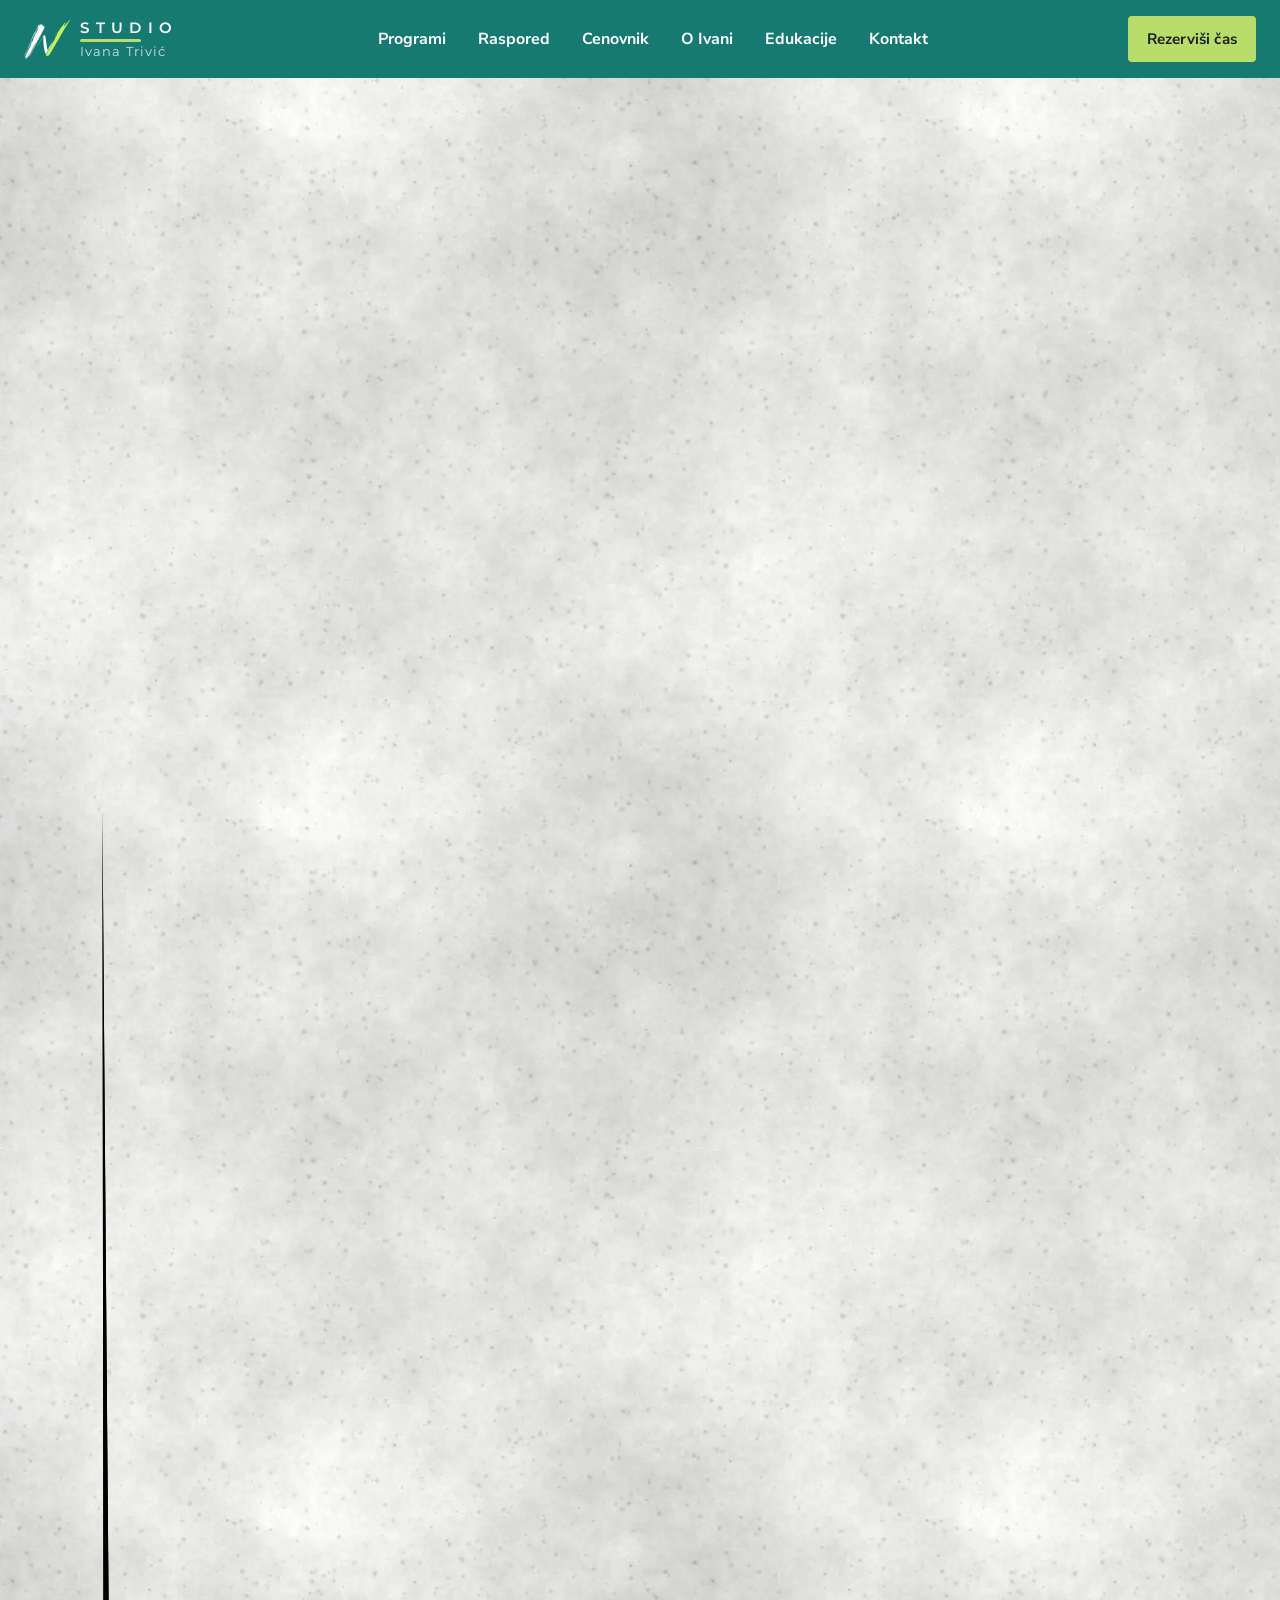
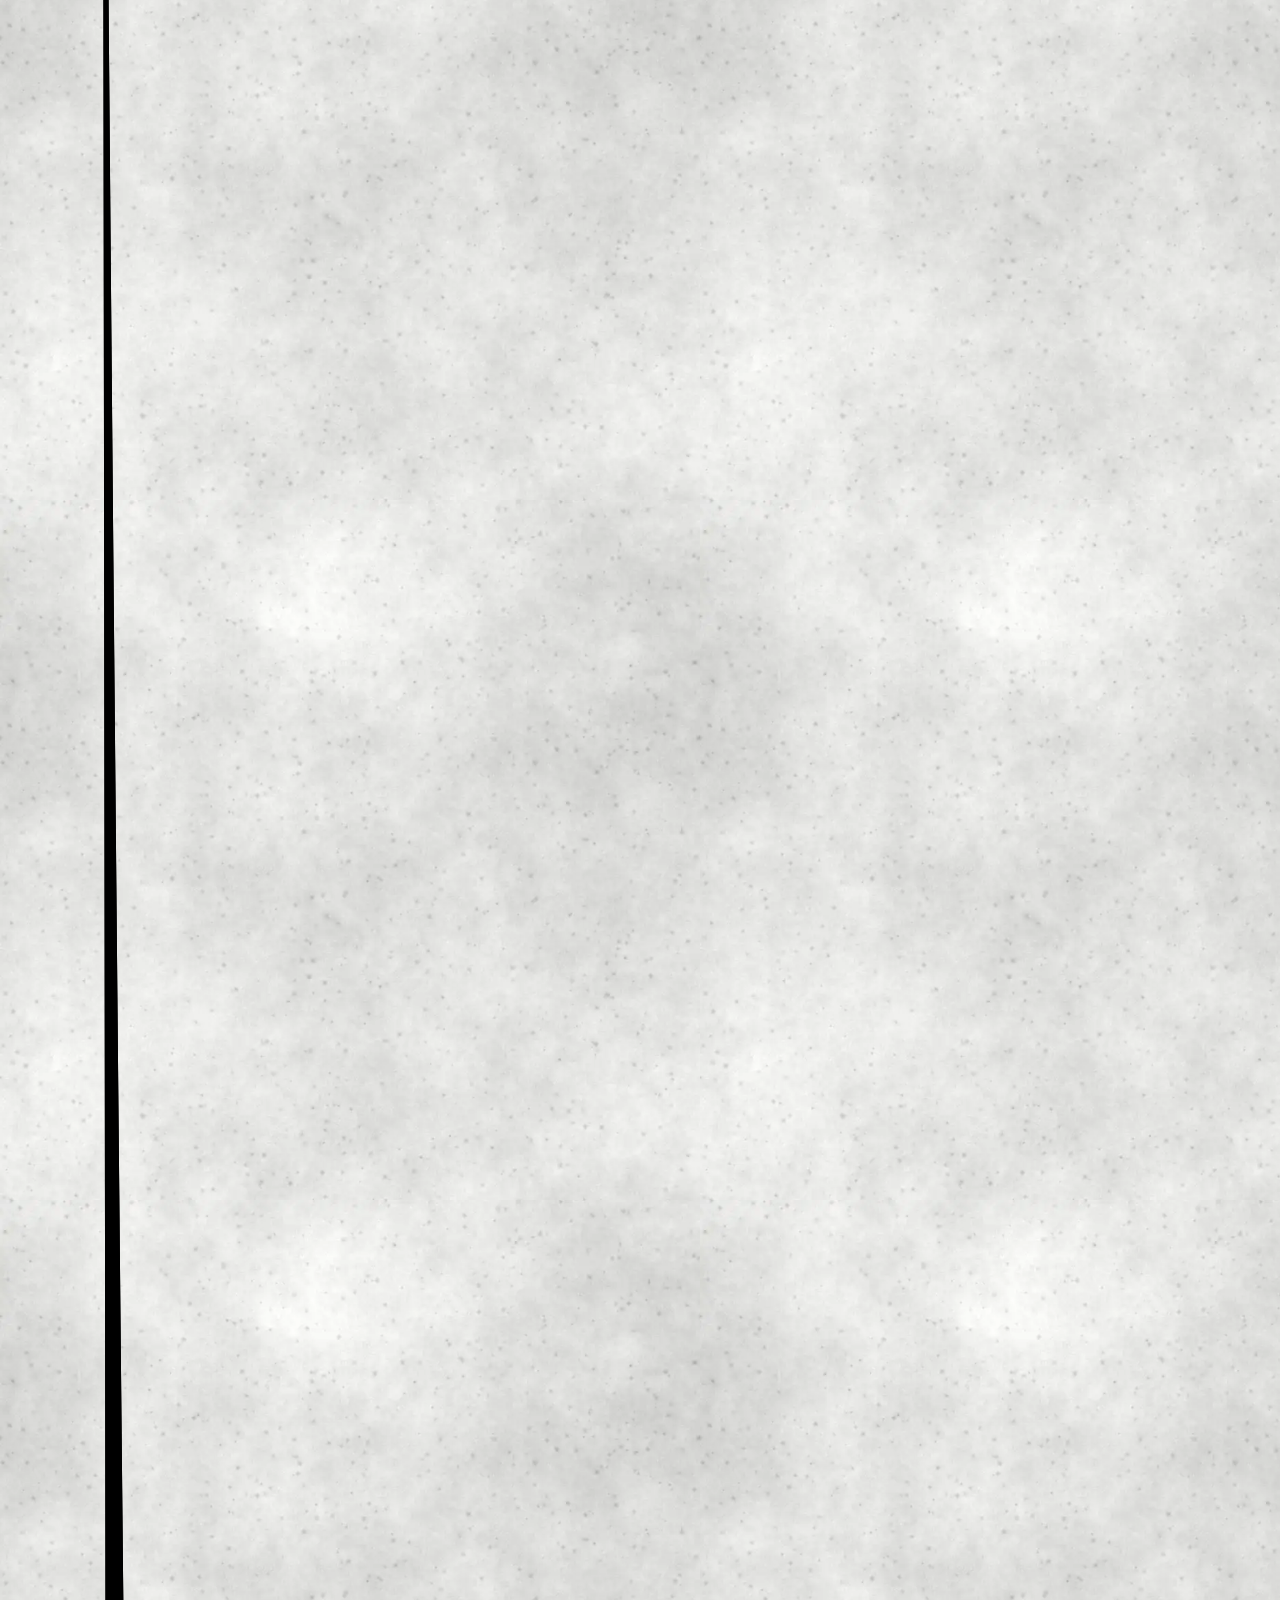
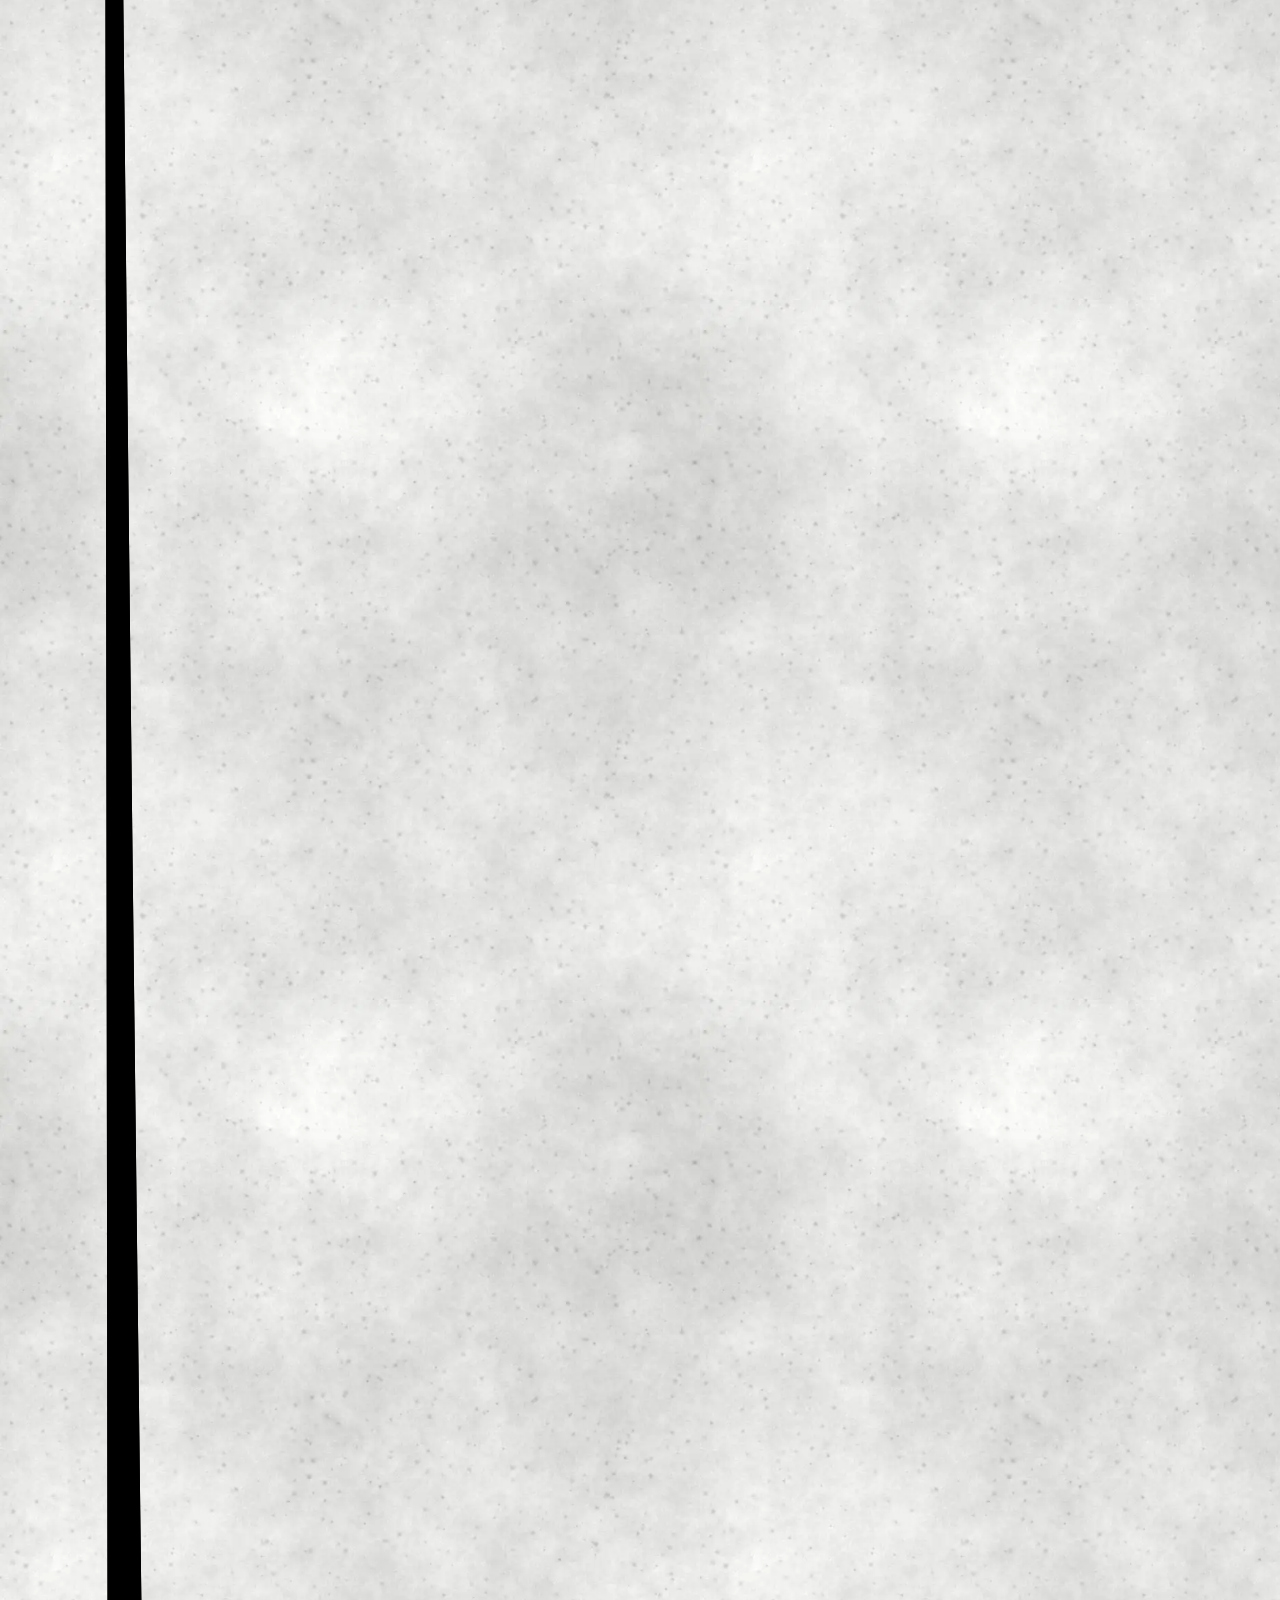
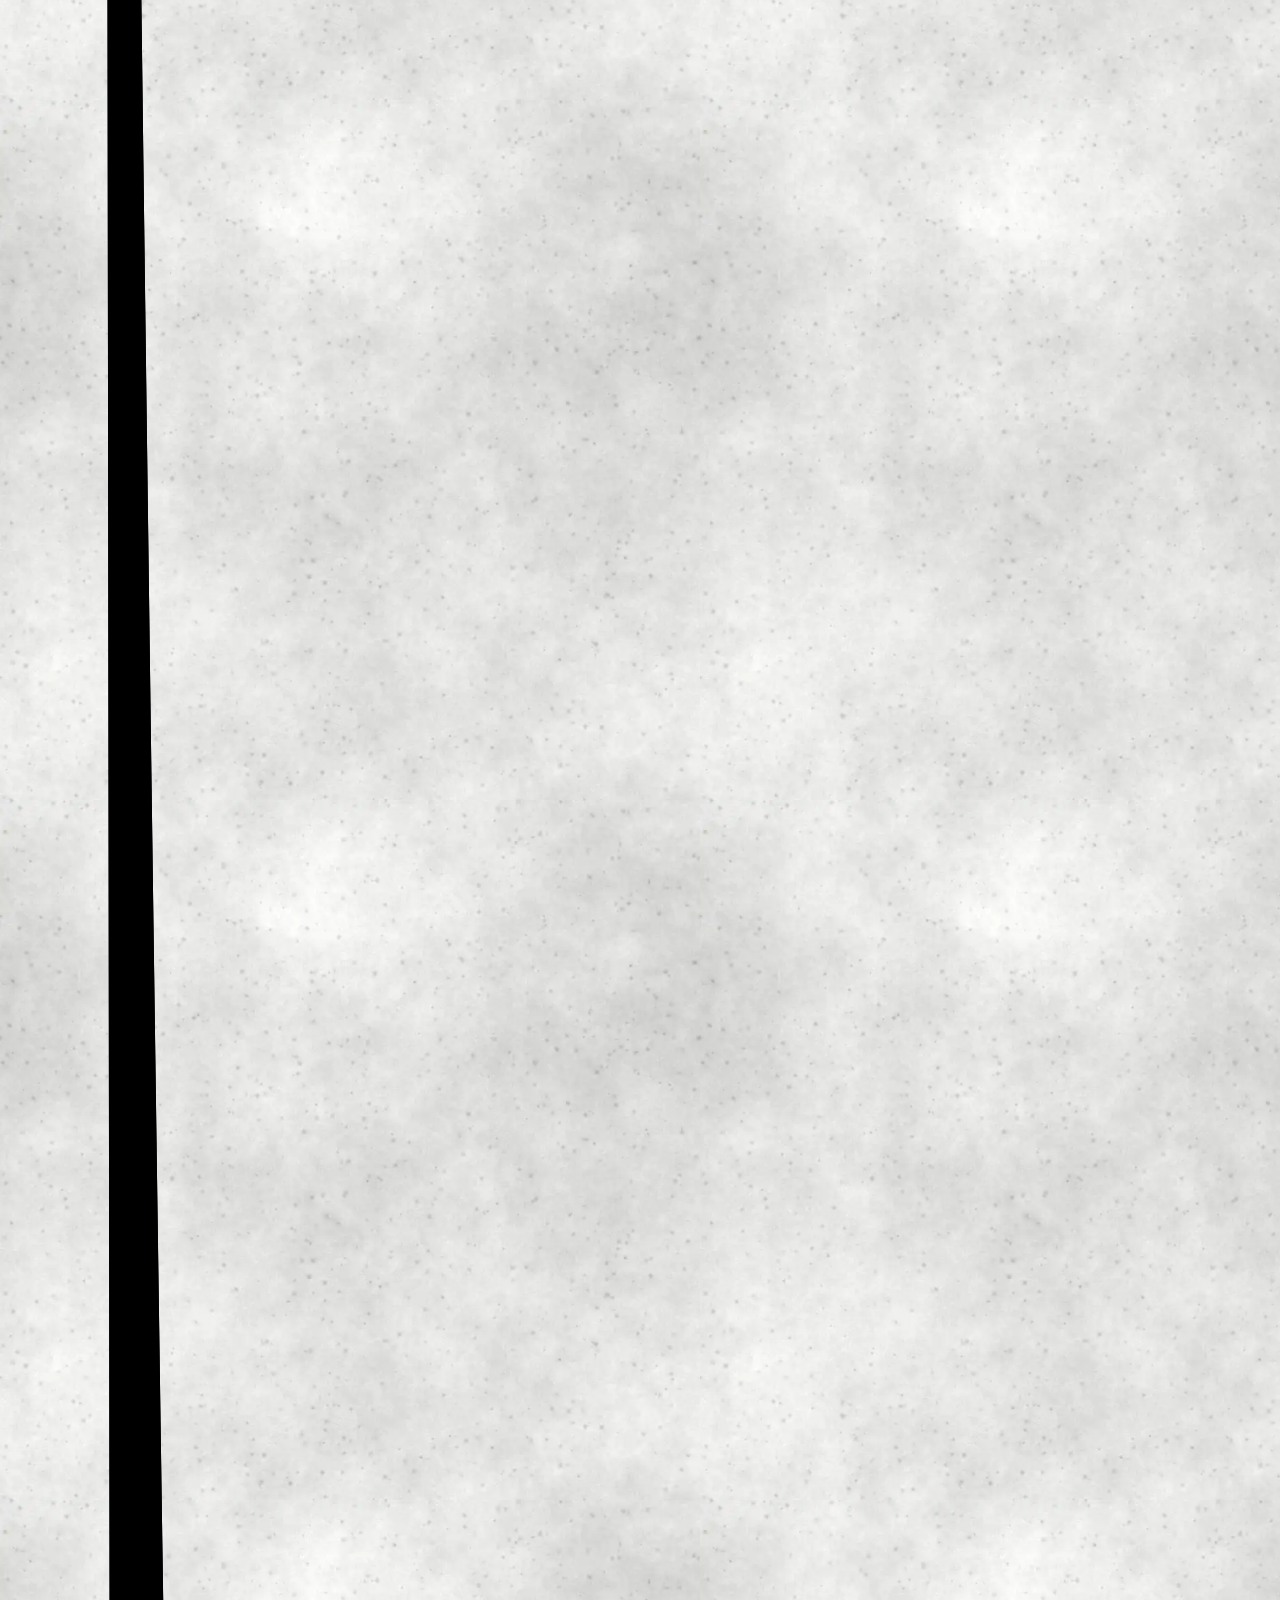
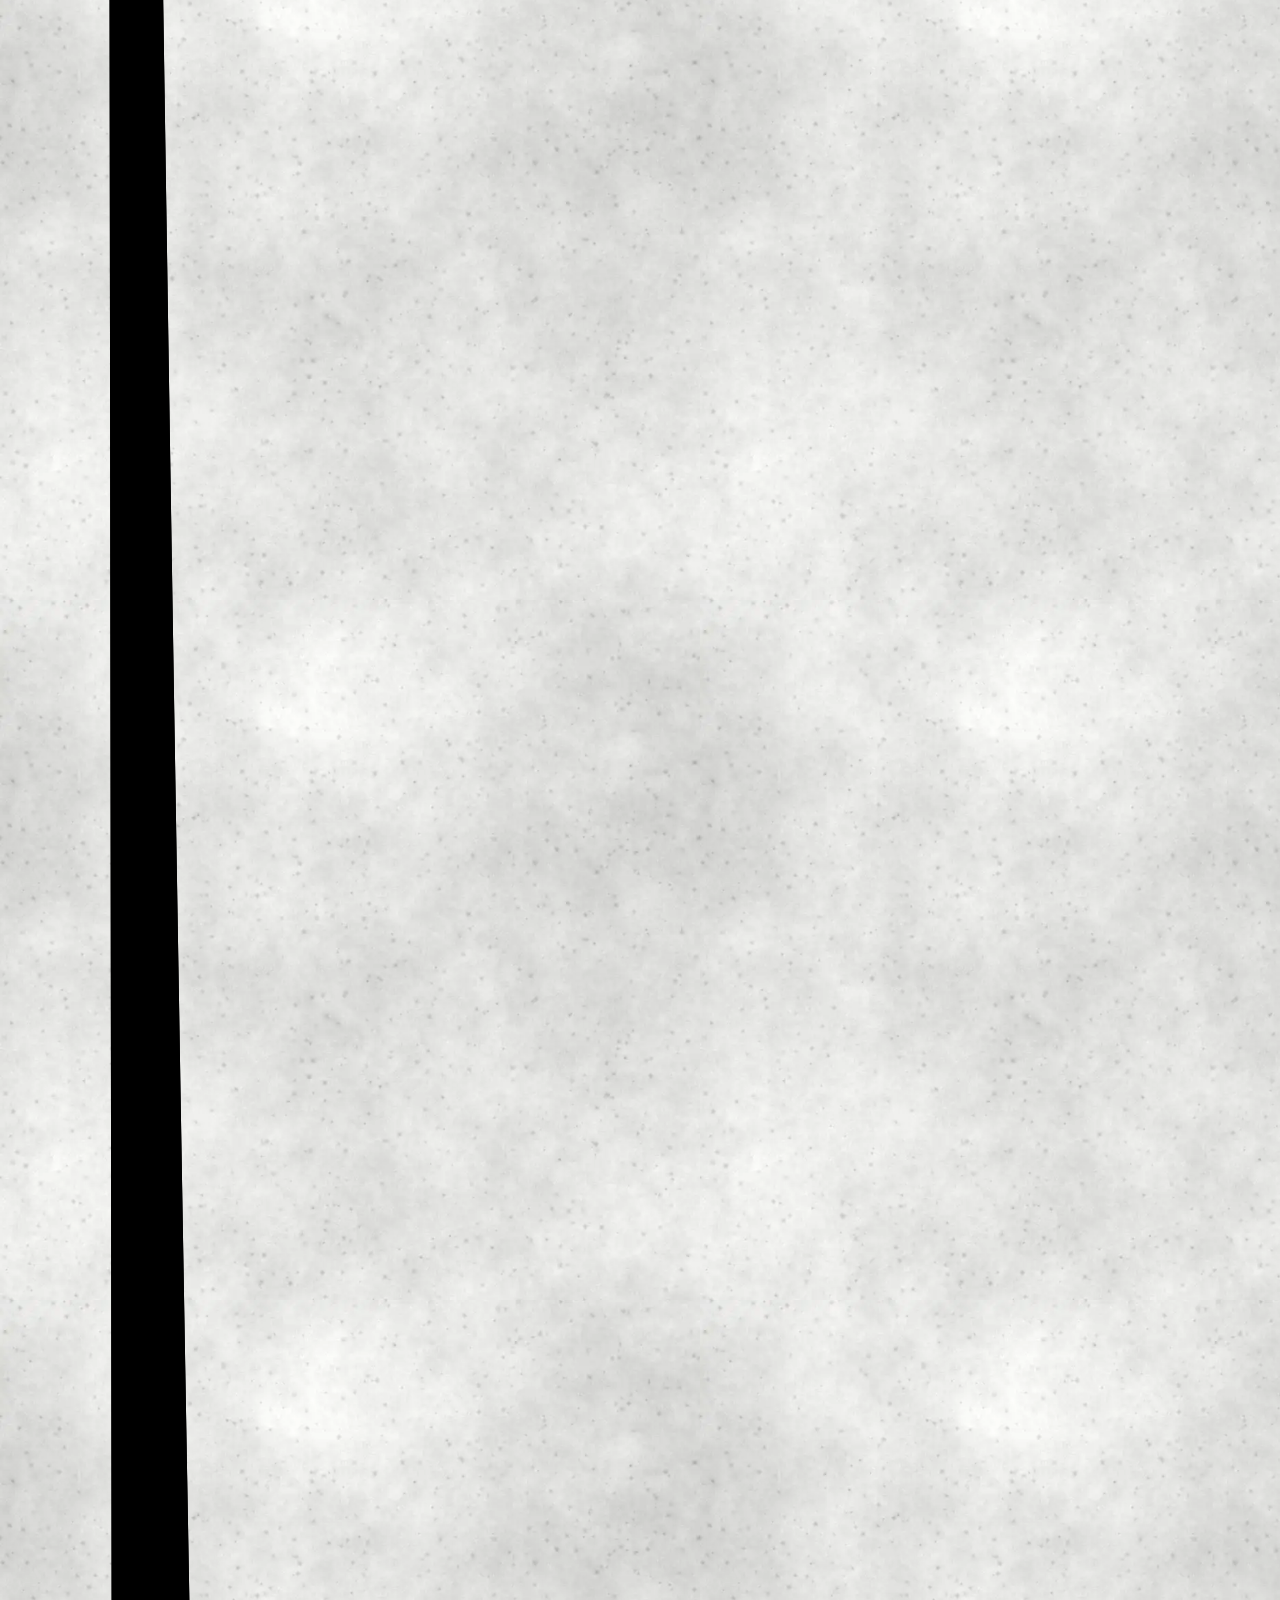
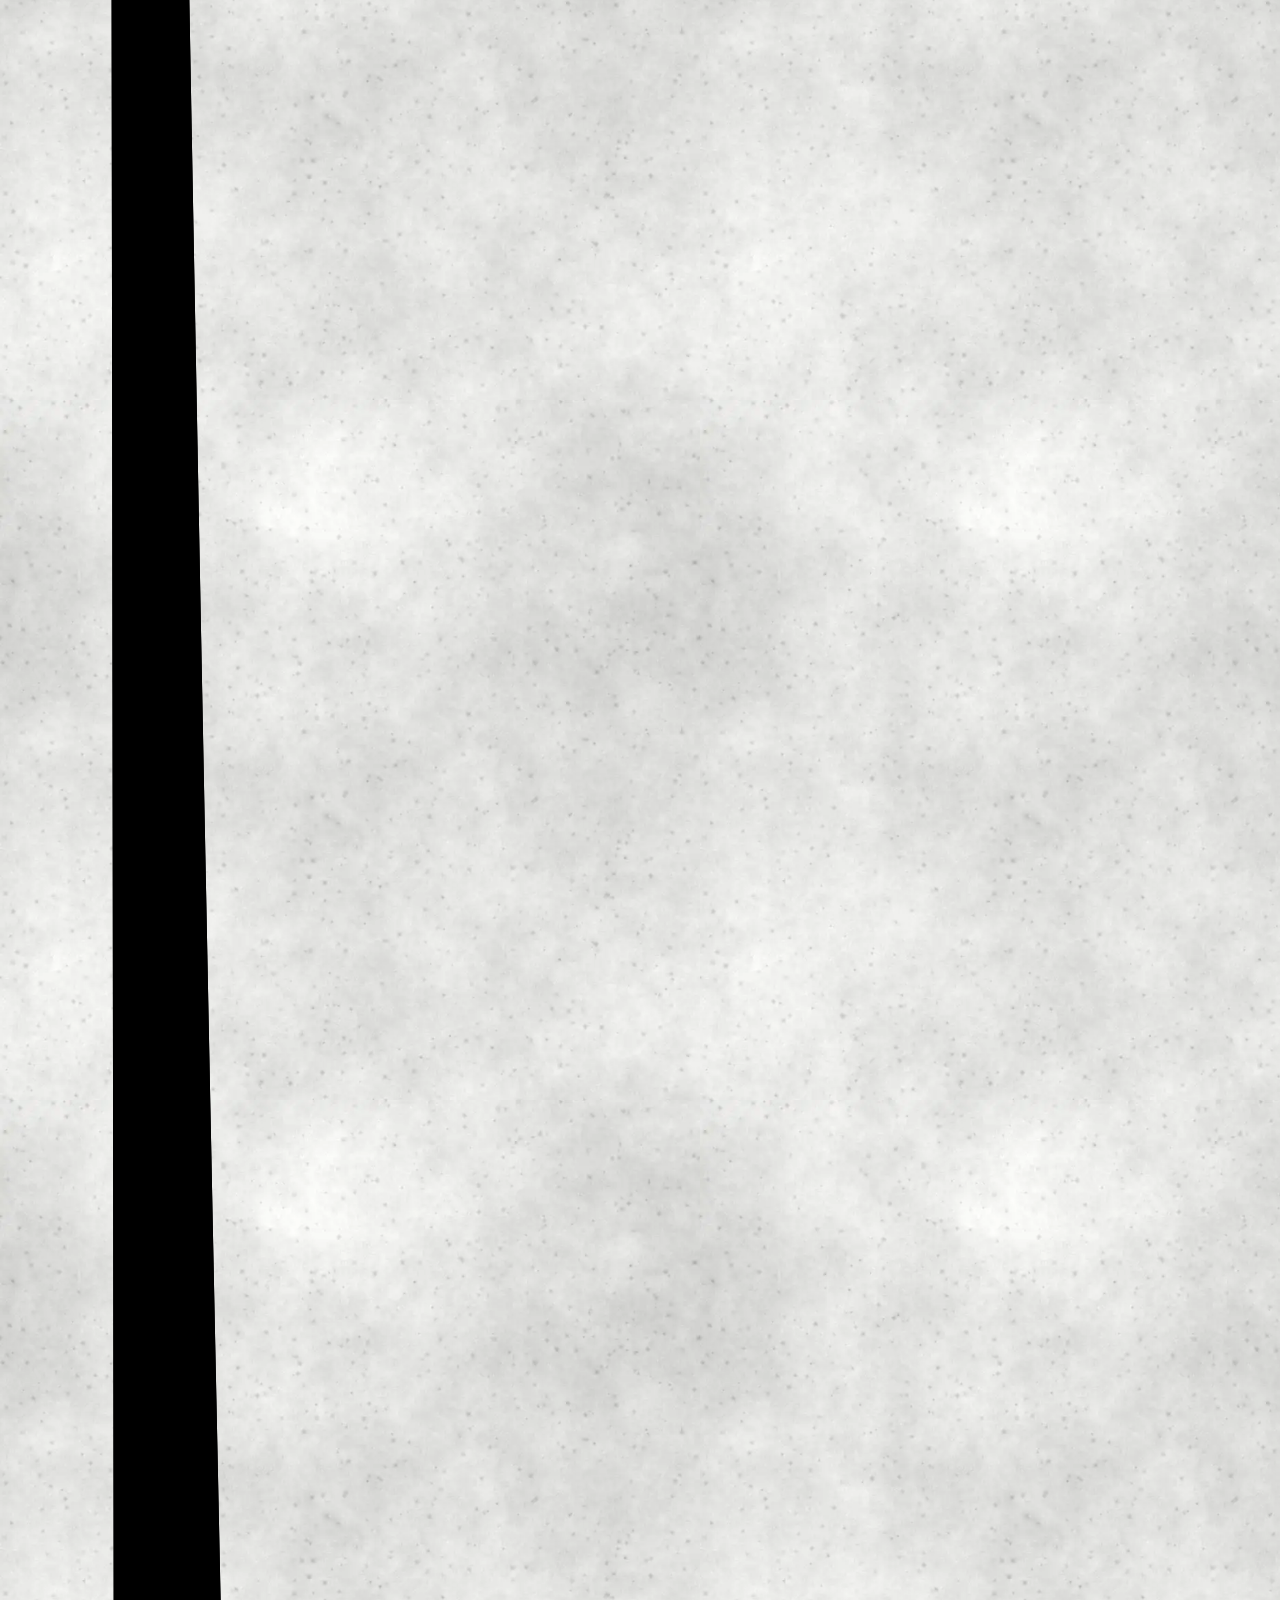
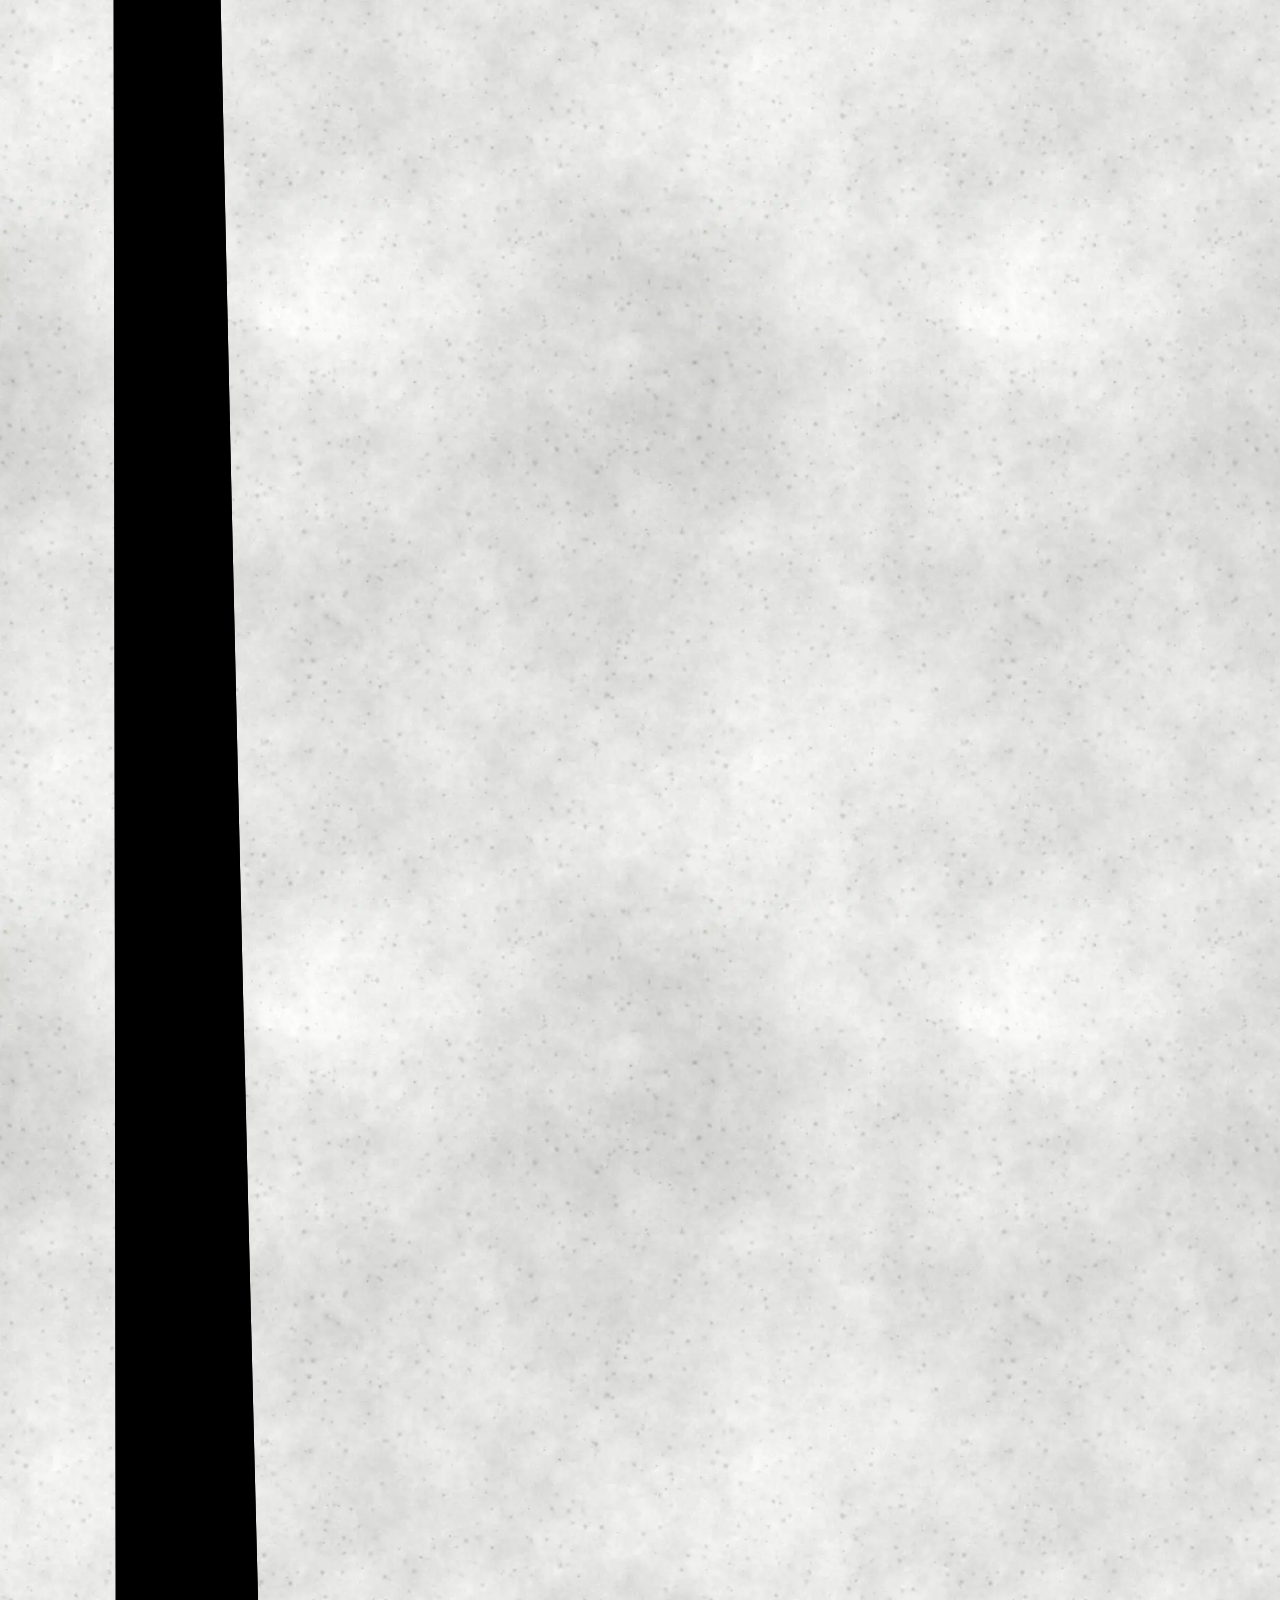
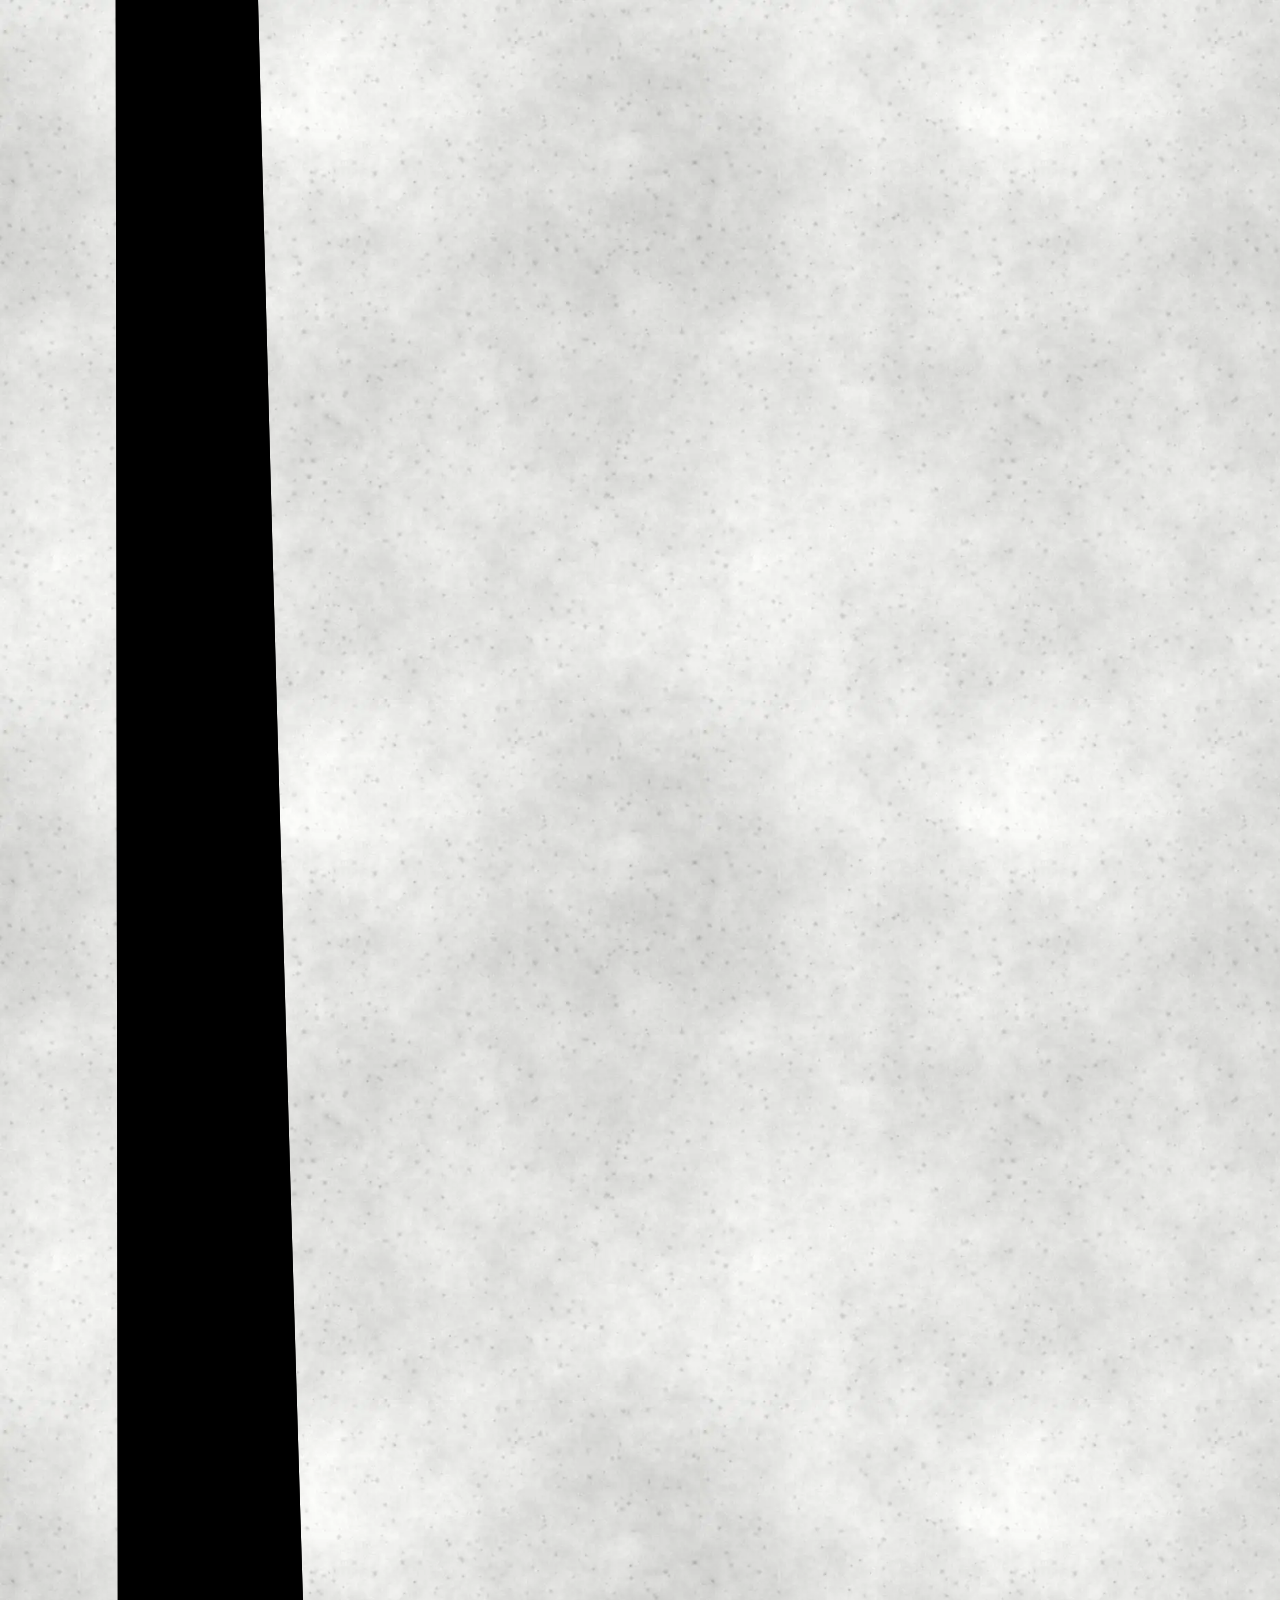
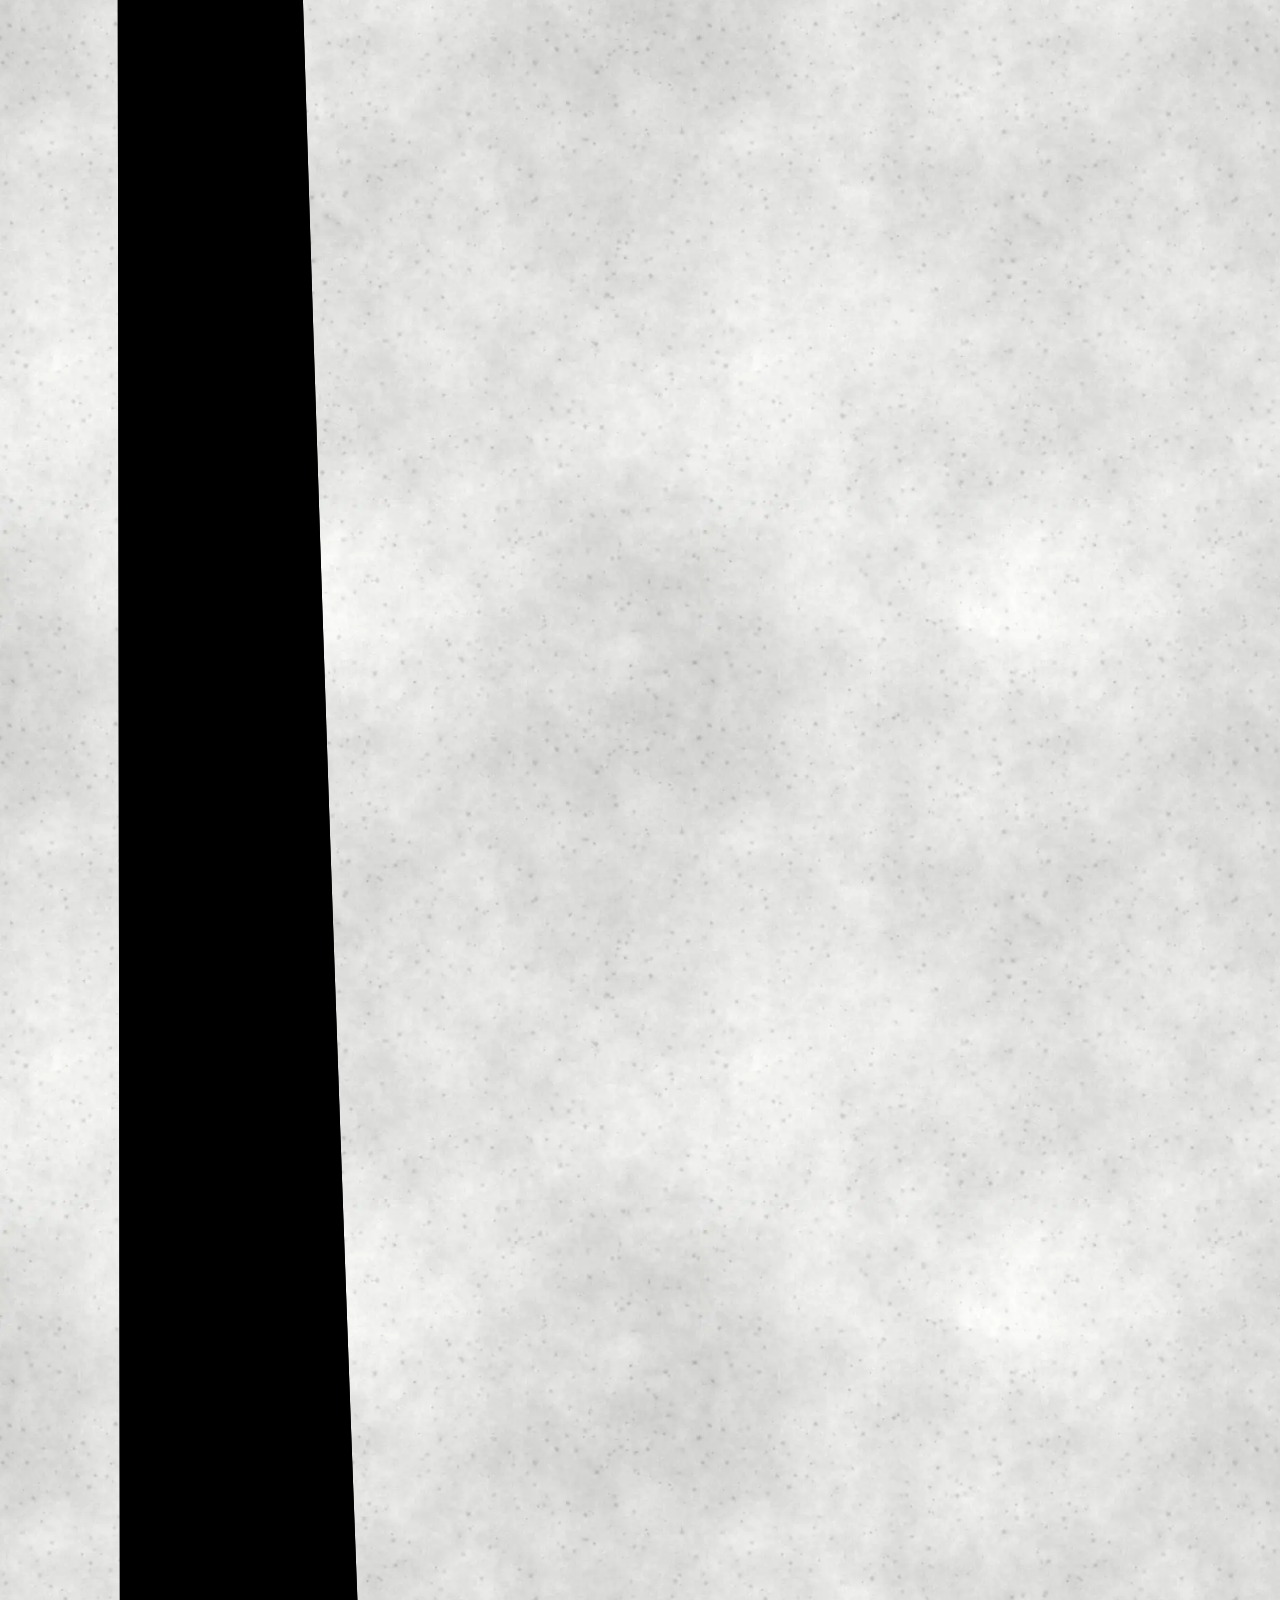
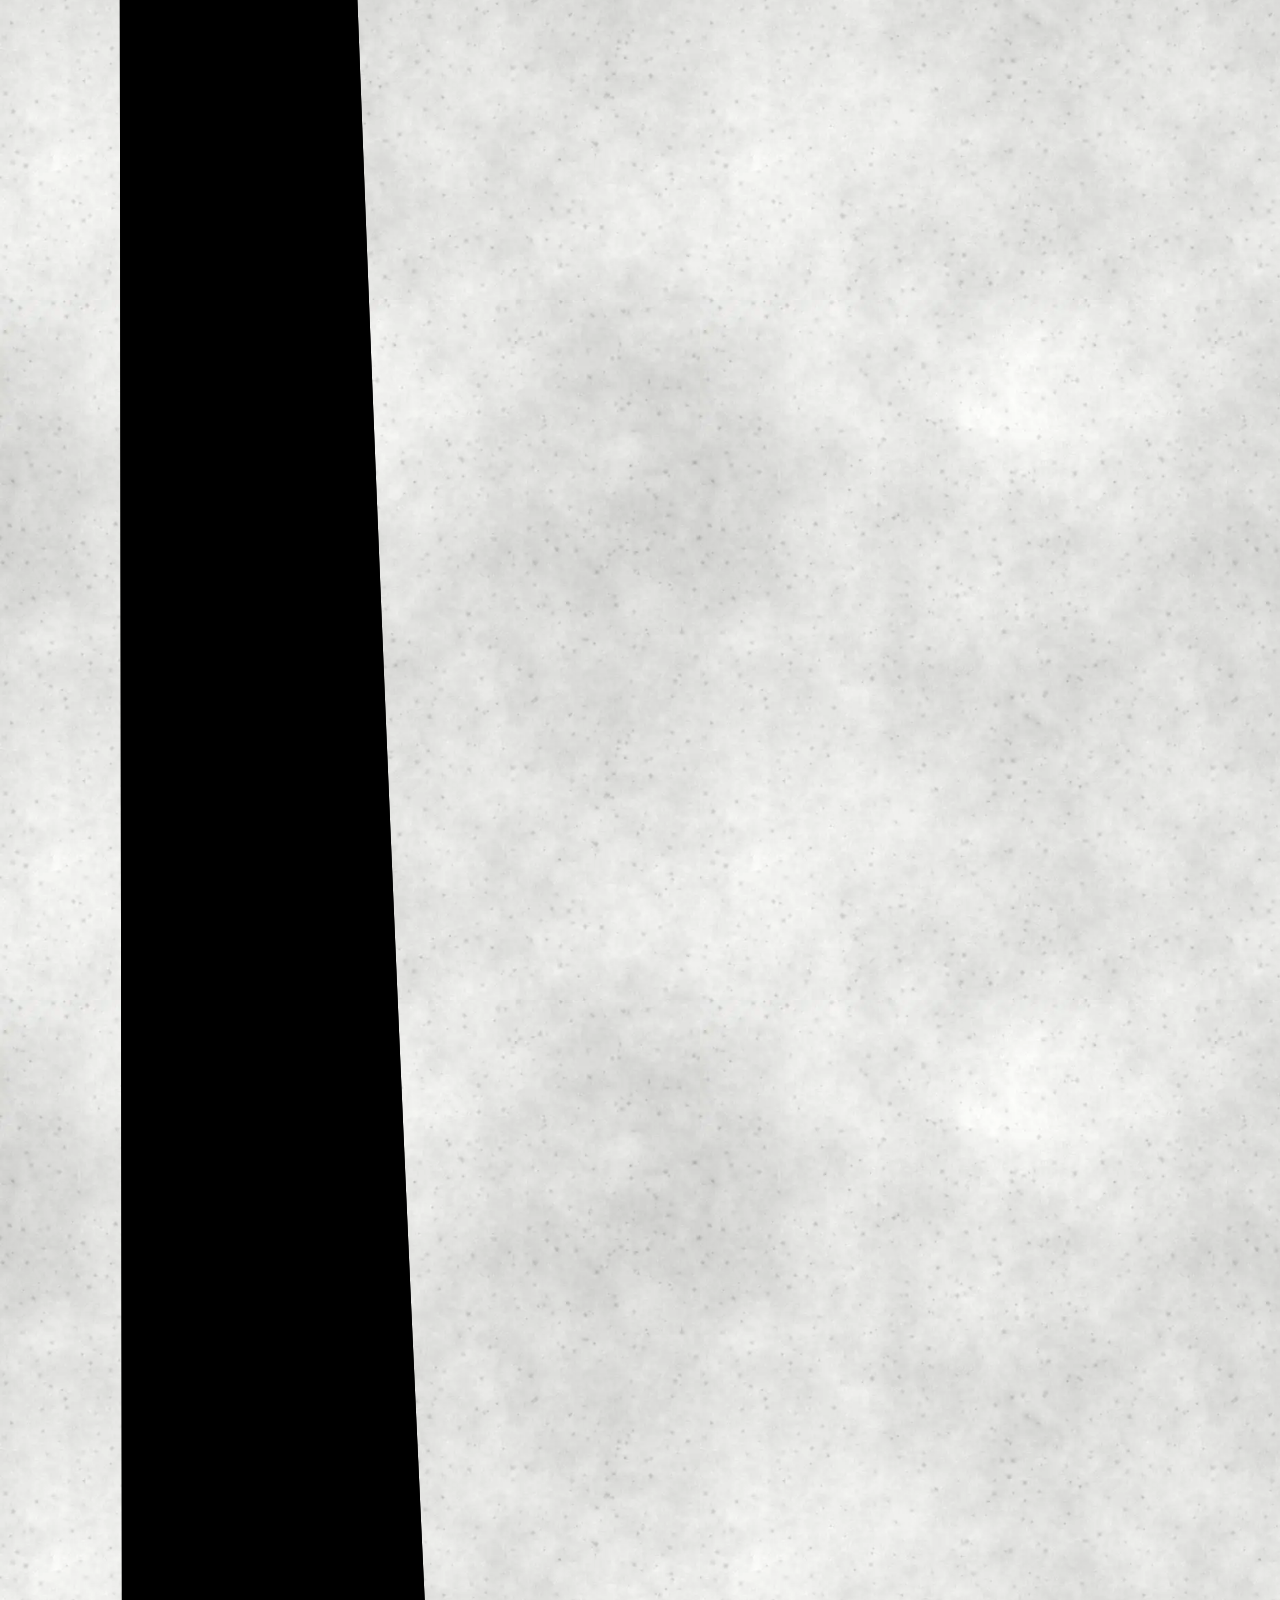
<file: index.html>
<!doctype html>
<html lang="sr-Latn">
<head>
<meta charset="utf-8">
<meta name="viewport" content="width=device-width, initial-scale=1">
<title>Studio Ivana Trivić · STOTT PILATES, rehabilitacija i disanje, Novi Sad</title>
<meta name="description" content="STOTT PILATES studio Ivane Trivić u Novom Sadu: sprave, strunjače, rehabilitacija, disanje, fascija, edukacija i online treninzi. Rezerviši probni čas.">
<meta name="robots" content="noindex, nofollow">
<meta property="og:type" content="website">
<meta property="og:title" content="Studio Ivana Trivić · STOTT PILATES, rehabilitacija i disanje, Novi Sad">
<meta property="og:description" content="STOTT PILATES studio Ivane Trivić u Novom Sadu: sprave, strunjače, rehabilitacija, disanje, fascija, edukacija i online treninzi. Rezerviši probni čas.">
<meta property="og:image" content="/assets/img/hero-og.jpg">
<meta property="og:locale" content="sr_RS">
<meta name="twitter:card" content="summary_large_image">
<meta name="theme-color" content="#EDEDEB">
<link rel="icon" href="data:image/svg+xml,%3Csvg xmlns='http://www.w3.org/2000/svg' viewBox='188 103 559 479'%3E%3Cpath fill='%231E4F52' fill-rule='evenodd' d='M213.3 479.0 L212.0 480.3 L205.0 494.3 L205.3 496.7 L206.7 493.3 L208.7 491.3 L209.7 488.3 L211.7 486.3 L211.7 484.3 L213.7 481.3Z M257.3 388.0 L256.3 388.0 L255.0 389.3 L255.0 391.3 L248.0 403.3 L248.0 405.3 L244.0 413.3 L244.3 414.7 L245.7 413.3 L245.7 411.3 L249.7 406.3 L252.7 400.3 L252.7 398.3 L255.7 393.3 L255.7 391.3Z M428.3 297.0 L426.3 299.0 L424.3 299.0 L422.3 301.0 L421.0 301.3 L416.0 312.3 L414.0 314.3 L412.0 319.3 L406.0 328.3 L406.0 330.3 L396.0 344.3 L394.0 349.3 L390.0 354.3 L389.0 357.3 L387.0 359.3 L382.0 369.3 L379.0 372.3 L378.0 375.3 L375.0 378.3 L374.0 381.3 L372.0 383.3 L371.0 386.3 L369.0 388.3 L365.0 396.3 L363.0 398.3 L360.0 404.3 L358.0 406.3 L357.0 409.3 L353.0 414.3 L353.0 416.3 L351.0 418.3 L351.0 419.3 L347.0 424.3 L346.0 427.3 L344.0 429.3 L343.0 431.3 L343.0 433.3 L343.7 433.3 L343.7 431.3 L347.7 427.3 L352.7 417.3 L355.7 414.3 L358.7 408.3 L361.7 405.3 L361.7 404.3 L365.7 399.3 L366.7 396.3 L372.7 388.3 L374.7 383.3 L376.7 381.3 L379.7 375.3 L381.7 373.3 L382.7 371.3 L382.7 369.3 L385.7 366.3 L385.7 365.3 L390.7 359.3 L393.7 352.3 L399.7 344.3 L405.7 332.3 L408.7 329.3 L409.7 326.3 L411.7 324.3 L414.7 317.3 L417.3 314.7 L419.0 316.3 L419.0 322.3 L418.0 323.3 L418.0 374.3 L419.0 375.3 L419.0 390.3 L420.0 391.3 L420.0 404.3 L421.0 405.3 L421.0 414.3 L422.0 415.3 L422.0 422.3 L423.0 423.3 L423.0 429.3 L424.0 430.3 L424.0 435.3 L425.0 436.3 L425.0 445.3 L426.0 446.3 L426.0 451.3 L427.0 452.3 L427.0 457.3 L428.0 458.3 L428.0 463.3 L429.0 464.3 L429.0 468.3 L430.0 469.3 L430.0 474.3 L431.0 475.3 L432.0 484.3 L433.0 485.3 L433.0 487.3 L435.0 491.3 L435.0 494.3 L436.0 495.3 L436.0 498.3 L438.0 502.3 L438.0 505.3 L440.0 508.3 L440.0 510.3 L442.3 514.7 L444.3 514.7 L446.3 512.7 L447.0 513.3 L446.0 518.3 L447.3 519.7 L449.3 519.7 L449.7 518.3 L451.7 516.3 L451.7 515.3 L453.7 513.3 L459.7 500.3 L467.7 489.3 L467.7 487.3 L472.7 477.3 L476.7 472.3 L480.7 464.3 L483.3 461.7 L485.0 462.3 L483.0 467.3 L481.0 469.3 L481.0 471.3 L476.0 478.3 L474.0 483.3 L472.0 485.3 L470.0 490.3 L468.0 492.3 L466.0 496.3 L466.0 498.3 L462.0 503.3 L456.0 516.3 L454.0 518.3 L453.0 520.3 L453.0 522.3 L454.3 522.7 L455.7 521.3 L456.7 518.3 L458.7 516.3 L459.7 513.3 L461.7 511.3 L463.7 506.3 L465.7 504.3 L465.7 502.3 L467.7 500.3 L471.7 491.3 L473.7 489.3 L475.7 484.3 L477.7 482.3 L480.7 475.3 L482.7 473.3 L483.7 470.3 L487.7 465.3 L494.7 451.3 L497.7 448.3 L500.7 441.3 L502.7 439.3 L511.7 421.3 L513.7 419.3 L518.7 409.3 L518.7 406.3 L517.7 405.3 L519.7 403.3 L521.7 399.3 L521.7 397.3 L523.7 395.3 L527.7 386.3 L532.7 379.3 L534.7 374.3 L536.7 372.3 L540.7 364.3 L539.0 365.3 L539.0 366.3 L537.0 368.3 L537.0 369.3 L535.0 371.3 L535.0 372.3 L533.0 374.3 L531.0 378.3 L528.0 381.3 L528.0 382.3 L520.0 393.3 L519.0 396.3 L513.0 404.3 L511.0 409.3 L508.0 412.3 L507.0 415.3 L505.0 417.3 L500.0 427.3 L494.0 434.3 L489.0 444.3 L481.0 455.3 L476.0 465.3 L467.3 477.0 L466.7 475.3 L467.7 474.3 L468.7 469.3 L472.7 461.3 L474.7 459.3 L481.7 445.3 L483.7 443.3 L488.7 433.3 L490.7 431.3 L501.7 409.3 L503.7 407.3 L508.7 397.3 L513.7 390.3 L513.7 388.3 L515.7 384.3 L517.7 382.3 L519.7 377.3 L519.3 377.0 L517.0 379.3 L512.0 389.3 L510.0 391.3 L509.0 394.3 L505.0 399.3 L503.0 404.3 L501.0 406.3 L499.0 411.3 L497.0 413.3 L494.0 420.3 L492.0 422.3 L487.0 432.3 L485.0 434.3 L481.0 443.3 L479.0 445.3 L471.0 462.3 L467.3 467.0 L464.7 463.3 L464.7 460.3 L463.7 459.3 L463.7 454.3 L462.7 453.3 L462.7 449.3 L461.7 448.3 L460.7 437.3 L459.7 436.3 L459.7 432.3 L458.7 431.3 L458.7 424.3 L457.7 423.3 L457.7 416.3 L456.7 415.3 L456.7 408.3 L455.7 407.3 L455.7 400.3 L454.7 399.3 L454.7 391.3 L453.7 390.3 L453.7 384.3 L452.7 383.3 L452.7 377.3 L451.7 376.3 L451.7 371.3 L450.7 370.3 L450.7 364.3 L449.7 363.3 L449.7 356.3 L448.7 355.3 L448.7 350.3 L447.7 349.3 L447.7 342.3 L446.7 341.3 L446.7 335.3 L445.7 334.3 L445.7 329.3 L444.7 328.3 L444.7 323.3 L443.7 322.3 L443.7 318.3 L442.7 317.3 L442.7 315.3 L441.7 314.3 L441.7 312.3 L440.7 311.3 L439.7 306.3 L437.7 304.3 L437.7 303.3 L433.3 303.0 L431.7 300.3 L431.7 298.3 L430.3 297.0Z M395.3 166.0 L388.3 167.0 L385.3 170.0 L380.3 172.0 L380.0 173.3 L378.0 175.3 L377.0 178.3 L375.0 180.3 L375.0 181.3 L370.0 187.3 L370.0 192.3 L369.3 193.0 L365.3 193.0 L365.0 194.3 L362.3 197.0 L361.7 195.3 L363.7 192.3 L363.7 190.3 L365.7 188.3 L366.7 185.3 L371.7 178.3 L373.7 174.3 L373.7 172.3 L370.3 170.0 L369.3 171.0 L367.3 171.0 L364.0 174.3 L363.0 177.3 L360.3 180.0 L358.3 178.0 L357.3 178.0 L356.0 179.3 L351.0 189.3 L351.0 191.3 L350.0 193.3 L350.3 193.7 L353.7 190.3 L353.7 189.3 L356.3 186.7 L358.0 187.3 L357.0 189.3 L357.0 191.3 L355.0 193.3 L353.0 198.3 L351.0 200.3 L347.3 208.0 L344.3 209.0 L343.7 208.3 L344.7 207.3 L344.7 204.3 L345.7 203.3 L344.3 203.0 L342.0 206.3 L342.0 208.3 L339.0 214.3 L337.0 216.3 L336.0 221.3 L336.7 221.3 L336.7 219.3 L338.7 217.3 L338.7 216.3 L343.3 211.7 L344.0 212.3 L344.0 215.3 L343.0 216.3 L343.0 218.3 L339.0 224.3 L339.0 226.3 L337.0 228.3 L333.0 237.3 L331.0 239.3 L330.0 241.3 L330.0 243.3 L328.0 247.3 L326.0 249.3 L325.0 252.3 L323.0 254.3 L323.0 255.3 L321.0 256.3 L321.0 258.3 L318.3 261.0 L317.3 261.0 L317.0 262.3 L315.0 264.3 L315.0 268.3 L311.0 276.3 L307.0 280.3 L305.0 284.3 L305.0 287.3 L302.0 291.3 L297.0 301.3 L297.0 303.3 L295.0 305.3 L293.0 309.3 L293.0 311.3 L289.0 316.3 L289.0 320.3 L287.0 322.3 L283.0 330.3 L282.0 335.3 L278.0 341.3 L278.0 343.3 L263.0 373.3 L263.0 375.3 L261.0 378.3 L261.3 379.7 L262.7 379.3 L269.7 365.3 L273.7 361.3 L274.7 359.3 L274.7 356.3 L277.3 353.7 L278.7 353.3 L278.7 350.3 L281.7 344.3 L283.7 342.3 L284.7 340.3 L284.7 338.3 L286.7 334.3 L288.7 332.3 L288.7 330.3 L294.7 323.3 L296.7 319.3 L297.7 314.3 L300.7 310.3 L304.7 301.3 L307.3 297.7 L308.3 297.7 L310.3 299.7 L312.7 296.3 L312.7 294.3 L311.3 294.0 L310.3 295.0 L309.7 294.3 L310.7 289.3 L314.7 284.3 L314.7 282.3 L316.7 280.3 L316.7 279.3 L318.3 277.7 L321.7 277.3 L322.7 275.3 L322.7 271.3 L323.7 270.3 L322.7 268.3 L323.7 267.3 L323.7 265.3 L325.7 263.3 L326.7 260.3 L332.7 255.3 L332.7 253.3 L331.7 252.3 L331.7 249.3 L333.7 247.3 L340.7 233.3 L340.7 231.3 L345.7 226.3 L345.7 220.3 L348.3 217.7 L350.7 217.3 L350.7 213.3 L352.7 211.3 L353.7 208.3 L355.7 206.3 L355.7 205.3 L357.7 203.3 L360.3 198.7 L362.3 200.7 L364.3 200.7 L365.0 202.3 L361.3 206.0 L358.3 207.0 L357.0 209.3 L357.0 211.3 L356.0 212.3 L357.0 214.3 L357.0 217.3 L356.0 219.3 L353.0 222.3 L353.0 225.3 L352.0 226.3 L352.0 228.3 L349.0 231.3 L349.0 233.3 L347.0 236.3 L347.0 239.3 L343.0 243.3 L343.0 246.3 L339.0 254.3 L339.0 257.3 L335.0 261.3 L335.0 264.3 L331.0 271.3 L331.0 273.3 L329.0 276.3 L329.0 278.3 L325.3 282.0 L324.3 282.0 L323.0 283.3 L320.0 289.3 L320.0 295.3 L319.3 296.0 L318.3 294.0 L317.0 295.3 L317.0 296.3 L318.3 296.7 L319.0 298.3 L317.0 302.3 L315.0 304.3 L315.0 306.3 L314.0 308.3 L312.0 310.3 L312.0 312.3 L311.0 313.3 L311.0 318.3 L308.0 319.3 L308.0 321.3 L303.0 329.3 L303.0 334.3 L301.3 336.0 L300.3 336.0 L297.0 340.3 L298.0 342.3 L298.0 347.3 L296.0 349.3 L293.0 355.3 L295.0 356.3 L295.0 359.3 L290.3 364.0 L289.0 364.3 L290.0 365.3 L290.0 369.3 L289.0 370.3 L289.0 372.3 L286.0 374.3 L286.0 378.3 L283.3 383.0 L279.3 383.0 L277.3 385.0 L276.7 384.3 L276.7 381.3 L281.7 371.3 L283.7 369.3 L283.7 367.3 L286.7 364.3 L286.7 362.3 L287.7 361.3 L287.3 360.0 L283.3 365.0 L281.0 364.3 L282.0 365.3 L282.0 368.3 L281.0 370.3 L278.3 373.0 L276.3 372.0 L271.0 379.3 L269.0 383.3 L269.0 386.3 L267.0 390.3 L265.0 391.3 L265.0 394.3 L262.0 399.3 L262.0 401.3 L260.0 405.3 L256.3 409.0 L254.3 409.0 L252.0 411.3 L252.3 412.7 L253.3 411.7 L255.0 412.3 L255.0 415.3 L253.0 419.3 L251.3 421.0 L247.0 421.3 L247.0 423.3 L246.0 425.3 L247.3 425.7 L249.0 427.3 L249.0 428.3 L246.3 432.0 L244.3 432.0 L242.3 433.0 L240.0 435.3 L240.0 437.3 L243.3 436.7 L244.0 437.3 L244.0 439.3 L242.3 442.0 L241.3 442.0 L236.0 446.3 L236.0 448.3 L235.0 449.3 L235.3 449.7 L237.7 447.3 L238.3 445.7 L240.3 444.7 L241.0 445.3 L241.0 448.3 L240.0 449.3 L240.0 451.3 L238.0 453.3 L235.0 460.3 L233.0 462.3 L233.0 464.3 L231.0 468.3 L229.0 470.3 L226.3 475.0 L225.3 474.0 L222.0 476.3 L222.0 477.3 L223.3 478.7 L225.3 475.7 L226.0 476.3 L226.0 479.3 L225.0 480.3 L225.0 482.3 L223.0 484.3 L212.0 506.3 L212.0 508.3 L210.0 510.3 L208.0 515.3 L201.0 523.3 L201.0 526.3 L199.0 530.3 L197.0 532.3 L197.0 539.3 L194.0 545.3 L194.0 547.3 L192.0 551.3 L192.3 552.7 L193.7 551.3 L205.7 526.3 L207.7 524.3 L207.7 523.3 L209.7 522.3 L208.7 521.3 L208.7 518.3 L211.7 515.3 L214.7 509.3 L214.7 507.3 L219.7 500.3 L219.7 496.3 L223.7 491.3 L226.7 485.3 L226.7 482.3 L233.7 471.3 L233.7 466.3 L235.7 462.3 L240.7 457.3 L240.7 454.3 L243.7 449.3 L243.7 447.3 L245.7 443.3 L247.7 441.3 L251.7 433.3 L252.7 428.3 L254.7 426.3 L254.7 424.3 L258.7 416.3 L262.7 411.3 L262.7 405.3 L264.3 403.7 L267.7 402.3 L267.7 398.3 L266.7 397.3 L266.7 395.3 L269.7 390.3 L269.7 388.3 L271.7 386.3 L271.7 384.3 L273.7 383.3 L273.7 381.3 L276.3 376.7 L277.0 377.3 L277.0 380.3 L275.0 382.3 L274.0 387.3 L272.0 389.3 L272.3 390.7 L276.3 386.7 L277.0 387.3 L277.0 390.3 L279.0 392.3 L277.3 394.0 L276.3 394.0 L272.0 398.3 L272.0 400.3 L271.0 401.3 L273.3 401.7 L275.0 403.3 L275.0 404.3 L272.0 407.3 L272.0 410.3 L271.0 411.3 L271.0 413.3 L265.0 421.3 L265.0 422.3 L267.0 424.3 L267.0 426.3 L265.0 428.3 L264.0 430.3 L264.0 432.3 L262.3 434.0 L259.3 434.0 L258.0 435.3 L256.0 439.3 L257.3 439.7 L259.0 441.3 L259.0 442.3 L257.0 444.3 L254.3 450.0 L252.3 450.0 L250.0 452.3 L248.0 456.3 L248.0 459.3 L245.0 465.3 L241.0 469.3 L241.0 475.3 L237.0 483.3 L235.0 485.3 L233.0 490.3 L231.0 492.3 L231.0 494.3 L230.0 495.3 L230.0 497.3 L231.3 496.7 L232.0 498.3 L230.3 500.0 L228.3 500.0 L226.0 503.3 L225.0 508.3 L226.3 508.7 L227.0 510.3 L225.3 512.0 L223.3 512.0 L221.0 514.3 L217.0 522.3 L217.0 523.3 L218.3 523.7 L219.0 525.3 L217.3 526.0 L216.3 525.0 L215.0 526.3 L214.0 529.3 L212.0 531.3 L212.0 534.3 L211.0 535.3 L213.0 536.3 L212.0 541.3 L210.3 543.0 L208.3 542.0 L207.0 543.3 L207.0 547.3 L203.0 555.3 L204.3 556.7 L205.3 553.7 L207.0 554.3 L206.0 556.3 L206.0 558.3 L205.0 559.3 L205.0 562.3 L204.0 563.3 L207.3 563.7 L208.0 564.3 L208.0 565.3 L204.0 569.3 L204.3 571.7 L209.3 571.7 L211.7 567.3 L211.7 565.3 L213.7 563.3 L213.7 562.3 L217.7 558.3 L219.3 554.7 L221.0 555.3 L211.0 575.3 L213.3 577.7 L217.3 574.7 L219.3 574.7 L224.7 567.3 L224.7 566.3 L226.7 564.3 L226.7 562.3 L230.7 557.3 L233.7 550.3 L235.7 548.3 L238.7 542.3 L240.7 540.3 L242.7 534.3 L244.7 532.3 L245.7 529.3 L249.7 524.3 L252.7 517.3 L256.3 512.7 L257.0 513.3 L257.0 516.3 L255.0 520.3 L252.0 523.3 L248.0 531.3 L248.0 533.3 L244.0 541.3 L242.0 543.3 L240.0 548.3 L238.0 550.3 L238.0 552.3 L236.0 554.3 L231.0 565.3 L229.0 567.3 L229.3 568.7 L230.3 568.7 L232.7 566.3 L232.7 565.3 L240.7 554.3 L242.7 549.3 L250.7 538.3 L252.7 533.3 L254.7 531.3 L254.7 528.3 L256.7 524.3 L258.3 523.7 L260.7 521.3 L259.7 519.3 L259.7 517.3 L260.7 515.3 L265.7 509.3 L269.7 501.3 L269.7 499.3 L271.7 497.3 L271.7 496.3 L274.7 494.3 L276.7 490.3 L275.7 488.3 L277.7 484.3 L279.7 482.3 L279.7 480.3 L281.7 478.3 L283.7 474.3 L283.7 472.3 L285.7 470.3 L285.7 468.3 L291.7 456.3 L293.3 454.7 L295.7 454.3 L295.7 449.3 L298.7 445.3 L298.7 444.3 L300.3 443.7 L301.3 444.7 L302.7 443.3 L301.7 436.3 L304.3 431.7 L306.3 431.7 L307.7 430.3 L307.7 428.3 L308.7 427.3 L308.7 424.3 L309.7 422.3 L313.7 418.3 L314.7 416.3 L314.7 412.3 L319.7 406.3 L320.7 403.3 L325.7 396.3 L325.7 392.3 L327.7 388.3 L329.3 386.7 L331.3 386.7 L332.0 387.3 L332.0 389.3 L329.0 394.3 L329.0 396.3 L327.0 398.3 L327.0 400.3 L325.0 403.3 L325.0 405.3 L322.0 409.3 L322.0 411.3 L320.0 414.3 L320.0 416.3 L319.0 417.3 L319.0 422.3 L318.0 424.3 L315.0 427.3 L314.0 429.3 L314.0 432.3 L309.0 442.3 L307.0 444.3 L307.0 446.3 L305.0 450.3 L303.0 452.3 L298.0 464.3 L293.0 470.3 L293.0 472.3 L290.0 477.3 L290.0 479.3 L285.0 486.3 L281.0 494.3 L281.0 496.3 L279.0 500.3 L276.0 503.3 L275.0 505.3 L275.0 508.3 L274.0 510.3 L271.0 513.3 L267.0 521.3 L267.0 524.3 L263.0 529.3 L251.0 553.3 L251.3 554.7 L252.3 554.7 L252.7 553.3 L254.7 551.3 L254.7 549.3 L257.7 545.3 L257.7 544.3 L260.7 542.3 L261.7 540.3 L261.7 537.3 L266.7 531.3 L268.7 527.3 L268.7 525.3 L269.7 523.3 L272.7 520.3 L275.7 514.3 L275.7 512.3 L276.7 511.3 L276.7 509.3 L277.7 507.3 L282.7 501.3 L283.7 499.3 L283.7 497.3 L286.7 493.3 L286.7 491.3 L288.7 487.3 L290.7 485.3 L292.7 481.3 L294.7 480.3 L294.7 477.3 L295.7 475.3 L297.7 473.3 L304.7 459.3 L308.7 454.3 L308.7 449.3 L313.7 443.3 L314.7 440.3 L317.7 436.3 L317.7 434.3 L316.7 432.3 L319.7 426.3 L322.7 424.3 L322.7 420.3 L323.7 418.3 L325.3 416.7 L326.3 416.7 L329.7 412.3 L329.7 410.3 L327.7 408.3 L327.7 407.3 L334.7 393.3 L336.7 391.3 L336.7 389.3 L340.3 385.7 L341.3 385.7 L344.7 381.3 L344.3 378.0 L340.3 382.0 L339.7 381.3 L339.7 379.3 L341.7 375.3 L343.7 373.3 L344.7 371.3 L344.7 369.3 L346.7 367.3 L346.7 365.3 L348.7 363.3 L350.7 358.3 L353.3 355.7 L355.3 356.7 L357.7 354.3 L360.7 348.3 L360.7 344.3 L364.7 340.3 L365.7 338.3 L365.7 336.3 L368.7 332.3 L368.7 329.3 L367.3 330.0 L366.7 329.3 L367.7 326.3 L369.7 324.3 L375.7 311.3 L379.3 309.7 L379.7 308.3 L382.7 305.3 L382.7 303.3 L389.7 289.3 L392.7 286.3 L396.7 278.3 L396.7 276.3 L399.7 272.3 L399.7 267.3 L400.7 265.3 L407.7 258.3 L408.7 256.3 L408.7 254.3 L406.7 253.3 L406.7 251.3 L409.3 248.7 L411.3 248.7 L414.7 244.3 L413.7 237.3 L415.3 235.7 L418.3 235.7 L419.7 234.3 L420.7 231.3 L422.7 229.3 L422.7 226.3 L423.7 225.3 L422.7 223.3 L425.7 219.3 L426.7 216.3 L428.7 214.3 L428.7 209.3 L429.7 208.3 L429.7 206.3 L430.7 204.3 L432.7 202.3 L432.7 196.3 L429.3 193.0 L424.3 193.0 L422.7 191.3 L422.7 187.3 L421.3 186.0 L417.3 184.0 L413.3 184.0 L411.3 185.0 L409.7 182.3 L409.7 180.3 L408.7 179.3 L408.7 175.3 L403.3 172.0 L401.3 173.0 L399.3 173.0 L398.7 172.3 L398.7 168.3Z'/%3E%3Cpath fill='%23C6F35B' fill-rule='evenodd' d='M573.3 291.0 L571.0 292.3 L570.0 294.3 L570.0 298.3 L565.0 304.3 L564.0 309.3 L561.0 310.3 L559.0 315.3 L557.0 317.3 L556.0 319.3 L556.3 322.7 L559.7 318.3 L559.7 316.3 L560.7 314.3 L562.7 313.3 L562.7 312.3 L568.7 305.3 L569.7 300.3 L574.7 293.3 L574.7 292.3Z M742.3 107.0 L739.3 110.0 L738.3 110.0 L736.3 113.0 L735.0 113.3 L735.0 114.3 L731.3 119.0 L729.3 119.0 L724.0 122.3 L724.0 124.3 L723.0 126.3 L718.0 131.3 L718.0 132.3 L708.3 143.0 L705.3 144.0 L704.0 145.3 L704.0 146.3 L702.3 147.0 L699.0 150.3 L697.0 154.3 L689.0 163.3 L689.0 164.3 L682.3 171.0 L681.3 171.0 L681.0 172.3 L677.0 176.3 L677.0 177.3 L675.0 179.3 L673.0 183.3 L669.3 185.0 L665.0 189.3 L665.0 190.3 L661.3 193.0 L659.7 191.3 L659.7 188.3 L662.7 183.3 L662.7 181.3 L665.7 179.3 L667.7 173.3 L672.7 167.3 L676.7 159.3 L679.7 156.3 L680.7 154.3 L680.7 150.3 L682.7 147.3 L681.3 146.0 L678.3 149.0 L674.3 151.0 L672.3 151.0 L668.0 155.3 L666.0 159.3 L661.0 163.3 L661.0 164.3 L658.0 167.3 L658.0 168.3 L654.0 172.3 L651.0 178.3 L646.0 183.3 L646.0 184.3 L643.0 187.3 L643.0 188.3 L638.0 193.3 L637.0 196.3 L633.0 200.3 L631.0 204.3 L627.3 208.0 L626.0 208.3 L624.0 213.3 L619.0 219.3 L618.0 222.3 L612.0 230.3 L611.0 233.3 L607.0 237.3 L607.0 239.3 L601.0 247.3 L599.0 252.3 L596.0 255.3 L596.0 257.3 L590.0 264.3 L588.0 268.3 L585.0 271.3 L583.0 276.3 L579.0 280.3 L577.0 284.3 L577.3 287.7 L579.3 287.7 L583.3 285.7 L584.7 282.3 L586.3 280.7 L587.0 281.3 L587.0 283.3 L586.0 284.3 L585.0 289.3 L582.0 292.3 L581.0 295.3 L576.0 301.3 L573.0 308.3 L570.0 310.3 L562.0 326.3 L559.0 329.3 L556.0 336.3 L552.0 341.3 L551.3 344.7 L556.7 337.3 L556.7 336.3 L560.3 332.7 L561.0 333.3 L560.0 334.3 L560.0 336.3 L555.0 343.3 L553.0 348.3 L547.0 356.3 L547.0 358.3 L545.0 360.3 L544.0 363.3 L539.0 370.3 L537.0 375.3 L535.0 377.3 L534.0 380.3 L528.0 389.3 L528.0 394.3 L513.0 424.3 L511.0 426.3 L509.0 431.3 L507.0 433.3 L503.0 442.3 L501.0 444.3 L500.0 447.3 L495.0 454.3 L488.0 468.3 L485.0 471.3 L482.0 478.3 L480.0 480.3 L478.0 485.3 L476.0 487.3 L474.0 492.3 L472.0 494.3 L466.0 507.3 L464.0 509.3 L463.0 512.3 L461.0 514.3 L457.0 522.3 L454.3 525.0 L453.3 525.0 L451.3 523.0 L445.0 520.3 L447.0 522.3 L447.0 524.3 L446.0 525.3 L446.3 528.7 L447.7 528.3 L447.7 526.3 L450.0 524.0 L452.0 525.3 L452.0 527.3 L450.0 529.3 L450.0 531.3 L449.0 532.3 L449.0 538.3 L452.0 540.3 L452.0 542.3 L456.3 546.7 L458.3 546.7 L459.3 545.7 L469.3 545.7 L471.3 543.7 L476.3 542.7 L476.7 541.3 L479.3 538.7 L484.3 537.7 L487.7 534.3 L490.7 528.3 L494.7 524.3 L495.7 522.3 L495.7 520.3 L502.7 512.3 L502.7 510.3 L504.7 508.3 L505.7 505.3 L507.7 503.3 L511.7 495.3 L513.7 494.3 L513.7 491.3 L514.7 489.3 L518.7 485.3 L520.7 481.3 L520.7 479.3 L521.7 477.3 L524.7 474.3 L531.7 460.3 L536.7 455.3 L540.7 447.3 L540.7 445.3 L542.7 441.3 L545.7 438.3 L545.7 436.3 L548.7 430.3 L550.7 428.3 L550.7 426.3 L553.7 423.3 L553.7 422.3 L557.7 417.3 L559.7 412.3 L561.7 410.3 L564.7 404.3 L564.7 402.3 L566.7 400.3 L569.7 394.3 L571.7 392.3 L579.7 376.3 L585.7 368.3 L589.7 359.3 L593.7 355.3 L596.7 348.3 L599.7 344.3 L599.7 342.3 L601.7 338.3 L604.7 335.3 L607.7 329.3 L609.7 327.3 L611.7 322.3 L613.7 320.3 L615.7 315.3 L617.7 313.3 L617.7 311.3 L619.7 309.3 L622.7 302.3 L624.7 300.3 L624.7 298.3 L631.7 288.3 L631.7 286.3 L635.7 281.3 L638.7 275.3 L638.7 273.3 L642.7 269.3 L644.7 263.3 L648.7 258.3 L649.7 255.3 L652.7 252.3 L652.7 250.3 L654.7 246.3 L660.7 238.3 L662.7 234.3 L662.7 232.3 L667.7 226.3 L674.7 212.3 L684.7 198.3 L687.7 191.3 L692.7 185.3 L694.7 180.3 L698.7 175.3 L699.7 172.3 L703.7 168.3 L706.7 161.3 L709.7 158.3 L713.7 150.3 L717.7 146.3 L718.7 143.3 L720.7 142.3 L721.7 139.3 L729.7 128.3 L732.7 121.3 L739.7 114.3 L739.7 111.3 L742.7 108.3Z'/%3E%3C/svg%3E">
<link rel="preload" href="/assets/fonts/montserrat-lat.woff2" as="font" type="font/woff2" crossorigin>
<link rel="preload" href="/assets/img/hero-2400.webp" as="image" media="(min-width: 1101px)">
<link rel="preload" href="/assets/img/hero-mob.webp" as="image" media="(max-width: 1100px)">
<link rel="stylesheet" href="/assets/fonts.css">
<link rel="stylesheet" href="/assets/site.css">
</head>
<body>
<a class="sr" href="#sadrzaj">Preskoči na sadržaj</a>
<header class="top" id="top">
  <div class="wrap">
    <a class="brand" href="/" aria-label="Studio Ivana Trivić, početna"><img class="iv-znak" src="/assets/img/iv-mark.svg" alt="" width="60" height="62"><span class="iv-rec"><b>STUDIO</b><i></i><small>Ivana Trivić</small></span></a>
    <nav class="main" aria-label="Glavna navigacija">
      <ul>
        <li><a href="/programi">Programi</a></li>
        <li><a href="/#raspored">Raspored</a></li>
        <li><a href="/cenovnik">Cenovnik</a></li>
        <li><a href="/studio">O Ivani</a></li>
        <li><a href="/edukacije">Edukacije</a></li>
        <li><a href="/#kontakt">Kontakt</a></li>
      </ul>
    </nav>
    <a class="btn btn-t" href="/#raspored">Rezerviši čas</a>
    <button class="menu-btn" aria-label="Meni" aria-expanded="false" aria-controls="meni"><svg width="24" height="24" viewBox="0 0 24 24" fill="none" stroke="currentColor" stroke-width="1.8" stroke-linecap="round"><path d="M4 8h16M4 16h11"/></svg></button>
  </div>
</header>
<nav class="meni" id="meni" aria-label="Meni">
  <ul>
    <li><a href="/">Početna</a></li>
    <li><a href="/programi">Programi</a></li>
    <li><a href="/#raspored">Raspored</a></li>
    <li><a href="/cenovnik">Cenovnik</a></li>
    <li><a href="/studio">O Ivani</a></li>
    <li><a href="/edukacije">Edukacije</a></li>
    <li><a href="/#kontakt">Kontakt</a></li>
  </ul>
  <a class="btn btn-t" href="/#raspored">Rezerviši probni čas</a>
  <p class="meni-kontakt">[telefon] · Novi Sad</p>
</nav>
<main id="sadrzaj">

<!-- ULAZ -->
<section class="hero" id="ulaz" aria-labelledby="h1">
  <picture>
    <source media="(max-width:1100px)" srcset="/assets/img/hero-mob.webp">
    <source srcset="/assets/img/hero-1400.webp 1400w, /assets/img/hero-2400.webp 2400w" sizes="100vw">
    <img src="/assets/img/hero-2400.webp" alt="Vežbačica na reformeru u popodnevnom svetlu" fetchpriority="high">
  </picture>
  <div class="hero-znak" aria-hidden="true"><svg class="iv-anim" viewBox="188 103 559 479" aria-hidden="true"><defs><clipPath id="hcp1"><rect class="cr1" x="188" y="103" width="559" height="479"/></clipPath><clipPath id="hcp2"><rect class="cr2" x="188" y="103" width="559" height="479"/></clipPath></defs><path class="p1" clip-path="url(#hcp1)" fill="#167A72" fill-rule="evenodd" d="M213.3 479.0 L212.0 480.3 L205.0 494.3 L205.3 496.7 L206.7 493.3 L208.7 491.3 L209.7 488.3 L211.7 486.3 L211.7 484.3 L213.7 481.3Z M257.3 388.0 L256.3 388.0 L255.0 389.3 L255.0 391.3 L248.0 403.3 L248.0 405.3 L244.0 413.3 L244.3 414.7 L245.7 413.3 L245.7 411.3 L249.7 406.3 L252.7 400.3 L252.7 398.3 L255.7 393.3 L255.7 391.3Z M428.3 297.0 L426.3 299.0 L424.3 299.0 L422.3 301.0 L421.0 301.3 L416.0 312.3 L414.0 314.3 L412.0 319.3 L406.0 328.3 L406.0 330.3 L396.0 344.3 L394.0 349.3 L390.0 354.3 L389.0 357.3 L387.0 359.3 L382.0 369.3 L379.0 372.3 L378.0 375.3 L375.0 378.3 L374.0 381.3 L372.0 383.3 L371.0 386.3 L369.0 388.3 L365.0 396.3 L363.0 398.3 L360.0 404.3 L358.0 406.3 L357.0 409.3 L353.0 414.3 L353.0 416.3 L351.0 418.3 L351.0 419.3 L347.0 424.3 L346.0 427.3 L344.0 429.3 L343.0 431.3 L343.0 433.3 L343.7 433.3 L343.7 431.3 L347.7 427.3 L352.7 417.3 L355.7 414.3 L358.7 408.3 L361.7 405.3 L361.7 404.3 L365.7 399.3 L366.7 396.3 L372.7 388.3 L374.7 383.3 L376.7 381.3 L379.7 375.3 L381.7 373.3 L382.7 371.3 L382.7 369.3 L385.7 366.3 L385.7 365.3 L390.7 359.3 L393.7 352.3 L399.7 344.3 L405.7 332.3 L408.7 329.3 L409.7 326.3 L411.7 324.3 L414.7 317.3 L417.3 314.7 L419.0 316.3 L419.0 322.3 L418.0 323.3 L418.0 374.3 L419.0 375.3 L419.0 390.3 L420.0 391.3 L420.0 404.3 L421.0 405.3 L421.0 414.3 L422.0 415.3 L422.0 422.3 L423.0 423.3 L423.0 429.3 L424.0 430.3 L424.0 435.3 L425.0 436.3 L425.0 445.3 L426.0 446.3 L426.0 451.3 L427.0 452.3 L427.0 457.3 L428.0 458.3 L428.0 463.3 L429.0 464.3 L429.0 468.3 L430.0 469.3 L430.0 474.3 L431.0 475.3 L432.0 484.3 L433.0 485.3 L433.0 487.3 L435.0 491.3 L435.0 494.3 L436.0 495.3 L436.0 498.3 L438.0 502.3 L438.0 505.3 L440.0 508.3 L440.0 510.3 L442.3 514.7 L444.3 514.7 L446.3 512.7 L447.0 513.3 L446.0 518.3 L447.3 519.7 L449.3 519.7 L449.7 518.3 L451.7 516.3 L451.7 515.3 L453.7 513.3 L459.7 500.3 L467.7 489.3 L467.7 487.3 L472.7 477.3 L476.7 472.3 L480.7 464.3 L483.3 461.7 L485.0 462.3 L483.0 467.3 L481.0 469.3 L481.0 471.3 L476.0 478.3 L474.0 483.3 L472.0 485.3 L470.0 490.3 L468.0 492.3 L466.0 496.3 L466.0 498.3 L462.0 503.3 L456.0 516.3 L454.0 518.3 L453.0 520.3 L453.0 522.3 L454.3 522.7 L455.7 521.3 L456.7 518.3 L458.7 516.3 L459.7 513.3 L461.7 511.3 L463.7 506.3 L465.7 504.3 L465.7 502.3 L467.7 500.3 L471.7 491.3 L473.7 489.3 L475.7 484.3 L477.7 482.3 L480.7 475.3 L482.7 473.3 L483.7 470.3 L487.7 465.3 L494.7 451.3 L497.7 448.3 L500.7 441.3 L502.7 439.3 L511.7 421.3 L513.7 419.3 L518.7 409.3 L518.7 406.3 L517.7 405.3 L519.7 403.3 L521.7 399.3 L521.7 397.3 L523.7 395.3 L527.7 386.3 L532.7 379.3 L534.7 374.3 L536.7 372.3 L540.7 364.3 L539.0 365.3 L539.0 366.3 L537.0 368.3 L537.0 369.3 L535.0 371.3 L535.0 372.3 L533.0 374.3 L531.0 378.3 L528.0 381.3 L528.0 382.3 L520.0 393.3 L519.0 396.3 L513.0 404.3 L511.0 409.3 L508.0 412.3 L507.0 415.3 L505.0 417.3 L500.0 427.3 L494.0 434.3 L489.0 444.3 L481.0 455.3 L476.0 465.3 L467.3 477.0 L466.7 475.3 L467.7 474.3 L468.7 469.3 L472.7 461.3 L474.7 459.3 L481.7 445.3 L483.7 443.3 L488.7 433.3 L490.7 431.3 L501.7 409.3 L503.7 407.3 L508.7 397.3 L513.7 390.3 L513.7 388.3 L515.7 384.3 L517.7 382.3 L519.7 377.3 L519.3 377.0 L517.0 379.3 L512.0 389.3 L510.0 391.3 L509.0 394.3 L505.0 399.3 L503.0 404.3 L501.0 406.3 L499.0 411.3 L497.0 413.3 L494.0 420.3 L492.0 422.3 L487.0 432.3 L485.0 434.3 L481.0 443.3 L479.0 445.3 L471.0 462.3 L467.3 467.0 L464.7 463.3 L464.7 460.3 L463.7 459.3 L463.7 454.3 L462.7 453.3 L462.7 449.3 L461.7 448.3 L460.7 437.3 L459.7 436.3 L459.7 432.3 L458.7 431.3 L458.7 424.3 L457.7 423.3 L457.7 416.3 L456.7 415.3 L456.7 408.3 L455.7 407.3 L455.7 400.3 L454.7 399.3 L454.7 391.3 L453.7 390.3 L453.7 384.3 L452.7 383.3 L452.7 377.3 L451.7 376.3 L451.7 371.3 L450.7 370.3 L450.7 364.3 L449.7 363.3 L449.7 356.3 L448.7 355.3 L448.7 350.3 L447.7 349.3 L447.7 342.3 L446.7 341.3 L446.7 335.3 L445.7 334.3 L445.7 329.3 L444.7 328.3 L444.7 323.3 L443.7 322.3 L443.7 318.3 L442.7 317.3 L442.7 315.3 L441.7 314.3 L441.7 312.3 L440.7 311.3 L439.7 306.3 L437.7 304.3 L437.7 303.3 L433.3 303.0 L431.7 300.3 L431.7 298.3 L430.3 297.0Z M395.3 166.0 L388.3 167.0 L385.3 170.0 L380.3 172.0 L380.0 173.3 L378.0 175.3 L377.0 178.3 L375.0 180.3 L375.0 181.3 L370.0 187.3 L370.0 192.3 L369.3 193.0 L365.3 193.0 L365.0 194.3 L362.3 197.0 L361.7 195.3 L363.7 192.3 L363.7 190.3 L365.7 188.3 L366.7 185.3 L371.7 178.3 L373.7 174.3 L373.7 172.3 L370.3 170.0 L369.3 171.0 L367.3 171.0 L364.0 174.3 L363.0 177.3 L360.3 180.0 L358.3 178.0 L357.3 178.0 L356.0 179.3 L351.0 189.3 L351.0 191.3 L350.0 193.3 L350.3 193.7 L353.7 190.3 L353.7 189.3 L356.3 186.7 L358.0 187.3 L357.0 189.3 L357.0 191.3 L355.0 193.3 L353.0 198.3 L351.0 200.3 L347.3 208.0 L344.3 209.0 L343.7 208.3 L344.7 207.3 L344.7 204.3 L345.7 203.3 L344.3 203.0 L342.0 206.3 L342.0 208.3 L339.0 214.3 L337.0 216.3 L336.0 221.3 L336.7 221.3 L336.7 219.3 L338.7 217.3 L338.7 216.3 L343.3 211.7 L344.0 212.3 L344.0 215.3 L343.0 216.3 L343.0 218.3 L339.0 224.3 L339.0 226.3 L337.0 228.3 L333.0 237.3 L331.0 239.3 L330.0 241.3 L330.0 243.3 L328.0 247.3 L326.0 249.3 L325.0 252.3 L323.0 254.3 L323.0 255.3 L321.0 256.3 L321.0 258.3 L318.3 261.0 L317.3 261.0 L317.0 262.3 L315.0 264.3 L315.0 268.3 L311.0 276.3 L307.0 280.3 L305.0 284.3 L305.0 287.3 L302.0 291.3 L297.0 301.3 L297.0 303.3 L295.0 305.3 L293.0 309.3 L293.0 311.3 L289.0 316.3 L289.0 320.3 L287.0 322.3 L283.0 330.3 L282.0 335.3 L278.0 341.3 L278.0 343.3 L263.0 373.3 L263.0 375.3 L261.0 378.3 L261.3 379.7 L262.7 379.3 L269.7 365.3 L273.7 361.3 L274.7 359.3 L274.7 356.3 L277.3 353.7 L278.7 353.3 L278.7 350.3 L281.7 344.3 L283.7 342.3 L284.7 340.3 L284.7 338.3 L286.7 334.3 L288.7 332.3 L288.7 330.3 L294.7 323.3 L296.7 319.3 L297.7 314.3 L300.7 310.3 L304.7 301.3 L307.3 297.7 L308.3 297.7 L310.3 299.7 L312.7 296.3 L312.7 294.3 L311.3 294.0 L310.3 295.0 L309.7 294.3 L310.7 289.3 L314.7 284.3 L314.7 282.3 L316.7 280.3 L316.7 279.3 L318.3 277.7 L321.7 277.3 L322.7 275.3 L322.7 271.3 L323.7 270.3 L322.7 268.3 L323.7 267.3 L323.7 265.3 L325.7 263.3 L326.7 260.3 L332.7 255.3 L332.7 253.3 L331.7 252.3 L331.7 249.3 L333.7 247.3 L340.7 233.3 L340.7 231.3 L345.7 226.3 L345.7 220.3 L348.3 217.7 L350.7 217.3 L350.7 213.3 L352.7 211.3 L353.7 208.3 L355.7 206.3 L355.7 205.3 L357.7 203.3 L360.3 198.7 L362.3 200.7 L364.3 200.7 L365.0 202.3 L361.3 206.0 L358.3 207.0 L357.0 209.3 L357.0 211.3 L356.0 212.3 L357.0 214.3 L357.0 217.3 L356.0 219.3 L353.0 222.3 L353.0 225.3 L352.0 226.3 L352.0 228.3 L349.0 231.3 L349.0 233.3 L347.0 236.3 L347.0 239.3 L343.0 243.3 L343.0 246.3 L339.0 254.3 L339.0 257.3 L335.0 261.3 L335.0 264.3 L331.0 271.3 L331.0 273.3 L329.0 276.3 L329.0 278.3 L325.3 282.0 L324.3 282.0 L323.0 283.3 L320.0 289.3 L320.0 295.3 L319.3 296.0 L318.3 294.0 L317.0 295.3 L317.0 296.3 L318.3 296.7 L319.0 298.3 L317.0 302.3 L315.0 304.3 L315.0 306.3 L314.0 308.3 L312.0 310.3 L312.0 312.3 L311.0 313.3 L311.0 318.3 L308.0 319.3 L308.0 321.3 L303.0 329.3 L303.0 334.3 L301.3 336.0 L300.3 336.0 L297.0 340.3 L298.0 342.3 L298.0 347.3 L296.0 349.3 L293.0 355.3 L295.0 356.3 L295.0 359.3 L290.3 364.0 L289.0 364.3 L290.0 365.3 L290.0 369.3 L289.0 370.3 L289.0 372.3 L286.0 374.3 L286.0 378.3 L283.3 383.0 L279.3 383.0 L277.3 385.0 L276.7 384.3 L276.7 381.3 L281.7 371.3 L283.7 369.3 L283.7 367.3 L286.7 364.3 L286.7 362.3 L287.7 361.3 L287.3 360.0 L283.3 365.0 L281.0 364.3 L282.0 365.3 L282.0 368.3 L281.0 370.3 L278.3 373.0 L276.3 372.0 L271.0 379.3 L269.0 383.3 L269.0 386.3 L267.0 390.3 L265.0 391.3 L265.0 394.3 L262.0 399.3 L262.0 401.3 L260.0 405.3 L256.3 409.0 L254.3 409.0 L252.0 411.3 L252.3 412.7 L253.3 411.7 L255.0 412.3 L255.0 415.3 L253.0 419.3 L251.3 421.0 L247.0 421.3 L247.0 423.3 L246.0 425.3 L247.3 425.7 L249.0 427.3 L249.0 428.3 L246.3 432.0 L244.3 432.0 L242.3 433.0 L240.0 435.3 L240.0 437.3 L243.3 436.7 L244.0 437.3 L244.0 439.3 L242.3 442.0 L241.3 442.0 L236.0 446.3 L236.0 448.3 L235.0 449.3 L235.3 449.7 L237.7 447.3 L238.3 445.7 L240.3 444.7 L241.0 445.3 L241.0 448.3 L240.0 449.3 L240.0 451.3 L238.0 453.3 L235.0 460.3 L233.0 462.3 L233.0 464.3 L231.0 468.3 L229.0 470.3 L226.3 475.0 L225.3 474.0 L222.0 476.3 L222.0 477.3 L223.3 478.7 L225.3 475.7 L226.0 476.3 L226.0 479.3 L225.0 480.3 L225.0 482.3 L223.0 484.3 L212.0 506.3 L212.0 508.3 L210.0 510.3 L208.0 515.3 L201.0 523.3 L201.0 526.3 L199.0 530.3 L197.0 532.3 L197.0 539.3 L194.0 545.3 L194.0 547.3 L192.0 551.3 L192.3 552.7 L193.7 551.3 L205.7 526.3 L207.7 524.3 L207.7 523.3 L209.7 522.3 L208.7 521.3 L208.7 518.3 L211.7 515.3 L214.7 509.3 L214.7 507.3 L219.7 500.3 L219.7 496.3 L223.7 491.3 L226.7 485.3 L226.7 482.3 L233.7 471.3 L233.7 466.3 L235.7 462.3 L240.7 457.3 L240.7 454.3 L243.7 449.3 L243.7 447.3 L245.7 443.3 L247.7 441.3 L251.7 433.3 L252.7 428.3 L254.7 426.3 L254.7 424.3 L258.7 416.3 L262.7 411.3 L262.7 405.3 L264.3 403.7 L267.7 402.3 L267.7 398.3 L266.7 397.3 L266.7 395.3 L269.7 390.3 L269.7 388.3 L271.7 386.3 L271.7 384.3 L273.7 383.3 L273.7 381.3 L276.3 376.7 L277.0 377.3 L277.0 380.3 L275.0 382.3 L274.0 387.3 L272.0 389.3 L272.3 390.7 L276.3 386.7 L277.0 387.3 L277.0 390.3 L279.0 392.3 L277.3 394.0 L276.3 394.0 L272.0 398.3 L272.0 400.3 L271.0 401.3 L273.3 401.7 L275.0 403.3 L275.0 404.3 L272.0 407.3 L272.0 410.3 L271.0 411.3 L271.0 413.3 L265.0 421.3 L265.0 422.3 L267.0 424.3 L267.0 426.3 L265.0 428.3 L264.0 430.3 L264.0 432.3 L262.3 434.0 L259.3 434.0 L258.0 435.3 L256.0 439.3 L257.3 439.7 L259.0 441.3 L259.0 442.3 L257.0 444.3 L254.3 450.0 L252.3 450.0 L250.0 452.3 L248.0 456.3 L248.0 459.3 L245.0 465.3 L241.0 469.3 L241.0 475.3 L237.0 483.3 L235.0 485.3 L233.0 490.3 L231.0 492.3 L231.0 494.3 L230.0 495.3 L230.0 497.3 L231.3 496.7 L232.0 498.3 L230.3 500.0 L228.3 500.0 L226.0 503.3 L225.0 508.3 L226.3 508.7 L227.0 510.3 L225.3 512.0 L223.3 512.0 L221.0 514.3 L217.0 522.3 L217.0 523.3 L218.3 523.7 L219.0 525.3 L217.3 526.0 L216.3 525.0 L215.0 526.3 L214.0 529.3 L212.0 531.3 L212.0 534.3 L211.0 535.3 L213.0 536.3 L212.0 541.3 L210.3 543.0 L208.3 542.0 L207.0 543.3 L207.0 547.3 L203.0 555.3 L204.3 556.7 L205.3 553.7 L207.0 554.3 L206.0 556.3 L206.0 558.3 L205.0 559.3 L205.0 562.3 L204.0 563.3 L207.3 563.7 L208.0 564.3 L208.0 565.3 L204.0 569.3 L204.3 571.7 L209.3 571.7 L211.7 567.3 L211.7 565.3 L213.7 563.3 L213.7 562.3 L217.7 558.3 L219.3 554.7 L221.0 555.3 L211.0 575.3 L213.3 577.7 L217.3 574.7 L219.3 574.7 L224.7 567.3 L224.7 566.3 L226.7 564.3 L226.7 562.3 L230.7 557.3 L233.7 550.3 L235.7 548.3 L238.7 542.3 L240.7 540.3 L242.7 534.3 L244.7 532.3 L245.7 529.3 L249.7 524.3 L252.7 517.3 L256.3 512.7 L257.0 513.3 L257.0 516.3 L255.0 520.3 L252.0 523.3 L248.0 531.3 L248.0 533.3 L244.0 541.3 L242.0 543.3 L240.0 548.3 L238.0 550.3 L238.0 552.3 L236.0 554.3 L231.0 565.3 L229.0 567.3 L229.3 568.7 L230.3 568.7 L232.7 566.3 L232.7 565.3 L240.7 554.3 L242.7 549.3 L250.7 538.3 L252.7 533.3 L254.7 531.3 L254.7 528.3 L256.7 524.3 L258.3 523.7 L260.7 521.3 L259.7 519.3 L259.7 517.3 L260.7 515.3 L265.7 509.3 L269.7 501.3 L269.7 499.3 L271.7 497.3 L271.7 496.3 L274.7 494.3 L276.7 490.3 L275.7 488.3 L277.7 484.3 L279.7 482.3 L279.7 480.3 L281.7 478.3 L283.7 474.3 L283.7 472.3 L285.7 470.3 L285.7 468.3 L291.7 456.3 L293.3 454.7 L295.7 454.3 L295.7 449.3 L298.7 445.3 L298.7 444.3 L300.3 443.7 L301.3 444.7 L302.7 443.3 L301.7 436.3 L304.3 431.7 L306.3 431.7 L307.7 430.3 L307.7 428.3 L308.7 427.3 L308.7 424.3 L309.7 422.3 L313.7 418.3 L314.7 416.3 L314.7 412.3 L319.7 406.3 L320.7 403.3 L325.7 396.3 L325.7 392.3 L327.7 388.3 L329.3 386.7 L331.3 386.7 L332.0 387.3 L332.0 389.3 L329.0 394.3 L329.0 396.3 L327.0 398.3 L327.0 400.3 L325.0 403.3 L325.0 405.3 L322.0 409.3 L322.0 411.3 L320.0 414.3 L320.0 416.3 L319.0 417.3 L319.0 422.3 L318.0 424.3 L315.0 427.3 L314.0 429.3 L314.0 432.3 L309.0 442.3 L307.0 444.3 L307.0 446.3 L305.0 450.3 L303.0 452.3 L298.0 464.3 L293.0 470.3 L293.0 472.3 L290.0 477.3 L290.0 479.3 L285.0 486.3 L281.0 494.3 L281.0 496.3 L279.0 500.3 L276.0 503.3 L275.0 505.3 L275.0 508.3 L274.0 510.3 L271.0 513.3 L267.0 521.3 L267.0 524.3 L263.0 529.3 L251.0 553.3 L251.3 554.7 L252.3 554.7 L252.7 553.3 L254.7 551.3 L254.7 549.3 L257.7 545.3 L257.7 544.3 L260.7 542.3 L261.7 540.3 L261.7 537.3 L266.7 531.3 L268.7 527.3 L268.7 525.3 L269.7 523.3 L272.7 520.3 L275.7 514.3 L275.7 512.3 L276.7 511.3 L276.7 509.3 L277.7 507.3 L282.7 501.3 L283.7 499.3 L283.7 497.3 L286.7 493.3 L286.7 491.3 L288.7 487.3 L290.7 485.3 L292.7 481.3 L294.7 480.3 L294.7 477.3 L295.7 475.3 L297.7 473.3 L304.7 459.3 L308.7 454.3 L308.7 449.3 L313.7 443.3 L314.7 440.3 L317.7 436.3 L317.7 434.3 L316.7 432.3 L319.7 426.3 L322.7 424.3 L322.7 420.3 L323.7 418.3 L325.3 416.7 L326.3 416.7 L329.7 412.3 L329.7 410.3 L327.7 408.3 L327.7 407.3 L334.7 393.3 L336.7 391.3 L336.7 389.3 L340.3 385.7 L341.3 385.7 L344.7 381.3 L344.3 378.0 L340.3 382.0 L339.7 381.3 L339.7 379.3 L341.7 375.3 L343.7 373.3 L344.7 371.3 L344.7 369.3 L346.7 367.3 L346.7 365.3 L348.7 363.3 L350.7 358.3 L353.3 355.7 L355.3 356.7 L357.7 354.3 L360.7 348.3 L360.7 344.3 L364.7 340.3 L365.7 338.3 L365.7 336.3 L368.7 332.3 L368.7 329.3 L367.3 330.0 L366.7 329.3 L367.7 326.3 L369.7 324.3 L375.7 311.3 L379.3 309.7 L379.7 308.3 L382.7 305.3 L382.7 303.3 L389.7 289.3 L392.7 286.3 L396.7 278.3 L396.7 276.3 L399.7 272.3 L399.7 267.3 L400.7 265.3 L407.7 258.3 L408.7 256.3 L408.7 254.3 L406.7 253.3 L406.7 251.3 L409.3 248.7 L411.3 248.7 L414.7 244.3 L413.7 237.3 L415.3 235.7 L418.3 235.7 L419.7 234.3 L420.7 231.3 L422.7 229.3 L422.7 226.3 L423.7 225.3 L422.7 223.3 L425.7 219.3 L426.7 216.3 L428.7 214.3 L428.7 209.3 L429.7 208.3 L429.7 206.3 L430.7 204.3 L432.7 202.3 L432.7 196.3 L429.3 193.0 L424.3 193.0 L422.7 191.3 L422.7 187.3 L421.3 186.0 L417.3 184.0 L413.3 184.0 L411.3 185.0 L409.7 182.3 L409.7 180.3 L408.7 179.3 L408.7 175.3 L403.3 172.0 L401.3 173.0 L399.3 173.0 L398.7 172.3 L398.7 168.3Z"/><path class="p2" clip-path="url(#hcp2)" fill="#B9DD6A" fill-rule="evenodd" d="M573.3 291.0 L571.0 292.3 L570.0 294.3 L570.0 298.3 L565.0 304.3 L564.0 309.3 L561.0 310.3 L559.0 315.3 L557.0 317.3 L556.0 319.3 L556.3 322.7 L559.7 318.3 L559.7 316.3 L560.7 314.3 L562.7 313.3 L562.7 312.3 L568.7 305.3 L569.7 300.3 L574.7 293.3 L574.7 292.3Z M742.3 107.0 L739.3 110.0 L738.3 110.0 L736.3 113.0 L735.0 113.3 L735.0 114.3 L731.3 119.0 L729.3 119.0 L724.0 122.3 L724.0 124.3 L723.0 126.3 L718.0 131.3 L718.0 132.3 L708.3 143.0 L705.3 144.0 L704.0 145.3 L704.0 146.3 L702.3 147.0 L699.0 150.3 L697.0 154.3 L689.0 163.3 L689.0 164.3 L682.3 171.0 L681.3 171.0 L681.0 172.3 L677.0 176.3 L677.0 177.3 L675.0 179.3 L673.0 183.3 L669.3 185.0 L665.0 189.3 L665.0 190.3 L661.3 193.0 L659.7 191.3 L659.7 188.3 L662.7 183.3 L662.7 181.3 L665.7 179.3 L667.7 173.3 L672.7 167.3 L676.7 159.3 L679.7 156.3 L680.7 154.3 L680.7 150.3 L682.7 147.3 L681.3 146.0 L678.3 149.0 L674.3 151.0 L672.3 151.0 L668.0 155.3 L666.0 159.3 L661.0 163.3 L661.0 164.3 L658.0 167.3 L658.0 168.3 L654.0 172.3 L651.0 178.3 L646.0 183.3 L646.0 184.3 L643.0 187.3 L643.0 188.3 L638.0 193.3 L637.0 196.3 L633.0 200.3 L631.0 204.3 L627.3 208.0 L626.0 208.3 L624.0 213.3 L619.0 219.3 L618.0 222.3 L612.0 230.3 L611.0 233.3 L607.0 237.3 L607.0 239.3 L601.0 247.3 L599.0 252.3 L596.0 255.3 L596.0 257.3 L590.0 264.3 L588.0 268.3 L585.0 271.3 L583.0 276.3 L579.0 280.3 L577.0 284.3 L577.3 287.7 L579.3 287.7 L583.3 285.7 L584.7 282.3 L586.3 280.7 L587.0 281.3 L587.0 283.3 L586.0 284.3 L585.0 289.3 L582.0 292.3 L581.0 295.3 L576.0 301.3 L573.0 308.3 L570.0 310.3 L562.0 326.3 L559.0 329.3 L556.0 336.3 L552.0 341.3 L551.3 344.7 L556.7 337.3 L556.7 336.3 L560.3 332.7 L561.0 333.3 L560.0 334.3 L560.0 336.3 L555.0 343.3 L553.0 348.3 L547.0 356.3 L547.0 358.3 L545.0 360.3 L544.0 363.3 L539.0 370.3 L537.0 375.3 L535.0 377.3 L534.0 380.3 L528.0 389.3 L528.0 394.3 L513.0 424.3 L511.0 426.3 L509.0 431.3 L507.0 433.3 L503.0 442.3 L501.0 444.3 L500.0 447.3 L495.0 454.3 L488.0 468.3 L485.0 471.3 L482.0 478.3 L480.0 480.3 L478.0 485.3 L476.0 487.3 L474.0 492.3 L472.0 494.3 L466.0 507.3 L464.0 509.3 L463.0 512.3 L461.0 514.3 L457.0 522.3 L454.3 525.0 L453.3 525.0 L451.3 523.0 L445.0 520.3 L447.0 522.3 L447.0 524.3 L446.0 525.3 L446.3 528.7 L447.7 528.3 L447.7 526.3 L450.0 524.0 L452.0 525.3 L452.0 527.3 L450.0 529.3 L450.0 531.3 L449.0 532.3 L449.0 538.3 L452.0 540.3 L452.0 542.3 L456.3 546.7 L458.3 546.7 L459.3 545.7 L469.3 545.7 L471.3 543.7 L476.3 542.7 L476.7 541.3 L479.3 538.7 L484.3 537.7 L487.7 534.3 L490.7 528.3 L494.7 524.3 L495.7 522.3 L495.7 520.3 L502.7 512.3 L502.7 510.3 L504.7 508.3 L505.7 505.3 L507.7 503.3 L511.7 495.3 L513.7 494.3 L513.7 491.3 L514.7 489.3 L518.7 485.3 L520.7 481.3 L520.7 479.3 L521.7 477.3 L524.7 474.3 L531.7 460.3 L536.7 455.3 L540.7 447.3 L540.7 445.3 L542.7 441.3 L545.7 438.3 L545.7 436.3 L548.7 430.3 L550.7 428.3 L550.7 426.3 L553.7 423.3 L553.7 422.3 L557.7 417.3 L559.7 412.3 L561.7 410.3 L564.7 404.3 L564.7 402.3 L566.7 400.3 L569.7 394.3 L571.7 392.3 L579.7 376.3 L585.7 368.3 L589.7 359.3 L593.7 355.3 L596.7 348.3 L599.7 344.3 L599.7 342.3 L601.7 338.3 L604.7 335.3 L607.7 329.3 L609.7 327.3 L611.7 322.3 L613.7 320.3 L615.7 315.3 L617.7 313.3 L617.7 311.3 L619.7 309.3 L622.7 302.3 L624.7 300.3 L624.7 298.3 L631.7 288.3 L631.7 286.3 L635.7 281.3 L638.7 275.3 L638.7 273.3 L642.7 269.3 L644.7 263.3 L648.7 258.3 L649.7 255.3 L652.7 252.3 L652.7 250.3 L654.7 246.3 L660.7 238.3 L662.7 234.3 L662.7 232.3 L667.7 226.3 L674.7 212.3 L684.7 198.3 L687.7 191.3 L692.7 185.3 L694.7 180.3 L698.7 175.3 L699.7 172.3 L703.7 168.3 L706.7 161.3 L709.7 158.3 L713.7 150.3 L717.7 146.3 L718.7 143.3 L720.7 142.3 L721.7 139.3 L729.7 128.3 L732.7 121.3 L739.7 114.3 L739.7 111.3 L742.7 108.3Z"/></svg></div>
  <div class="wrap">
    <div class="hero-txt">
      <h1 id="h1"><span class="l"><span>Pokret, mir</span></span><span class="l"><span>i balans.</span></span></h1>
      <p class="lead fade d1">STOTT PILATES studio Ivane Trivić u Novom Sadu. Sprave, mini grupe do pet osoba i rad koji prati tvoje telo.</p>
      <div class="hero-cta fade d2">
        <a class="btn btn-t" href="#raspored">Rezerviši probni čas <svg viewBox="0 0 24 24" fill="none" stroke="currentColor" stroke-width="2" stroke-linecap="round"><path d="M5 12h14M13 6l6 6-6 6"/></svg></a>
        <a class="btn btn-o" href="#programi">Koji program je za mene?</a>
      </div>
      <div class="trust fade d3">
        <span>18+ godina iskustva</span>
        <span id="status"><span class="dot"></span><span>Pon–pet 8–22, sub 8–13</span></span>
      </div>
    </div>
  </div>
</section>

<!-- DOBRO DOŠLA -->
<section class="pad" aria-labelledby="h-dom">
  <div class="wrap dom">
    <div>
      <h2 id="h-dom" class="r">Snaga dolazi iz kontrole.</h2>
      <p class="lead r">Ivana Trivić je STOTT PILATES instruktorka koja više od 18 godina radi sa telom: od prvog časa na reformeru do oporavka posle povrede. U svom studiju radi u malim grupama i individualno, bez žurbe, uz pažnju na disanje i fasciju.</p>
      <div class="brojke r">
        <div><b data-broj="7">7</b><span>programa</span></div>
        <div><b data-broj="5">5</b><span>osoba najviše u grupi</span></div>
        <div><b data-broj="18" data-plus="+">18+</b><span>godina iskustva</span></div>
      </div>
    </div>
    <figure class="krov r" aria-hidden="true"><svg class="iv-anim" viewBox="188 103 559 479" aria-hidden="true"><defs><clipPath id="cp1"><rect class="cr1" x="188" y="103" width="559" height="479"/></clipPath><clipPath id="cp2"><rect class="cr2" x="188" y="103" width="559" height="479"/></clipPath></defs><path class="p1" clip-path="url(#cp1)" fill="#167A72" fill-rule="evenodd" d="M213.3 479.0 L212.0 480.3 L205.0 494.3 L205.3 496.7 L206.7 493.3 L208.7 491.3 L209.7 488.3 L211.7 486.3 L211.7 484.3 L213.7 481.3Z M257.3 388.0 L256.3 388.0 L255.0 389.3 L255.0 391.3 L248.0 403.3 L248.0 405.3 L244.0 413.3 L244.3 414.7 L245.7 413.3 L245.7 411.3 L249.7 406.3 L252.7 400.3 L252.7 398.3 L255.7 393.3 L255.7 391.3Z M428.3 297.0 L426.3 299.0 L424.3 299.0 L422.3 301.0 L421.0 301.3 L416.0 312.3 L414.0 314.3 L412.0 319.3 L406.0 328.3 L406.0 330.3 L396.0 344.3 L394.0 349.3 L390.0 354.3 L389.0 357.3 L387.0 359.3 L382.0 369.3 L379.0 372.3 L378.0 375.3 L375.0 378.3 L374.0 381.3 L372.0 383.3 L371.0 386.3 L369.0 388.3 L365.0 396.3 L363.0 398.3 L360.0 404.3 L358.0 406.3 L357.0 409.3 L353.0 414.3 L353.0 416.3 L351.0 418.3 L351.0 419.3 L347.0 424.3 L346.0 427.3 L344.0 429.3 L343.0 431.3 L343.0 433.3 L343.7 433.3 L343.7 431.3 L347.7 427.3 L352.7 417.3 L355.7 414.3 L358.7 408.3 L361.7 405.3 L361.7 404.3 L365.7 399.3 L366.7 396.3 L372.7 388.3 L374.7 383.3 L376.7 381.3 L379.7 375.3 L381.7 373.3 L382.7 371.3 L382.7 369.3 L385.7 366.3 L385.7 365.3 L390.7 359.3 L393.7 352.3 L399.7 344.3 L405.7 332.3 L408.7 329.3 L409.7 326.3 L411.7 324.3 L414.7 317.3 L417.3 314.7 L419.0 316.3 L419.0 322.3 L418.0 323.3 L418.0 374.3 L419.0 375.3 L419.0 390.3 L420.0 391.3 L420.0 404.3 L421.0 405.3 L421.0 414.3 L422.0 415.3 L422.0 422.3 L423.0 423.3 L423.0 429.3 L424.0 430.3 L424.0 435.3 L425.0 436.3 L425.0 445.3 L426.0 446.3 L426.0 451.3 L427.0 452.3 L427.0 457.3 L428.0 458.3 L428.0 463.3 L429.0 464.3 L429.0 468.3 L430.0 469.3 L430.0 474.3 L431.0 475.3 L432.0 484.3 L433.0 485.3 L433.0 487.3 L435.0 491.3 L435.0 494.3 L436.0 495.3 L436.0 498.3 L438.0 502.3 L438.0 505.3 L440.0 508.3 L440.0 510.3 L442.3 514.7 L444.3 514.7 L446.3 512.7 L447.0 513.3 L446.0 518.3 L447.3 519.7 L449.3 519.7 L449.7 518.3 L451.7 516.3 L451.7 515.3 L453.7 513.3 L459.7 500.3 L467.7 489.3 L467.7 487.3 L472.7 477.3 L476.7 472.3 L480.7 464.3 L483.3 461.7 L485.0 462.3 L483.0 467.3 L481.0 469.3 L481.0 471.3 L476.0 478.3 L474.0 483.3 L472.0 485.3 L470.0 490.3 L468.0 492.3 L466.0 496.3 L466.0 498.3 L462.0 503.3 L456.0 516.3 L454.0 518.3 L453.0 520.3 L453.0 522.3 L454.3 522.7 L455.7 521.3 L456.7 518.3 L458.7 516.3 L459.7 513.3 L461.7 511.3 L463.7 506.3 L465.7 504.3 L465.7 502.3 L467.7 500.3 L471.7 491.3 L473.7 489.3 L475.7 484.3 L477.7 482.3 L480.7 475.3 L482.7 473.3 L483.7 470.3 L487.7 465.3 L494.7 451.3 L497.7 448.3 L500.7 441.3 L502.7 439.3 L511.7 421.3 L513.7 419.3 L518.7 409.3 L518.7 406.3 L517.7 405.3 L519.7 403.3 L521.7 399.3 L521.7 397.3 L523.7 395.3 L527.7 386.3 L532.7 379.3 L534.7 374.3 L536.7 372.3 L540.7 364.3 L539.0 365.3 L539.0 366.3 L537.0 368.3 L537.0 369.3 L535.0 371.3 L535.0 372.3 L533.0 374.3 L531.0 378.3 L528.0 381.3 L528.0 382.3 L520.0 393.3 L519.0 396.3 L513.0 404.3 L511.0 409.3 L508.0 412.3 L507.0 415.3 L505.0 417.3 L500.0 427.3 L494.0 434.3 L489.0 444.3 L481.0 455.3 L476.0 465.3 L467.3 477.0 L466.7 475.3 L467.7 474.3 L468.7 469.3 L472.7 461.3 L474.7 459.3 L481.7 445.3 L483.7 443.3 L488.7 433.3 L490.7 431.3 L501.7 409.3 L503.7 407.3 L508.7 397.3 L513.7 390.3 L513.7 388.3 L515.7 384.3 L517.7 382.3 L519.7 377.3 L519.3 377.0 L517.0 379.3 L512.0 389.3 L510.0 391.3 L509.0 394.3 L505.0 399.3 L503.0 404.3 L501.0 406.3 L499.0 411.3 L497.0 413.3 L494.0 420.3 L492.0 422.3 L487.0 432.3 L485.0 434.3 L481.0 443.3 L479.0 445.3 L471.0 462.3 L467.3 467.0 L464.7 463.3 L464.7 460.3 L463.7 459.3 L463.7 454.3 L462.7 453.3 L462.7 449.3 L461.7 448.3 L460.7 437.3 L459.7 436.3 L459.7 432.3 L458.7 431.3 L458.7 424.3 L457.7 423.3 L457.7 416.3 L456.7 415.3 L456.7 408.3 L455.7 407.3 L455.7 400.3 L454.7 399.3 L454.7 391.3 L453.7 390.3 L453.7 384.3 L452.7 383.3 L452.7 377.3 L451.7 376.3 L451.7 371.3 L450.7 370.3 L450.7 364.3 L449.7 363.3 L449.7 356.3 L448.7 355.3 L448.7 350.3 L447.7 349.3 L447.7 342.3 L446.7 341.3 L446.7 335.3 L445.7 334.3 L445.7 329.3 L444.7 328.3 L444.7 323.3 L443.7 322.3 L443.7 318.3 L442.7 317.3 L442.7 315.3 L441.7 314.3 L441.7 312.3 L440.7 311.3 L439.7 306.3 L437.7 304.3 L437.7 303.3 L433.3 303.0 L431.7 300.3 L431.7 298.3 L430.3 297.0Z M395.3 166.0 L388.3 167.0 L385.3 170.0 L380.3 172.0 L380.0 173.3 L378.0 175.3 L377.0 178.3 L375.0 180.3 L375.0 181.3 L370.0 187.3 L370.0 192.3 L369.3 193.0 L365.3 193.0 L365.0 194.3 L362.3 197.0 L361.7 195.3 L363.7 192.3 L363.7 190.3 L365.7 188.3 L366.7 185.3 L371.7 178.3 L373.7 174.3 L373.7 172.3 L370.3 170.0 L369.3 171.0 L367.3 171.0 L364.0 174.3 L363.0 177.3 L360.3 180.0 L358.3 178.0 L357.3 178.0 L356.0 179.3 L351.0 189.3 L351.0 191.3 L350.0 193.3 L350.3 193.7 L353.7 190.3 L353.7 189.3 L356.3 186.7 L358.0 187.3 L357.0 189.3 L357.0 191.3 L355.0 193.3 L353.0 198.3 L351.0 200.3 L347.3 208.0 L344.3 209.0 L343.7 208.3 L344.7 207.3 L344.7 204.3 L345.7 203.3 L344.3 203.0 L342.0 206.3 L342.0 208.3 L339.0 214.3 L337.0 216.3 L336.0 221.3 L336.7 221.3 L336.7 219.3 L338.7 217.3 L338.7 216.3 L343.3 211.7 L344.0 212.3 L344.0 215.3 L343.0 216.3 L343.0 218.3 L339.0 224.3 L339.0 226.3 L337.0 228.3 L333.0 237.3 L331.0 239.3 L330.0 241.3 L330.0 243.3 L328.0 247.3 L326.0 249.3 L325.0 252.3 L323.0 254.3 L323.0 255.3 L321.0 256.3 L321.0 258.3 L318.3 261.0 L317.3 261.0 L317.0 262.3 L315.0 264.3 L315.0 268.3 L311.0 276.3 L307.0 280.3 L305.0 284.3 L305.0 287.3 L302.0 291.3 L297.0 301.3 L297.0 303.3 L295.0 305.3 L293.0 309.3 L293.0 311.3 L289.0 316.3 L289.0 320.3 L287.0 322.3 L283.0 330.3 L282.0 335.3 L278.0 341.3 L278.0 343.3 L263.0 373.3 L263.0 375.3 L261.0 378.3 L261.3 379.7 L262.7 379.3 L269.7 365.3 L273.7 361.3 L274.7 359.3 L274.7 356.3 L277.3 353.7 L278.7 353.3 L278.7 350.3 L281.7 344.3 L283.7 342.3 L284.7 340.3 L284.7 338.3 L286.7 334.3 L288.7 332.3 L288.7 330.3 L294.7 323.3 L296.7 319.3 L297.7 314.3 L300.7 310.3 L304.7 301.3 L307.3 297.7 L308.3 297.7 L310.3 299.7 L312.7 296.3 L312.7 294.3 L311.3 294.0 L310.3 295.0 L309.7 294.3 L310.7 289.3 L314.7 284.3 L314.7 282.3 L316.7 280.3 L316.7 279.3 L318.3 277.7 L321.7 277.3 L322.7 275.3 L322.7 271.3 L323.7 270.3 L322.7 268.3 L323.7 267.3 L323.7 265.3 L325.7 263.3 L326.7 260.3 L332.7 255.3 L332.7 253.3 L331.7 252.3 L331.7 249.3 L333.7 247.3 L340.7 233.3 L340.7 231.3 L345.7 226.3 L345.7 220.3 L348.3 217.7 L350.7 217.3 L350.7 213.3 L352.7 211.3 L353.7 208.3 L355.7 206.3 L355.7 205.3 L357.7 203.3 L360.3 198.7 L362.3 200.7 L364.3 200.7 L365.0 202.3 L361.3 206.0 L358.3 207.0 L357.0 209.3 L357.0 211.3 L356.0 212.3 L357.0 214.3 L357.0 217.3 L356.0 219.3 L353.0 222.3 L353.0 225.3 L352.0 226.3 L352.0 228.3 L349.0 231.3 L349.0 233.3 L347.0 236.3 L347.0 239.3 L343.0 243.3 L343.0 246.3 L339.0 254.3 L339.0 257.3 L335.0 261.3 L335.0 264.3 L331.0 271.3 L331.0 273.3 L329.0 276.3 L329.0 278.3 L325.3 282.0 L324.3 282.0 L323.0 283.3 L320.0 289.3 L320.0 295.3 L319.3 296.0 L318.3 294.0 L317.0 295.3 L317.0 296.3 L318.3 296.7 L319.0 298.3 L317.0 302.3 L315.0 304.3 L315.0 306.3 L314.0 308.3 L312.0 310.3 L312.0 312.3 L311.0 313.3 L311.0 318.3 L308.0 319.3 L308.0 321.3 L303.0 329.3 L303.0 334.3 L301.3 336.0 L300.3 336.0 L297.0 340.3 L298.0 342.3 L298.0 347.3 L296.0 349.3 L293.0 355.3 L295.0 356.3 L295.0 359.3 L290.3 364.0 L289.0 364.3 L290.0 365.3 L290.0 369.3 L289.0 370.3 L289.0 372.3 L286.0 374.3 L286.0 378.3 L283.3 383.0 L279.3 383.0 L277.3 385.0 L276.7 384.3 L276.7 381.3 L281.7 371.3 L283.7 369.3 L283.7 367.3 L286.7 364.3 L286.7 362.3 L287.7 361.3 L287.3 360.0 L283.3 365.0 L281.0 364.3 L282.0 365.3 L282.0 368.3 L281.0 370.3 L278.3 373.0 L276.3 372.0 L271.0 379.3 L269.0 383.3 L269.0 386.3 L267.0 390.3 L265.0 391.3 L265.0 394.3 L262.0 399.3 L262.0 401.3 L260.0 405.3 L256.3 409.0 L254.3 409.0 L252.0 411.3 L252.3 412.7 L253.3 411.7 L255.0 412.3 L255.0 415.3 L253.0 419.3 L251.3 421.0 L247.0 421.3 L247.0 423.3 L246.0 425.3 L247.3 425.7 L249.0 427.3 L249.0 428.3 L246.3 432.0 L244.3 432.0 L242.3 433.0 L240.0 435.3 L240.0 437.3 L243.3 436.7 L244.0 437.3 L244.0 439.3 L242.3 442.0 L241.3 442.0 L236.0 446.3 L236.0 448.3 L235.0 449.3 L235.3 449.7 L237.7 447.3 L238.3 445.7 L240.3 444.7 L241.0 445.3 L241.0 448.3 L240.0 449.3 L240.0 451.3 L238.0 453.3 L235.0 460.3 L233.0 462.3 L233.0 464.3 L231.0 468.3 L229.0 470.3 L226.3 475.0 L225.3 474.0 L222.0 476.3 L222.0 477.3 L223.3 478.7 L225.3 475.7 L226.0 476.3 L226.0 479.3 L225.0 480.3 L225.0 482.3 L223.0 484.3 L212.0 506.3 L212.0 508.3 L210.0 510.3 L208.0 515.3 L201.0 523.3 L201.0 526.3 L199.0 530.3 L197.0 532.3 L197.0 539.3 L194.0 545.3 L194.0 547.3 L192.0 551.3 L192.3 552.7 L193.7 551.3 L205.7 526.3 L207.7 524.3 L207.7 523.3 L209.7 522.3 L208.7 521.3 L208.7 518.3 L211.7 515.3 L214.7 509.3 L214.7 507.3 L219.7 500.3 L219.7 496.3 L223.7 491.3 L226.7 485.3 L226.7 482.3 L233.7 471.3 L233.7 466.3 L235.7 462.3 L240.7 457.3 L240.7 454.3 L243.7 449.3 L243.7 447.3 L245.7 443.3 L247.7 441.3 L251.7 433.3 L252.7 428.3 L254.7 426.3 L254.7 424.3 L258.7 416.3 L262.7 411.3 L262.7 405.3 L264.3 403.7 L267.7 402.3 L267.7 398.3 L266.7 397.3 L266.7 395.3 L269.7 390.3 L269.7 388.3 L271.7 386.3 L271.7 384.3 L273.7 383.3 L273.7 381.3 L276.3 376.7 L277.0 377.3 L277.0 380.3 L275.0 382.3 L274.0 387.3 L272.0 389.3 L272.3 390.7 L276.3 386.7 L277.0 387.3 L277.0 390.3 L279.0 392.3 L277.3 394.0 L276.3 394.0 L272.0 398.3 L272.0 400.3 L271.0 401.3 L273.3 401.7 L275.0 403.3 L275.0 404.3 L272.0 407.3 L272.0 410.3 L271.0 411.3 L271.0 413.3 L265.0 421.3 L265.0 422.3 L267.0 424.3 L267.0 426.3 L265.0 428.3 L264.0 430.3 L264.0 432.3 L262.3 434.0 L259.3 434.0 L258.0 435.3 L256.0 439.3 L257.3 439.7 L259.0 441.3 L259.0 442.3 L257.0 444.3 L254.3 450.0 L252.3 450.0 L250.0 452.3 L248.0 456.3 L248.0 459.3 L245.0 465.3 L241.0 469.3 L241.0 475.3 L237.0 483.3 L235.0 485.3 L233.0 490.3 L231.0 492.3 L231.0 494.3 L230.0 495.3 L230.0 497.3 L231.3 496.7 L232.0 498.3 L230.3 500.0 L228.3 500.0 L226.0 503.3 L225.0 508.3 L226.3 508.7 L227.0 510.3 L225.3 512.0 L223.3 512.0 L221.0 514.3 L217.0 522.3 L217.0 523.3 L218.3 523.7 L219.0 525.3 L217.3 526.0 L216.3 525.0 L215.0 526.3 L214.0 529.3 L212.0 531.3 L212.0 534.3 L211.0 535.3 L213.0 536.3 L212.0 541.3 L210.3 543.0 L208.3 542.0 L207.0 543.3 L207.0 547.3 L203.0 555.3 L204.3 556.7 L205.3 553.7 L207.0 554.3 L206.0 556.3 L206.0 558.3 L205.0 559.3 L205.0 562.3 L204.0 563.3 L207.3 563.7 L208.0 564.3 L208.0 565.3 L204.0 569.3 L204.3 571.7 L209.3 571.7 L211.7 567.3 L211.7 565.3 L213.7 563.3 L213.7 562.3 L217.7 558.3 L219.3 554.7 L221.0 555.3 L211.0 575.3 L213.3 577.7 L217.3 574.7 L219.3 574.7 L224.7 567.3 L224.7 566.3 L226.7 564.3 L226.7 562.3 L230.7 557.3 L233.7 550.3 L235.7 548.3 L238.7 542.3 L240.7 540.3 L242.7 534.3 L244.7 532.3 L245.7 529.3 L249.7 524.3 L252.7 517.3 L256.3 512.7 L257.0 513.3 L257.0 516.3 L255.0 520.3 L252.0 523.3 L248.0 531.3 L248.0 533.3 L244.0 541.3 L242.0 543.3 L240.0 548.3 L238.0 550.3 L238.0 552.3 L236.0 554.3 L231.0 565.3 L229.0 567.3 L229.3 568.7 L230.3 568.7 L232.7 566.3 L232.7 565.3 L240.7 554.3 L242.7 549.3 L250.7 538.3 L252.7 533.3 L254.7 531.3 L254.7 528.3 L256.7 524.3 L258.3 523.7 L260.7 521.3 L259.7 519.3 L259.7 517.3 L260.7 515.3 L265.7 509.3 L269.7 501.3 L269.7 499.3 L271.7 497.3 L271.7 496.3 L274.7 494.3 L276.7 490.3 L275.7 488.3 L277.7 484.3 L279.7 482.3 L279.7 480.3 L281.7 478.3 L283.7 474.3 L283.7 472.3 L285.7 470.3 L285.7 468.3 L291.7 456.3 L293.3 454.7 L295.7 454.3 L295.7 449.3 L298.7 445.3 L298.7 444.3 L300.3 443.7 L301.3 444.7 L302.7 443.3 L301.7 436.3 L304.3 431.7 L306.3 431.7 L307.7 430.3 L307.7 428.3 L308.7 427.3 L308.7 424.3 L309.7 422.3 L313.7 418.3 L314.7 416.3 L314.7 412.3 L319.7 406.3 L320.7 403.3 L325.7 396.3 L325.7 392.3 L327.7 388.3 L329.3 386.7 L331.3 386.7 L332.0 387.3 L332.0 389.3 L329.0 394.3 L329.0 396.3 L327.0 398.3 L327.0 400.3 L325.0 403.3 L325.0 405.3 L322.0 409.3 L322.0 411.3 L320.0 414.3 L320.0 416.3 L319.0 417.3 L319.0 422.3 L318.0 424.3 L315.0 427.3 L314.0 429.3 L314.0 432.3 L309.0 442.3 L307.0 444.3 L307.0 446.3 L305.0 450.3 L303.0 452.3 L298.0 464.3 L293.0 470.3 L293.0 472.3 L290.0 477.3 L290.0 479.3 L285.0 486.3 L281.0 494.3 L281.0 496.3 L279.0 500.3 L276.0 503.3 L275.0 505.3 L275.0 508.3 L274.0 510.3 L271.0 513.3 L267.0 521.3 L267.0 524.3 L263.0 529.3 L251.0 553.3 L251.3 554.7 L252.3 554.7 L252.7 553.3 L254.7 551.3 L254.7 549.3 L257.7 545.3 L257.7 544.3 L260.7 542.3 L261.7 540.3 L261.7 537.3 L266.7 531.3 L268.7 527.3 L268.7 525.3 L269.7 523.3 L272.7 520.3 L275.7 514.3 L275.7 512.3 L276.7 511.3 L276.7 509.3 L277.7 507.3 L282.7 501.3 L283.7 499.3 L283.7 497.3 L286.7 493.3 L286.7 491.3 L288.7 487.3 L290.7 485.3 L292.7 481.3 L294.7 480.3 L294.7 477.3 L295.7 475.3 L297.7 473.3 L304.7 459.3 L308.7 454.3 L308.7 449.3 L313.7 443.3 L314.7 440.3 L317.7 436.3 L317.7 434.3 L316.7 432.3 L319.7 426.3 L322.7 424.3 L322.7 420.3 L323.7 418.3 L325.3 416.7 L326.3 416.7 L329.7 412.3 L329.7 410.3 L327.7 408.3 L327.7 407.3 L334.7 393.3 L336.7 391.3 L336.7 389.3 L340.3 385.7 L341.3 385.7 L344.7 381.3 L344.3 378.0 L340.3 382.0 L339.7 381.3 L339.7 379.3 L341.7 375.3 L343.7 373.3 L344.7 371.3 L344.7 369.3 L346.7 367.3 L346.7 365.3 L348.7 363.3 L350.7 358.3 L353.3 355.7 L355.3 356.7 L357.7 354.3 L360.7 348.3 L360.7 344.3 L364.7 340.3 L365.7 338.3 L365.7 336.3 L368.7 332.3 L368.7 329.3 L367.3 330.0 L366.7 329.3 L367.7 326.3 L369.7 324.3 L375.7 311.3 L379.3 309.7 L379.7 308.3 L382.7 305.3 L382.7 303.3 L389.7 289.3 L392.7 286.3 L396.7 278.3 L396.7 276.3 L399.7 272.3 L399.7 267.3 L400.7 265.3 L407.7 258.3 L408.7 256.3 L408.7 254.3 L406.7 253.3 L406.7 251.3 L409.3 248.7 L411.3 248.7 L414.7 244.3 L413.7 237.3 L415.3 235.7 L418.3 235.7 L419.7 234.3 L420.7 231.3 L422.7 229.3 L422.7 226.3 L423.7 225.3 L422.7 223.3 L425.7 219.3 L426.7 216.3 L428.7 214.3 L428.7 209.3 L429.7 208.3 L429.7 206.3 L430.7 204.3 L432.7 202.3 L432.7 196.3 L429.3 193.0 L424.3 193.0 L422.7 191.3 L422.7 187.3 L421.3 186.0 L417.3 184.0 L413.3 184.0 L411.3 185.0 L409.7 182.3 L409.7 180.3 L408.7 179.3 L408.7 175.3 L403.3 172.0 L401.3 173.0 L399.3 173.0 L398.7 172.3 L398.7 168.3Z"/><path class="p2" clip-path="url(#cp2)" fill="#B9DD6A" fill-rule="evenodd" d="M573.3 291.0 L571.0 292.3 L570.0 294.3 L570.0 298.3 L565.0 304.3 L564.0 309.3 L561.0 310.3 L559.0 315.3 L557.0 317.3 L556.0 319.3 L556.3 322.7 L559.7 318.3 L559.7 316.3 L560.7 314.3 L562.7 313.3 L562.7 312.3 L568.7 305.3 L569.7 300.3 L574.7 293.3 L574.7 292.3Z M742.3 107.0 L739.3 110.0 L738.3 110.0 L736.3 113.0 L735.0 113.3 L735.0 114.3 L731.3 119.0 L729.3 119.0 L724.0 122.3 L724.0 124.3 L723.0 126.3 L718.0 131.3 L718.0 132.3 L708.3 143.0 L705.3 144.0 L704.0 145.3 L704.0 146.3 L702.3 147.0 L699.0 150.3 L697.0 154.3 L689.0 163.3 L689.0 164.3 L682.3 171.0 L681.3 171.0 L681.0 172.3 L677.0 176.3 L677.0 177.3 L675.0 179.3 L673.0 183.3 L669.3 185.0 L665.0 189.3 L665.0 190.3 L661.3 193.0 L659.7 191.3 L659.7 188.3 L662.7 183.3 L662.7 181.3 L665.7 179.3 L667.7 173.3 L672.7 167.3 L676.7 159.3 L679.7 156.3 L680.7 154.3 L680.7 150.3 L682.7 147.3 L681.3 146.0 L678.3 149.0 L674.3 151.0 L672.3 151.0 L668.0 155.3 L666.0 159.3 L661.0 163.3 L661.0 164.3 L658.0 167.3 L658.0 168.3 L654.0 172.3 L651.0 178.3 L646.0 183.3 L646.0 184.3 L643.0 187.3 L643.0 188.3 L638.0 193.3 L637.0 196.3 L633.0 200.3 L631.0 204.3 L627.3 208.0 L626.0 208.3 L624.0 213.3 L619.0 219.3 L618.0 222.3 L612.0 230.3 L611.0 233.3 L607.0 237.3 L607.0 239.3 L601.0 247.3 L599.0 252.3 L596.0 255.3 L596.0 257.3 L590.0 264.3 L588.0 268.3 L585.0 271.3 L583.0 276.3 L579.0 280.3 L577.0 284.3 L577.3 287.7 L579.3 287.7 L583.3 285.7 L584.7 282.3 L586.3 280.7 L587.0 281.3 L587.0 283.3 L586.0 284.3 L585.0 289.3 L582.0 292.3 L581.0 295.3 L576.0 301.3 L573.0 308.3 L570.0 310.3 L562.0 326.3 L559.0 329.3 L556.0 336.3 L552.0 341.3 L551.3 344.7 L556.7 337.3 L556.7 336.3 L560.3 332.7 L561.0 333.3 L560.0 334.3 L560.0 336.3 L555.0 343.3 L553.0 348.3 L547.0 356.3 L547.0 358.3 L545.0 360.3 L544.0 363.3 L539.0 370.3 L537.0 375.3 L535.0 377.3 L534.0 380.3 L528.0 389.3 L528.0 394.3 L513.0 424.3 L511.0 426.3 L509.0 431.3 L507.0 433.3 L503.0 442.3 L501.0 444.3 L500.0 447.3 L495.0 454.3 L488.0 468.3 L485.0 471.3 L482.0 478.3 L480.0 480.3 L478.0 485.3 L476.0 487.3 L474.0 492.3 L472.0 494.3 L466.0 507.3 L464.0 509.3 L463.0 512.3 L461.0 514.3 L457.0 522.3 L454.3 525.0 L453.3 525.0 L451.3 523.0 L445.0 520.3 L447.0 522.3 L447.0 524.3 L446.0 525.3 L446.3 528.7 L447.7 528.3 L447.7 526.3 L450.0 524.0 L452.0 525.3 L452.0 527.3 L450.0 529.3 L450.0 531.3 L449.0 532.3 L449.0 538.3 L452.0 540.3 L452.0 542.3 L456.3 546.7 L458.3 546.7 L459.3 545.7 L469.3 545.7 L471.3 543.7 L476.3 542.7 L476.7 541.3 L479.3 538.7 L484.3 537.7 L487.7 534.3 L490.7 528.3 L494.7 524.3 L495.7 522.3 L495.7 520.3 L502.7 512.3 L502.7 510.3 L504.7 508.3 L505.7 505.3 L507.7 503.3 L511.7 495.3 L513.7 494.3 L513.7 491.3 L514.7 489.3 L518.7 485.3 L520.7 481.3 L520.7 479.3 L521.7 477.3 L524.7 474.3 L531.7 460.3 L536.7 455.3 L540.7 447.3 L540.7 445.3 L542.7 441.3 L545.7 438.3 L545.7 436.3 L548.7 430.3 L550.7 428.3 L550.7 426.3 L553.7 423.3 L553.7 422.3 L557.7 417.3 L559.7 412.3 L561.7 410.3 L564.7 404.3 L564.7 402.3 L566.7 400.3 L569.7 394.3 L571.7 392.3 L579.7 376.3 L585.7 368.3 L589.7 359.3 L593.7 355.3 L596.7 348.3 L599.7 344.3 L599.7 342.3 L601.7 338.3 L604.7 335.3 L607.7 329.3 L609.7 327.3 L611.7 322.3 L613.7 320.3 L615.7 315.3 L617.7 313.3 L617.7 311.3 L619.7 309.3 L622.7 302.3 L624.7 300.3 L624.7 298.3 L631.7 288.3 L631.7 286.3 L635.7 281.3 L638.7 275.3 L638.7 273.3 L642.7 269.3 L644.7 263.3 L648.7 258.3 L649.7 255.3 L652.7 252.3 L652.7 250.3 L654.7 246.3 L660.7 238.3 L662.7 234.3 L662.7 232.3 L667.7 226.3 L674.7 212.3 L684.7 198.3 L687.7 191.3 L692.7 185.3 L694.7 180.3 L698.7 175.3 L699.7 172.3 L703.7 168.3 L706.7 161.3 L709.7 158.3 L713.7 150.3 L717.7 146.3 L718.7 143.3 L720.7 142.3 L721.7 139.3 L729.7 128.3 L732.7 121.3 L739.7 114.3 L739.7 111.3 L742.7 108.3Z"/></svg>
      <figcaption class="citat">„Inteligentno vežbanje, dalekosežni rezultati.“</figcaption>
    </figure>
  </div>
</section>

<!-- PROGRAMI -->
<section class="sobe pad" id="programi" aria-labelledby="h-sobe">
  <div class="wrap">
    <div class="sobe-head">
      <div><h2 id="h-sobe" class="r">Sedam programa, jedno telo.</h2></div>
      <p class="lead r" style="max-width:30rem">Od reformera do rada sa dahom i fascijom. Reci šta ti treba, a mi predlažemo odakle da kreneš.</p>
    </div>
    <div class="vodic r">
      <p id="vodic-pitanje">Šta tebi treba?</p>
      <div class="chips" role="group" aria-labelledby="vodic-pitanje"><button class="chip" aria-pressed="false" data-soba="rehabilitacija" data-txt="Rehab pilates i posturalna analiza. Krećemo polako, od tačke gde si sada.">Bole me leđa</button><button class="chip" aria-pressed="false" data-soba="sprave" data-txt="Probni čas u mini grupi na spravama, najviše 5 osoba.">Prvi put sam</button><button class="chip" aria-pressed="false" data-soba="disanje" data-txt="Radionice svesnog disanja: kako dah utiče na napetost i mir.">Stalno sam napeta</button><button class="chip" aria-pressed="false" data-soba="fascija" data-txt="Rad sa fascijom: valjci, loptice i pokretljivost.">Ukočena sam</button><button class="chip" aria-pressed="false" data-soba="strunjace" data-txt="Grupni STOTT PILATES na strunjačama, dva ili tri puta nedeljno.">Želim grupni trening</button><button class="chip" aria-pressed="false" data-soba="edukacija" data-txt="Reformer edukacija od 42 sata i radionice za instruktore.">Instruktorka sam</button><button class="chip" aria-pressed="false" data-soba="online" data-txt="Trening snimljen po tvojoj meri, da vežbaš kod kuće.">Vežbam od kuće</button></div>
      <p class="vodic-odgovor" aria-live="polite" id="vodic-odgovor"></p>
    </div>
    <div class="grid-sobe" id="grid-sobe">
      <article class="soba velika r" data-id="sprave">
        <img src="/assets/img/mini-grupa.webp" alt="Mini grupa vežba na reformerima" loading="lazy" width="1000" height="1250">
        <div class="t"><h3>STOTT PILATES: sprave</h3><ul><li>Individualni trening</li><li>Duo i trio</li><li>Mini grupe, najviše 5 osoba</li></ul><a class="soba-link" href="/programi#sprave">Pogledaj program →</a></div>
      <span class="pogodak-oznaka">Za tebe</span></article>
      <article class="soba velika r" data-id="strunjace">
        <img src="/assets/img/strunjaca.webp" alt="Grupni trening na strunjači sa malim loptama" loading="lazy" width="1000" height="1250">
        <div class="t"><h3>STOTT PILATES: strunjače</h3><ul><li>Grupni pilates sa rekvizitima</li><li>Jačanje dubokih mišića i držanje</li></ul><a class="soba-link" href="/programi#strunjace">Pogledaj program →</a></div>
      <span class="pogodak-oznaka">Za tebe</span></article>
      <article class="soba r" data-id="rehabilitacija"><h3>Rehabilitacija</h3><ul><li>Rehab pilates</li><li>Posturalna analiza</li></ul><a class="soba-link" href="/programi#rehabilitacija">Pogledaj program →</a><span class="pogodak-oznaka">Za tebe</span></article>
      <article class="soba r" data-id="disanje"><h3>Disanje</h3><ul><li>Radionice svesnog disanja</li><li>Individualni rad na dahu</li></ul><a class="soba-link" href="/programi#disanje">Pogledaj program →</a><span class="pogodak-oznaka">Za tebe</span></article>
      <article class="soba r" data-id="fascija"><h3>Fascija</h3><ul><li>Rad sa valjcima i lopticama</li><li>Pokretljivost i oporavak</li></ul><a class="soba-link" href="/programi#fascija">Pogledaj program →</a><span class="pogodak-oznaka">Za tebe</span></article>
      <article class="soba r" data-id="edukacija"><h3>Edukacija</h3><ul><li>Reformer edukacija, 42 sata</li><li>Radionice za instruktore</li></ul><a class="soba-link" href="/edukacije">Pogledaj program →</a><span class="pogodak-oznaka">Za tebe</span></article>
      <article class="soba r" data-id="online"><h3>Online</h3><ul><li>Trening snimljen po meri</li><li>Vežbaj kad ti odgovara</li></ul><a class="soba-link" href="/programi#online">Pogledaj program →</a><span class="pogodak-oznaka">Za tebe</span></article>
    </div>
  </div>
</section>
<!-- RASPORED -->
<section class="pad" id="raspored" aria-labelledby="h-rasp">
  <div class="wrap">
    <div class="rasp-head">
      <div>
        <h2 id="h-rasp" class="r">Izaberi termin. Mesto te čeka.</h2>
      </div>
      <div class="prekidac r" role="tablist" aria-label="Vrsta časa" data-prekidac="rasp">
        <span class="klizac" aria-hidden="true"></span>
        <button role="tab" aria-selected="true" data-vrsta="mini">Sprave<span class="duze"> · mini grupa</span></button>
        <button role="tab" aria-selected="false" data-vrsta="velika">Strunjača<span class="duze"> · velika grupa</span></button>
      </div>
    </div>
    <div class="rasp-grid">
      <div>
        <div class="nedelja r" id="nedelja" aria-live="polite"></div>
        <div class="legenda"><span id="legenda-txt">Mini grupa: najviše 5 osoba, na spravama.</span><span>Individualne, duo i trio termine dogovaramo po tvom vremenu.</span></div>
      </div>
      <aside class="kljuc r" id="kljuc" aria-labelledby="h-kljuc">
        <h3 id="h-kljuc">Tvoje mesto</h3>
        <form id="forma-rez" novalidate>
          <p class="izabrano" id="izabrano">Izaberi termin u rasporedu.</p>
          <div class="sedista" id="sedista" role="group" aria-label="Slobodna mesta"></div>
          <p class="sed-opis" id="sed-opis">Svaki krug je jedno mesto.</p>
          <div class="polje"><label for="r-ime">Ime i prezime</label><input id="r-ime" name="ime" autocomplete="name" required><span class="greska" aria-live="polite"></span></div>
          <div class="polje"><label for="r-tel">Telefon</label><input id="r-tel" name="tel" type="tel" inputmode="tel" autocomplete="tel" required placeholder="06x xxx xxxx"><span class="greska" aria-live="polite"></span></div>
          <button class="btn btn-t" type="submit">Rezerviši mesto</button>
          <p class="napomena">Potvrdu dobijaš porukom. Otkazivanje najkasnije 5 sati pre časa.</p>
        </form>
        <div class="potvrda" role="status">
          <svg viewBox="0 90 590 450" aria-hidden="true" class="arc"><path class="draw" style="--len:640" d="M15 525C30 330 230 200 390 265" stroke="#767A80" stroke-width="24"/><circle class="pop" cx="268" cy="420" r="118" fill="#C8735C"/><circle class="pop" cx="473" cy="317" r="49" fill="#C8735C"/></svg>
          <h3>Mesto je tvoje.</h3>
          <p id="potvrda-txt">Vidimo se u studiju.</p>
          <p class="napomena">Ovo je primer u predlogu sajta: rezervacija se još ne šalje.</p>
        </div>
      </aside>
    </div>
  </div>
</section>

<!-- CENE -->
<section class="cene pad" id="cene" aria-labelledby="h-cene">
  <div class="wrap">
    <div class="cene-head">
      <div>
        <h2 id="h-cene" class="r">Jasno, pre prvog časa.</h2>
      </div>
      <div class="prekidac r" role="tablist" aria-label="Vrsta treninga" data-prekidac="cene">
        <span class="klizac" aria-hidden="true"></span>
        <button role="tab" aria-selected="true" aria-controls="c-sprave" data-panel="c-sprave">Sprave</button>
        <button role="tab" aria-selected="false" aria-controls="c-strunjaca" data-panel="c-strunjaca">Strunjača i ostalo</button>
      </div>
    </div>
    <div class="cena-panel" id="c-sprave" role="tabpanel">
      <div class="cenovnik">
        <article class="cena r"><h3>Individualni</h3><p class="iznos">33 <small>€</small></p><p class="od">jedan čas</p><ul><li><span>5 časova</span><span>155 €</span></li><li><span>10 časova</span><span>290 €</span></li></ul></article>
        <article class="cena r"><h3>Duo</h3><p class="iznos">24 <small>€</small></p><p class="od">jedan čas, po osobi</p><ul><li><span>5 časova</span><span>110 €</span></li><li><span>10 časova</span><span>200 €</span></li></ul></article>
        <article class="cena r"><h3>Trio</h3><p class="iznos">20 <small>€</small></p><p class="od">jedan čas, po osobi</p><ul><li><span>5 časova</span><span>95 €</span></li><li><span>10 časova</span><span>180 €</span></li></ul></article>
        <article class="cena ist r"><h3>Mini grupa</h3><p class="iznos">16 <small>€</small></p><p class="od">do 5 osoba, jedan čas</p><ul><li><span>4 časa</span><span>60 €</span></li><li><span>8 časova</span><span>115 €</span></li><li><span>12 časova</span><span>165 €</span></li><li><span>Probni čas</span><span>1.200 din</span></li></ul></article>
      </div>
    </div>
    <div class="cena-panel" id="c-strunjaca" role="tabpanel" hidden>
      <div class="cenovnik">
        <article class="cena"><h3>Velika grupa</h3><p class="iznos">6.000 <small>din</small></p><p class="od">2× nedeljno, mesečno</p><ul><li><span>3× nedeljno</span><span>7.000 din</span></li><li><span>Jedan čas</span><span>800 din</span></li></ul></article>
        <article class="cena"><h3>Rehabilitacija</h3><p class="iznos">6.000 <small>din</small></p><p class="od">posturalna analiza</p><ul><li><span>Rehab čas</span><span>kao individualni</span></li></ul></article>
        <article class="cena"><h3>Disanje i fascija</h3><p class="iznos">[cena]</p><p class="od">radionice, po najavi</p><ul><li><span>Individualno</span><span>po dogovoru</span></li></ul></article>
        <article class="cena ist"><h3>Online po meri</h3><p class="iznos">1.200 <small>din</small></p><p class="od">snimljen individualni trening</p><ul><li><span>Paket 2+ treninga</span><span>1.000 din/kom</span></li></ul></article>
      </div>
    </div>
    <p class="cene-nap r">Cene su privremene, dok ih studio ne potvrdi. Cene u evrima plaćaju se u dinarima po prodajnom kursu NBS na dan uplate. Paketi za mini grupe važe 5 nedelja. <a href="/cenovnik">Ceo cenovnik i kalkulator</a></p>
  </div>
</section>

<!-- O IVANI -->
<section class="pad" id="ivana" aria-labelledby="h-tim">
  <div class="wrap tim">
    <figure class="tim-foto ivana-foto r-img r">
      <img src="/assets/img/ivana-velika.webp" alt="Ivana Trivić, STOTT PILATES instruktorka" loading="lazy" width="960" height="640">
    </figure>
    <div>
      <h2 id="h-tim" class="r">Ivana Trivić</h2>
      <p class="lead r">Full sertifikovana STOTT PILATES instruktorka i predavačica na Reformer edukaciji. Ne uči samo pokrete, nego kako da razumeš svoje telo.</p>
      <p class="r tim-linkovi"><a class="btn btn-o" href="/studio">Više o Ivani</a><a class="btn btn-o" href="/edukacije">Edukacije</a></p>
      <div class="metode r" aria-label="Metode sa kojima radi"><span>STOTT PILATES</span><span>DNS</span><span>NKT</span><span>The Roll Model</span><span>Svesno disanje</span></div>
    </div>
  </div>
</section>
<!-- EDUKACIJE -->


<!-- KONTAKT -->
<section class="kontakt pad" id="kontakt" aria-labelledby="h-kontakt">
  <div class="wrap kontakt-grid">
    <div>
      <h2 id="h-kontakt" class="r">Javi se, krećemo polako.</h2>
      <p class="lead r" style="color:var(--ruza)">Probni čas u mini grupi je najlakši početak. Javi se kako ti je lakše.</p>
      <div class="kanali r">
        <a class="kanal" href="#kontakt"><svg viewBox="0 0 24 24" fill="none" stroke="currentColor" stroke-width="1.7"><path d="M5 4h4l2 5-2.5 1.5a11 11 0 0 0 5 5L15 13l5 2v4a2 2 0 0 1-2 2A16 16 0 0 1 3 6a2 2 0 0 1 2-2"/></svg><div><b>[telefon]</b><span>Pozovi ili piši na Viber</span></div></a>
        <a class="kanal" href="#kontakt"><svg viewBox="0 0 24 24" fill="none" stroke="currentColor" stroke-width="1.7"><rect x="3" y="3" width="18" height="18" rx="5"/><circle cx="12" cy="12" r="4"/><circle cx="17.5" cy="6.5" r=".8" fill="currentColor"/></svg><div><b>[Instagram]</b><span>Poruka u DM</span></div></a>
        <a class="kanal" href="#kontakt"><svg viewBox="0 0 24 24" fill="none" stroke="currentColor" stroke-width="1.7"><rect x="3" y="5" width="18" height="14" rx="3"/><path d="m4 7 8 6 8-6"/></svg><div><b>[email]</b><span>Za edukacije i pakete</span></div></a>
      </div>
      <p class="sati-kratko r">Radno vreme: [potvrditi]</p>
      <table class="sati r" aria-label="Radno vreme">
        <tbody id="sati">
          <tr data-d="1"><td>Ponedeljak</td><td>08–22</td></tr>
          <tr data-d="2"><td>Utorak</td><td>08–22</td></tr>
          <tr data-d="3"><td>Sreda</td><td>08–22</td></tr>
          <tr data-d="4"><td>Četvrtak</td><td>08–22</td></tr>
          <tr data-d="5"><td>Petak</td><td>08–22</td></tr>
          <tr data-d="6"><td>Subota</td><td>08–13</td></tr>
          <tr data-d="0"><td>Nedelja</td><td>zatvoreno</td></tr>
        </tbody>
      </table>
    </div>
    <div>
      <div class="forma r" id="forma-kontakt">
        <h3>Prijava za probni čas</h3>
        <p class="muted" style="margin-top:.4rem">Javljamo se istog dana sa predlogom termina.</p>
        <form novalidate>
          <div class="red2">
            <div class="polje"><label for="k-ime">Ime</label><input id="k-ime" autocomplete="given-name" required><span class="greska" aria-live="polite"></span></div>
            <div class="polje"><label for="k-tel">Telefon</label><input id="k-tel" type="tel" inputmode="tel" autocomplete="tel" required><span class="greska" aria-live="polite"></span></div>
          </div>
          <div class="polje"><label for="k-sta">Šta te zanima?</label>
            <select id="k-sta"><option>Mini grupa na spravama</option><option>Individualni trening</option><option>Rehab pilates</option><option>Pilates za trudnice</option><option>Pilates za decu</option><option>Grupni na strunjači</option><option>Edukacija za instruktore</option></select>
          </div>
          <div class="polje"><label for="k-por">Nešto što treba da znamo? <span class="muted">(nije obavezno)</span></label><textarea id="k-por" rows="3" placeholder="npr. povreda kolena, trudnoća, prvi put vežbam"></textarea></div>
          <button class="btn btn-t" type="submit">Pošalji prijavu</button>
        </form>
        <div class="potvrda" role="status"><h3>Hvala!</h3><p>Javljamo se uskoro. U predlogu sajta prijava se još ne šalje.</p></div>
      </div>
      <div class="mapa r">
        <svg viewBox="0 0 640 320" aria-hidden="true" preserveAspectRatio="xMidYMid slice">
          <rect width="640" height="320" fill="#4A2F32"/>
          <g stroke="#5E4043" stroke-width="18" fill="none" stroke-linecap="round"><path d="M-20 210 L660 150"/><path d="M200 -20 L260 340"/><path d="M430 -20 L470 340"/><path d="M-20 60 L660 20" stroke-width="10"/></g>
          <g stroke="#6B4A4D" stroke-width="2" fill="none"><path d="M-20 210 L660 150"/><path d="M200 -20 L260 340"/></g>
          <text x="40" y="196" fill="#C9AEA8" font-family="Josefin Sans" font-size="13" letter-spacing="2.5">VOJVODE MIŠIĆA</text>
          <g transform="translate(244 188)"><circle r="34" fill="#C8735C" opacity=".22"/><circle r="15" fill="#C8735C"/><circle r="5" fill="#FAF5F1"/></g>
          <text x="282" y="236" fill="#FAF5F1" font-family="Josefin Sans" font-size="15" letter-spacing="2">Studio Ivana Trivić</text>
        </svg>
        <button class="mapa-ucitaj" type="button">Prikaži mapu</button>
        <a href="https://maps.google.com/?q=Novi+Sad" rel="noopener">Otvori u Google mapama</a>
      </div>
    </div>
  </div>
</section>

</main>
<footer>
  <div class="wrap f-ime-wrap" aria-hidden="true"><svg class="f-ime" viewBox="0 0 1000 132" preserveAspectRatio="xMidYMid meet"><text x="500" y="112" text-anchor="middle" textLength="990" lengthAdjust="spacingAndGlyphs">IVANA TRIVIĆ</text></svg></div>
  <div class="wrap">
    <div><img src="/assets/img/iv-mark-svetli.svg" alt="" width="54" height="56" class="f-znak"><br>STOTT PILATES, rehabilitacija, disanje i fascija<br>Novi Sad</div>
    <ul class="f-nav" aria-label="Stranice">
      <li><a href="/programi">Programi</a></li><li><a href="/cenovnik">Cenovnik</a></li><li><a href="/studio">O Ivani</a></li><li><a href="/edukacije">Edukacije</a></li><li><a href="/#raspored">Raspored</a></li><li><a href="/#kontakt">Kontakt</a></li>
    </ul>
    <div>[adresa studija], Novi Sad<br>[telefon] · [email]<br>[Instagram]</div>
    <p class="predlog">© <span data-godina>2026</span> Studio Ivana Trivić. Predlog sajta: sadržaj u uglastim zagradama, raspored, cene i fotografije su privremeni dok ih studio ne potvrdi. Rezervacije i prijave u ovom primeru se ne šalju.</p>
  </div>
</footer>

<div class="dock" id="dock">
  <a class="btn btn-t" href="/#raspored">Rezerviši probni čas</a>
  <a class="btn btn-o" href="#kontakt" aria-label="Kontakt">Pozovi</a>
</div>
<script src="/assets/site.js" defer></script>
</body>
</html>
</file>
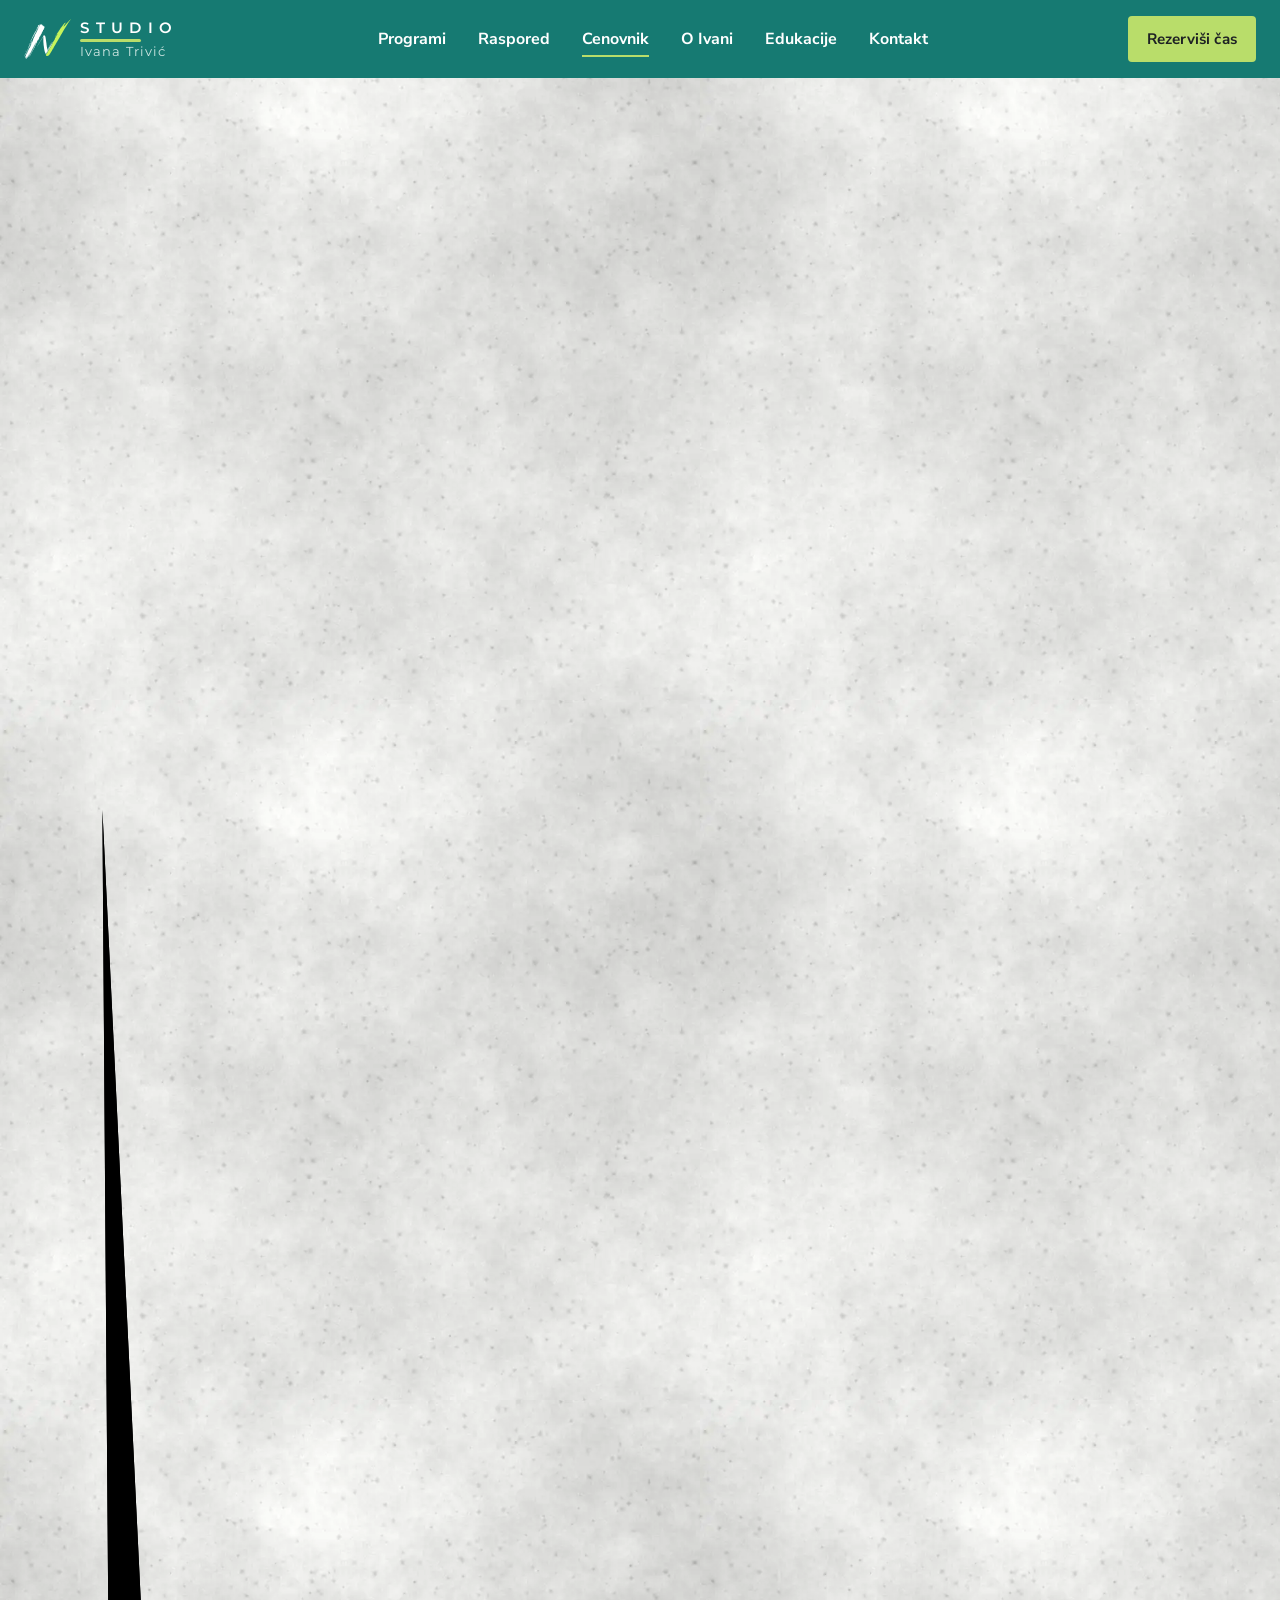
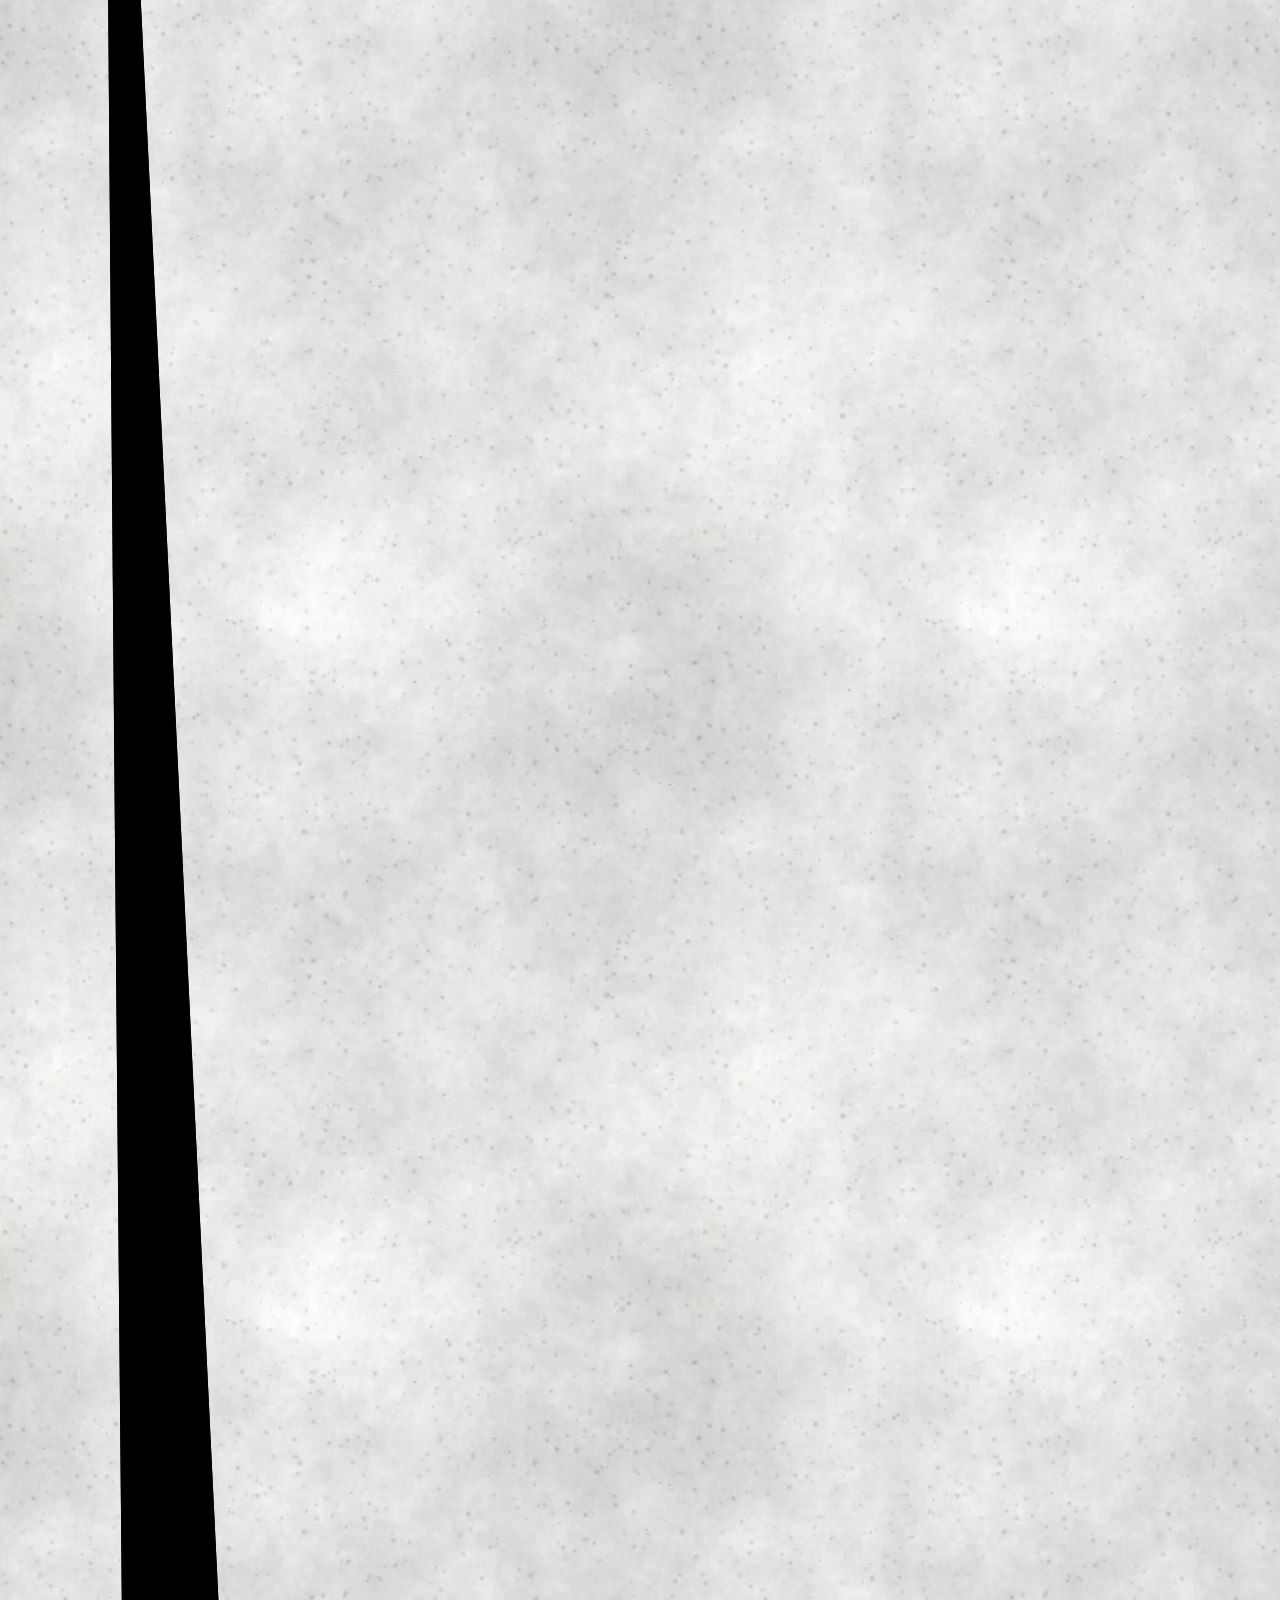
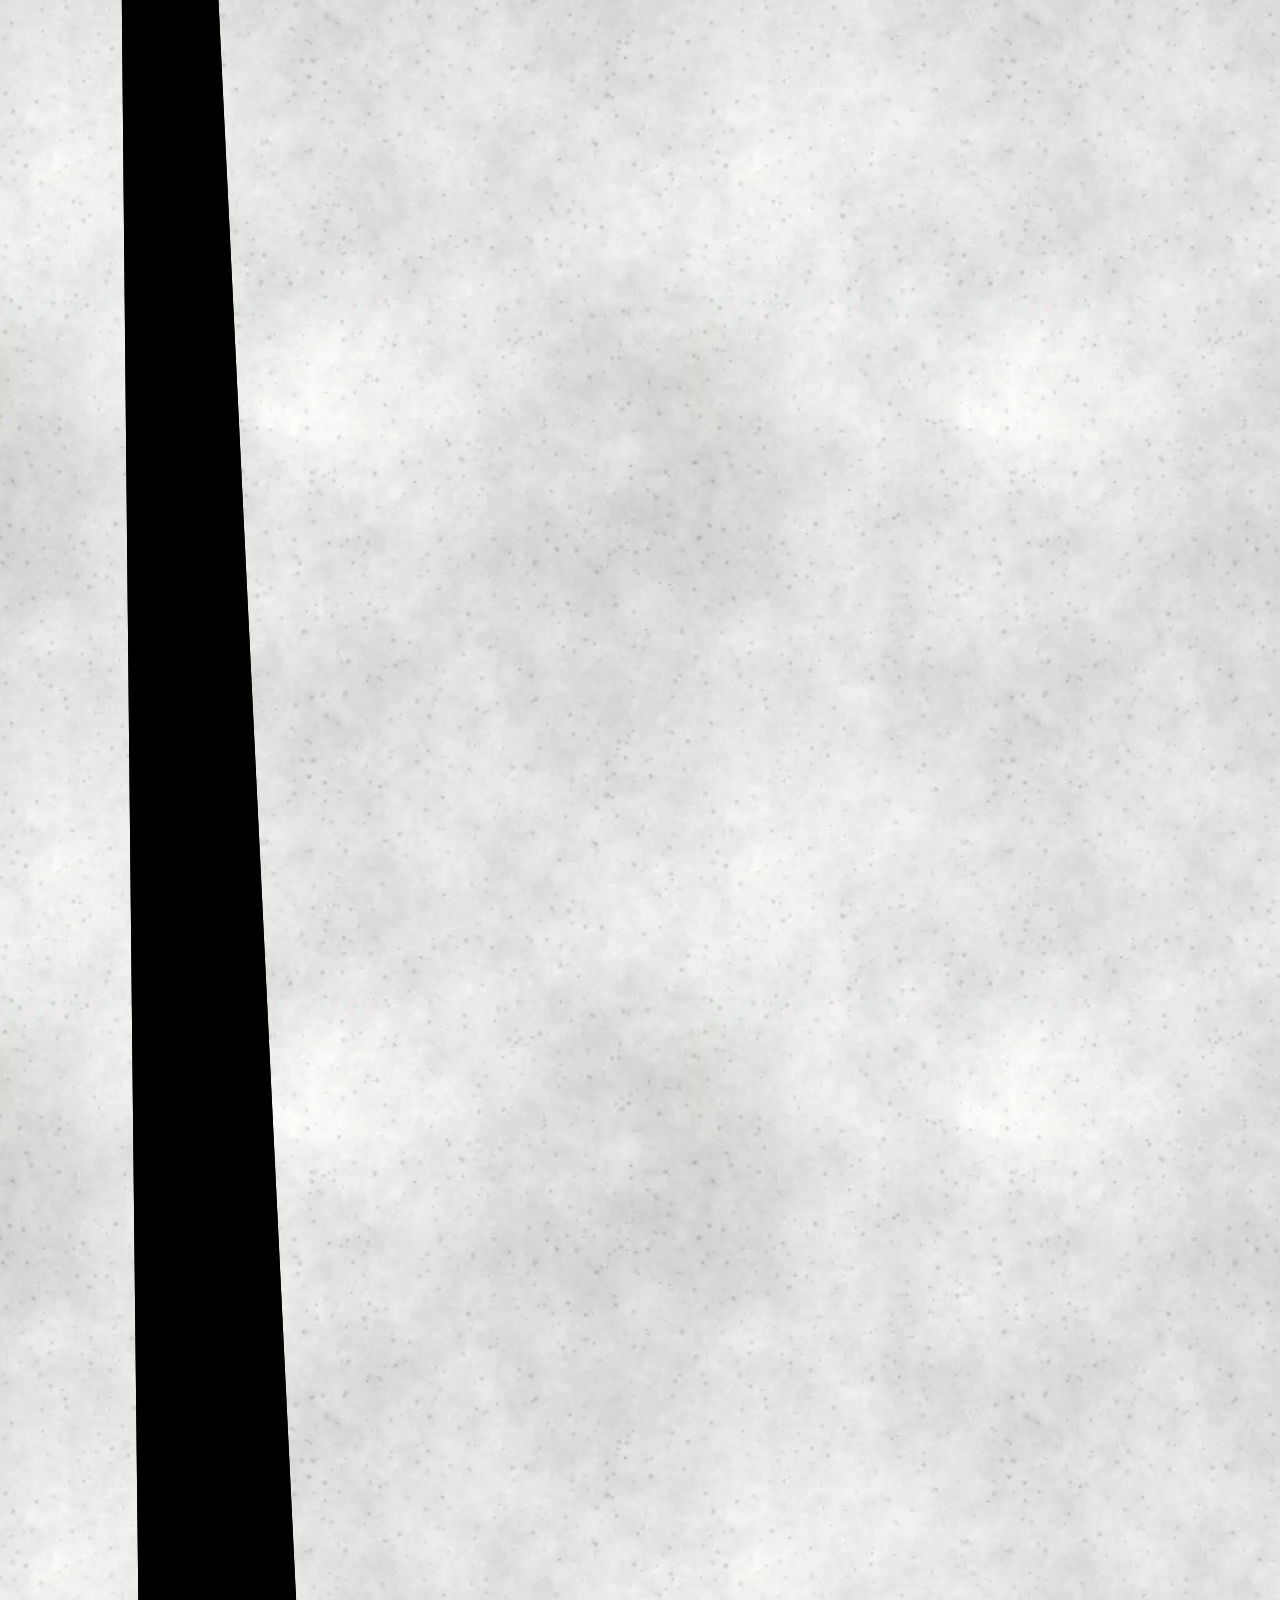
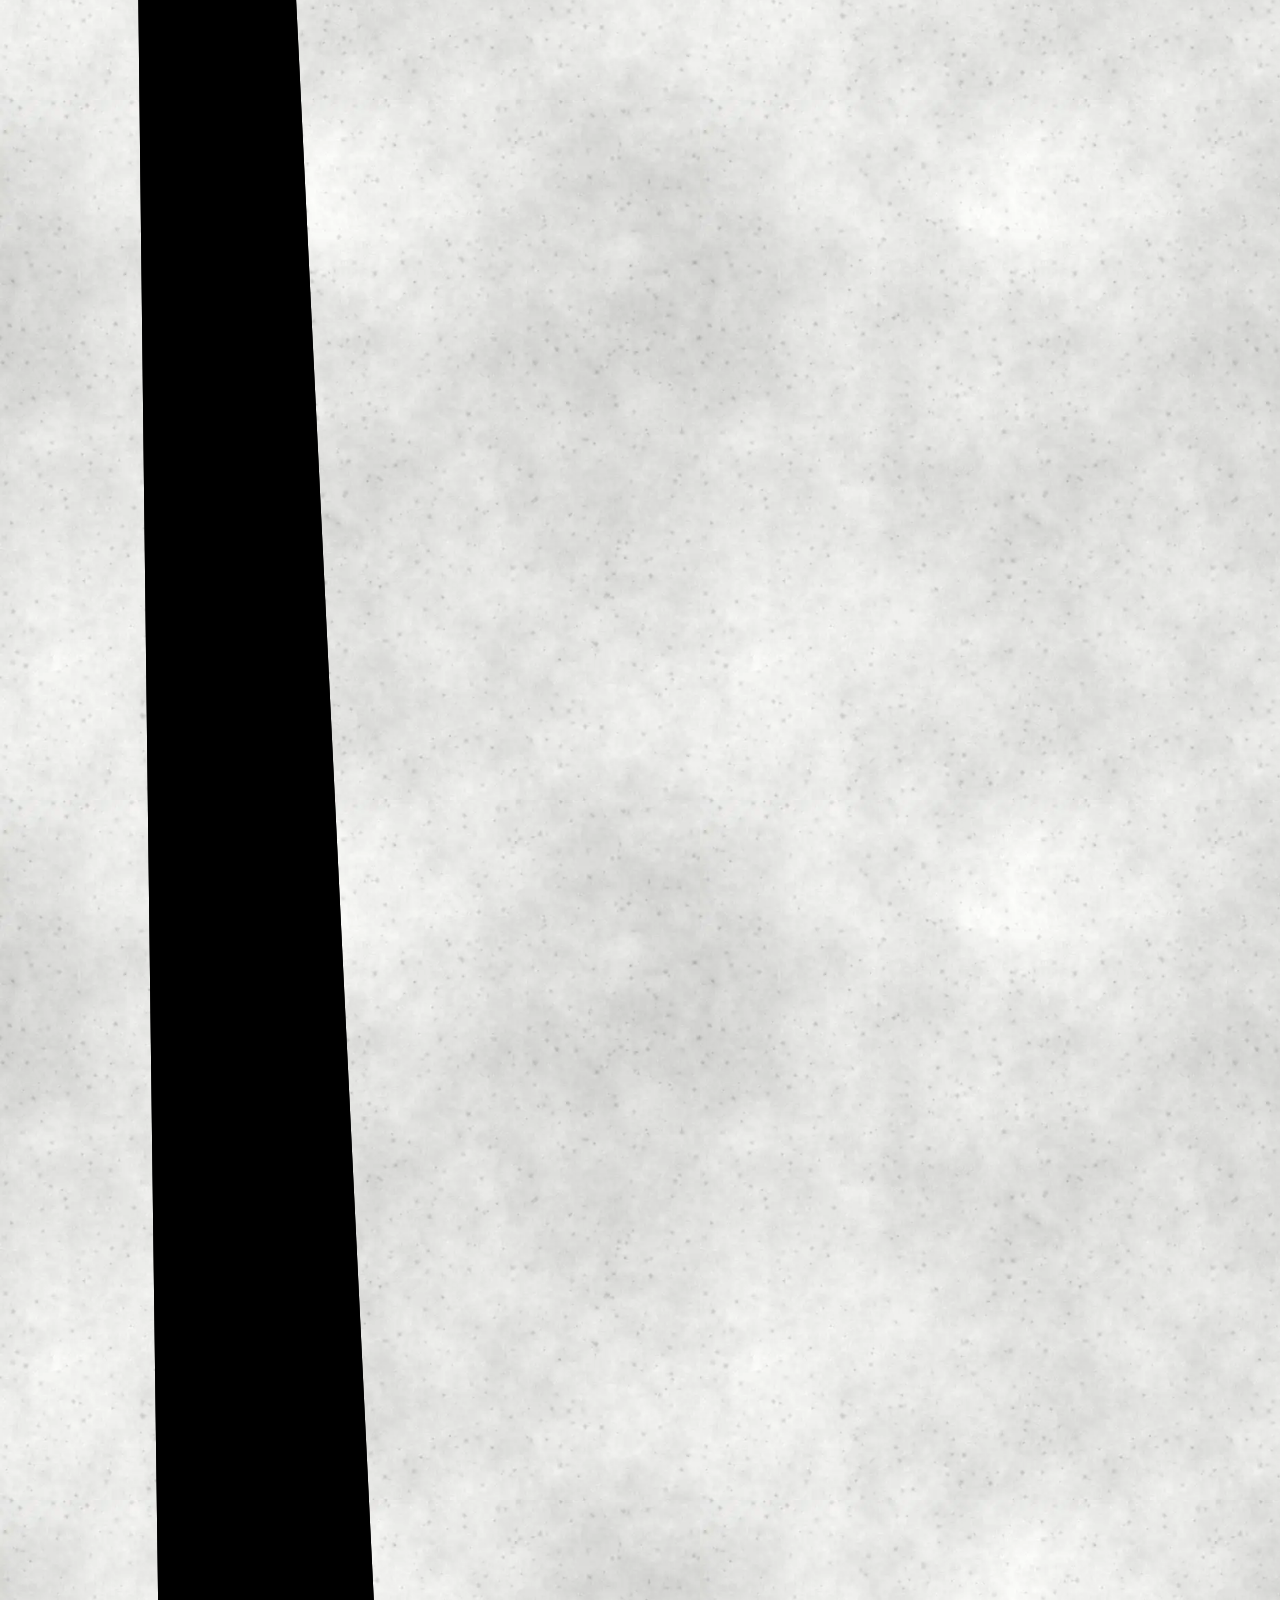
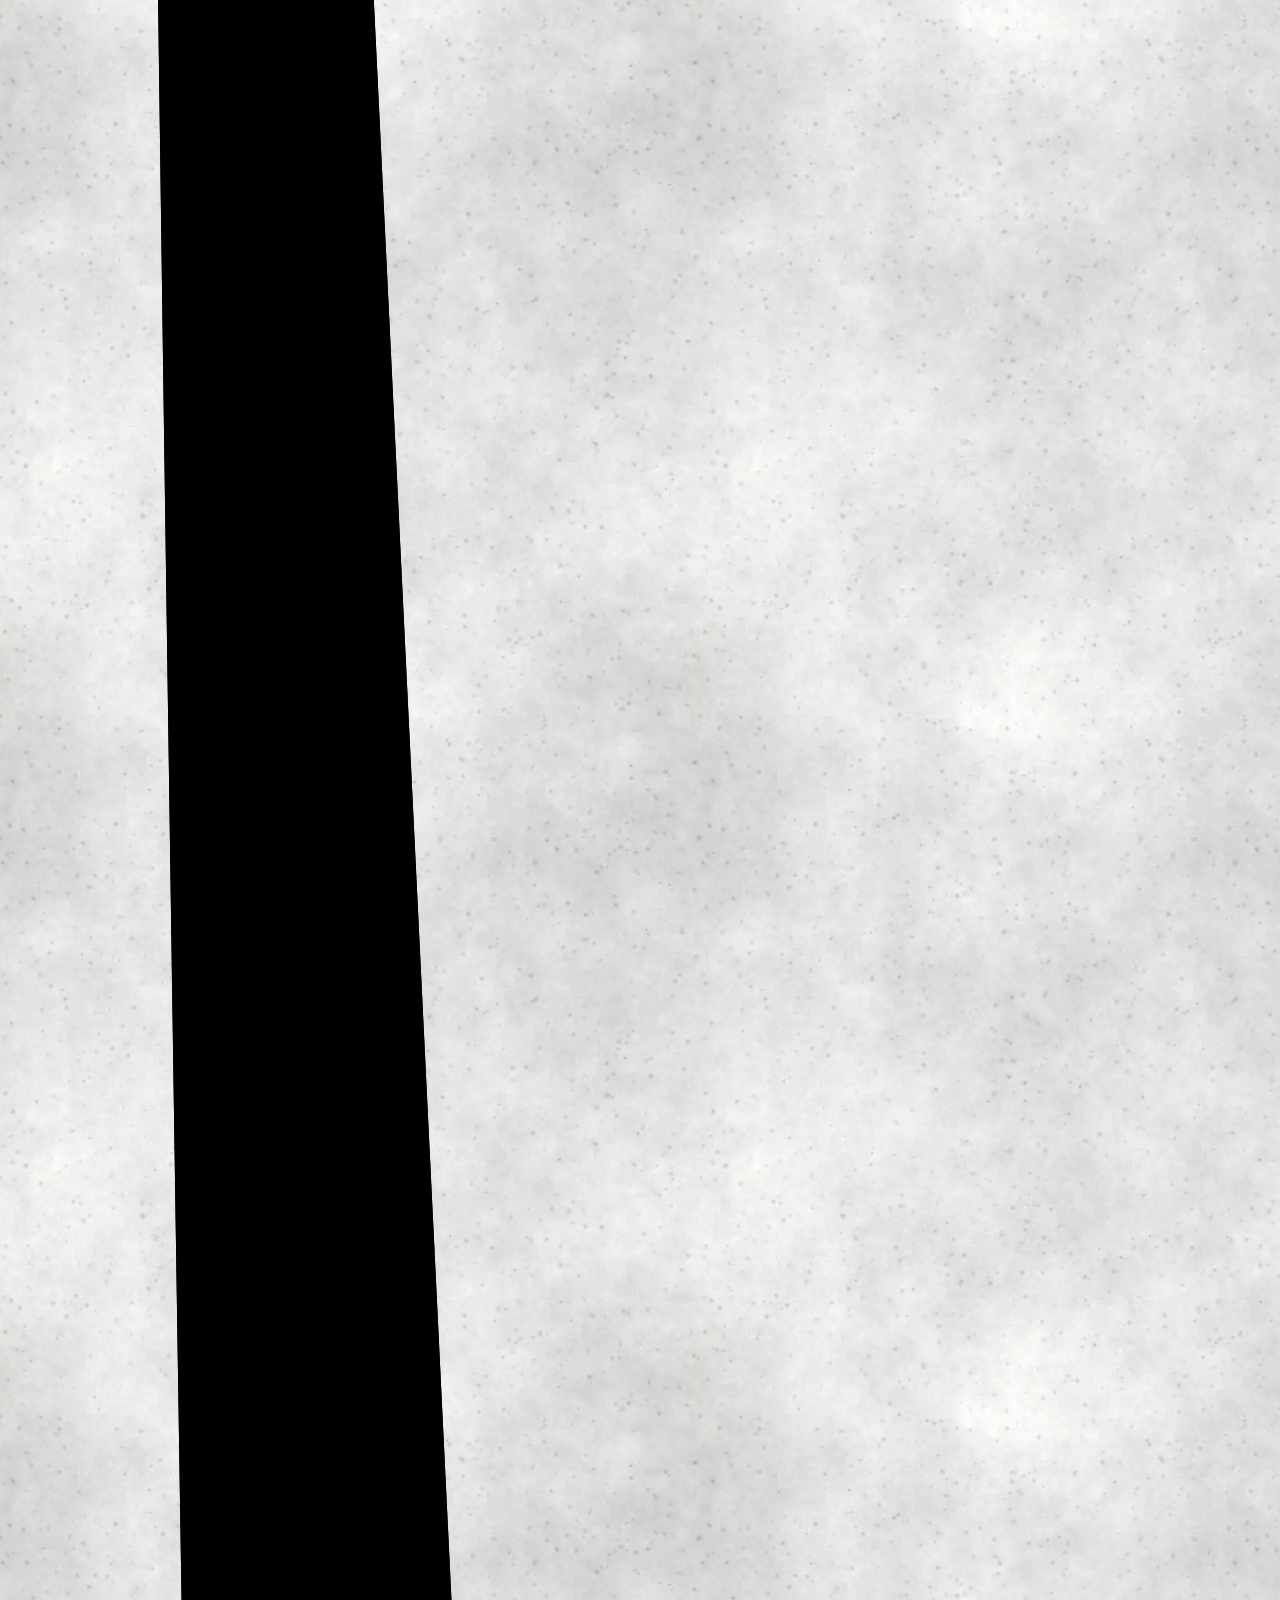
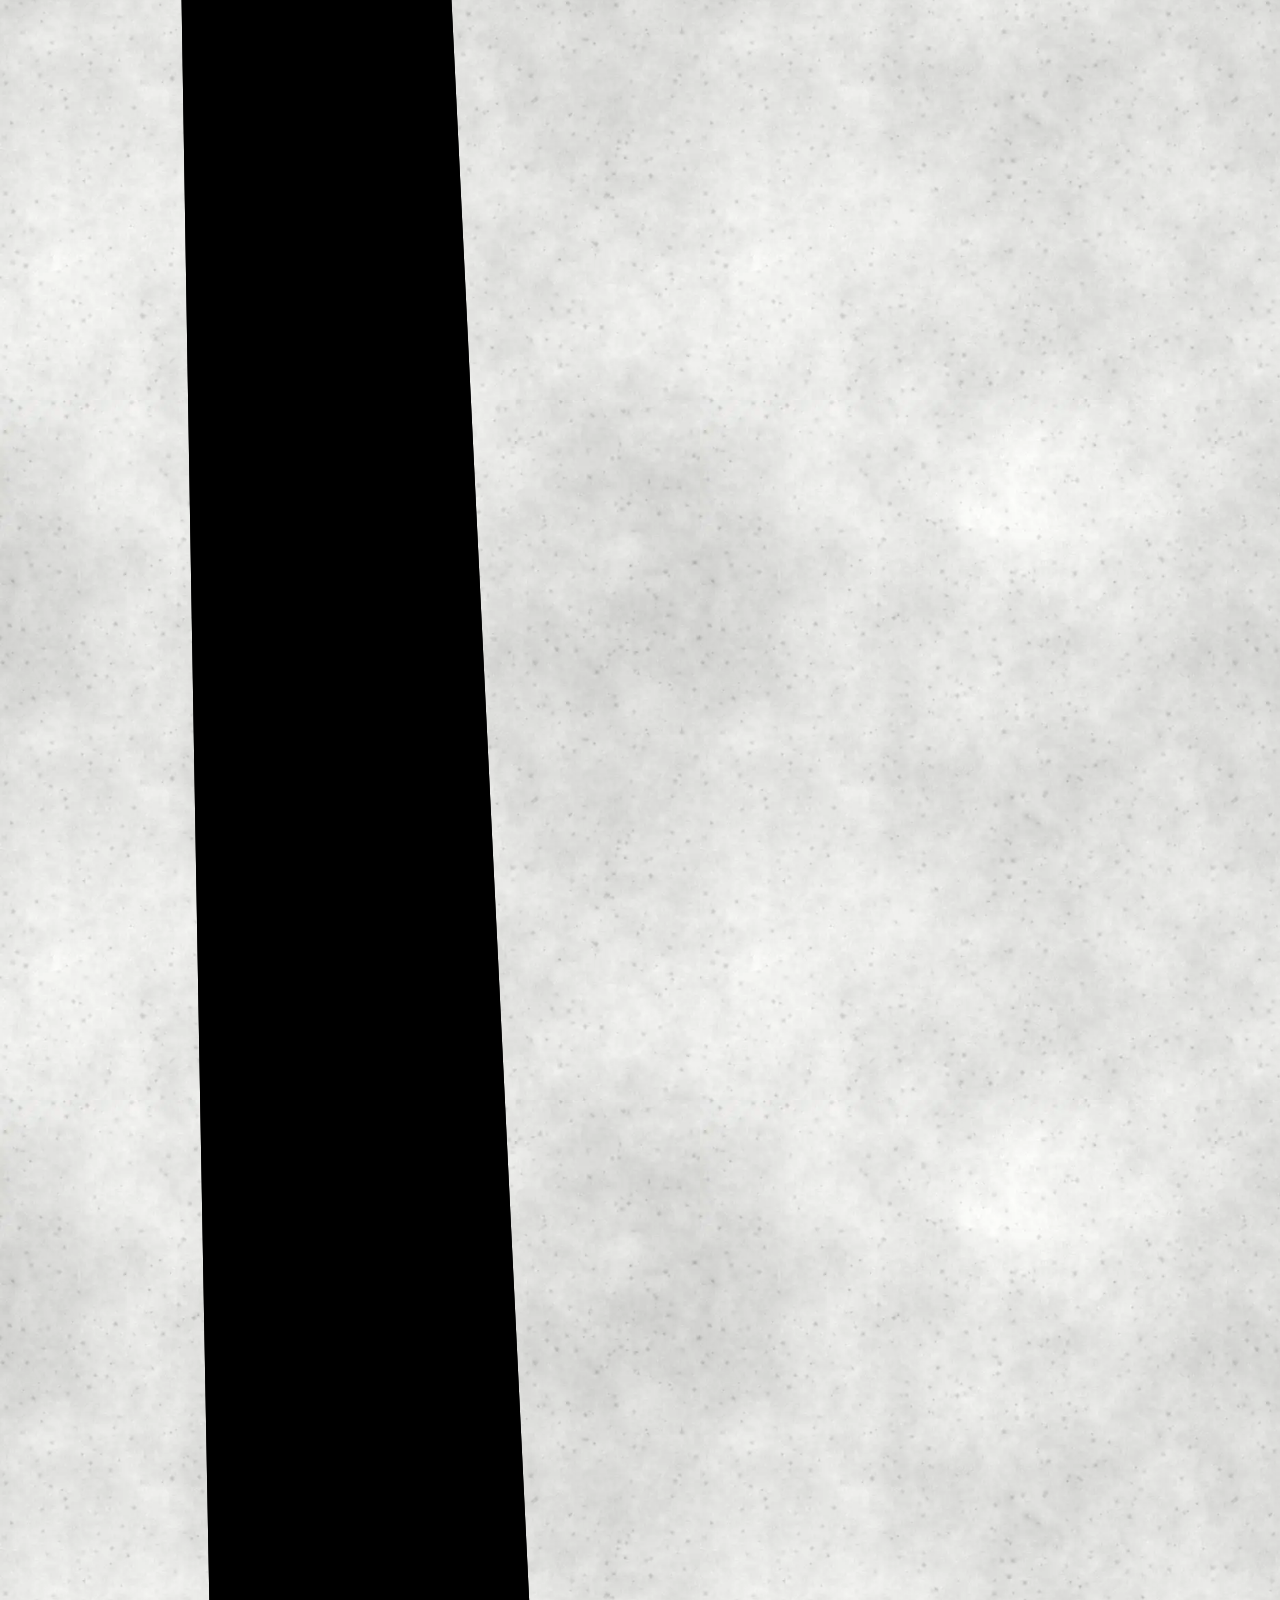
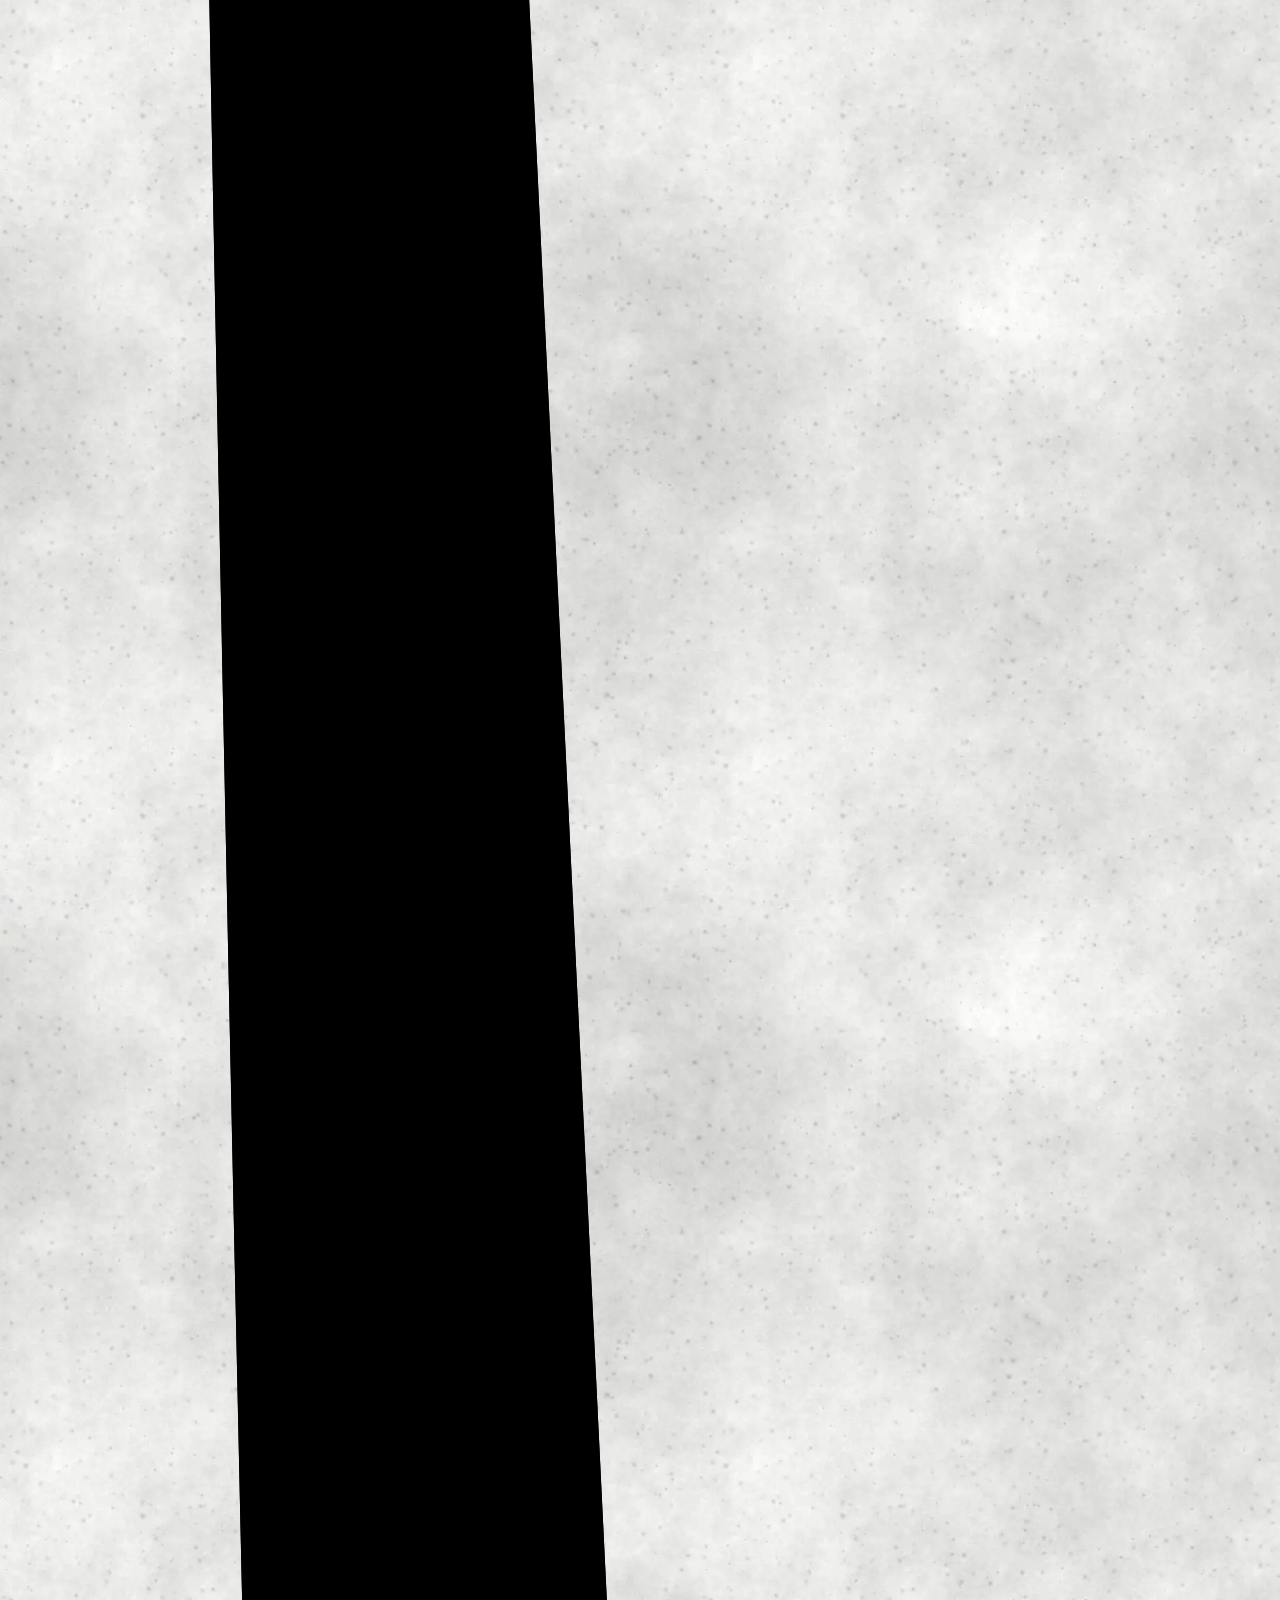
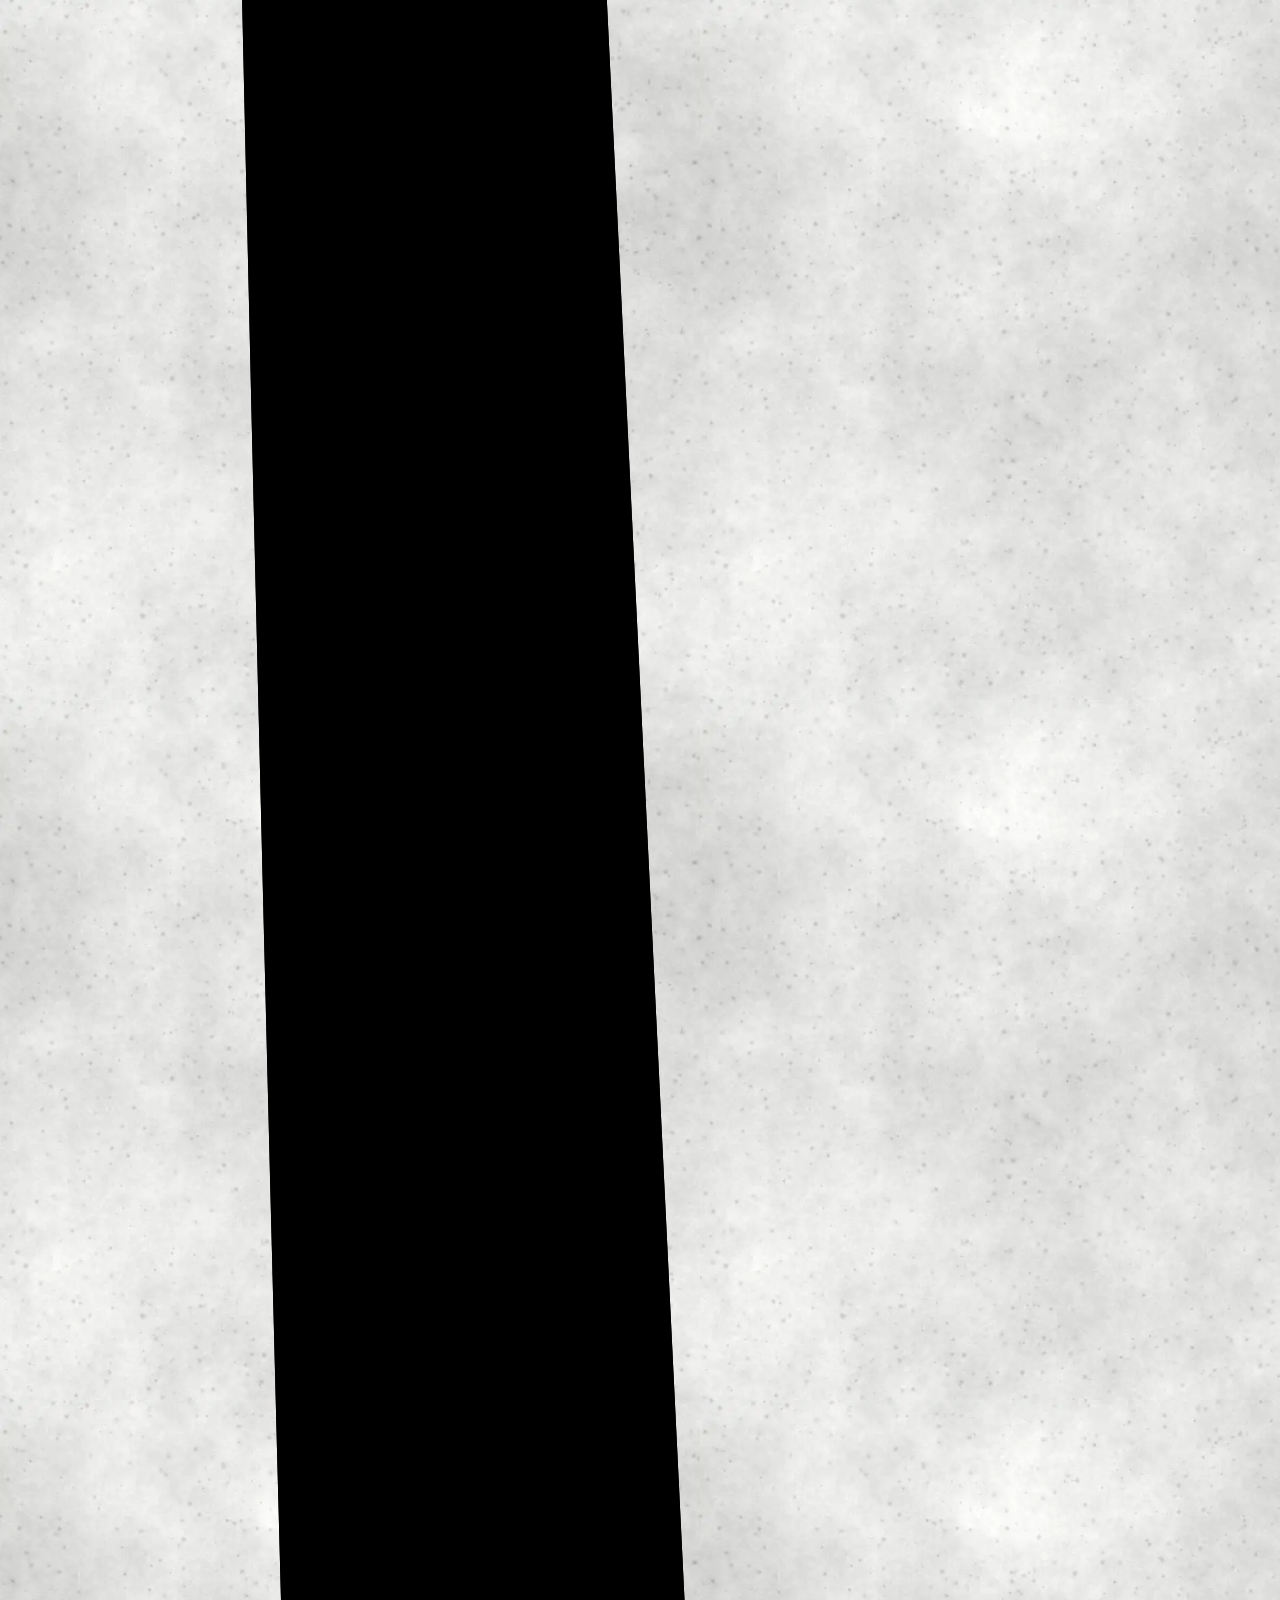
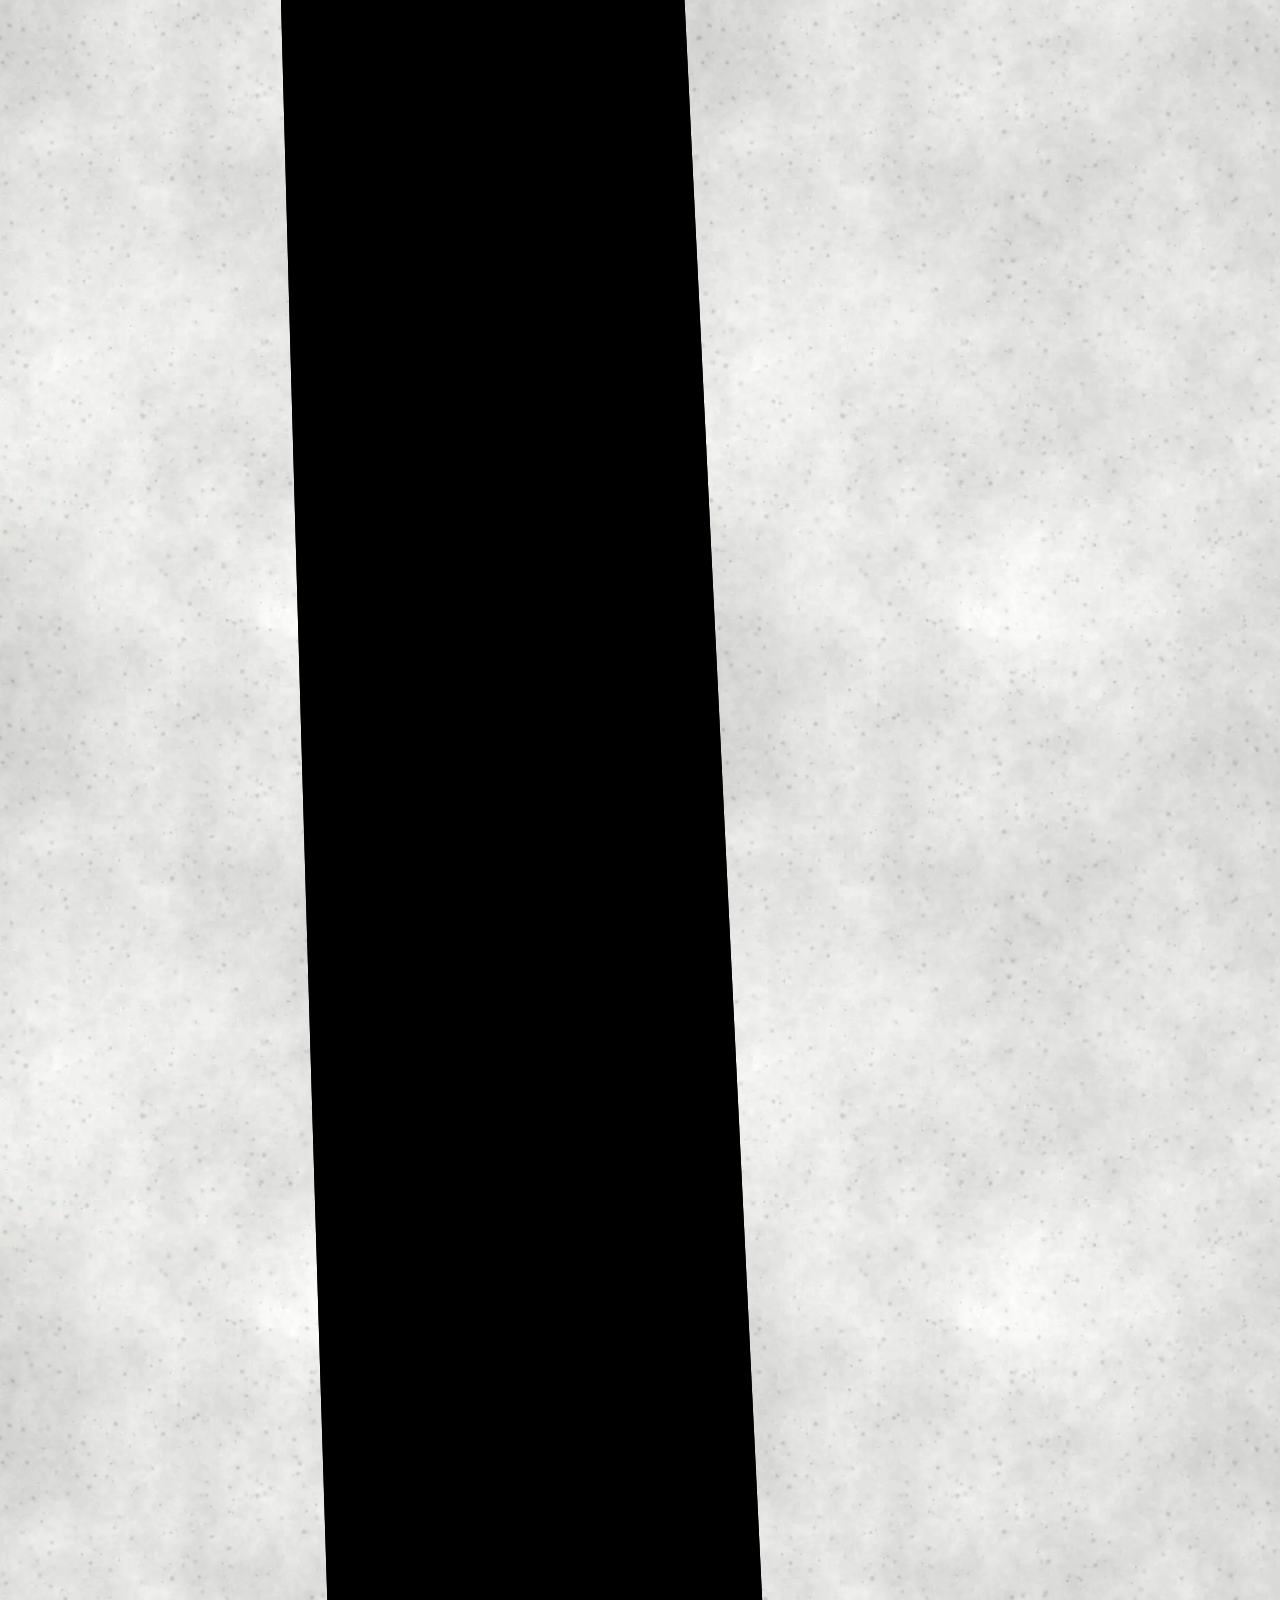
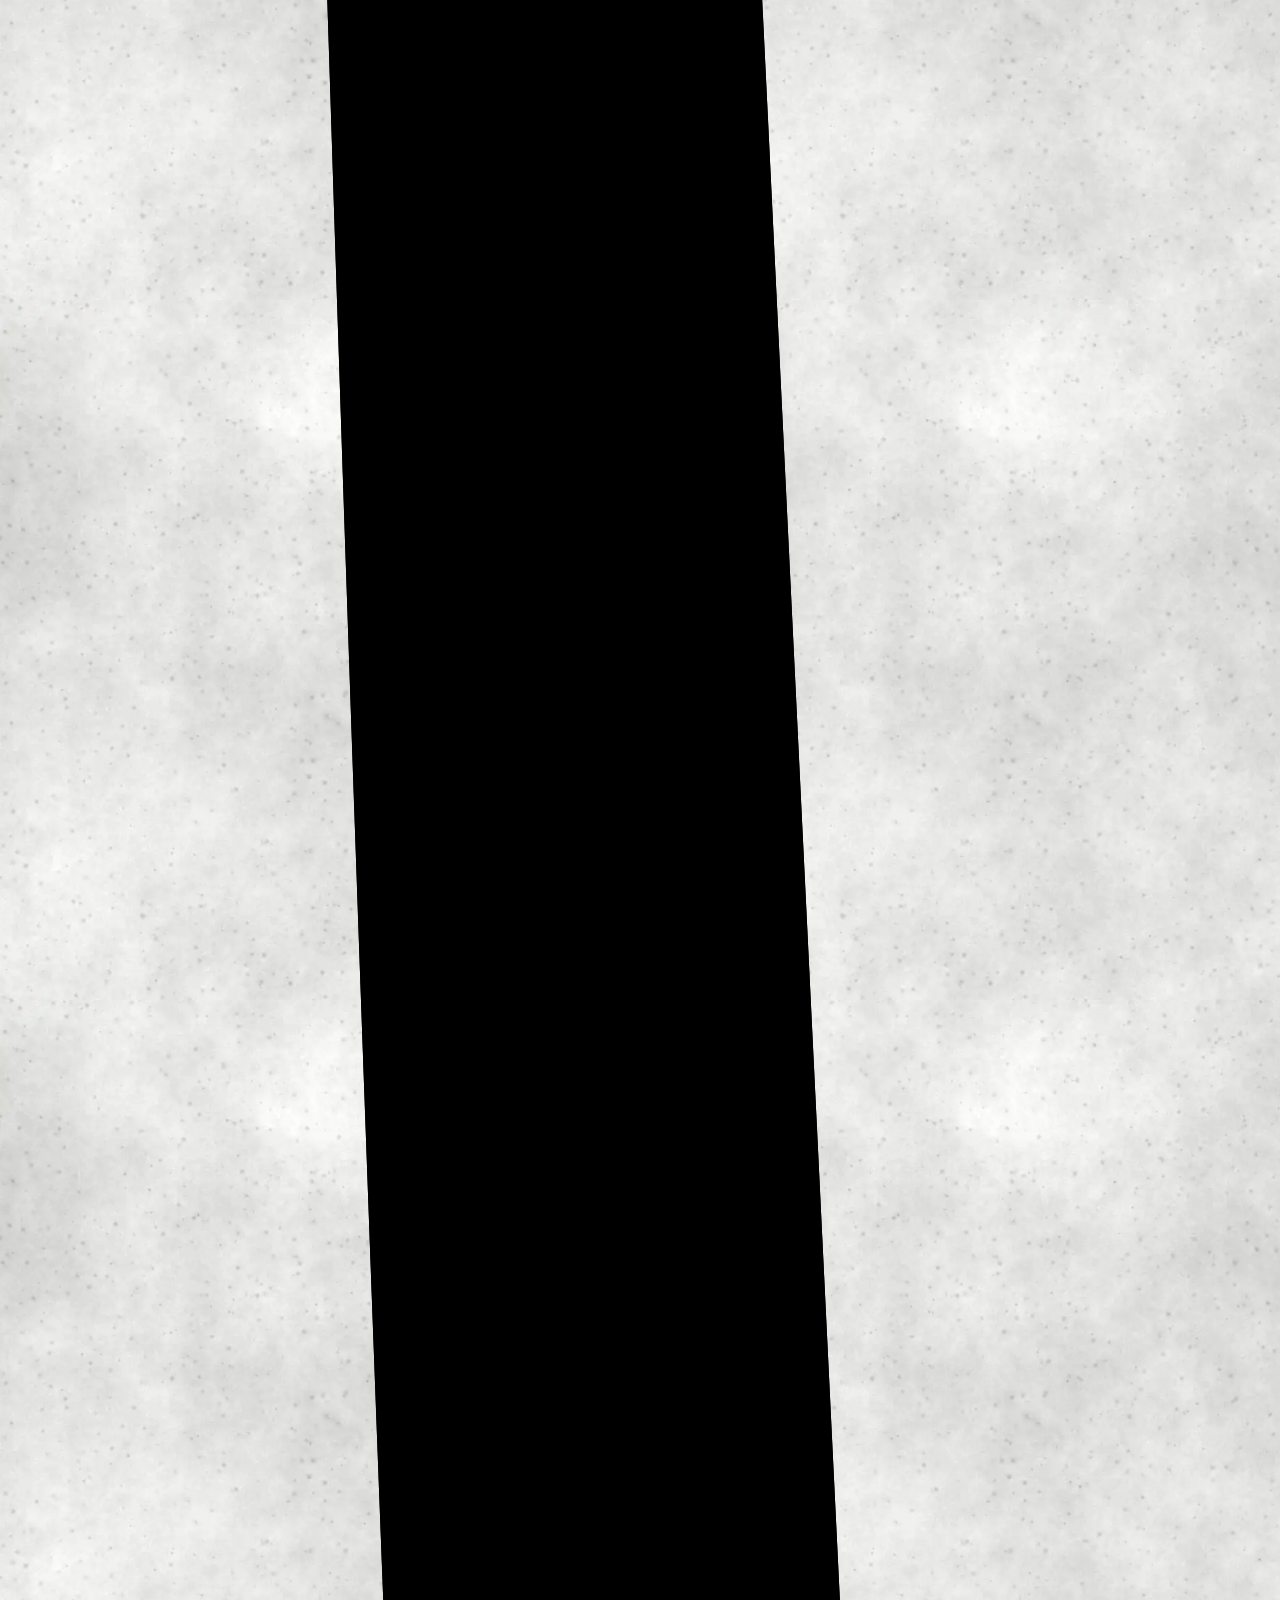
<file: cenovnik.html>
<!doctype html>
<html lang="sr-Latn">
<head>
<meta charset="utf-8">
<meta name="viewport" content="width=device-width, initial-scale=1">
<title>Cenovnik · Studio Ivana Trivić, Novi Sad</title>
<meta name="description" content="Ceo cenovnik Studio Ivana Trivić: individualni, duo, trio, mini grupe, grupni pilates na strunjači, kombo paketi, posturalna analiza i online trening.">
<meta name="robots" content="noindex, nofollow">
<meta property="og:type" content="website">
<meta property="og:title" content="Cenovnik · Studio Ivana Trivić, Novi Sad">
<meta property="og:description" content="Ceo cenovnik Studio Ivana Trivić: individualni, duo, trio, mini grupe, grupni pilates na strunjači, kombo paketi, posturalna analiza i online trening.">
<meta property="og:image" content="/assets/img/hero-og.jpg">
<meta property="og:locale" content="sr_RS">
<meta name="twitter:card" content="summary_large_image">
<meta name="theme-color" content="#EDEDEB">
<link rel="icon" href="data:image/svg+xml,%3Csvg xmlns='http://www.w3.org/2000/svg' viewBox='188 103 559 479'%3E%3Cpath fill='%231E4F52' fill-rule='evenodd' d='M213.3 479.0 L212.0 480.3 L205.0 494.3 L205.3 496.7 L206.7 493.3 L208.7 491.3 L209.7 488.3 L211.7 486.3 L211.7 484.3 L213.7 481.3Z M257.3 388.0 L256.3 388.0 L255.0 389.3 L255.0 391.3 L248.0 403.3 L248.0 405.3 L244.0 413.3 L244.3 414.7 L245.7 413.3 L245.7 411.3 L249.7 406.3 L252.7 400.3 L252.7 398.3 L255.7 393.3 L255.7 391.3Z M428.3 297.0 L426.3 299.0 L424.3 299.0 L422.3 301.0 L421.0 301.3 L416.0 312.3 L414.0 314.3 L412.0 319.3 L406.0 328.3 L406.0 330.3 L396.0 344.3 L394.0 349.3 L390.0 354.3 L389.0 357.3 L387.0 359.3 L382.0 369.3 L379.0 372.3 L378.0 375.3 L375.0 378.3 L374.0 381.3 L372.0 383.3 L371.0 386.3 L369.0 388.3 L365.0 396.3 L363.0 398.3 L360.0 404.3 L358.0 406.3 L357.0 409.3 L353.0 414.3 L353.0 416.3 L351.0 418.3 L351.0 419.3 L347.0 424.3 L346.0 427.3 L344.0 429.3 L343.0 431.3 L343.0 433.3 L343.7 433.3 L343.7 431.3 L347.7 427.3 L352.7 417.3 L355.7 414.3 L358.7 408.3 L361.7 405.3 L361.7 404.3 L365.7 399.3 L366.7 396.3 L372.7 388.3 L374.7 383.3 L376.7 381.3 L379.7 375.3 L381.7 373.3 L382.7 371.3 L382.7 369.3 L385.7 366.3 L385.7 365.3 L390.7 359.3 L393.7 352.3 L399.7 344.3 L405.7 332.3 L408.7 329.3 L409.7 326.3 L411.7 324.3 L414.7 317.3 L417.3 314.7 L419.0 316.3 L419.0 322.3 L418.0 323.3 L418.0 374.3 L419.0 375.3 L419.0 390.3 L420.0 391.3 L420.0 404.3 L421.0 405.3 L421.0 414.3 L422.0 415.3 L422.0 422.3 L423.0 423.3 L423.0 429.3 L424.0 430.3 L424.0 435.3 L425.0 436.3 L425.0 445.3 L426.0 446.3 L426.0 451.3 L427.0 452.3 L427.0 457.3 L428.0 458.3 L428.0 463.3 L429.0 464.3 L429.0 468.3 L430.0 469.3 L430.0 474.3 L431.0 475.3 L432.0 484.3 L433.0 485.3 L433.0 487.3 L435.0 491.3 L435.0 494.3 L436.0 495.3 L436.0 498.3 L438.0 502.3 L438.0 505.3 L440.0 508.3 L440.0 510.3 L442.3 514.7 L444.3 514.7 L446.3 512.7 L447.0 513.3 L446.0 518.3 L447.3 519.7 L449.3 519.7 L449.7 518.3 L451.7 516.3 L451.7 515.3 L453.7 513.3 L459.7 500.3 L467.7 489.3 L467.7 487.3 L472.7 477.3 L476.7 472.3 L480.7 464.3 L483.3 461.7 L485.0 462.3 L483.0 467.3 L481.0 469.3 L481.0 471.3 L476.0 478.3 L474.0 483.3 L472.0 485.3 L470.0 490.3 L468.0 492.3 L466.0 496.3 L466.0 498.3 L462.0 503.3 L456.0 516.3 L454.0 518.3 L453.0 520.3 L453.0 522.3 L454.3 522.7 L455.7 521.3 L456.7 518.3 L458.7 516.3 L459.7 513.3 L461.7 511.3 L463.7 506.3 L465.7 504.3 L465.7 502.3 L467.7 500.3 L471.7 491.3 L473.7 489.3 L475.7 484.3 L477.7 482.3 L480.7 475.3 L482.7 473.3 L483.7 470.3 L487.7 465.3 L494.7 451.3 L497.7 448.3 L500.7 441.3 L502.7 439.3 L511.7 421.3 L513.7 419.3 L518.7 409.3 L518.7 406.3 L517.7 405.3 L519.7 403.3 L521.7 399.3 L521.7 397.3 L523.7 395.3 L527.7 386.3 L532.7 379.3 L534.7 374.3 L536.7 372.3 L540.7 364.3 L539.0 365.3 L539.0 366.3 L537.0 368.3 L537.0 369.3 L535.0 371.3 L535.0 372.3 L533.0 374.3 L531.0 378.3 L528.0 381.3 L528.0 382.3 L520.0 393.3 L519.0 396.3 L513.0 404.3 L511.0 409.3 L508.0 412.3 L507.0 415.3 L505.0 417.3 L500.0 427.3 L494.0 434.3 L489.0 444.3 L481.0 455.3 L476.0 465.3 L467.3 477.0 L466.7 475.3 L467.7 474.3 L468.7 469.3 L472.7 461.3 L474.7 459.3 L481.7 445.3 L483.7 443.3 L488.7 433.3 L490.7 431.3 L501.7 409.3 L503.7 407.3 L508.7 397.3 L513.7 390.3 L513.7 388.3 L515.7 384.3 L517.7 382.3 L519.7 377.3 L519.3 377.0 L517.0 379.3 L512.0 389.3 L510.0 391.3 L509.0 394.3 L505.0 399.3 L503.0 404.3 L501.0 406.3 L499.0 411.3 L497.0 413.3 L494.0 420.3 L492.0 422.3 L487.0 432.3 L485.0 434.3 L481.0 443.3 L479.0 445.3 L471.0 462.3 L467.3 467.0 L464.7 463.3 L464.7 460.3 L463.7 459.3 L463.7 454.3 L462.7 453.3 L462.7 449.3 L461.7 448.3 L460.7 437.3 L459.7 436.3 L459.7 432.3 L458.7 431.3 L458.7 424.3 L457.7 423.3 L457.7 416.3 L456.7 415.3 L456.7 408.3 L455.7 407.3 L455.7 400.3 L454.7 399.3 L454.7 391.3 L453.7 390.3 L453.7 384.3 L452.7 383.3 L452.7 377.3 L451.7 376.3 L451.7 371.3 L450.7 370.3 L450.7 364.3 L449.7 363.3 L449.7 356.3 L448.7 355.3 L448.7 350.3 L447.7 349.3 L447.7 342.3 L446.7 341.3 L446.7 335.3 L445.7 334.3 L445.7 329.3 L444.7 328.3 L444.7 323.3 L443.7 322.3 L443.7 318.3 L442.7 317.3 L442.7 315.3 L441.7 314.3 L441.7 312.3 L440.7 311.3 L439.7 306.3 L437.7 304.3 L437.7 303.3 L433.3 303.0 L431.7 300.3 L431.7 298.3 L430.3 297.0Z M395.3 166.0 L388.3 167.0 L385.3 170.0 L380.3 172.0 L380.0 173.3 L378.0 175.3 L377.0 178.3 L375.0 180.3 L375.0 181.3 L370.0 187.3 L370.0 192.3 L369.3 193.0 L365.3 193.0 L365.0 194.3 L362.3 197.0 L361.7 195.3 L363.7 192.3 L363.7 190.3 L365.7 188.3 L366.7 185.3 L371.7 178.3 L373.7 174.3 L373.7 172.3 L370.3 170.0 L369.3 171.0 L367.3 171.0 L364.0 174.3 L363.0 177.3 L360.3 180.0 L358.3 178.0 L357.3 178.0 L356.0 179.3 L351.0 189.3 L351.0 191.3 L350.0 193.3 L350.3 193.7 L353.7 190.3 L353.7 189.3 L356.3 186.7 L358.0 187.3 L357.0 189.3 L357.0 191.3 L355.0 193.3 L353.0 198.3 L351.0 200.3 L347.3 208.0 L344.3 209.0 L343.7 208.3 L344.7 207.3 L344.7 204.3 L345.7 203.3 L344.3 203.0 L342.0 206.3 L342.0 208.3 L339.0 214.3 L337.0 216.3 L336.0 221.3 L336.7 221.3 L336.7 219.3 L338.7 217.3 L338.7 216.3 L343.3 211.7 L344.0 212.3 L344.0 215.3 L343.0 216.3 L343.0 218.3 L339.0 224.3 L339.0 226.3 L337.0 228.3 L333.0 237.3 L331.0 239.3 L330.0 241.3 L330.0 243.3 L328.0 247.3 L326.0 249.3 L325.0 252.3 L323.0 254.3 L323.0 255.3 L321.0 256.3 L321.0 258.3 L318.3 261.0 L317.3 261.0 L317.0 262.3 L315.0 264.3 L315.0 268.3 L311.0 276.3 L307.0 280.3 L305.0 284.3 L305.0 287.3 L302.0 291.3 L297.0 301.3 L297.0 303.3 L295.0 305.3 L293.0 309.3 L293.0 311.3 L289.0 316.3 L289.0 320.3 L287.0 322.3 L283.0 330.3 L282.0 335.3 L278.0 341.3 L278.0 343.3 L263.0 373.3 L263.0 375.3 L261.0 378.3 L261.3 379.7 L262.7 379.3 L269.7 365.3 L273.7 361.3 L274.7 359.3 L274.7 356.3 L277.3 353.7 L278.7 353.3 L278.7 350.3 L281.7 344.3 L283.7 342.3 L284.7 340.3 L284.7 338.3 L286.7 334.3 L288.7 332.3 L288.7 330.3 L294.7 323.3 L296.7 319.3 L297.7 314.3 L300.7 310.3 L304.7 301.3 L307.3 297.7 L308.3 297.7 L310.3 299.7 L312.7 296.3 L312.7 294.3 L311.3 294.0 L310.3 295.0 L309.7 294.3 L310.7 289.3 L314.7 284.3 L314.7 282.3 L316.7 280.3 L316.7 279.3 L318.3 277.7 L321.7 277.3 L322.7 275.3 L322.7 271.3 L323.7 270.3 L322.7 268.3 L323.7 267.3 L323.7 265.3 L325.7 263.3 L326.7 260.3 L332.7 255.3 L332.7 253.3 L331.7 252.3 L331.7 249.3 L333.7 247.3 L340.7 233.3 L340.7 231.3 L345.7 226.3 L345.7 220.3 L348.3 217.7 L350.7 217.3 L350.7 213.3 L352.7 211.3 L353.7 208.3 L355.7 206.3 L355.7 205.3 L357.7 203.3 L360.3 198.7 L362.3 200.7 L364.3 200.7 L365.0 202.3 L361.3 206.0 L358.3 207.0 L357.0 209.3 L357.0 211.3 L356.0 212.3 L357.0 214.3 L357.0 217.3 L356.0 219.3 L353.0 222.3 L353.0 225.3 L352.0 226.3 L352.0 228.3 L349.0 231.3 L349.0 233.3 L347.0 236.3 L347.0 239.3 L343.0 243.3 L343.0 246.3 L339.0 254.3 L339.0 257.3 L335.0 261.3 L335.0 264.3 L331.0 271.3 L331.0 273.3 L329.0 276.3 L329.0 278.3 L325.3 282.0 L324.3 282.0 L323.0 283.3 L320.0 289.3 L320.0 295.3 L319.3 296.0 L318.3 294.0 L317.0 295.3 L317.0 296.3 L318.3 296.7 L319.0 298.3 L317.0 302.3 L315.0 304.3 L315.0 306.3 L314.0 308.3 L312.0 310.3 L312.0 312.3 L311.0 313.3 L311.0 318.3 L308.0 319.3 L308.0 321.3 L303.0 329.3 L303.0 334.3 L301.3 336.0 L300.3 336.0 L297.0 340.3 L298.0 342.3 L298.0 347.3 L296.0 349.3 L293.0 355.3 L295.0 356.3 L295.0 359.3 L290.3 364.0 L289.0 364.3 L290.0 365.3 L290.0 369.3 L289.0 370.3 L289.0 372.3 L286.0 374.3 L286.0 378.3 L283.3 383.0 L279.3 383.0 L277.3 385.0 L276.7 384.3 L276.7 381.3 L281.7 371.3 L283.7 369.3 L283.7 367.3 L286.7 364.3 L286.7 362.3 L287.7 361.3 L287.3 360.0 L283.3 365.0 L281.0 364.3 L282.0 365.3 L282.0 368.3 L281.0 370.3 L278.3 373.0 L276.3 372.0 L271.0 379.3 L269.0 383.3 L269.0 386.3 L267.0 390.3 L265.0 391.3 L265.0 394.3 L262.0 399.3 L262.0 401.3 L260.0 405.3 L256.3 409.0 L254.3 409.0 L252.0 411.3 L252.3 412.7 L253.3 411.7 L255.0 412.3 L255.0 415.3 L253.0 419.3 L251.3 421.0 L247.0 421.3 L247.0 423.3 L246.0 425.3 L247.3 425.7 L249.0 427.3 L249.0 428.3 L246.3 432.0 L244.3 432.0 L242.3 433.0 L240.0 435.3 L240.0 437.3 L243.3 436.7 L244.0 437.3 L244.0 439.3 L242.3 442.0 L241.3 442.0 L236.0 446.3 L236.0 448.3 L235.0 449.3 L235.3 449.7 L237.7 447.3 L238.3 445.7 L240.3 444.7 L241.0 445.3 L241.0 448.3 L240.0 449.3 L240.0 451.3 L238.0 453.3 L235.0 460.3 L233.0 462.3 L233.0 464.3 L231.0 468.3 L229.0 470.3 L226.3 475.0 L225.3 474.0 L222.0 476.3 L222.0 477.3 L223.3 478.7 L225.3 475.7 L226.0 476.3 L226.0 479.3 L225.0 480.3 L225.0 482.3 L223.0 484.3 L212.0 506.3 L212.0 508.3 L210.0 510.3 L208.0 515.3 L201.0 523.3 L201.0 526.3 L199.0 530.3 L197.0 532.3 L197.0 539.3 L194.0 545.3 L194.0 547.3 L192.0 551.3 L192.3 552.7 L193.7 551.3 L205.7 526.3 L207.7 524.3 L207.7 523.3 L209.7 522.3 L208.7 521.3 L208.7 518.3 L211.7 515.3 L214.7 509.3 L214.7 507.3 L219.7 500.3 L219.7 496.3 L223.7 491.3 L226.7 485.3 L226.7 482.3 L233.7 471.3 L233.7 466.3 L235.7 462.3 L240.7 457.3 L240.7 454.3 L243.7 449.3 L243.7 447.3 L245.7 443.3 L247.7 441.3 L251.7 433.3 L252.7 428.3 L254.7 426.3 L254.7 424.3 L258.7 416.3 L262.7 411.3 L262.7 405.3 L264.3 403.7 L267.7 402.3 L267.7 398.3 L266.7 397.3 L266.7 395.3 L269.7 390.3 L269.7 388.3 L271.7 386.3 L271.7 384.3 L273.7 383.3 L273.7 381.3 L276.3 376.7 L277.0 377.3 L277.0 380.3 L275.0 382.3 L274.0 387.3 L272.0 389.3 L272.3 390.7 L276.3 386.7 L277.0 387.3 L277.0 390.3 L279.0 392.3 L277.3 394.0 L276.3 394.0 L272.0 398.3 L272.0 400.3 L271.0 401.3 L273.3 401.7 L275.0 403.3 L275.0 404.3 L272.0 407.3 L272.0 410.3 L271.0 411.3 L271.0 413.3 L265.0 421.3 L265.0 422.3 L267.0 424.3 L267.0 426.3 L265.0 428.3 L264.0 430.3 L264.0 432.3 L262.3 434.0 L259.3 434.0 L258.0 435.3 L256.0 439.3 L257.3 439.7 L259.0 441.3 L259.0 442.3 L257.0 444.3 L254.3 450.0 L252.3 450.0 L250.0 452.3 L248.0 456.3 L248.0 459.3 L245.0 465.3 L241.0 469.3 L241.0 475.3 L237.0 483.3 L235.0 485.3 L233.0 490.3 L231.0 492.3 L231.0 494.3 L230.0 495.3 L230.0 497.3 L231.3 496.7 L232.0 498.3 L230.3 500.0 L228.3 500.0 L226.0 503.3 L225.0 508.3 L226.3 508.7 L227.0 510.3 L225.3 512.0 L223.3 512.0 L221.0 514.3 L217.0 522.3 L217.0 523.3 L218.3 523.7 L219.0 525.3 L217.3 526.0 L216.3 525.0 L215.0 526.3 L214.0 529.3 L212.0 531.3 L212.0 534.3 L211.0 535.3 L213.0 536.3 L212.0 541.3 L210.3 543.0 L208.3 542.0 L207.0 543.3 L207.0 547.3 L203.0 555.3 L204.3 556.7 L205.3 553.7 L207.0 554.3 L206.0 556.3 L206.0 558.3 L205.0 559.3 L205.0 562.3 L204.0 563.3 L207.3 563.7 L208.0 564.3 L208.0 565.3 L204.0 569.3 L204.3 571.7 L209.3 571.7 L211.7 567.3 L211.7 565.3 L213.7 563.3 L213.7 562.3 L217.7 558.3 L219.3 554.7 L221.0 555.3 L211.0 575.3 L213.3 577.7 L217.3 574.7 L219.3 574.7 L224.7 567.3 L224.7 566.3 L226.7 564.3 L226.7 562.3 L230.7 557.3 L233.7 550.3 L235.7 548.3 L238.7 542.3 L240.7 540.3 L242.7 534.3 L244.7 532.3 L245.7 529.3 L249.7 524.3 L252.7 517.3 L256.3 512.7 L257.0 513.3 L257.0 516.3 L255.0 520.3 L252.0 523.3 L248.0 531.3 L248.0 533.3 L244.0 541.3 L242.0 543.3 L240.0 548.3 L238.0 550.3 L238.0 552.3 L236.0 554.3 L231.0 565.3 L229.0 567.3 L229.3 568.7 L230.3 568.7 L232.7 566.3 L232.7 565.3 L240.7 554.3 L242.7 549.3 L250.7 538.3 L252.7 533.3 L254.7 531.3 L254.7 528.3 L256.7 524.3 L258.3 523.7 L260.7 521.3 L259.7 519.3 L259.7 517.3 L260.7 515.3 L265.7 509.3 L269.7 501.3 L269.7 499.3 L271.7 497.3 L271.7 496.3 L274.7 494.3 L276.7 490.3 L275.7 488.3 L277.7 484.3 L279.7 482.3 L279.7 480.3 L281.7 478.3 L283.7 474.3 L283.7 472.3 L285.7 470.3 L285.7 468.3 L291.7 456.3 L293.3 454.7 L295.7 454.3 L295.7 449.3 L298.7 445.3 L298.7 444.3 L300.3 443.7 L301.3 444.7 L302.7 443.3 L301.7 436.3 L304.3 431.7 L306.3 431.7 L307.7 430.3 L307.7 428.3 L308.7 427.3 L308.7 424.3 L309.7 422.3 L313.7 418.3 L314.7 416.3 L314.7 412.3 L319.7 406.3 L320.7 403.3 L325.7 396.3 L325.7 392.3 L327.7 388.3 L329.3 386.7 L331.3 386.7 L332.0 387.3 L332.0 389.3 L329.0 394.3 L329.0 396.3 L327.0 398.3 L327.0 400.3 L325.0 403.3 L325.0 405.3 L322.0 409.3 L322.0 411.3 L320.0 414.3 L320.0 416.3 L319.0 417.3 L319.0 422.3 L318.0 424.3 L315.0 427.3 L314.0 429.3 L314.0 432.3 L309.0 442.3 L307.0 444.3 L307.0 446.3 L305.0 450.3 L303.0 452.3 L298.0 464.3 L293.0 470.3 L293.0 472.3 L290.0 477.3 L290.0 479.3 L285.0 486.3 L281.0 494.3 L281.0 496.3 L279.0 500.3 L276.0 503.3 L275.0 505.3 L275.0 508.3 L274.0 510.3 L271.0 513.3 L267.0 521.3 L267.0 524.3 L263.0 529.3 L251.0 553.3 L251.3 554.7 L252.3 554.7 L252.7 553.3 L254.7 551.3 L254.7 549.3 L257.7 545.3 L257.7 544.3 L260.7 542.3 L261.7 540.3 L261.7 537.3 L266.7 531.3 L268.7 527.3 L268.7 525.3 L269.7 523.3 L272.7 520.3 L275.7 514.3 L275.7 512.3 L276.7 511.3 L276.7 509.3 L277.7 507.3 L282.7 501.3 L283.7 499.3 L283.7 497.3 L286.7 493.3 L286.7 491.3 L288.7 487.3 L290.7 485.3 L292.7 481.3 L294.7 480.3 L294.7 477.3 L295.7 475.3 L297.7 473.3 L304.7 459.3 L308.7 454.3 L308.7 449.3 L313.7 443.3 L314.7 440.3 L317.7 436.3 L317.7 434.3 L316.7 432.3 L319.7 426.3 L322.7 424.3 L322.7 420.3 L323.7 418.3 L325.3 416.7 L326.3 416.7 L329.7 412.3 L329.7 410.3 L327.7 408.3 L327.7 407.3 L334.7 393.3 L336.7 391.3 L336.7 389.3 L340.3 385.7 L341.3 385.7 L344.7 381.3 L344.3 378.0 L340.3 382.0 L339.7 381.3 L339.7 379.3 L341.7 375.3 L343.7 373.3 L344.7 371.3 L344.7 369.3 L346.7 367.3 L346.7 365.3 L348.7 363.3 L350.7 358.3 L353.3 355.7 L355.3 356.7 L357.7 354.3 L360.7 348.3 L360.7 344.3 L364.7 340.3 L365.7 338.3 L365.7 336.3 L368.7 332.3 L368.7 329.3 L367.3 330.0 L366.7 329.3 L367.7 326.3 L369.7 324.3 L375.7 311.3 L379.3 309.7 L379.7 308.3 L382.7 305.3 L382.7 303.3 L389.7 289.3 L392.7 286.3 L396.7 278.3 L396.7 276.3 L399.7 272.3 L399.7 267.3 L400.7 265.3 L407.7 258.3 L408.7 256.3 L408.7 254.3 L406.7 253.3 L406.7 251.3 L409.3 248.7 L411.3 248.7 L414.7 244.3 L413.7 237.3 L415.3 235.7 L418.3 235.7 L419.7 234.3 L420.7 231.3 L422.7 229.3 L422.7 226.3 L423.7 225.3 L422.7 223.3 L425.7 219.3 L426.7 216.3 L428.7 214.3 L428.7 209.3 L429.7 208.3 L429.7 206.3 L430.7 204.3 L432.7 202.3 L432.7 196.3 L429.3 193.0 L424.3 193.0 L422.7 191.3 L422.7 187.3 L421.3 186.0 L417.3 184.0 L413.3 184.0 L411.3 185.0 L409.7 182.3 L409.7 180.3 L408.7 179.3 L408.7 175.3 L403.3 172.0 L401.3 173.0 L399.3 173.0 L398.7 172.3 L398.7 168.3Z'/%3E%3Cpath fill='%23C6F35B' fill-rule='evenodd' d='M573.3 291.0 L571.0 292.3 L570.0 294.3 L570.0 298.3 L565.0 304.3 L564.0 309.3 L561.0 310.3 L559.0 315.3 L557.0 317.3 L556.0 319.3 L556.3 322.7 L559.7 318.3 L559.7 316.3 L560.7 314.3 L562.7 313.3 L562.7 312.3 L568.7 305.3 L569.7 300.3 L574.7 293.3 L574.7 292.3Z M742.3 107.0 L739.3 110.0 L738.3 110.0 L736.3 113.0 L735.0 113.3 L735.0 114.3 L731.3 119.0 L729.3 119.0 L724.0 122.3 L724.0 124.3 L723.0 126.3 L718.0 131.3 L718.0 132.3 L708.3 143.0 L705.3 144.0 L704.0 145.3 L704.0 146.3 L702.3 147.0 L699.0 150.3 L697.0 154.3 L689.0 163.3 L689.0 164.3 L682.3 171.0 L681.3 171.0 L681.0 172.3 L677.0 176.3 L677.0 177.3 L675.0 179.3 L673.0 183.3 L669.3 185.0 L665.0 189.3 L665.0 190.3 L661.3 193.0 L659.7 191.3 L659.7 188.3 L662.7 183.3 L662.7 181.3 L665.7 179.3 L667.7 173.3 L672.7 167.3 L676.7 159.3 L679.7 156.3 L680.7 154.3 L680.7 150.3 L682.7 147.3 L681.3 146.0 L678.3 149.0 L674.3 151.0 L672.3 151.0 L668.0 155.3 L666.0 159.3 L661.0 163.3 L661.0 164.3 L658.0 167.3 L658.0 168.3 L654.0 172.3 L651.0 178.3 L646.0 183.3 L646.0 184.3 L643.0 187.3 L643.0 188.3 L638.0 193.3 L637.0 196.3 L633.0 200.3 L631.0 204.3 L627.3 208.0 L626.0 208.3 L624.0 213.3 L619.0 219.3 L618.0 222.3 L612.0 230.3 L611.0 233.3 L607.0 237.3 L607.0 239.3 L601.0 247.3 L599.0 252.3 L596.0 255.3 L596.0 257.3 L590.0 264.3 L588.0 268.3 L585.0 271.3 L583.0 276.3 L579.0 280.3 L577.0 284.3 L577.3 287.7 L579.3 287.7 L583.3 285.7 L584.7 282.3 L586.3 280.7 L587.0 281.3 L587.0 283.3 L586.0 284.3 L585.0 289.3 L582.0 292.3 L581.0 295.3 L576.0 301.3 L573.0 308.3 L570.0 310.3 L562.0 326.3 L559.0 329.3 L556.0 336.3 L552.0 341.3 L551.3 344.7 L556.7 337.3 L556.7 336.3 L560.3 332.7 L561.0 333.3 L560.0 334.3 L560.0 336.3 L555.0 343.3 L553.0 348.3 L547.0 356.3 L547.0 358.3 L545.0 360.3 L544.0 363.3 L539.0 370.3 L537.0 375.3 L535.0 377.3 L534.0 380.3 L528.0 389.3 L528.0 394.3 L513.0 424.3 L511.0 426.3 L509.0 431.3 L507.0 433.3 L503.0 442.3 L501.0 444.3 L500.0 447.3 L495.0 454.3 L488.0 468.3 L485.0 471.3 L482.0 478.3 L480.0 480.3 L478.0 485.3 L476.0 487.3 L474.0 492.3 L472.0 494.3 L466.0 507.3 L464.0 509.3 L463.0 512.3 L461.0 514.3 L457.0 522.3 L454.3 525.0 L453.3 525.0 L451.3 523.0 L445.0 520.3 L447.0 522.3 L447.0 524.3 L446.0 525.3 L446.3 528.7 L447.7 528.3 L447.7 526.3 L450.0 524.0 L452.0 525.3 L452.0 527.3 L450.0 529.3 L450.0 531.3 L449.0 532.3 L449.0 538.3 L452.0 540.3 L452.0 542.3 L456.3 546.7 L458.3 546.7 L459.3 545.7 L469.3 545.7 L471.3 543.7 L476.3 542.7 L476.7 541.3 L479.3 538.7 L484.3 537.7 L487.7 534.3 L490.7 528.3 L494.7 524.3 L495.7 522.3 L495.7 520.3 L502.7 512.3 L502.7 510.3 L504.7 508.3 L505.7 505.3 L507.7 503.3 L511.7 495.3 L513.7 494.3 L513.7 491.3 L514.7 489.3 L518.7 485.3 L520.7 481.3 L520.7 479.3 L521.7 477.3 L524.7 474.3 L531.7 460.3 L536.7 455.3 L540.7 447.3 L540.7 445.3 L542.7 441.3 L545.7 438.3 L545.7 436.3 L548.7 430.3 L550.7 428.3 L550.7 426.3 L553.7 423.3 L553.7 422.3 L557.7 417.3 L559.7 412.3 L561.7 410.3 L564.7 404.3 L564.7 402.3 L566.7 400.3 L569.7 394.3 L571.7 392.3 L579.7 376.3 L585.7 368.3 L589.7 359.3 L593.7 355.3 L596.7 348.3 L599.7 344.3 L599.7 342.3 L601.7 338.3 L604.7 335.3 L607.7 329.3 L609.7 327.3 L611.7 322.3 L613.7 320.3 L615.7 315.3 L617.7 313.3 L617.7 311.3 L619.7 309.3 L622.7 302.3 L624.7 300.3 L624.7 298.3 L631.7 288.3 L631.7 286.3 L635.7 281.3 L638.7 275.3 L638.7 273.3 L642.7 269.3 L644.7 263.3 L648.7 258.3 L649.7 255.3 L652.7 252.3 L652.7 250.3 L654.7 246.3 L660.7 238.3 L662.7 234.3 L662.7 232.3 L667.7 226.3 L674.7 212.3 L684.7 198.3 L687.7 191.3 L692.7 185.3 L694.7 180.3 L698.7 175.3 L699.7 172.3 L703.7 168.3 L706.7 161.3 L709.7 158.3 L713.7 150.3 L717.7 146.3 L718.7 143.3 L720.7 142.3 L721.7 139.3 L729.7 128.3 L732.7 121.3 L739.7 114.3 L739.7 111.3 L742.7 108.3Z'/%3E%3C/svg%3E">
<link rel="preload" href="/assets/fonts/montserrat-lat.woff2" as="font" type="font/woff2" crossorigin>
<link rel="stylesheet" href="/assets/fonts.css">
<link rel="stylesheet" href="/assets/site.css">
</head>
<body>
<a class="sr" href="#sadrzaj">Preskoči na sadržaj</a>
<header class="top" id="top">
  <div class="wrap">
    <a class="brand" href="/" aria-label="Studio Ivana Trivić, početna"><img class="iv-znak" src="/assets/img/iv-mark.svg" alt="" width="60" height="62"><span class="iv-rec"><b>STUDIO</b><i></i><small>Ivana Trivić</small></span></a>
    <nav class="main" aria-label="Glavna navigacija">
      <ul>
        <li><a href="/programi">Programi</a></li>
        <li><a href="/#raspored">Raspored</a></li>
        <li><a href="/cenovnik" aria-current="page">Cenovnik</a></li>
        <li><a href="/studio">O Ivani</a></li>
        <li><a href="/edukacije">Edukacije</a></li>
        <li><a href="/#kontakt">Kontakt</a></li>
      </ul>
    </nav>
    <a class="btn btn-t" href="/#raspored">Rezerviši čas</a>
    <button class="menu-btn" aria-label="Meni" aria-expanded="false" aria-controls="meni"><svg width="24" height="24" viewBox="0 0 24 24" fill="none" stroke="currentColor" stroke-width="1.8" stroke-linecap="round"><path d="M4 8h16M4 16h11"/></svg></button>
  </div>
</header>
<nav class="meni" id="meni" aria-label="Meni">
  <ul>
    <li><a href="/">Početna</a></li>
    <li><a href="/programi">Programi</a></li>
    <li><a href="/#raspored">Raspored</a></li>
    <li><a href="/cenovnik" aria-current="page">Cenovnik</a></li>
    <li><a href="/studio">O Ivani</a></li>
    <li><a href="/edukacije">Edukacije</a></li>
    <li><a href="/#kontakt">Kontakt</a></li>
  </ul>
  <a class="btn btn-t" href="/#raspored">Rezerviši probni čas</a>
  <p class="meni-kontakt">[telefon] · Novi Sad</p>
</nav>
<main id="sadrzaj">
<section class="p-hero" aria-labelledby="h1">
  <div class="wrap">
    <h1 id="h1" class="fade d2">Jasno, pre prvog časa.</h1>
    <p class="lead fade d2">Sve cene na jednom mestu. Cene su privremene, dok ih studio ne potvrdi. Cene u evrima plaćaju se u dinarima po prodajnom kursu NBS na dan uplate.</p>
    <nav class="skok fade d3" aria-label="Delovi cenovnika"><a href="#sprave-c">Sprave</a><a href="#grupe-c">Strunjača</a><a href="#ostalo-c">Analiza i online</a><a href="#pravila">Dobro je znati</a><a href="#kalkulator">Kalkulator</a></nav>
  </div>
  <div class="p-znak" aria-hidden="true"><svg class="iv-anim" viewBox="188 103 559 479" aria-hidden="true"><defs><clipPath id="pcp1"><rect class="cr1" x="188" y="103" width="559" height="479"/></clipPath><clipPath id="pcp2"><rect class="cr2" x="188" y="103" width="559" height="479"/></clipPath></defs><path class="p1" clip-path="url(#pcp1)" fill="#167A72" fill-rule="evenodd" d="M213.3 479.0 L212.0 480.3 L205.0 494.3 L205.3 496.7 L206.7 493.3 L208.7 491.3 L209.7 488.3 L211.7 486.3 L211.7 484.3 L213.7 481.3Z M257.3 388.0 L256.3 388.0 L255.0 389.3 L255.0 391.3 L248.0 403.3 L248.0 405.3 L244.0 413.3 L244.3 414.7 L245.7 413.3 L245.7 411.3 L249.7 406.3 L252.7 400.3 L252.7 398.3 L255.7 393.3 L255.7 391.3Z M428.3 297.0 L426.3 299.0 L424.3 299.0 L422.3 301.0 L421.0 301.3 L416.0 312.3 L414.0 314.3 L412.0 319.3 L406.0 328.3 L406.0 330.3 L396.0 344.3 L394.0 349.3 L390.0 354.3 L389.0 357.3 L387.0 359.3 L382.0 369.3 L379.0 372.3 L378.0 375.3 L375.0 378.3 L374.0 381.3 L372.0 383.3 L371.0 386.3 L369.0 388.3 L365.0 396.3 L363.0 398.3 L360.0 404.3 L358.0 406.3 L357.0 409.3 L353.0 414.3 L353.0 416.3 L351.0 418.3 L351.0 419.3 L347.0 424.3 L346.0 427.3 L344.0 429.3 L343.0 431.3 L343.0 433.3 L343.7 433.3 L343.7 431.3 L347.7 427.3 L352.7 417.3 L355.7 414.3 L358.7 408.3 L361.7 405.3 L361.7 404.3 L365.7 399.3 L366.7 396.3 L372.7 388.3 L374.7 383.3 L376.7 381.3 L379.7 375.3 L381.7 373.3 L382.7 371.3 L382.7 369.3 L385.7 366.3 L385.7 365.3 L390.7 359.3 L393.7 352.3 L399.7 344.3 L405.7 332.3 L408.7 329.3 L409.7 326.3 L411.7 324.3 L414.7 317.3 L417.3 314.7 L419.0 316.3 L419.0 322.3 L418.0 323.3 L418.0 374.3 L419.0 375.3 L419.0 390.3 L420.0 391.3 L420.0 404.3 L421.0 405.3 L421.0 414.3 L422.0 415.3 L422.0 422.3 L423.0 423.3 L423.0 429.3 L424.0 430.3 L424.0 435.3 L425.0 436.3 L425.0 445.3 L426.0 446.3 L426.0 451.3 L427.0 452.3 L427.0 457.3 L428.0 458.3 L428.0 463.3 L429.0 464.3 L429.0 468.3 L430.0 469.3 L430.0 474.3 L431.0 475.3 L432.0 484.3 L433.0 485.3 L433.0 487.3 L435.0 491.3 L435.0 494.3 L436.0 495.3 L436.0 498.3 L438.0 502.3 L438.0 505.3 L440.0 508.3 L440.0 510.3 L442.3 514.7 L444.3 514.7 L446.3 512.7 L447.0 513.3 L446.0 518.3 L447.3 519.7 L449.3 519.7 L449.7 518.3 L451.7 516.3 L451.7 515.3 L453.7 513.3 L459.7 500.3 L467.7 489.3 L467.7 487.3 L472.7 477.3 L476.7 472.3 L480.7 464.3 L483.3 461.7 L485.0 462.3 L483.0 467.3 L481.0 469.3 L481.0 471.3 L476.0 478.3 L474.0 483.3 L472.0 485.3 L470.0 490.3 L468.0 492.3 L466.0 496.3 L466.0 498.3 L462.0 503.3 L456.0 516.3 L454.0 518.3 L453.0 520.3 L453.0 522.3 L454.3 522.7 L455.7 521.3 L456.7 518.3 L458.7 516.3 L459.7 513.3 L461.7 511.3 L463.7 506.3 L465.7 504.3 L465.7 502.3 L467.7 500.3 L471.7 491.3 L473.7 489.3 L475.7 484.3 L477.7 482.3 L480.7 475.3 L482.7 473.3 L483.7 470.3 L487.7 465.3 L494.7 451.3 L497.7 448.3 L500.7 441.3 L502.7 439.3 L511.7 421.3 L513.7 419.3 L518.7 409.3 L518.7 406.3 L517.7 405.3 L519.7 403.3 L521.7 399.3 L521.7 397.3 L523.7 395.3 L527.7 386.3 L532.7 379.3 L534.7 374.3 L536.7 372.3 L540.7 364.3 L539.0 365.3 L539.0 366.3 L537.0 368.3 L537.0 369.3 L535.0 371.3 L535.0 372.3 L533.0 374.3 L531.0 378.3 L528.0 381.3 L528.0 382.3 L520.0 393.3 L519.0 396.3 L513.0 404.3 L511.0 409.3 L508.0 412.3 L507.0 415.3 L505.0 417.3 L500.0 427.3 L494.0 434.3 L489.0 444.3 L481.0 455.3 L476.0 465.3 L467.3 477.0 L466.7 475.3 L467.7 474.3 L468.7 469.3 L472.7 461.3 L474.7 459.3 L481.7 445.3 L483.7 443.3 L488.7 433.3 L490.7 431.3 L501.7 409.3 L503.7 407.3 L508.7 397.3 L513.7 390.3 L513.7 388.3 L515.7 384.3 L517.7 382.3 L519.7 377.3 L519.3 377.0 L517.0 379.3 L512.0 389.3 L510.0 391.3 L509.0 394.3 L505.0 399.3 L503.0 404.3 L501.0 406.3 L499.0 411.3 L497.0 413.3 L494.0 420.3 L492.0 422.3 L487.0 432.3 L485.0 434.3 L481.0 443.3 L479.0 445.3 L471.0 462.3 L467.3 467.0 L464.7 463.3 L464.7 460.3 L463.7 459.3 L463.7 454.3 L462.7 453.3 L462.7 449.3 L461.7 448.3 L460.7 437.3 L459.7 436.3 L459.7 432.3 L458.7 431.3 L458.7 424.3 L457.7 423.3 L457.7 416.3 L456.7 415.3 L456.7 408.3 L455.7 407.3 L455.7 400.3 L454.7 399.3 L454.7 391.3 L453.7 390.3 L453.7 384.3 L452.7 383.3 L452.7 377.3 L451.7 376.3 L451.7 371.3 L450.7 370.3 L450.7 364.3 L449.7 363.3 L449.7 356.3 L448.7 355.3 L448.7 350.3 L447.7 349.3 L447.7 342.3 L446.7 341.3 L446.7 335.3 L445.7 334.3 L445.7 329.3 L444.7 328.3 L444.7 323.3 L443.7 322.3 L443.7 318.3 L442.7 317.3 L442.7 315.3 L441.7 314.3 L441.7 312.3 L440.7 311.3 L439.7 306.3 L437.7 304.3 L437.7 303.3 L433.3 303.0 L431.7 300.3 L431.7 298.3 L430.3 297.0Z M395.3 166.0 L388.3 167.0 L385.3 170.0 L380.3 172.0 L380.0 173.3 L378.0 175.3 L377.0 178.3 L375.0 180.3 L375.0 181.3 L370.0 187.3 L370.0 192.3 L369.3 193.0 L365.3 193.0 L365.0 194.3 L362.3 197.0 L361.7 195.3 L363.7 192.3 L363.7 190.3 L365.7 188.3 L366.7 185.3 L371.7 178.3 L373.7 174.3 L373.7 172.3 L370.3 170.0 L369.3 171.0 L367.3 171.0 L364.0 174.3 L363.0 177.3 L360.3 180.0 L358.3 178.0 L357.3 178.0 L356.0 179.3 L351.0 189.3 L351.0 191.3 L350.0 193.3 L350.3 193.7 L353.7 190.3 L353.7 189.3 L356.3 186.7 L358.0 187.3 L357.0 189.3 L357.0 191.3 L355.0 193.3 L353.0 198.3 L351.0 200.3 L347.3 208.0 L344.3 209.0 L343.7 208.3 L344.7 207.3 L344.7 204.3 L345.7 203.3 L344.3 203.0 L342.0 206.3 L342.0 208.3 L339.0 214.3 L337.0 216.3 L336.0 221.3 L336.7 221.3 L336.7 219.3 L338.7 217.3 L338.7 216.3 L343.3 211.7 L344.0 212.3 L344.0 215.3 L343.0 216.3 L343.0 218.3 L339.0 224.3 L339.0 226.3 L337.0 228.3 L333.0 237.3 L331.0 239.3 L330.0 241.3 L330.0 243.3 L328.0 247.3 L326.0 249.3 L325.0 252.3 L323.0 254.3 L323.0 255.3 L321.0 256.3 L321.0 258.3 L318.3 261.0 L317.3 261.0 L317.0 262.3 L315.0 264.3 L315.0 268.3 L311.0 276.3 L307.0 280.3 L305.0 284.3 L305.0 287.3 L302.0 291.3 L297.0 301.3 L297.0 303.3 L295.0 305.3 L293.0 309.3 L293.0 311.3 L289.0 316.3 L289.0 320.3 L287.0 322.3 L283.0 330.3 L282.0 335.3 L278.0 341.3 L278.0 343.3 L263.0 373.3 L263.0 375.3 L261.0 378.3 L261.3 379.7 L262.7 379.3 L269.7 365.3 L273.7 361.3 L274.7 359.3 L274.7 356.3 L277.3 353.7 L278.7 353.3 L278.7 350.3 L281.7 344.3 L283.7 342.3 L284.7 340.3 L284.7 338.3 L286.7 334.3 L288.7 332.3 L288.7 330.3 L294.7 323.3 L296.7 319.3 L297.7 314.3 L300.7 310.3 L304.7 301.3 L307.3 297.7 L308.3 297.7 L310.3 299.7 L312.7 296.3 L312.7 294.3 L311.3 294.0 L310.3 295.0 L309.7 294.3 L310.7 289.3 L314.7 284.3 L314.7 282.3 L316.7 280.3 L316.7 279.3 L318.3 277.7 L321.7 277.3 L322.7 275.3 L322.7 271.3 L323.7 270.3 L322.7 268.3 L323.7 267.3 L323.7 265.3 L325.7 263.3 L326.7 260.3 L332.7 255.3 L332.7 253.3 L331.7 252.3 L331.7 249.3 L333.7 247.3 L340.7 233.3 L340.7 231.3 L345.7 226.3 L345.7 220.3 L348.3 217.7 L350.7 217.3 L350.7 213.3 L352.7 211.3 L353.7 208.3 L355.7 206.3 L355.7 205.3 L357.7 203.3 L360.3 198.7 L362.3 200.7 L364.3 200.7 L365.0 202.3 L361.3 206.0 L358.3 207.0 L357.0 209.3 L357.0 211.3 L356.0 212.3 L357.0 214.3 L357.0 217.3 L356.0 219.3 L353.0 222.3 L353.0 225.3 L352.0 226.3 L352.0 228.3 L349.0 231.3 L349.0 233.3 L347.0 236.3 L347.0 239.3 L343.0 243.3 L343.0 246.3 L339.0 254.3 L339.0 257.3 L335.0 261.3 L335.0 264.3 L331.0 271.3 L331.0 273.3 L329.0 276.3 L329.0 278.3 L325.3 282.0 L324.3 282.0 L323.0 283.3 L320.0 289.3 L320.0 295.3 L319.3 296.0 L318.3 294.0 L317.0 295.3 L317.0 296.3 L318.3 296.7 L319.0 298.3 L317.0 302.3 L315.0 304.3 L315.0 306.3 L314.0 308.3 L312.0 310.3 L312.0 312.3 L311.0 313.3 L311.0 318.3 L308.0 319.3 L308.0 321.3 L303.0 329.3 L303.0 334.3 L301.3 336.0 L300.3 336.0 L297.0 340.3 L298.0 342.3 L298.0 347.3 L296.0 349.3 L293.0 355.3 L295.0 356.3 L295.0 359.3 L290.3 364.0 L289.0 364.3 L290.0 365.3 L290.0 369.3 L289.0 370.3 L289.0 372.3 L286.0 374.3 L286.0 378.3 L283.3 383.0 L279.3 383.0 L277.3 385.0 L276.7 384.3 L276.7 381.3 L281.7 371.3 L283.7 369.3 L283.7 367.3 L286.7 364.3 L286.7 362.3 L287.7 361.3 L287.3 360.0 L283.3 365.0 L281.0 364.3 L282.0 365.3 L282.0 368.3 L281.0 370.3 L278.3 373.0 L276.3 372.0 L271.0 379.3 L269.0 383.3 L269.0 386.3 L267.0 390.3 L265.0 391.3 L265.0 394.3 L262.0 399.3 L262.0 401.3 L260.0 405.3 L256.3 409.0 L254.3 409.0 L252.0 411.3 L252.3 412.7 L253.3 411.7 L255.0 412.3 L255.0 415.3 L253.0 419.3 L251.3 421.0 L247.0 421.3 L247.0 423.3 L246.0 425.3 L247.3 425.7 L249.0 427.3 L249.0 428.3 L246.3 432.0 L244.3 432.0 L242.3 433.0 L240.0 435.3 L240.0 437.3 L243.3 436.7 L244.0 437.3 L244.0 439.3 L242.3 442.0 L241.3 442.0 L236.0 446.3 L236.0 448.3 L235.0 449.3 L235.3 449.7 L237.7 447.3 L238.3 445.7 L240.3 444.7 L241.0 445.3 L241.0 448.3 L240.0 449.3 L240.0 451.3 L238.0 453.3 L235.0 460.3 L233.0 462.3 L233.0 464.3 L231.0 468.3 L229.0 470.3 L226.3 475.0 L225.3 474.0 L222.0 476.3 L222.0 477.3 L223.3 478.7 L225.3 475.7 L226.0 476.3 L226.0 479.3 L225.0 480.3 L225.0 482.3 L223.0 484.3 L212.0 506.3 L212.0 508.3 L210.0 510.3 L208.0 515.3 L201.0 523.3 L201.0 526.3 L199.0 530.3 L197.0 532.3 L197.0 539.3 L194.0 545.3 L194.0 547.3 L192.0 551.3 L192.3 552.7 L193.7 551.3 L205.7 526.3 L207.7 524.3 L207.7 523.3 L209.7 522.3 L208.7 521.3 L208.7 518.3 L211.7 515.3 L214.7 509.3 L214.7 507.3 L219.7 500.3 L219.7 496.3 L223.7 491.3 L226.7 485.3 L226.7 482.3 L233.7 471.3 L233.7 466.3 L235.7 462.3 L240.7 457.3 L240.7 454.3 L243.7 449.3 L243.7 447.3 L245.7 443.3 L247.7 441.3 L251.7 433.3 L252.7 428.3 L254.7 426.3 L254.7 424.3 L258.7 416.3 L262.7 411.3 L262.7 405.3 L264.3 403.7 L267.7 402.3 L267.7 398.3 L266.7 397.3 L266.7 395.3 L269.7 390.3 L269.7 388.3 L271.7 386.3 L271.7 384.3 L273.7 383.3 L273.7 381.3 L276.3 376.7 L277.0 377.3 L277.0 380.3 L275.0 382.3 L274.0 387.3 L272.0 389.3 L272.3 390.7 L276.3 386.7 L277.0 387.3 L277.0 390.3 L279.0 392.3 L277.3 394.0 L276.3 394.0 L272.0 398.3 L272.0 400.3 L271.0 401.3 L273.3 401.7 L275.0 403.3 L275.0 404.3 L272.0 407.3 L272.0 410.3 L271.0 411.3 L271.0 413.3 L265.0 421.3 L265.0 422.3 L267.0 424.3 L267.0 426.3 L265.0 428.3 L264.0 430.3 L264.0 432.3 L262.3 434.0 L259.3 434.0 L258.0 435.3 L256.0 439.3 L257.3 439.7 L259.0 441.3 L259.0 442.3 L257.0 444.3 L254.3 450.0 L252.3 450.0 L250.0 452.3 L248.0 456.3 L248.0 459.3 L245.0 465.3 L241.0 469.3 L241.0 475.3 L237.0 483.3 L235.0 485.3 L233.0 490.3 L231.0 492.3 L231.0 494.3 L230.0 495.3 L230.0 497.3 L231.3 496.7 L232.0 498.3 L230.3 500.0 L228.3 500.0 L226.0 503.3 L225.0 508.3 L226.3 508.7 L227.0 510.3 L225.3 512.0 L223.3 512.0 L221.0 514.3 L217.0 522.3 L217.0 523.3 L218.3 523.7 L219.0 525.3 L217.3 526.0 L216.3 525.0 L215.0 526.3 L214.0 529.3 L212.0 531.3 L212.0 534.3 L211.0 535.3 L213.0 536.3 L212.0 541.3 L210.3 543.0 L208.3 542.0 L207.0 543.3 L207.0 547.3 L203.0 555.3 L204.3 556.7 L205.3 553.7 L207.0 554.3 L206.0 556.3 L206.0 558.3 L205.0 559.3 L205.0 562.3 L204.0 563.3 L207.3 563.7 L208.0 564.3 L208.0 565.3 L204.0 569.3 L204.3 571.7 L209.3 571.7 L211.7 567.3 L211.7 565.3 L213.7 563.3 L213.7 562.3 L217.7 558.3 L219.3 554.7 L221.0 555.3 L211.0 575.3 L213.3 577.7 L217.3 574.7 L219.3 574.7 L224.7 567.3 L224.7 566.3 L226.7 564.3 L226.7 562.3 L230.7 557.3 L233.7 550.3 L235.7 548.3 L238.7 542.3 L240.7 540.3 L242.7 534.3 L244.7 532.3 L245.7 529.3 L249.7 524.3 L252.7 517.3 L256.3 512.7 L257.0 513.3 L257.0 516.3 L255.0 520.3 L252.0 523.3 L248.0 531.3 L248.0 533.3 L244.0 541.3 L242.0 543.3 L240.0 548.3 L238.0 550.3 L238.0 552.3 L236.0 554.3 L231.0 565.3 L229.0 567.3 L229.3 568.7 L230.3 568.7 L232.7 566.3 L232.7 565.3 L240.7 554.3 L242.7 549.3 L250.7 538.3 L252.7 533.3 L254.7 531.3 L254.7 528.3 L256.7 524.3 L258.3 523.7 L260.7 521.3 L259.7 519.3 L259.7 517.3 L260.7 515.3 L265.7 509.3 L269.7 501.3 L269.7 499.3 L271.7 497.3 L271.7 496.3 L274.7 494.3 L276.7 490.3 L275.7 488.3 L277.7 484.3 L279.7 482.3 L279.7 480.3 L281.7 478.3 L283.7 474.3 L283.7 472.3 L285.7 470.3 L285.7 468.3 L291.7 456.3 L293.3 454.7 L295.7 454.3 L295.7 449.3 L298.7 445.3 L298.7 444.3 L300.3 443.7 L301.3 444.7 L302.7 443.3 L301.7 436.3 L304.3 431.7 L306.3 431.7 L307.7 430.3 L307.7 428.3 L308.7 427.3 L308.7 424.3 L309.7 422.3 L313.7 418.3 L314.7 416.3 L314.7 412.3 L319.7 406.3 L320.7 403.3 L325.7 396.3 L325.7 392.3 L327.7 388.3 L329.3 386.7 L331.3 386.7 L332.0 387.3 L332.0 389.3 L329.0 394.3 L329.0 396.3 L327.0 398.3 L327.0 400.3 L325.0 403.3 L325.0 405.3 L322.0 409.3 L322.0 411.3 L320.0 414.3 L320.0 416.3 L319.0 417.3 L319.0 422.3 L318.0 424.3 L315.0 427.3 L314.0 429.3 L314.0 432.3 L309.0 442.3 L307.0 444.3 L307.0 446.3 L305.0 450.3 L303.0 452.3 L298.0 464.3 L293.0 470.3 L293.0 472.3 L290.0 477.3 L290.0 479.3 L285.0 486.3 L281.0 494.3 L281.0 496.3 L279.0 500.3 L276.0 503.3 L275.0 505.3 L275.0 508.3 L274.0 510.3 L271.0 513.3 L267.0 521.3 L267.0 524.3 L263.0 529.3 L251.0 553.3 L251.3 554.7 L252.3 554.7 L252.7 553.3 L254.7 551.3 L254.7 549.3 L257.7 545.3 L257.7 544.3 L260.7 542.3 L261.7 540.3 L261.7 537.3 L266.7 531.3 L268.7 527.3 L268.7 525.3 L269.7 523.3 L272.7 520.3 L275.7 514.3 L275.7 512.3 L276.7 511.3 L276.7 509.3 L277.7 507.3 L282.7 501.3 L283.7 499.3 L283.7 497.3 L286.7 493.3 L286.7 491.3 L288.7 487.3 L290.7 485.3 L292.7 481.3 L294.7 480.3 L294.7 477.3 L295.7 475.3 L297.7 473.3 L304.7 459.3 L308.7 454.3 L308.7 449.3 L313.7 443.3 L314.7 440.3 L317.7 436.3 L317.7 434.3 L316.7 432.3 L319.7 426.3 L322.7 424.3 L322.7 420.3 L323.7 418.3 L325.3 416.7 L326.3 416.7 L329.7 412.3 L329.7 410.3 L327.7 408.3 L327.7 407.3 L334.7 393.3 L336.7 391.3 L336.7 389.3 L340.3 385.7 L341.3 385.7 L344.7 381.3 L344.3 378.0 L340.3 382.0 L339.7 381.3 L339.7 379.3 L341.7 375.3 L343.7 373.3 L344.7 371.3 L344.7 369.3 L346.7 367.3 L346.7 365.3 L348.7 363.3 L350.7 358.3 L353.3 355.7 L355.3 356.7 L357.7 354.3 L360.7 348.3 L360.7 344.3 L364.7 340.3 L365.7 338.3 L365.7 336.3 L368.7 332.3 L368.7 329.3 L367.3 330.0 L366.7 329.3 L367.7 326.3 L369.7 324.3 L375.7 311.3 L379.3 309.7 L379.7 308.3 L382.7 305.3 L382.7 303.3 L389.7 289.3 L392.7 286.3 L396.7 278.3 L396.7 276.3 L399.7 272.3 L399.7 267.3 L400.7 265.3 L407.7 258.3 L408.7 256.3 L408.7 254.3 L406.7 253.3 L406.7 251.3 L409.3 248.7 L411.3 248.7 L414.7 244.3 L413.7 237.3 L415.3 235.7 L418.3 235.7 L419.7 234.3 L420.7 231.3 L422.7 229.3 L422.7 226.3 L423.7 225.3 L422.7 223.3 L425.7 219.3 L426.7 216.3 L428.7 214.3 L428.7 209.3 L429.7 208.3 L429.7 206.3 L430.7 204.3 L432.7 202.3 L432.7 196.3 L429.3 193.0 L424.3 193.0 L422.7 191.3 L422.7 187.3 L421.3 186.0 L417.3 184.0 L413.3 184.0 L411.3 185.0 L409.7 182.3 L409.7 180.3 L408.7 179.3 L408.7 175.3 L403.3 172.0 L401.3 173.0 L399.3 173.0 L398.7 172.3 L398.7 168.3Z"/><path class="p2" clip-path="url(#pcp2)" fill="#B9DD6A" fill-rule="evenodd" d="M573.3 291.0 L571.0 292.3 L570.0 294.3 L570.0 298.3 L565.0 304.3 L564.0 309.3 L561.0 310.3 L559.0 315.3 L557.0 317.3 L556.0 319.3 L556.3 322.7 L559.7 318.3 L559.7 316.3 L560.7 314.3 L562.7 313.3 L562.7 312.3 L568.7 305.3 L569.7 300.3 L574.7 293.3 L574.7 292.3Z M742.3 107.0 L739.3 110.0 L738.3 110.0 L736.3 113.0 L735.0 113.3 L735.0 114.3 L731.3 119.0 L729.3 119.0 L724.0 122.3 L724.0 124.3 L723.0 126.3 L718.0 131.3 L718.0 132.3 L708.3 143.0 L705.3 144.0 L704.0 145.3 L704.0 146.3 L702.3 147.0 L699.0 150.3 L697.0 154.3 L689.0 163.3 L689.0 164.3 L682.3 171.0 L681.3 171.0 L681.0 172.3 L677.0 176.3 L677.0 177.3 L675.0 179.3 L673.0 183.3 L669.3 185.0 L665.0 189.3 L665.0 190.3 L661.3 193.0 L659.7 191.3 L659.7 188.3 L662.7 183.3 L662.7 181.3 L665.7 179.3 L667.7 173.3 L672.7 167.3 L676.7 159.3 L679.7 156.3 L680.7 154.3 L680.7 150.3 L682.7 147.3 L681.3 146.0 L678.3 149.0 L674.3 151.0 L672.3 151.0 L668.0 155.3 L666.0 159.3 L661.0 163.3 L661.0 164.3 L658.0 167.3 L658.0 168.3 L654.0 172.3 L651.0 178.3 L646.0 183.3 L646.0 184.3 L643.0 187.3 L643.0 188.3 L638.0 193.3 L637.0 196.3 L633.0 200.3 L631.0 204.3 L627.3 208.0 L626.0 208.3 L624.0 213.3 L619.0 219.3 L618.0 222.3 L612.0 230.3 L611.0 233.3 L607.0 237.3 L607.0 239.3 L601.0 247.3 L599.0 252.3 L596.0 255.3 L596.0 257.3 L590.0 264.3 L588.0 268.3 L585.0 271.3 L583.0 276.3 L579.0 280.3 L577.0 284.3 L577.3 287.7 L579.3 287.7 L583.3 285.7 L584.7 282.3 L586.3 280.7 L587.0 281.3 L587.0 283.3 L586.0 284.3 L585.0 289.3 L582.0 292.3 L581.0 295.3 L576.0 301.3 L573.0 308.3 L570.0 310.3 L562.0 326.3 L559.0 329.3 L556.0 336.3 L552.0 341.3 L551.3 344.7 L556.7 337.3 L556.7 336.3 L560.3 332.7 L561.0 333.3 L560.0 334.3 L560.0 336.3 L555.0 343.3 L553.0 348.3 L547.0 356.3 L547.0 358.3 L545.0 360.3 L544.0 363.3 L539.0 370.3 L537.0 375.3 L535.0 377.3 L534.0 380.3 L528.0 389.3 L528.0 394.3 L513.0 424.3 L511.0 426.3 L509.0 431.3 L507.0 433.3 L503.0 442.3 L501.0 444.3 L500.0 447.3 L495.0 454.3 L488.0 468.3 L485.0 471.3 L482.0 478.3 L480.0 480.3 L478.0 485.3 L476.0 487.3 L474.0 492.3 L472.0 494.3 L466.0 507.3 L464.0 509.3 L463.0 512.3 L461.0 514.3 L457.0 522.3 L454.3 525.0 L453.3 525.0 L451.3 523.0 L445.0 520.3 L447.0 522.3 L447.0 524.3 L446.0 525.3 L446.3 528.7 L447.7 528.3 L447.7 526.3 L450.0 524.0 L452.0 525.3 L452.0 527.3 L450.0 529.3 L450.0 531.3 L449.0 532.3 L449.0 538.3 L452.0 540.3 L452.0 542.3 L456.3 546.7 L458.3 546.7 L459.3 545.7 L469.3 545.7 L471.3 543.7 L476.3 542.7 L476.7 541.3 L479.3 538.7 L484.3 537.7 L487.7 534.3 L490.7 528.3 L494.7 524.3 L495.7 522.3 L495.7 520.3 L502.7 512.3 L502.7 510.3 L504.7 508.3 L505.7 505.3 L507.7 503.3 L511.7 495.3 L513.7 494.3 L513.7 491.3 L514.7 489.3 L518.7 485.3 L520.7 481.3 L520.7 479.3 L521.7 477.3 L524.7 474.3 L531.7 460.3 L536.7 455.3 L540.7 447.3 L540.7 445.3 L542.7 441.3 L545.7 438.3 L545.7 436.3 L548.7 430.3 L550.7 428.3 L550.7 426.3 L553.7 423.3 L553.7 422.3 L557.7 417.3 L559.7 412.3 L561.7 410.3 L564.7 404.3 L564.7 402.3 L566.7 400.3 L569.7 394.3 L571.7 392.3 L579.7 376.3 L585.7 368.3 L589.7 359.3 L593.7 355.3 L596.7 348.3 L599.7 344.3 L599.7 342.3 L601.7 338.3 L604.7 335.3 L607.7 329.3 L609.7 327.3 L611.7 322.3 L613.7 320.3 L615.7 315.3 L617.7 313.3 L617.7 311.3 L619.7 309.3 L622.7 302.3 L624.7 300.3 L624.7 298.3 L631.7 288.3 L631.7 286.3 L635.7 281.3 L638.7 275.3 L638.7 273.3 L642.7 269.3 L644.7 263.3 L648.7 258.3 L649.7 255.3 L652.7 252.3 L652.7 250.3 L654.7 246.3 L660.7 238.3 L662.7 234.3 L662.7 232.3 L667.7 226.3 L674.7 212.3 L684.7 198.3 L687.7 191.3 L692.7 185.3 L694.7 180.3 L698.7 175.3 L699.7 172.3 L703.7 168.3 L706.7 161.3 L709.7 158.3 L713.7 150.3 L717.7 146.3 L718.7 143.3 L720.7 142.3 L721.7 139.3 L729.7 128.3 L732.7 121.3 L739.7 114.3 L739.7 111.3 L742.7 108.3Z"/></svg></div>
</section>
<section class="blok" id="sprave-c" aria-labelledby="h-sc"><div class="wrap"><h2 id="h-sc" class="r">Individualno, duo, trio i mini grupe</h2><figure class="c-slika r-img r"><img src="/assets/img/mini-grupa.webp" alt="Mini grupa na reformerima" loading="lazy"></figure><div class="tabele" style="margin-top:2rem"><div class=" r"><table class="tabela"><caption>Individualni</caption><thead><tr><th scope="col">Paket</th><th scope="col">Cena</th><th scope="col">Po času</th></tr></thead><tbody><tr><th scope="row">1 čas</th><td>33 €</td><td>33 €</td></tr><tr><th scope="row">5 časova</th><td>155 €</td><td>31 €</td></tr><tr><th scope="row">10 časova</th><td>290 €</td><td>29 €</td></tr></tbody></table></div><div class=" r"><table class="tabela"><caption>Duo, po osobi</caption><thead><tr><th scope="col">Paket</th><th scope="col">Cena</th><th scope="col">Po času</th></tr></thead><tbody><tr><th scope="row">1 čas</th><td>24 €</td><td>24 €</td></tr><tr><th scope="row">5 časova</th><td>110 €</td><td>22 €</td></tr><tr><th scope="row">10 časova</th><td>200 €</td><td>20 €</td></tr></tbody></table></div><div class=" r"><table class="tabela"><caption>Trio, po osobi</caption><thead><tr><th scope="col">Paket</th><th scope="col">Cena</th><th scope="col">Po času</th></tr></thead><tbody><tr><th scope="row">1 čas</th><td>20 €</td><td>20 €</td></tr><tr><th scope="row">5 časova</th><td>95 €</td><td>19 €</td></tr><tr><th scope="row">10 časova</th><td>180 €</td><td>18 €</td></tr></tbody></table></div><div class=" r"><table class="tabela"><caption>Mini grupa, do 5 osoba</caption><thead><tr><th scope="col">Paket</th><th scope="col">Cena</th><th scope="col">Po času</th></tr></thead><tbody><tr><th scope="row">Probni čas</th><td>1.200 din</td><td>–</td></tr><tr><th scope="row">1 čas</th><td>16 €</td><td>16 €</td></tr><tr><th scope="row">4 časa</th><td>60 €</td><td>15 €</td></tr><tr><th scope="row">8 časova</th><td>115 €</td><td>14,38 €</td></tr><tr><th scope="row">12 časova</th><td>165 €</td><td>13,75 €</td></tr></tbody></table></div></div></div></section><section class="blok" id="grupe-c" aria-labelledby="h-gc"><div class="wrap"><h2 id="h-gc" class="r">Velika grupa, mesečno</h2><figure class="c-slika r-img r"><img src="/assets/img/strunjaca.webp" alt="Grupni trening na strunjači" loading="lazy"></figure><div class="tabele" style="margin-top:2rem"><div class="cela r"><table class="tabela"><caption>Grupni pilates na strunjači</caption><thead><tr><th scope="col">Članarina</th><th scope="col">Cena</th></tr></thead><tbody><tr><th scope="row">2× nedeljno, mesečno</th><td>6.000 din</td></tr><tr><th scope="row">3× nedeljno, mesečno</th><td>7.000 din</td></tr><tr><th scope="row">Pojedinačni čas</th><td>800 din</td></tr></tbody></table></div></div></div></section><section class="blok" id="ostalo-c" aria-labelledby="h-oc"><div class="wrap"><h2 id="h-oc" class="r">Analiza, online i ishrana</h2><figure class="c-slika r-img r"><img src="/assets/img/rehab.webp" alt="Instruktorka koriguje vežbu na Cadillac spravi" loading="lazy"></figure><div class="tabele" style="margin-top:2rem"><div class="cela r"><table class="tabela"><caption>Usluge</caption><thead><tr><th scope="col">Usluga</th><th scope="col">Cena</th></tr></thead><tbody><tr><th scope="row">Posturalna analiza i dijagnostika</th><td>6.000 din</td></tr><tr><th scope="row">Online trening po meri</th><td>1.200 din</td></tr><tr><th scope="row">Online, paket od 2 i više</th><td>1.000 din po treningu</td></tr></tbody></table></div></div></div></section><section class="blok" id="pravila" aria-labelledby="h-prav"><div class="wrap"><h2 id="h-prav" class="r">Dobro je znati</h2><div class="pravila">
    <div class="pravilo r"><b>Probni čas</b>Mini grupa na spravama, 1.200 din.</div>
    <div class="pravilo r"><b>Paketi</b>Paketi za mini grupe važe 5 nedelja.</div>
    <div class="pravilo r"><b>Otkazivanje</b>Časove na spravama i individualne otkaži najkasnije 5 sati ranije.</div>
  </div></div></section><section class="blok" id="kalkulator" aria-labelledby="h-kalk"><div class="wrap">
  <div class="kalk r">
    <div><h3 id="h-kalk">Koliko te izlazi jedan čas?</h3>
      <div class="polje"><label for="k-vrsta">Vrsta</label><select id="k-vrsta">
        <option value="33,155,290">Individualni</option><option value="24,110,200">Duo, po osobi</option><option value="20,95,180">Trio, po osobi</option><option value="mini" selected>Mini grupa</option></select></div>
      <div class="polje"><label for="k-paket">Paket</label><select id="k-paket"></select></div>
    </div>
    <p class="kalk-rez" aria-live="polite" id="k-rez"></p>
  </div>
</div></section>
<script>
(()=>{const v=document.getElementById('k-vrsta'),p=document.getElementById('k-paket'),r=document.getElementById('k-rez');
const opc=()=>v.value==='mini'?[[1,16],[4,60],[8,115],[12,165]]:(([a,b,c])=>[[1,a],[5,b],[10,c]])(v.value.split(',').map(Number));
const fmt=n=>n.toLocaleString('sr-RS',{maximumFractionDigits:2});
const pak=()=>{const o=opc();p.innerHTML=o.map(([n,c],i)=>`<option value="${i}" ${i===o.length-1?'selected':''}>${n===1?'1 čas':n===4?'4 časa':n+' časova'} · ${c} €</option>`).join('');rac();};
const rac=()=>{const o=opc(),[n,c]=o[+p.value],[n1,c1]=o[0];const u=n1*c1/n1*n-c;r.innerHTML=`<b class="kb">${fmt(c/n)} €</b><small>po času${u>0?`, ušteda ${fmt(u)} € u odnosu na pojedinačne časove`:''}. Plaća se u dinarima po prodajnom kursu NBS.</small>`;};
v.addEventListener('change',pak);p.addEventListener('change',rac);pak();})();
</script>
</main>
<footer>
  <div class="wrap f-ime-wrap" aria-hidden="true"><svg class="f-ime" viewBox="0 0 1000 132" preserveAspectRatio="xMidYMid meet"><text x="500" y="112" text-anchor="middle" textLength="990" lengthAdjust="spacingAndGlyphs">IVANA TRIVIĆ</text></svg></div>
  <div class="wrap">
    <div><img src="/assets/img/iv-mark-svetli.svg" alt="" width="54" height="56" class="f-znak"><br>STOTT PILATES, rehabilitacija, disanje i fascija<br>Novi Sad</div>
    <ul class="f-nav" aria-label="Stranice">
      <li><a href="/programi">Programi</a></li><li><a href="/cenovnik">Cenovnik</a></li><li><a href="/studio">O Ivani</a></li><li><a href="/edukacije">Edukacije</a></li><li><a href="/#raspored">Raspored</a></li><li><a href="/#kontakt">Kontakt</a></li>
    </ul>
    <div>[adresa studija], Novi Sad<br>[telefon] · [email]<br>[Instagram]</div>
    <p class="predlog">© <span data-godina>2026</span> Studio Ivana Trivić. Predlog sajta: sadržaj u uglastim zagradama, raspored, cene i fotografije su privremeni dok ih studio ne potvrdi. Rezervacije i prijave u ovom primeru se ne šalju.</p>
  </div>
</footer>

<div class="dock" id="dock">
  <a class="btn btn-t" href="/#raspored">Rezerviši probni čas</a>
  <a class="btn btn-o" href="#kontakt" aria-label="Kontakt">Pozovi</a>
</div>
<script src="/assets/site.js" defer></script>
</body>
</html>
</file>
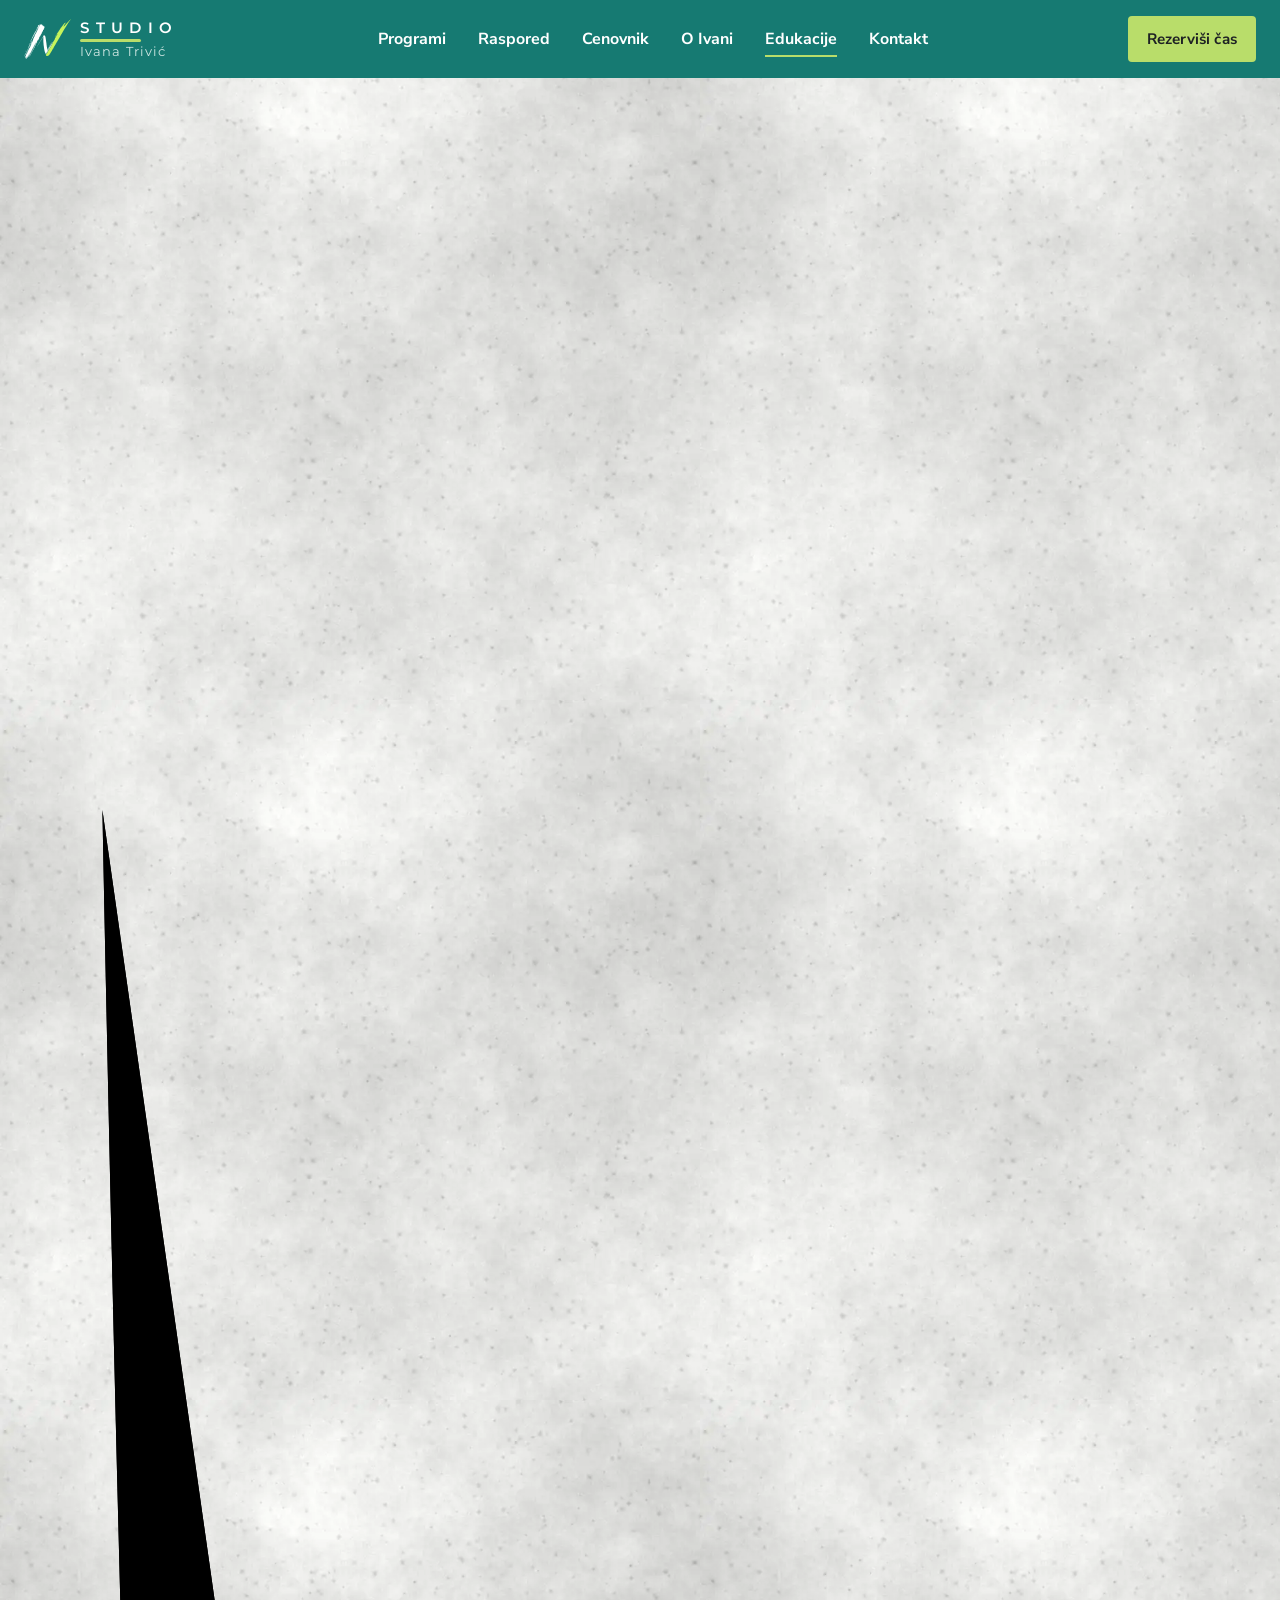
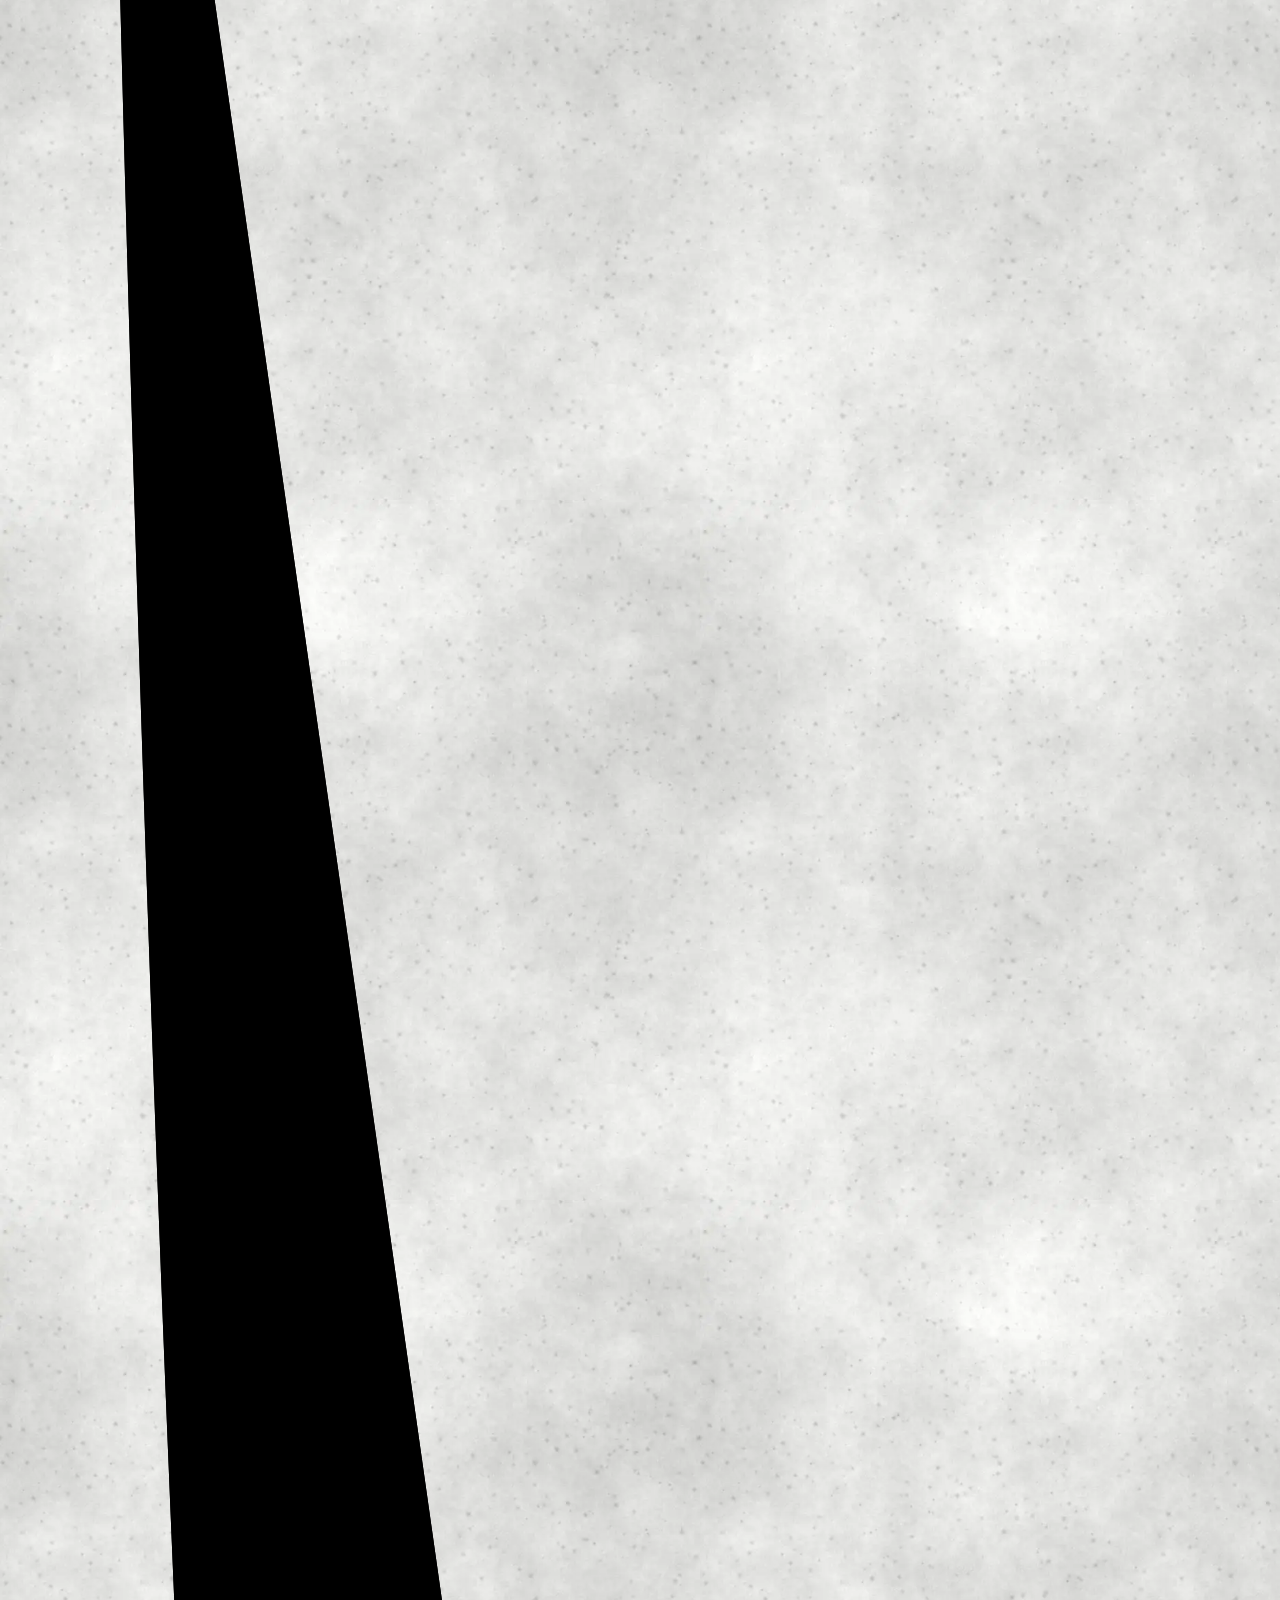
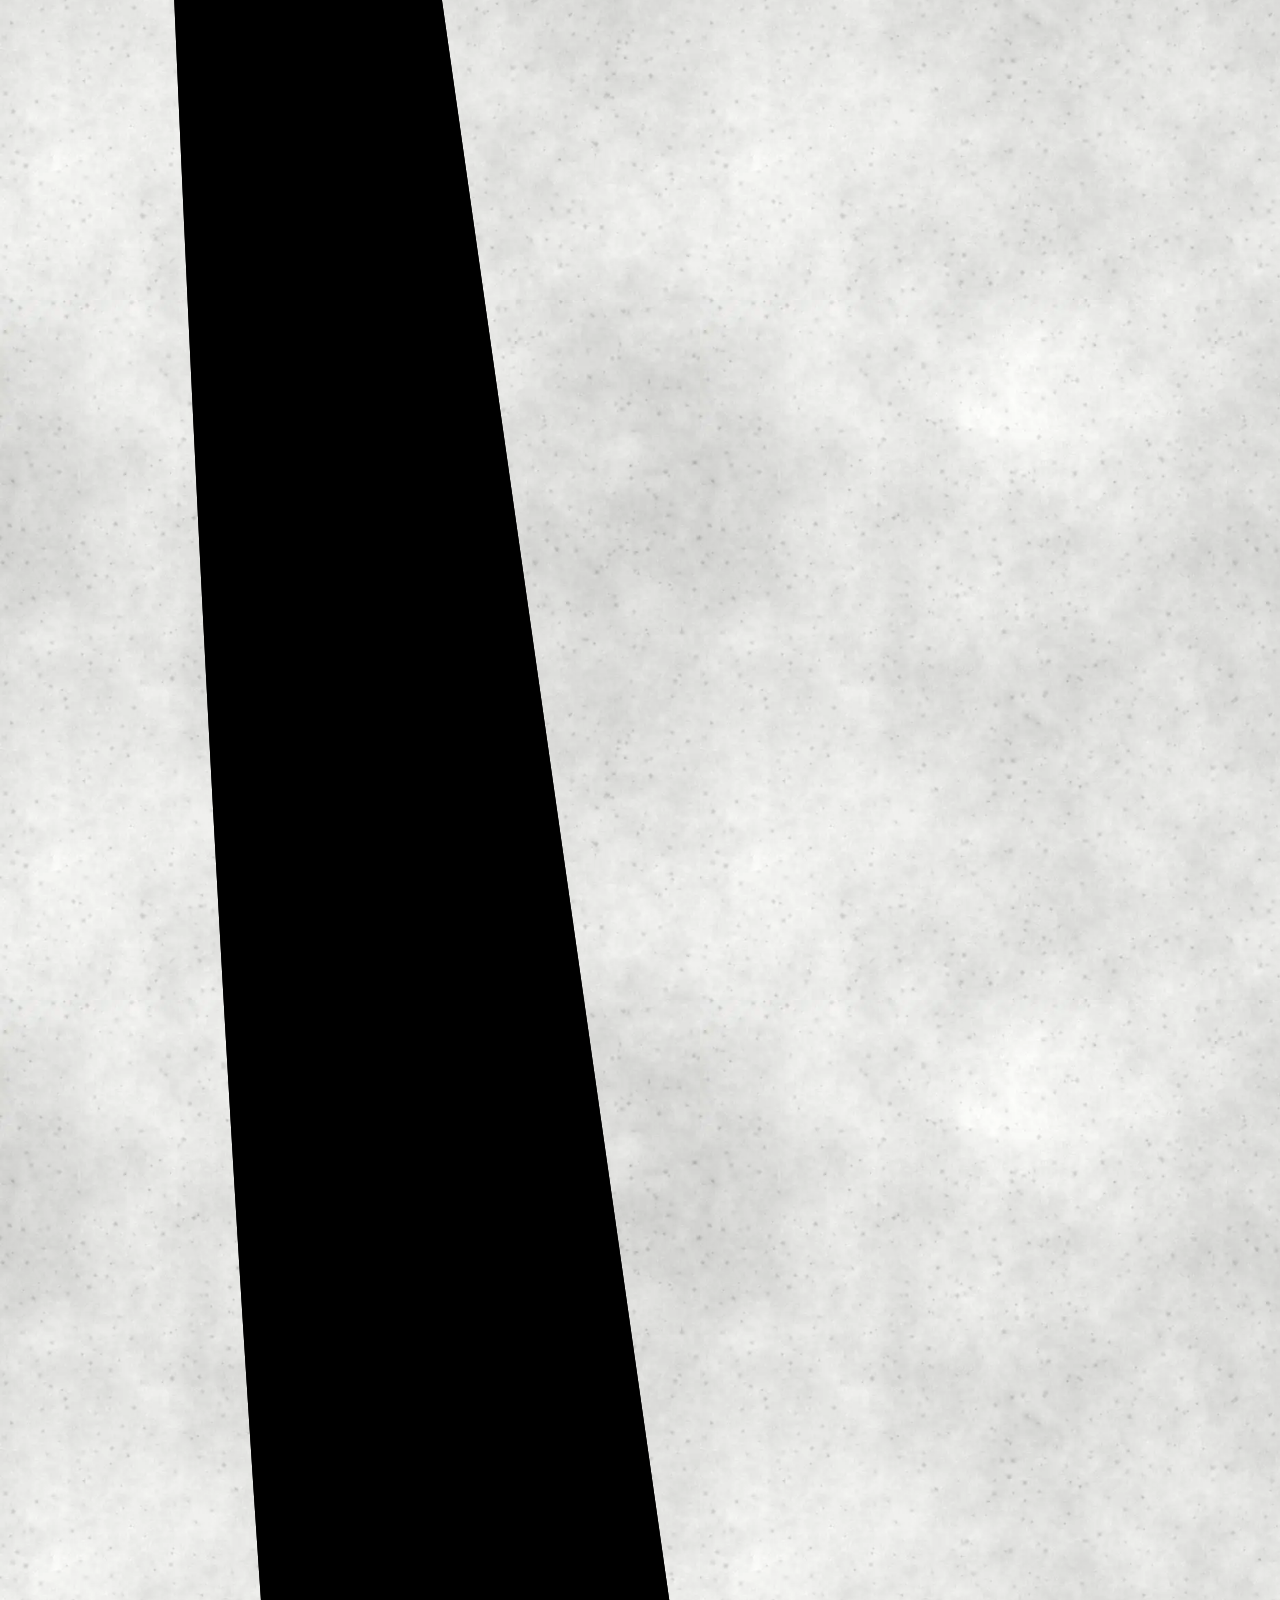
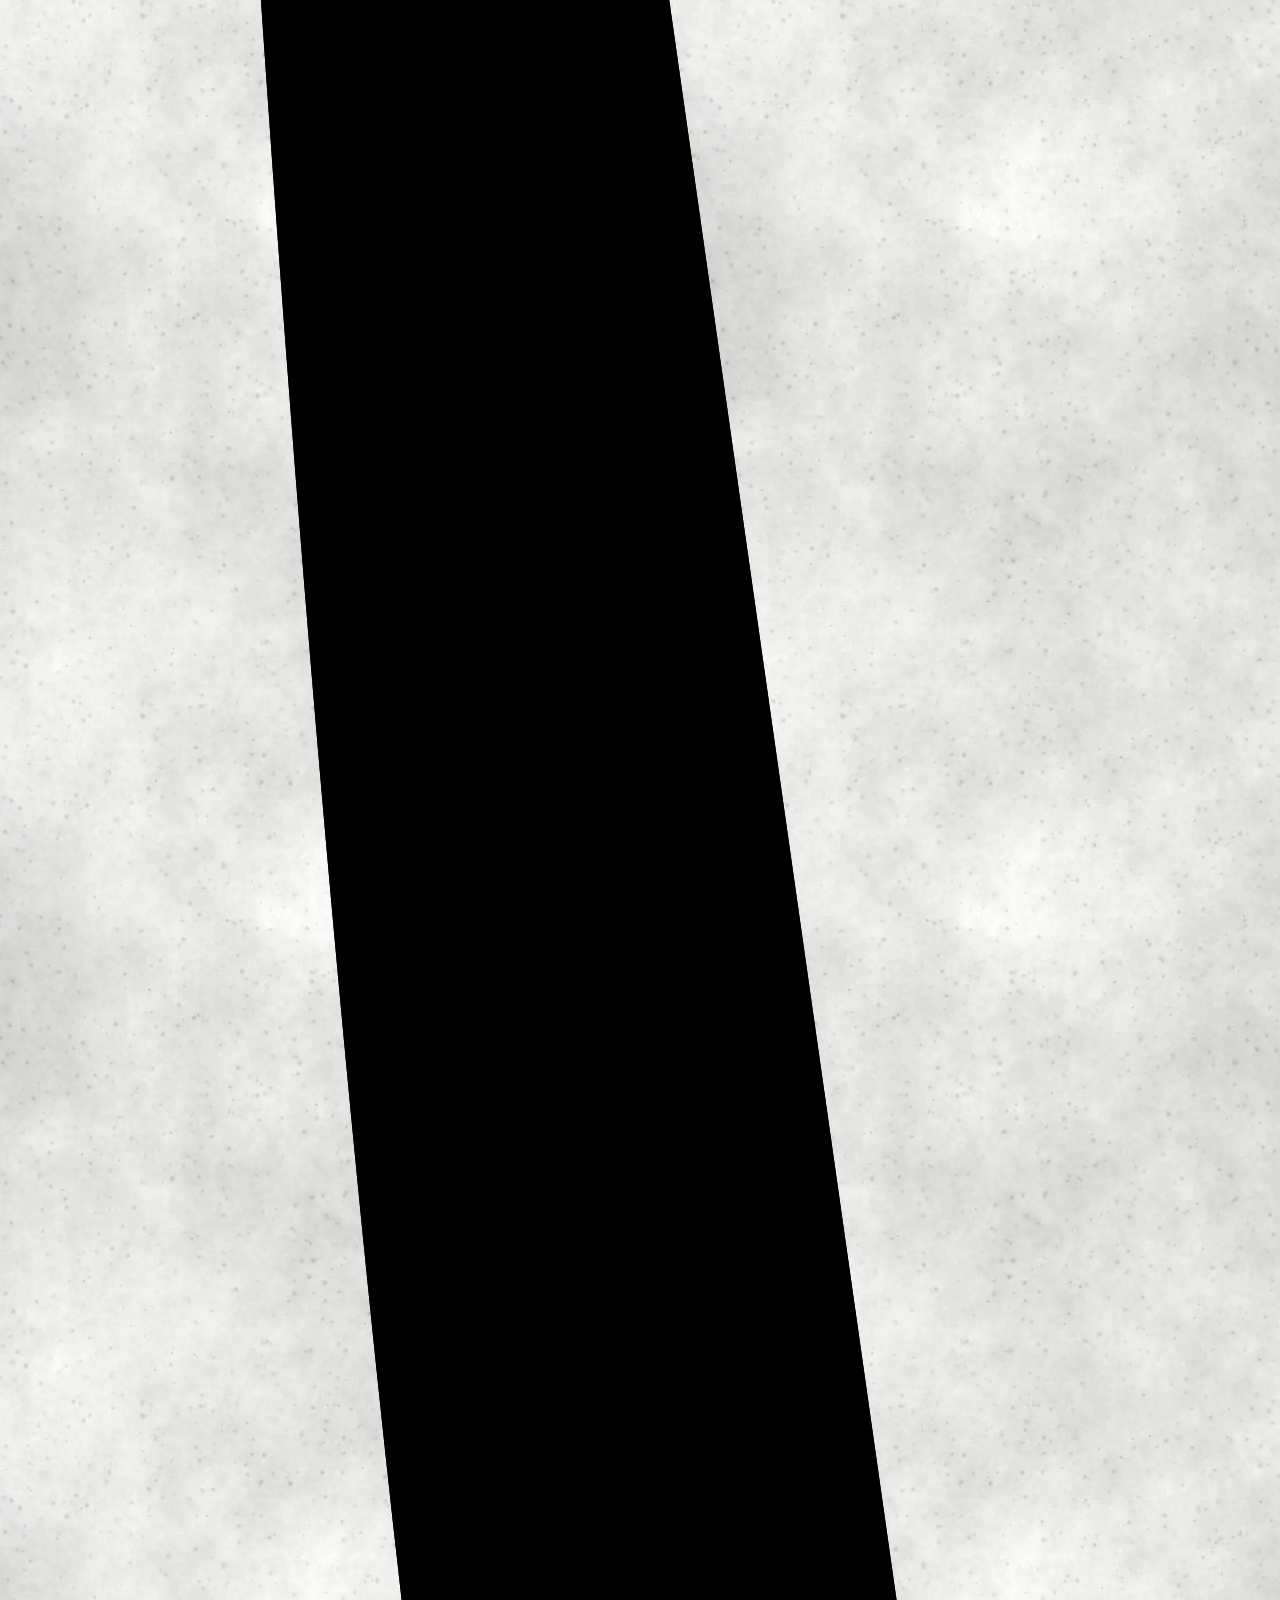
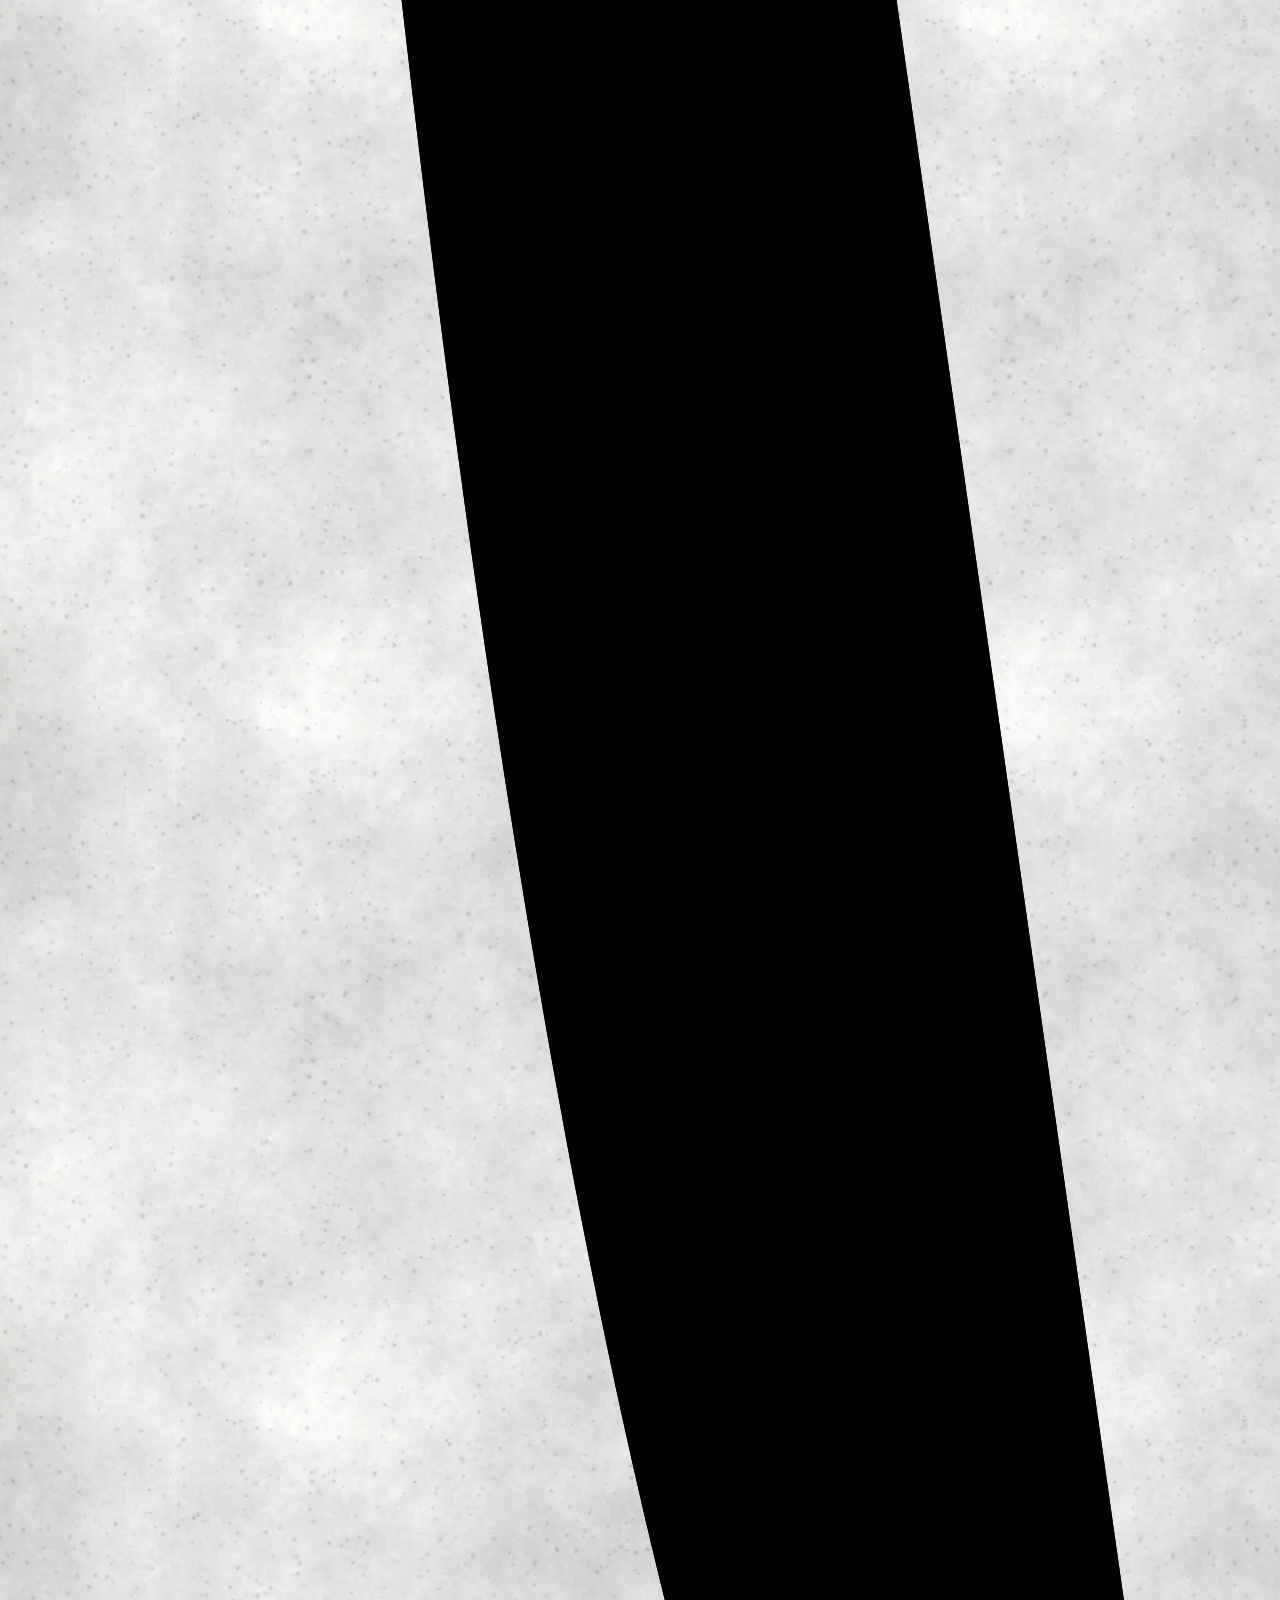
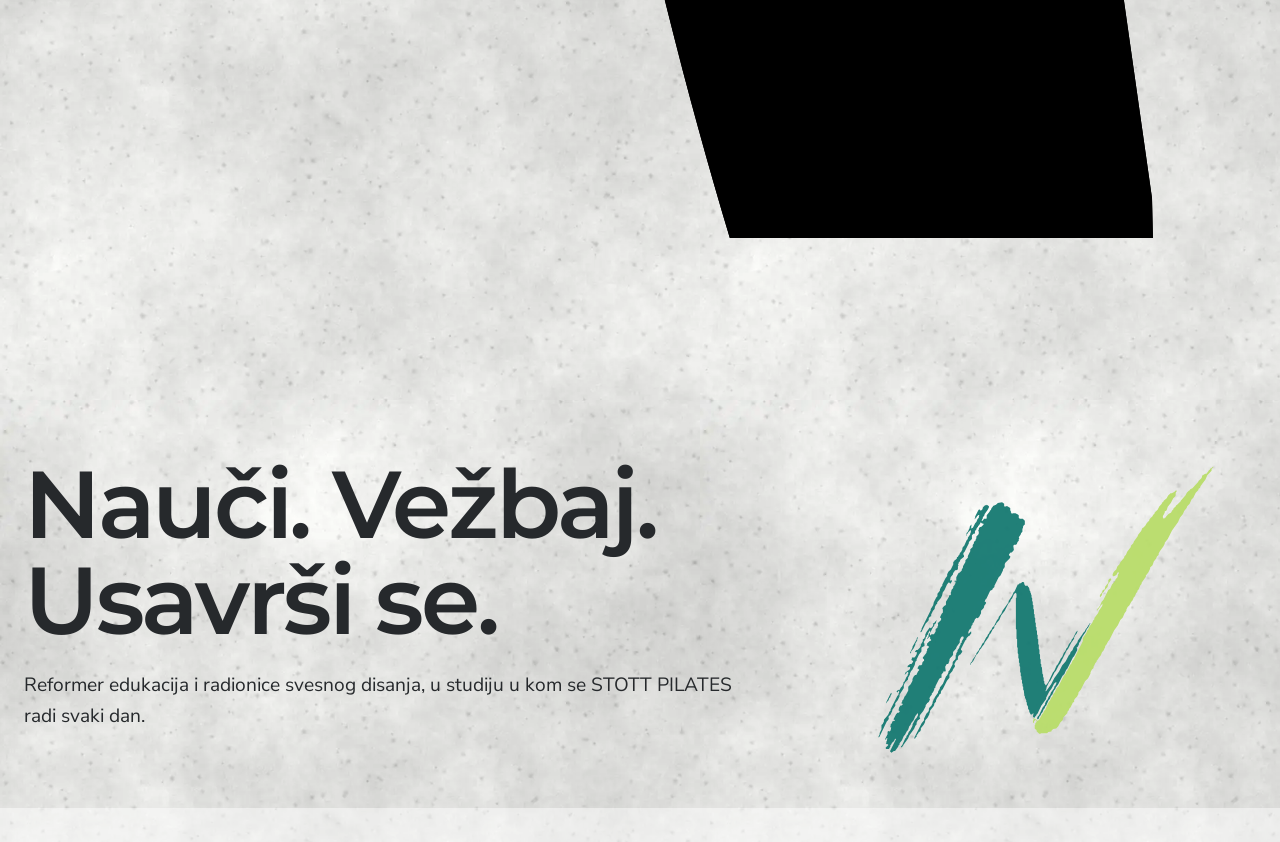
<file: edukacije.html>
<!doctype html>
<html lang="sr-Latn">
<head>
<meta charset="utf-8">
<meta name="viewport" content="width=device-width, initial-scale=1">
<title>Edukacije · Studio Ivana Trivić, Novi Sad</title>
<meta name="description" content="Reformer edukacija od 42 sata u 6 dana i radionice svesnog disanja u Studio Ivana Trivić, Novi Sad.">
<meta name="robots" content="noindex, nofollow">
<meta property="og:type" content="website">
<meta property="og:title" content="Edukacije · Studio Ivana Trivić, Novi Sad">
<meta property="og:description" content="Reformer edukacija od 42 sata u 6 dana i radionice svesnog disanja u Studio Ivana Trivić, Novi Sad.">
<meta property="og:image" content="/assets/img/hero-og.jpg">
<meta property="og:locale" content="sr_RS">
<meta name="twitter:card" content="summary_large_image">
<meta name="theme-color" content="#EDEDEB">
<link rel="icon" href="data:image/svg+xml,%3Csvg xmlns='http://www.w3.org/2000/svg' viewBox='188 103 559 479'%3E%3Cpath fill='%231E4F52' fill-rule='evenodd' d='M213.3 479.0 L212.0 480.3 L205.0 494.3 L205.3 496.7 L206.7 493.3 L208.7 491.3 L209.7 488.3 L211.7 486.3 L211.7 484.3 L213.7 481.3Z M257.3 388.0 L256.3 388.0 L255.0 389.3 L255.0 391.3 L248.0 403.3 L248.0 405.3 L244.0 413.3 L244.3 414.7 L245.7 413.3 L245.7 411.3 L249.7 406.3 L252.7 400.3 L252.7 398.3 L255.7 393.3 L255.7 391.3Z M428.3 297.0 L426.3 299.0 L424.3 299.0 L422.3 301.0 L421.0 301.3 L416.0 312.3 L414.0 314.3 L412.0 319.3 L406.0 328.3 L406.0 330.3 L396.0 344.3 L394.0 349.3 L390.0 354.3 L389.0 357.3 L387.0 359.3 L382.0 369.3 L379.0 372.3 L378.0 375.3 L375.0 378.3 L374.0 381.3 L372.0 383.3 L371.0 386.3 L369.0 388.3 L365.0 396.3 L363.0 398.3 L360.0 404.3 L358.0 406.3 L357.0 409.3 L353.0 414.3 L353.0 416.3 L351.0 418.3 L351.0 419.3 L347.0 424.3 L346.0 427.3 L344.0 429.3 L343.0 431.3 L343.0 433.3 L343.7 433.3 L343.7 431.3 L347.7 427.3 L352.7 417.3 L355.7 414.3 L358.7 408.3 L361.7 405.3 L361.7 404.3 L365.7 399.3 L366.7 396.3 L372.7 388.3 L374.7 383.3 L376.7 381.3 L379.7 375.3 L381.7 373.3 L382.7 371.3 L382.7 369.3 L385.7 366.3 L385.7 365.3 L390.7 359.3 L393.7 352.3 L399.7 344.3 L405.7 332.3 L408.7 329.3 L409.7 326.3 L411.7 324.3 L414.7 317.3 L417.3 314.7 L419.0 316.3 L419.0 322.3 L418.0 323.3 L418.0 374.3 L419.0 375.3 L419.0 390.3 L420.0 391.3 L420.0 404.3 L421.0 405.3 L421.0 414.3 L422.0 415.3 L422.0 422.3 L423.0 423.3 L423.0 429.3 L424.0 430.3 L424.0 435.3 L425.0 436.3 L425.0 445.3 L426.0 446.3 L426.0 451.3 L427.0 452.3 L427.0 457.3 L428.0 458.3 L428.0 463.3 L429.0 464.3 L429.0 468.3 L430.0 469.3 L430.0 474.3 L431.0 475.3 L432.0 484.3 L433.0 485.3 L433.0 487.3 L435.0 491.3 L435.0 494.3 L436.0 495.3 L436.0 498.3 L438.0 502.3 L438.0 505.3 L440.0 508.3 L440.0 510.3 L442.3 514.7 L444.3 514.7 L446.3 512.7 L447.0 513.3 L446.0 518.3 L447.3 519.7 L449.3 519.7 L449.7 518.3 L451.7 516.3 L451.7 515.3 L453.7 513.3 L459.7 500.3 L467.7 489.3 L467.7 487.3 L472.7 477.3 L476.7 472.3 L480.7 464.3 L483.3 461.7 L485.0 462.3 L483.0 467.3 L481.0 469.3 L481.0 471.3 L476.0 478.3 L474.0 483.3 L472.0 485.3 L470.0 490.3 L468.0 492.3 L466.0 496.3 L466.0 498.3 L462.0 503.3 L456.0 516.3 L454.0 518.3 L453.0 520.3 L453.0 522.3 L454.3 522.7 L455.7 521.3 L456.7 518.3 L458.7 516.3 L459.7 513.3 L461.7 511.3 L463.7 506.3 L465.7 504.3 L465.7 502.3 L467.7 500.3 L471.7 491.3 L473.7 489.3 L475.7 484.3 L477.7 482.3 L480.7 475.3 L482.7 473.3 L483.7 470.3 L487.7 465.3 L494.7 451.3 L497.7 448.3 L500.7 441.3 L502.7 439.3 L511.7 421.3 L513.7 419.3 L518.7 409.3 L518.7 406.3 L517.7 405.3 L519.7 403.3 L521.7 399.3 L521.7 397.3 L523.7 395.3 L527.7 386.3 L532.7 379.3 L534.7 374.3 L536.7 372.3 L540.7 364.3 L539.0 365.3 L539.0 366.3 L537.0 368.3 L537.0 369.3 L535.0 371.3 L535.0 372.3 L533.0 374.3 L531.0 378.3 L528.0 381.3 L528.0 382.3 L520.0 393.3 L519.0 396.3 L513.0 404.3 L511.0 409.3 L508.0 412.3 L507.0 415.3 L505.0 417.3 L500.0 427.3 L494.0 434.3 L489.0 444.3 L481.0 455.3 L476.0 465.3 L467.3 477.0 L466.7 475.3 L467.7 474.3 L468.7 469.3 L472.7 461.3 L474.7 459.3 L481.7 445.3 L483.7 443.3 L488.7 433.3 L490.7 431.3 L501.7 409.3 L503.7 407.3 L508.7 397.3 L513.7 390.3 L513.7 388.3 L515.7 384.3 L517.7 382.3 L519.7 377.3 L519.3 377.0 L517.0 379.3 L512.0 389.3 L510.0 391.3 L509.0 394.3 L505.0 399.3 L503.0 404.3 L501.0 406.3 L499.0 411.3 L497.0 413.3 L494.0 420.3 L492.0 422.3 L487.0 432.3 L485.0 434.3 L481.0 443.3 L479.0 445.3 L471.0 462.3 L467.3 467.0 L464.7 463.3 L464.7 460.3 L463.7 459.3 L463.7 454.3 L462.7 453.3 L462.7 449.3 L461.7 448.3 L460.7 437.3 L459.7 436.3 L459.7 432.3 L458.7 431.3 L458.7 424.3 L457.7 423.3 L457.7 416.3 L456.7 415.3 L456.7 408.3 L455.7 407.3 L455.7 400.3 L454.7 399.3 L454.7 391.3 L453.7 390.3 L453.7 384.3 L452.7 383.3 L452.7 377.3 L451.7 376.3 L451.7 371.3 L450.7 370.3 L450.7 364.3 L449.7 363.3 L449.7 356.3 L448.7 355.3 L448.7 350.3 L447.7 349.3 L447.7 342.3 L446.7 341.3 L446.7 335.3 L445.7 334.3 L445.7 329.3 L444.7 328.3 L444.7 323.3 L443.7 322.3 L443.7 318.3 L442.7 317.3 L442.7 315.3 L441.7 314.3 L441.7 312.3 L440.7 311.3 L439.7 306.3 L437.7 304.3 L437.7 303.3 L433.3 303.0 L431.7 300.3 L431.7 298.3 L430.3 297.0Z M395.3 166.0 L388.3 167.0 L385.3 170.0 L380.3 172.0 L380.0 173.3 L378.0 175.3 L377.0 178.3 L375.0 180.3 L375.0 181.3 L370.0 187.3 L370.0 192.3 L369.3 193.0 L365.3 193.0 L365.0 194.3 L362.3 197.0 L361.7 195.3 L363.7 192.3 L363.7 190.3 L365.7 188.3 L366.7 185.3 L371.7 178.3 L373.7 174.3 L373.7 172.3 L370.3 170.0 L369.3 171.0 L367.3 171.0 L364.0 174.3 L363.0 177.3 L360.3 180.0 L358.3 178.0 L357.3 178.0 L356.0 179.3 L351.0 189.3 L351.0 191.3 L350.0 193.3 L350.3 193.7 L353.7 190.3 L353.7 189.3 L356.3 186.7 L358.0 187.3 L357.0 189.3 L357.0 191.3 L355.0 193.3 L353.0 198.3 L351.0 200.3 L347.3 208.0 L344.3 209.0 L343.7 208.3 L344.7 207.3 L344.7 204.3 L345.7 203.3 L344.3 203.0 L342.0 206.3 L342.0 208.3 L339.0 214.3 L337.0 216.3 L336.0 221.3 L336.7 221.3 L336.7 219.3 L338.7 217.3 L338.7 216.3 L343.3 211.7 L344.0 212.3 L344.0 215.3 L343.0 216.3 L343.0 218.3 L339.0 224.3 L339.0 226.3 L337.0 228.3 L333.0 237.3 L331.0 239.3 L330.0 241.3 L330.0 243.3 L328.0 247.3 L326.0 249.3 L325.0 252.3 L323.0 254.3 L323.0 255.3 L321.0 256.3 L321.0 258.3 L318.3 261.0 L317.3 261.0 L317.0 262.3 L315.0 264.3 L315.0 268.3 L311.0 276.3 L307.0 280.3 L305.0 284.3 L305.0 287.3 L302.0 291.3 L297.0 301.3 L297.0 303.3 L295.0 305.3 L293.0 309.3 L293.0 311.3 L289.0 316.3 L289.0 320.3 L287.0 322.3 L283.0 330.3 L282.0 335.3 L278.0 341.3 L278.0 343.3 L263.0 373.3 L263.0 375.3 L261.0 378.3 L261.3 379.7 L262.7 379.3 L269.7 365.3 L273.7 361.3 L274.7 359.3 L274.7 356.3 L277.3 353.7 L278.7 353.3 L278.7 350.3 L281.7 344.3 L283.7 342.3 L284.7 340.3 L284.7 338.3 L286.7 334.3 L288.7 332.3 L288.7 330.3 L294.7 323.3 L296.7 319.3 L297.7 314.3 L300.7 310.3 L304.7 301.3 L307.3 297.7 L308.3 297.7 L310.3 299.7 L312.7 296.3 L312.7 294.3 L311.3 294.0 L310.3 295.0 L309.7 294.3 L310.7 289.3 L314.7 284.3 L314.7 282.3 L316.7 280.3 L316.7 279.3 L318.3 277.7 L321.7 277.3 L322.7 275.3 L322.7 271.3 L323.7 270.3 L322.7 268.3 L323.7 267.3 L323.7 265.3 L325.7 263.3 L326.7 260.3 L332.7 255.3 L332.7 253.3 L331.7 252.3 L331.7 249.3 L333.7 247.3 L340.7 233.3 L340.7 231.3 L345.7 226.3 L345.7 220.3 L348.3 217.7 L350.7 217.3 L350.7 213.3 L352.7 211.3 L353.7 208.3 L355.7 206.3 L355.7 205.3 L357.7 203.3 L360.3 198.7 L362.3 200.7 L364.3 200.7 L365.0 202.3 L361.3 206.0 L358.3 207.0 L357.0 209.3 L357.0 211.3 L356.0 212.3 L357.0 214.3 L357.0 217.3 L356.0 219.3 L353.0 222.3 L353.0 225.3 L352.0 226.3 L352.0 228.3 L349.0 231.3 L349.0 233.3 L347.0 236.3 L347.0 239.3 L343.0 243.3 L343.0 246.3 L339.0 254.3 L339.0 257.3 L335.0 261.3 L335.0 264.3 L331.0 271.3 L331.0 273.3 L329.0 276.3 L329.0 278.3 L325.3 282.0 L324.3 282.0 L323.0 283.3 L320.0 289.3 L320.0 295.3 L319.3 296.0 L318.3 294.0 L317.0 295.3 L317.0 296.3 L318.3 296.7 L319.0 298.3 L317.0 302.3 L315.0 304.3 L315.0 306.3 L314.0 308.3 L312.0 310.3 L312.0 312.3 L311.0 313.3 L311.0 318.3 L308.0 319.3 L308.0 321.3 L303.0 329.3 L303.0 334.3 L301.3 336.0 L300.3 336.0 L297.0 340.3 L298.0 342.3 L298.0 347.3 L296.0 349.3 L293.0 355.3 L295.0 356.3 L295.0 359.3 L290.3 364.0 L289.0 364.3 L290.0 365.3 L290.0 369.3 L289.0 370.3 L289.0 372.3 L286.0 374.3 L286.0 378.3 L283.3 383.0 L279.3 383.0 L277.3 385.0 L276.7 384.3 L276.7 381.3 L281.7 371.3 L283.7 369.3 L283.7 367.3 L286.7 364.3 L286.7 362.3 L287.7 361.3 L287.3 360.0 L283.3 365.0 L281.0 364.3 L282.0 365.3 L282.0 368.3 L281.0 370.3 L278.3 373.0 L276.3 372.0 L271.0 379.3 L269.0 383.3 L269.0 386.3 L267.0 390.3 L265.0 391.3 L265.0 394.3 L262.0 399.3 L262.0 401.3 L260.0 405.3 L256.3 409.0 L254.3 409.0 L252.0 411.3 L252.3 412.7 L253.3 411.7 L255.0 412.3 L255.0 415.3 L253.0 419.3 L251.3 421.0 L247.0 421.3 L247.0 423.3 L246.0 425.3 L247.3 425.7 L249.0 427.3 L249.0 428.3 L246.3 432.0 L244.3 432.0 L242.3 433.0 L240.0 435.3 L240.0 437.3 L243.3 436.7 L244.0 437.3 L244.0 439.3 L242.3 442.0 L241.3 442.0 L236.0 446.3 L236.0 448.3 L235.0 449.3 L235.3 449.7 L237.7 447.3 L238.3 445.7 L240.3 444.7 L241.0 445.3 L241.0 448.3 L240.0 449.3 L240.0 451.3 L238.0 453.3 L235.0 460.3 L233.0 462.3 L233.0 464.3 L231.0 468.3 L229.0 470.3 L226.3 475.0 L225.3 474.0 L222.0 476.3 L222.0 477.3 L223.3 478.7 L225.3 475.7 L226.0 476.3 L226.0 479.3 L225.0 480.3 L225.0 482.3 L223.0 484.3 L212.0 506.3 L212.0 508.3 L210.0 510.3 L208.0 515.3 L201.0 523.3 L201.0 526.3 L199.0 530.3 L197.0 532.3 L197.0 539.3 L194.0 545.3 L194.0 547.3 L192.0 551.3 L192.3 552.7 L193.7 551.3 L205.7 526.3 L207.7 524.3 L207.7 523.3 L209.7 522.3 L208.7 521.3 L208.7 518.3 L211.7 515.3 L214.7 509.3 L214.7 507.3 L219.7 500.3 L219.7 496.3 L223.7 491.3 L226.7 485.3 L226.7 482.3 L233.7 471.3 L233.7 466.3 L235.7 462.3 L240.7 457.3 L240.7 454.3 L243.7 449.3 L243.7 447.3 L245.7 443.3 L247.7 441.3 L251.7 433.3 L252.7 428.3 L254.7 426.3 L254.7 424.3 L258.7 416.3 L262.7 411.3 L262.7 405.3 L264.3 403.7 L267.7 402.3 L267.7 398.3 L266.7 397.3 L266.7 395.3 L269.7 390.3 L269.7 388.3 L271.7 386.3 L271.7 384.3 L273.7 383.3 L273.7 381.3 L276.3 376.7 L277.0 377.3 L277.0 380.3 L275.0 382.3 L274.0 387.3 L272.0 389.3 L272.3 390.7 L276.3 386.7 L277.0 387.3 L277.0 390.3 L279.0 392.3 L277.3 394.0 L276.3 394.0 L272.0 398.3 L272.0 400.3 L271.0 401.3 L273.3 401.7 L275.0 403.3 L275.0 404.3 L272.0 407.3 L272.0 410.3 L271.0 411.3 L271.0 413.3 L265.0 421.3 L265.0 422.3 L267.0 424.3 L267.0 426.3 L265.0 428.3 L264.0 430.3 L264.0 432.3 L262.3 434.0 L259.3 434.0 L258.0 435.3 L256.0 439.3 L257.3 439.7 L259.0 441.3 L259.0 442.3 L257.0 444.3 L254.3 450.0 L252.3 450.0 L250.0 452.3 L248.0 456.3 L248.0 459.3 L245.0 465.3 L241.0 469.3 L241.0 475.3 L237.0 483.3 L235.0 485.3 L233.0 490.3 L231.0 492.3 L231.0 494.3 L230.0 495.3 L230.0 497.3 L231.3 496.7 L232.0 498.3 L230.3 500.0 L228.3 500.0 L226.0 503.3 L225.0 508.3 L226.3 508.7 L227.0 510.3 L225.3 512.0 L223.3 512.0 L221.0 514.3 L217.0 522.3 L217.0 523.3 L218.3 523.7 L219.0 525.3 L217.3 526.0 L216.3 525.0 L215.0 526.3 L214.0 529.3 L212.0 531.3 L212.0 534.3 L211.0 535.3 L213.0 536.3 L212.0 541.3 L210.3 543.0 L208.3 542.0 L207.0 543.3 L207.0 547.3 L203.0 555.3 L204.3 556.7 L205.3 553.7 L207.0 554.3 L206.0 556.3 L206.0 558.3 L205.0 559.3 L205.0 562.3 L204.0 563.3 L207.3 563.7 L208.0 564.3 L208.0 565.3 L204.0 569.3 L204.3 571.7 L209.3 571.7 L211.7 567.3 L211.7 565.3 L213.7 563.3 L213.7 562.3 L217.7 558.3 L219.3 554.7 L221.0 555.3 L211.0 575.3 L213.3 577.7 L217.3 574.7 L219.3 574.7 L224.7 567.3 L224.7 566.3 L226.7 564.3 L226.7 562.3 L230.7 557.3 L233.7 550.3 L235.7 548.3 L238.7 542.3 L240.7 540.3 L242.7 534.3 L244.7 532.3 L245.7 529.3 L249.7 524.3 L252.7 517.3 L256.3 512.7 L257.0 513.3 L257.0 516.3 L255.0 520.3 L252.0 523.3 L248.0 531.3 L248.0 533.3 L244.0 541.3 L242.0 543.3 L240.0 548.3 L238.0 550.3 L238.0 552.3 L236.0 554.3 L231.0 565.3 L229.0 567.3 L229.3 568.7 L230.3 568.7 L232.7 566.3 L232.7 565.3 L240.7 554.3 L242.7 549.3 L250.7 538.3 L252.7 533.3 L254.7 531.3 L254.7 528.3 L256.7 524.3 L258.3 523.7 L260.7 521.3 L259.7 519.3 L259.7 517.3 L260.7 515.3 L265.7 509.3 L269.7 501.3 L269.7 499.3 L271.7 497.3 L271.7 496.3 L274.7 494.3 L276.7 490.3 L275.7 488.3 L277.7 484.3 L279.7 482.3 L279.7 480.3 L281.7 478.3 L283.7 474.3 L283.7 472.3 L285.7 470.3 L285.7 468.3 L291.7 456.3 L293.3 454.7 L295.7 454.3 L295.7 449.3 L298.7 445.3 L298.7 444.3 L300.3 443.7 L301.3 444.7 L302.7 443.3 L301.7 436.3 L304.3 431.7 L306.3 431.7 L307.7 430.3 L307.7 428.3 L308.7 427.3 L308.7 424.3 L309.7 422.3 L313.7 418.3 L314.7 416.3 L314.7 412.3 L319.7 406.3 L320.7 403.3 L325.7 396.3 L325.7 392.3 L327.7 388.3 L329.3 386.7 L331.3 386.7 L332.0 387.3 L332.0 389.3 L329.0 394.3 L329.0 396.3 L327.0 398.3 L327.0 400.3 L325.0 403.3 L325.0 405.3 L322.0 409.3 L322.0 411.3 L320.0 414.3 L320.0 416.3 L319.0 417.3 L319.0 422.3 L318.0 424.3 L315.0 427.3 L314.0 429.3 L314.0 432.3 L309.0 442.3 L307.0 444.3 L307.0 446.3 L305.0 450.3 L303.0 452.3 L298.0 464.3 L293.0 470.3 L293.0 472.3 L290.0 477.3 L290.0 479.3 L285.0 486.3 L281.0 494.3 L281.0 496.3 L279.0 500.3 L276.0 503.3 L275.0 505.3 L275.0 508.3 L274.0 510.3 L271.0 513.3 L267.0 521.3 L267.0 524.3 L263.0 529.3 L251.0 553.3 L251.3 554.7 L252.3 554.7 L252.7 553.3 L254.7 551.3 L254.7 549.3 L257.7 545.3 L257.7 544.3 L260.7 542.3 L261.7 540.3 L261.7 537.3 L266.7 531.3 L268.7 527.3 L268.7 525.3 L269.7 523.3 L272.7 520.3 L275.7 514.3 L275.7 512.3 L276.7 511.3 L276.7 509.3 L277.7 507.3 L282.7 501.3 L283.7 499.3 L283.7 497.3 L286.7 493.3 L286.7 491.3 L288.7 487.3 L290.7 485.3 L292.7 481.3 L294.7 480.3 L294.7 477.3 L295.7 475.3 L297.7 473.3 L304.7 459.3 L308.7 454.3 L308.7 449.3 L313.7 443.3 L314.7 440.3 L317.7 436.3 L317.7 434.3 L316.7 432.3 L319.7 426.3 L322.7 424.3 L322.7 420.3 L323.7 418.3 L325.3 416.7 L326.3 416.7 L329.7 412.3 L329.7 410.3 L327.7 408.3 L327.7 407.3 L334.7 393.3 L336.7 391.3 L336.7 389.3 L340.3 385.7 L341.3 385.7 L344.7 381.3 L344.3 378.0 L340.3 382.0 L339.7 381.3 L339.7 379.3 L341.7 375.3 L343.7 373.3 L344.7 371.3 L344.7 369.3 L346.7 367.3 L346.7 365.3 L348.7 363.3 L350.7 358.3 L353.3 355.7 L355.3 356.7 L357.7 354.3 L360.7 348.3 L360.7 344.3 L364.7 340.3 L365.7 338.3 L365.7 336.3 L368.7 332.3 L368.7 329.3 L367.3 330.0 L366.7 329.3 L367.7 326.3 L369.7 324.3 L375.7 311.3 L379.3 309.7 L379.7 308.3 L382.7 305.3 L382.7 303.3 L389.7 289.3 L392.7 286.3 L396.7 278.3 L396.7 276.3 L399.7 272.3 L399.7 267.3 L400.7 265.3 L407.7 258.3 L408.7 256.3 L408.7 254.3 L406.7 253.3 L406.7 251.3 L409.3 248.7 L411.3 248.7 L414.7 244.3 L413.7 237.3 L415.3 235.7 L418.3 235.7 L419.7 234.3 L420.7 231.3 L422.7 229.3 L422.7 226.3 L423.7 225.3 L422.7 223.3 L425.7 219.3 L426.7 216.3 L428.7 214.3 L428.7 209.3 L429.7 208.3 L429.7 206.3 L430.7 204.3 L432.7 202.3 L432.7 196.3 L429.3 193.0 L424.3 193.0 L422.7 191.3 L422.7 187.3 L421.3 186.0 L417.3 184.0 L413.3 184.0 L411.3 185.0 L409.7 182.3 L409.7 180.3 L408.7 179.3 L408.7 175.3 L403.3 172.0 L401.3 173.0 L399.3 173.0 L398.7 172.3 L398.7 168.3Z'/%3E%3Cpath fill='%23C6F35B' fill-rule='evenodd' d='M573.3 291.0 L571.0 292.3 L570.0 294.3 L570.0 298.3 L565.0 304.3 L564.0 309.3 L561.0 310.3 L559.0 315.3 L557.0 317.3 L556.0 319.3 L556.3 322.7 L559.7 318.3 L559.7 316.3 L560.7 314.3 L562.7 313.3 L562.7 312.3 L568.7 305.3 L569.7 300.3 L574.7 293.3 L574.7 292.3Z M742.3 107.0 L739.3 110.0 L738.3 110.0 L736.3 113.0 L735.0 113.3 L735.0 114.3 L731.3 119.0 L729.3 119.0 L724.0 122.3 L724.0 124.3 L723.0 126.3 L718.0 131.3 L718.0 132.3 L708.3 143.0 L705.3 144.0 L704.0 145.3 L704.0 146.3 L702.3 147.0 L699.0 150.3 L697.0 154.3 L689.0 163.3 L689.0 164.3 L682.3 171.0 L681.3 171.0 L681.0 172.3 L677.0 176.3 L677.0 177.3 L675.0 179.3 L673.0 183.3 L669.3 185.0 L665.0 189.3 L665.0 190.3 L661.3 193.0 L659.7 191.3 L659.7 188.3 L662.7 183.3 L662.7 181.3 L665.7 179.3 L667.7 173.3 L672.7 167.3 L676.7 159.3 L679.7 156.3 L680.7 154.3 L680.7 150.3 L682.7 147.3 L681.3 146.0 L678.3 149.0 L674.3 151.0 L672.3 151.0 L668.0 155.3 L666.0 159.3 L661.0 163.3 L661.0 164.3 L658.0 167.3 L658.0 168.3 L654.0 172.3 L651.0 178.3 L646.0 183.3 L646.0 184.3 L643.0 187.3 L643.0 188.3 L638.0 193.3 L637.0 196.3 L633.0 200.3 L631.0 204.3 L627.3 208.0 L626.0 208.3 L624.0 213.3 L619.0 219.3 L618.0 222.3 L612.0 230.3 L611.0 233.3 L607.0 237.3 L607.0 239.3 L601.0 247.3 L599.0 252.3 L596.0 255.3 L596.0 257.3 L590.0 264.3 L588.0 268.3 L585.0 271.3 L583.0 276.3 L579.0 280.3 L577.0 284.3 L577.3 287.7 L579.3 287.7 L583.3 285.7 L584.7 282.3 L586.3 280.7 L587.0 281.3 L587.0 283.3 L586.0 284.3 L585.0 289.3 L582.0 292.3 L581.0 295.3 L576.0 301.3 L573.0 308.3 L570.0 310.3 L562.0 326.3 L559.0 329.3 L556.0 336.3 L552.0 341.3 L551.3 344.7 L556.7 337.3 L556.7 336.3 L560.3 332.7 L561.0 333.3 L560.0 334.3 L560.0 336.3 L555.0 343.3 L553.0 348.3 L547.0 356.3 L547.0 358.3 L545.0 360.3 L544.0 363.3 L539.0 370.3 L537.0 375.3 L535.0 377.3 L534.0 380.3 L528.0 389.3 L528.0 394.3 L513.0 424.3 L511.0 426.3 L509.0 431.3 L507.0 433.3 L503.0 442.3 L501.0 444.3 L500.0 447.3 L495.0 454.3 L488.0 468.3 L485.0 471.3 L482.0 478.3 L480.0 480.3 L478.0 485.3 L476.0 487.3 L474.0 492.3 L472.0 494.3 L466.0 507.3 L464.0 509.3 L463.0 512.3 L461.0 514.3 L457.0 522.3 L454.3 525.0 L453.3 525.0 L451.3 523.0 L445.0 520.3 L447.0 522.3 L447.0 524.3 L446.0 525.3 L446.3 528.7 L447.7 528.3 L447.7 526.3 L450.0 524.0 L452.0 525.3 L452.0 527.3 L450.0 529.3 L450.0 531.3 L449.0 532.3 L449.0 538.3 L452.0 540.3 L452.0 542.3 L456.3 546.7 L458.3 546.7 L459.3 545.7 L469.3 545.7 L471.3 543.7 L476.3 542.7 L476.7 541.3 L479.3 538.7 L484.3 537.7 L487.7 534.3 L490.7 528.3 L494.7 524.3 L495.7 522.3 L495.7 520.3 L502.7 512.3 L502.7 510.3 L504.7 508.3 L505.7 505.3 L507.7 503.3 L511.7 495.3 L513.7 494.3 L513.7 491.3 L514.7 489.3 L518.7 485.3 L520.7 481.3 L520.7 479.3 L521.7 477.3 L524.7 474.3 L531.7 460.3 L536.7 455.3 L540.7 447.3 L540.7 445.3 L542.7 441.3 L545.7 438.3 L545.7 436.3 L548.7 430.3 L550.7 428.3 L550.7 426.3 L553.7 423.3 L553.7 422.3 L557.7 417.3 L559.7 412.3 L561.7 410.3 L564.7 404.3 L564.7 402.3 L566.7 400.3 L569.7 394.3 L571.7 392.3 L579.7 376.3 L585.7 368.3 L589.7 359.3 L593.7 355.3 L596.7 348.3 L599.7 344.3 L599.7 342.3 L601.7 338.3 L604.7 335.3 L607.7 329.3 L609.7 327.3 L611.7 322.3 L613.7 320.3 L615.7 315.3 L617.7 313.3 L617.7 311.3 L619.7 309.3 L622.7 302.3 L624.7 300.3 L624.7 298.3 L631.7 288.3 L631.7 286.3 L635.7 281.3 L638.7 275.3 L638.7 273.3 L642.7 269.3 L644.7 263.3 L648.7 258.3 L649.7 255.3 L652.7 252.3 L652.7 250.3 L654.7 246.3 L660.7 238.3 L662.7 234.3 L662.7 232.3 L667.7 226.3 L674.7 212.3 L684.7 198.3 L687.7 191.3 L692.7 185.3 L694.7 180.3 L698.7 175.3 L699.7 172.3 L703.7 168.3 L706.7 161.3 L709.7 158.3 L713.7 150.3 L717.7 146.3 L718.7 143.3 L720.7 142.3 L721.7 139.3 L729.7 128.3 L732.7 121.3 L739.7 114.3 L739.7 111.3 L742.7 108.3Z'/%3E%3C/svg%3E">
<link rel="preload" href="/assets/fonts/montserrat-lat.woff2" as="font" type="font/woff2" crossorigin>
<link rel="stylesheet" href="/assets/fonts.css">
<link rel="stylesheet" href="/assets/site.css">
</head>
<body>
<a class="sr" href="#sadrzaj">Preskoči na sadržaj</a>
<header class="top" id="top">
  <div class="wrap">
    <a class="brand" href="/" aria-label="Studio Ivana Trivić, početna"><img class="iv-znak" src="/assets/img/iv-mark.svg" alt="" width="60" height="62"><span class="iv-rec"><b>STUDIO</b><i></i><small>Ivana Trivić</small></span></a>
    <nav class="main" aria-label="Glavna navigacija">
      <ul>
        <li><a href="/programi">Programi</a></li>
        <li><a href="/#raspored">Raspored</a></li>
        <li><a href="/cenovnik">Cenovnik</a></li>
        <li><a href="/studio">O Ivani</a></li>
        <li><a href="/edukacije" aria-current="page">Edukacije</a></li>
        <li><a href="/#kontakt">Kontakt</a></li>
      </ul>
    </nav>
    <a class="btn btn-t" href="/#raspored">Rezerviši čas</a>
    <button class="menu-btn" aria-label="Meni" aria-expanded="false" aria-controls="meni"><svg width="24" height="24" viewBox="0 0 24 24" fill="none" stroke="currentColor" stroke-width="1.8" stroke-linecap="round"><path d="M4 8h16M4 16h11"/></svg></button>
  </div>
</header>
<nav class="meni" id="meni" aria-label="Meni">
  <ul>
    <li><a href="/">Početna</a></li>
    <li><a href="/programi">Programi</a></li>
    <li><a href="/#raspored">Raspored</a></li>
    <li><a href="/cenovnik">Cenovnik</a></li>
    <li><a href="/studio">O Ivani</a></li>
    <li><a href="/edukacije" aria-current="page">Edukacije</a></li>
    <li><a href="/#kontakt">Kontakt</a></li>
  </ul>
  <a class="btn btn-t" href="/#raspored">Rezerviši probni čas</a>
  <p class="meni-kontakt">[telefon] · Novi Sad</p>
</nav>
<main id="sadrzaj">
<section class="p-hero" aria-labelledby="h1">
  <div class="wrap">
    <h1 id="h1" class="fade d2">Nauči. Vežbaj. Usavrši se.</h1>
    <p class="lead fade d2">Reformer edukacija i radionice svesnog disanja, u studiju u kom se STOTT PILATES radi svaki dan.</p>
    
  </div>
  <div class="p-znak" aria-hidden="true"><svg class="iv-anim" viewBox="188 103 559 479" aria-hidden="true"><defs><clipPath id="pcp1"><rect class="cr1" x="188" y="103" width="559" height="479"/></clipPath><clipPath id="pcp2"><rect class="cr2" x="188" y="103" width="559" height="479"/></clipPath></defs><path class="p1" clip-path="url(#pcp1)" fill="#167A72" fill-rule="evenodd" d="M213.3 479.0 L212.0 480.3 L205.0 494.3 L205.3 496.7 L206.7 493.3 L208.7 491.3 L209.7 488.3 L211.7 486.3 L211.7 484.3 L213.7 481.3Z M257.3 388.0 L256.3 388.0 L255.0 389.3 L255.0 391.3 L248.0 403.3 L248.0 405.3 L244.0 413.3 L244.3 414.7 L245.7 413.3 L245.7 411.3 L249.7 406.3 L252.7 400.3 L252.7 398.3 L255.7 393.3 L255.7 391.3Z M428.3 297.0 L426.3 299.0 L424.3 299.0 L422.3 301.0 L421.0 301.3 L416.0 312.3 L414.0 314.3 L412.0 319.3 L406.0 328.3 L406.0 330.3 L396.0 344.3 L394.0 349.3 L390.0 354.3 L389.0 357.3 L387.0 359.3 L382.0 369.3 L379.0 372.3 L378.0 375.3 L375.0 378.3 L374.0 381.3 L372.0 383.3 L371.0 386.3 L369.0 388.3 L365.0 396.3 L363.0 398.3 L360.0 404.3 L358.0 406.3 L357.0 409.3 L353.0 414.3 L353.0 416.3 L351.0 418.3 L351.0 419.3 L347.0 424.3 L346.0 427.3 L344.0 429.3 L343.0 431.3 L343.0 433.3 L343.7 433.3 L343.7 431.3 L347.7 427.3 L352.7 417.3 L355.7 414.3 L358.7 408.3 L361.7 405.3 L361.7 404.3 L365.7 399.3 L366.7 396.3 L372.7 388.3 L374.7 383.3 L376.7 381.3 L379.7 375.3 L381.7 373.3 L382.7 371.3 L382.7 369.3 L385.7 366.3 L385.7 365.3 L390.7 359.3 L393.7 352.3 L399.7 344.3 L405.7 332.3 L408.7 329.3 L409.7 326.3 L411.7 324.3 L414.7 317.3 L417.3 314.7 L419.0 316.3 L419.0 322.3 L418.0 323.3 L418.0 374.3 L419.0 375.3 L419.0 390.3 L420.0 391.3 L420.0 404.3 L421.0 405.3 L421.0 414.3 L422.0 415.3 L422.0 422.3 L423.0 423.3 L423.0 429.3 L424.0 430.3 L424.0 435.3 L425.0 436.3 L425.0 445.3 L426.0 446.3 L426.0 451.3 L427.0 452.3 L427.0 457.3 L428.0 458.3 L428.0 463.3 L429.0 464.3 L429.0 468.3 L430.0 469.3 L430.0 474.3 L431.0 475.3 L432.0 484.3 L433.0 485.3 L433.0 487.3 L435.0 491.3 L435.0 494.3 L436.0 495.3 L436.0 498.3 L438.0 502.3 L438.0 505.3 L440.0 508.3 L440.0 510.3 L442.3 514.7 L444.3 514.7 L446.3 512.7 L447.0 513.3 L446.0 518.3 L447.3 519.7 L449.3 519.7 L449.7 518.3 L451.7 516.3 L451.7 515.3 L453.7 513.3 L459.7 500.3 L467.7 489.3 L467.7 487.3 L472.7 477.3 L476.7 472.3 L480.7 464.3 L483.3 461.7 L485.0 462.3 L483.0 467.3 L481.0 469.3 L481.0 471.3 L476.0 478.3 L474.0 483.3 L472.0 485.3 L470.0 490.3 L468.0 492.3 L466.0 496.3 L466.0 498.3 L462.0 503.3 L456.0 516.3 L454.0 518.3 L453.0 520.3 L453.0 522.3 L454.3 522.7 L455.7 521.3 L456.7 518.3 L458.7 516.3 L459.7 513.3 L461.7 511.3 L463.7 506.3 L465.7 504.3 L465.7 502.3 L467.7 500.3 L471.7 491.3 L473.7 489.3 L475.7 484.3 L477.7 482.3 L480.7 475.3 L482.7 473.3 L483.7 470.3 L487.7 465.3 L494.7 451.3 L497.7 448.3 L500.7 441.3 L502.7 439.3 L511.7 421.3 L513.7 419.3 L518.7 409.3 L518.7 406.3 L517.7 405.3 L519.7 403.3 L521.7 399.3 L521.7 397.3 L523.7 395.3 L527.7 386.3 L532.7 379.3 L534.7 374.3 L536.7 372.3 L540.7 364.3 L539.0 365.3 L539.0 366.3 L537.0 368.3 L537.0 369.3 L535.0 371.3 L535.0 372.3 L533.0 374.3 L531.0 378.3 L528.0 381.3 L528.0 382.3 L520.0 393.3 L519.0 396.3 L513.0 404.3 L511.0 409.3 L508.0 412.3 L507.0 415.3 L505.0 417.3 L500.0 427.3 L494.0 434.3 L489.0 444.3 L481.0 455.3 L476.0 465.3 L467.3 477.0 L466.7 475.3 L467.7 474.3 L468.7 469.3 L472.7 461.3 L474.7 459.3 L481.7 445.3 L483.7 443.3 L488.7 433.3 L490.7 431.3 L501.7 409.3 L503.7 407.3 L508.7 397.3 L513.7 390.3 L513.7 388.3 L515.7 384.3 L517.7 382.3 L519.7 377.3 L519.3 377.0 L517.0 379.3 L512.0 389.3 L510.0 391.3 L509.0 394.3 L505.0 399.3 L503.0 404.3 L501.0 406.3 L499.0 411.3 L497.0 413.3 L494.0 420.3 L492.0 422.3 L487.0 432.3 L485.0 434.3 L481.0 443.3 L479.0 445.3 L471.0 462.3 L467.3 467.0 L464.7 463.3 L464.7 460.3 L463.7 459.3 L463.7 454.3 L462.7 453.3 L462.7 449.3 L461.7 448.3 L460.7 437.3 L459.7 436.3 L459.7 432.3 L458.7 431.3 L458.7 424.3 L457.7 423.3 L457.7 416.3 L456.7 415.3 L456.7 408.3 L455.7 407.3 L455.7 400.3 L454.7 399.3 L454.7 391.3 L453.7 390.3 L453.7 384.3 L452.7 383.3 L452.7 377.3 L451.7 376.3 L451.7 371.3 L450.7 370.3 L450.7 364.3 L449.7 363.3 L449.7 356.3 L448.7 355.3 L448.7 350.3 L447.7 349.3 L447.7 342.3 L446.7 341.3 L446.7 335.3 L445.7 334.3 L445.7 329.3 L444.7 328.3 L444.7 323.3 L443.7 322.3 L443.7 318.3 L442.7 317.3 L442.7 315.3 L441.7 314.3 L441.7 312.3 L440.7 311.3 L439.7 306.3 L437.7 304.3 L437.7 303.3 L433.3 303.0 L431.7 300.3 L431.7 298.3 L430.3 297.0Z M395.3 166.0 L388.3 167.0 L385.3 170.0 L380.3 172.0 L380.0 173.3 L378.0 175.3 L377.0 178.3 L375.0 180.3 L375.0 181.3 L370.0 187.3 L370.0 192.3 L369.3 193.0 L365.3 193.0 L365.0 194.3 L362.3 197.0 L361.7 195.3 L363.7 192.3 L363.7 190.3 L365.7 188.3 L366.7 185.3 L371.7 178.3 L373.7 174.3 L373.7 172.3 L370.3 170.0 L369.3 171.0 L367.3 171.0 L364.0 174.3 L363.0 177.3 L360.3 180.0 L358.3 178.0 L357.3 178.0 L356.0 179.3 L351.0 189.3 L351.0 191.3 L350.0 193.3 L350.3 193.7 L353.7 190.3 L353.7 189.3 L356.3 186.7 L358.0 187.3 L357.0 189.3 L357.0 191.3 L355.0 193.3 L353.0 198.3 L351.0 200.3 L347.3 208.0 L344.3 209.0 L343.7 208.3 L344.7 207.3 L344.7 204.3 L345.7 203.3 L344.3 203.0 L342.0 206.3 L342.0 208.3 L339.0 214.3 L337.0 216.3 L336.0 221.3 L336.7 221.3 L336.7 219.3 L338.7 217.3 L338.7 216.3 L343.3 211.7 L344.0 212.3 L344.0 215.3 L343.0 216.3 L343.0 218.3 L339.0 224.3 L339.0 226.3 L337.0 228.3 L333.0 237.3 L331.0 239.3 L330.0 241.3 L330.0 243.3 L328.0 247.3 L326.0 249.3 L325.0 252.3 L323.0 254.3 L323.0 255.3 L321.0 256.3 L321.0 258.3 L318.3 261.0 L317.3 261.0 L317.0 262.3 L315.0 264.3 L315.0 268.3 L311.0 276.3 L307.0 280.3 L305.0 284.3 L305.0 287.3 L302.0 291.3 L297.0 301.3 L297.0 303.3 L295.0 305.3 L293.0 309.3 L293.0 311.3 L289.0 316.3 L289.0 320.3 L287.0 322.3 L283.0 330.3 L282.0 335.3 L278.0 341.3 L278.0 343.3 L263.0 373.3 L263.0 375.3 L261.0 378.3 L261.3 379.7 L262.7 379.3 L269.7 365.3 L273.7 361.3 L274.7 359.3 L274.7 356.3 L277.3 353.7 L278.7 353.3 L278.7 350.3 L281.7 344.3 L283.7 342.3 L284.7 340.3 L284.7 338.3 L286.7 334.3 L288.7 332.3 L288.7 330.3 L294.7 323.3 L296.7 319.3 L297.7 314.3 L300.7 310.3 L304.7 301.3 L307.3 297.7 L308.3 297.7 L310.3 299.7 L312.7 296.3 L312.7 294.3 L311.3 294.0 L310.3 295.0 L309.7 294.3 L310.7 289.3 L314.7 284.3 L314.7 282.3 L316.7 280.3 L316.7 279.3 L318.3 277.7 L321.7 277.3 L322.7 275.3 L322.7 271.3 L323.7 270.3 L322.7 268.3 L323.7 267.3 L323.7 265.3 L325.7 263.3 L326.7 260.3 L332.7 255.3 L332.7 253.3 L331.7 252.3 L331.7 249.3 L333.7 247.3 L340.7 233.3 L340.7 231.3 L345.7 226.3 L345.7 220.3 L348.3 217.7 L350.7 217.3 L350.7 213.3 L352.7 211.3 L353.7 208.3 L355.7 206.3 L355.7 205.3 L357.7 203.3 L360.3 198.7 L362.3 200.7 L364.3 200.7 L365.0 202.3 L361.3 206.0 L358.3 207.0 L357.0 209.3 L357.0 211.3 L356.0 212.3 L357.0 214.3 L357.0 217.3 L356.0 219.3 L353.0 222.3 L353.0 225.3 L352.0 226.3 L352.0 228.3 L349.0 231.3 L349.0 233.3 L347.0 236.3 L347.0 239.3 L343.0 243.3 L343.0 246.3 L339.0 254.3 L339.0 257.3 L335.0 261.3 L335.0 264.3 L331.0 271.3 L331.0 273.3 L329.0 276.3 L329.0 278.3 L325.3 282.0 L324.3 282.0 L323.0 283.3 L320.0 289.3 L320.0 295.3 L319.3 296.0 L318.3 294.0 L317.0 295.3 L317.0 296.3 L318.3 296.7 L319.0 298.3 L317.0 302.3 L315.0 304.3 L315.0 306.3 L314.0 308.3 L312.0 310.3 L312.0 312.3 L311.0 313.3 L311.0 318.3 L308.0 319.3 L308.0 321.3 L303.0 329.3 L303.0 334.3 L301.3 336.0 L300.3 336.0 L297.0 340.3 L298.0 342.3 L298.0 347.3 L296.0 349.3 L293.0 355.3 L295.0 356.3 L295.0 359.3 L290.3 364.0 L289.0 364.3 L290.0 365.3 L290.0 369.3 L289.0 370.3 L289.0 372.3 L286.0 374.3 L286.0 378.3 L283.3 383.0 L279.3 383.0 L277.3 385.0 L276.7 384.3 L276.7 381.3 L281.7 371.3 L283.7 369.3 L283.7 367.3 L286.7 364.3 L286.7 362.3 L287.7 361.3 L287.3 360.0 L283.3 365.0 L281.0 364.3 L282.0 365.3 L282.0 368.3 L281.0 370.3 L278.3 373.0 L276.3 372.0 L271.0 379.3 L269.0 383.3 L269.0 386.3 L267.0 390.3 L265.0 391.3 L265.0 394.3 L262.0 399.3 L262.0 401.3 L260.0 405.3 L256.3 409.0 L254.3 409.0 L252.0 411.3 L252.3 412.7 L253.3 411.7 L255.0 412.3 L255.0 415.3 L253.0 419.3 L251.3 421.0 L247.0 421.3 L247.0 423.3 L246.0 425.3 L247.3 425.7 L249.0 427.3 L249.0 428.3 L246.3 432.0 L244.3 432.0 L242.3 433.0 L240.0 435.3 L240.0 437.3 L243.3 436.7 L244.0 437.3 L244.0 439.3 L242.3 442.0 L241.3 442.0 L236.0 446.3 L236.0 448.3 L235.0 449.3 L235.3 449.7 L237.7 447.3 L238.3 445.7 L240.3 444.7 L241.0 445.3 L241.0 448.3 L240.0 449.3 L240.0 451.3 L238.0 453.3 L235.0 460.3 L233.0 462.3 L233.0 464.3 L231.0 468.3 L229.0 470.3 L226.3 475.0 L225.3 474.0 L222.0 476.3 L222.0 477.3 L223.3 478.7 L225.3 475.7 L226.0 476.3 L226.0 479.3 L225.0 480.3 L225.0 482.3 L223.0 484.3 L212.0 506.3 L212.0 508.3 L210.0 510.3 L208.0 515.3 L201.0 523.3 L201.0 526.3 L199.0 530.3 L197.0 532.3 L197.0 539.3 L194.0 545.3 L194.0 547.3 L192.0 551.3 L192.3 552.7 L193.7 551.3 L205.7 526.3 L207.7 524.3 L207.7 523.3 L209.7 522.3 L208.7 521.3 L208.7 518.3 L211.7 515.3 L214.7 509.3 L214.7 507.3 L219.7 500.3 L219.7 496.3 L223.7 491.3 L226.7 485.3 L226.7 482.3 L233.7 471.3 L233.7 466.3 L235.7 462.3 L240.7 457.3 L240.7 454.3 L243.7 449.3 L243.7 447.3 L245.7 443.3 L247.7 441.3 L251.7 433.3 L252.7 428.3 L254.7 426.3 L254.7 424.3 L258.7 416.3 L262.7 411.3 L262.7 405.3 L264.3 403.7 L267.7 402.3 L267.7 398.3 L266.7 397.3 L266.7 395.3 L269.7 390.3 L269.7 388.3 L271.7 386.3 L271.7 384.3 L273.7 383.3 L273.7 381.3 L276.3 376.7 L277.0 377.3 L277.0 380.3 L275.0 382.3 L274.0 387.3 L272.0 389.3 L272.3 390.7 L276.3 386.7 L277.0 387.3 L277.0 390.3 L279.0 392.3 L277.3 394.0 L276.3 394.0 L272.0 398.3 L272.0 400.3 L271.0 401.3 L273.3 401.7 L275.0 403.3 L275.0 404.3 L272.0 407.3 L272.0 410.3 L271.0 411.3 L271.0 413.3 L265.0 421.3 L265.0 422.3 L267.0 424.3 L267.0 426.3 L265.0 428.3 L264.0 430.3 L264.0 432.3 L262.3 434.0 L259.3 434.0 L258.0 435.3 L256.0 439.3 L257.3 439.7 L259.0 441.3 L259.0 442.3 L257.0 444.3 L254.3 450.0 L252.3 450.0 L250.0 452.3 L248.0 456.3 L248.0 459.3 L245.0 465.3 L241.0 469.3 L241.0 475.3 L237.0 483.3 L235.0 485.3 L233.0 490.3 L231.0 492.3 L231.0 494.3 L230.0 495.3 L230.0 497.3 L231.3 496.7 L232.0 498.3 L230.3 500.0 L228.3 500.0 L226.0 503.3 L225.0 508.3 L226.3 508.7 L227.0 510.3 L225.3 512.0 L223.3 512.0 L221.0 514.3 L217.0 522.3 L217.0 523.3 L218.3 523.7 L219.0 525.3 L217.3 526.0 L216.3 525.0 L215.0 526.3 L214.0 529.3 L212.0 531.3 L212.0 534.3 L211.0 535.3 L213.0 536.3 L212.0 541.3 L210.3 543.0 L208.3 542.0 L207.0 543.3 L207.0 547.3 L203.0 555.3 L204.3 556.7 L205.3 553.7 L207.0 554.3 L206.0 556.3 L206.0 558.3 L205.0 559.3 L205.0 562.3 L204.0 563.3 L207.3 563.7 L208.0 564.3 L208.0 565.3 L204.0 569.3 L204.3 571.7 L209.3 571.7 L211.7 567.3 L211.7 565.3 L213.7 563.3 L213.7 562.3 L217.7 558.3 L219.3 554.7 L221.0 555.3 L211.0 575.3 L213.3 577.7 L217.3 574.7 L219.3 574.7 L224.7 567.3 L224.7 566.3 L226.7 564.3 L226.7 562.3 L230.7 557.3 L233.7 550.3 L235.7 548.3 L238.7 542.3 L240.7 540.3 L242.7 534.3 L244.7 532.3 L245.7 529.3 L249.7 524.3 L252.7 517.3 L256.3 512.7 L257.0 513.3 L257.0 516.3 L255.0 520.3 L252.0 523.3 L248.0 531.3 L248.0 533.3 L244.0 541.3 L242.0 543.3 L240.0 548.3 L238.0 550.3 L238.0 552.3 L236.0 554.3 L231.0 565.3 L229.0 567.3 L229.3 568.7 L230.3 568.7 L232.7 566.3 L232.7 565.3 L240.7 554.3 L242.7 549.3 L250.7 538.3 L252.7 533.3 L254.7 531.3 L254.7 528.3 L256.7 524.3 L258.3 523.7 L260.7 521.3 L259.7 519.3 L259.7 517.3 L260.7 515.3 L265.7 509.3 L269.7 501.3 L269.7 499.3 L271.7 497.3 L271.7 496.3 L274.7 494.3 L276.7 490.3 L275.7 488.3 L277.7 484.3 L279.7 482.3 L279.7 480.3 L281.7 478.3 L283.7 474.3 L283.7 472.3 L285.7 470.3 L285.7 468.3 L291.7 456.3 L293.3 454.7 L295.7 454.3 L295.7 449.3 L298.7 445.3 L298.7 444.3 L300.3 443.7 L301.3 444.7 L302.7 443.3 L301.7 436.3 L304.3 431.7 L306.3 431.7 L307.7 430.3 L307.7 428.3 L308.7 427.3 L308.7 424.3 L309.7 422.3 L313.7 418.3 L314.7 416.3 L314.7 412.3 L319.7 406.3 L320.7 403.3 L325.7 396.3 L325.7 392.3 L327.7 388.3 L329.3 386.7 L331.3 386.7 L332.0 387.3 L332.0 389.3 L329.0 394.3 L329.0 396.3 L327.0 398.3 L327.0 400.3 L325.0 403.3 L325.0 405.3 L322.0 409.3 L322.0 411.3 L320.0 414.3 L320.0 416.3 L319.0 417.3 L319.0 422.3 L318.0 424.3 L315.0 427.3 L314.0 429.3 L314.0 432.3 L309.0 442.3 L307.0 444.3 L307.0 446.3 L305.0 450.3 L303.0 452.3 L298.0 464.3 L293.0 470.3 L293.0 472.3 L290.0 477.3 L290.0 479.3 L285.0 486.3 L281.0 494.3 L281.0 496.3 L279.0 500.3 L276.0 503.3 L275.0 505.3 L275.0 508.3 L274.0 510.3 L271.0 513.3 L267.0 521.3 L267.0 524.3 L263.0 529.3 L251.0 553.3 L251.3 554.7 L252.3 554.7 L252.7 553.3 L254.7 551.3 L254.7 549.3 L257.7 545.3 L257.7 544.3 L260.7 542.3 L261.7 540.3 L261.7 537.3 L266.7 531.3 L268.7 527.3 L268.7 525.3 L269.7 523.3 L272.7 520.3 L275.7 514.3 L275.7 512.3 L276.7 511.3 L276.7 509.3 L277.7 507.3 L282.7 501.3 L283.7 499.3 L283.7 497.3 L286.7 493.3 L286.7 491.3 L288.7 487.3 L290.7 485.3 L292.7 481.3 L294.7 480.3 L294.7 477.3 L295.7 475.3 L297.7 473.3 L304.7 459.3 L308.7 454.3 L308.7 449.3 L313.7 443.3 L314.7 440.3 L317.7 436.3 L317.7 434.3 L316.7 432.3 L319.7 426.3 L322.7 424.3 L322.7 420.3 L323.7 418.3 L325.3 416.7 L326.3 416.7 L329.7 412.3 L329.7 410.3 L327.7 408.3 L327.7 407.3 L334.7 393.3 L336.7 391.3 L336.7 389.3 L340.3 385.7 L341.3 385.7 L344.7 381.3 L344.3 378.0 L340.3 382.0 L339.7 381.3 L339.7 379.3 L341.7 375.3 L343.7 373.3 L344.7 371.3 L344.7 369.3 L346.7 367.3 L346.7 365.3 L348.7 363.3 L350.7 358.3 L353.3 355.7 L355.3 356.7 L357.7 354.3 L360.7 348.3 L360.7 344.3 L364.7 340.3 L365.7 338.3 L365.7 336.3 L368.7 332.3 L368.7 329.3 L367.3 330.0 L366.7 329.3 L367.7 326.3 L369.7 324.3 L375.7 311.3 L379.3 309.7 L379.7 308.3 L382.7 305.3 L382.7 303.3 L389.7 289.3 L392.7 286.3 L396.7 278.3 L396.7 276.3 L399.7 272.3 L399.7 267.3 L400.7 265.3 L407.7 258.3 L408.7 256.3 L408.7 254.3 L406.7 253.3 L406.7 251.3 L409.3 248.7 L411.3 248.7 L414.7 244.3 L413.7 237.3 L415.3 235.7 L418.3 235.7 L419.7 234.3 L420.7 231.3 L422.7 229.3 L422.7 226.3 L423.7 225.3 L422.7 223.3 L425.7 219.3 L426.7 216.3 L428.7 214.3 L428.7 209.3 L429.7 208.3 L429.7 206.3 L430.7 204.3 L432.7 202.3 L432.7 196.3 L429.3 193.0 L424.3 193.0 L422.7 191.3 L422.7 187.3 L421.3 186.0 L417.3 184.0 L413.3 184.0 L411.3 185.0 L409.7 182.3 L409.7 180.3 L408.7 179.3 L408.7 175.3 L403.3 172.0 L401.3 173.0 L399.3 173.0 L398.7 172.3 L398.7 168.3Z"/><path class="p2" clip-path="url(#pcp2)" fill="#B9DD6A" fill-rule="evenodd" d="M573.3 291.0 L571.0 292.3 L570.0 294.3 L570.0 298.3 L565.0 304.3 L564.0 309.3 L561.0 310.3 L559.0 315.3 L557.0 317.3 L556.0 319.3 L556.3 322.7 L559.7 318.3 L559.7 316.3 L560.7 314.3 L562.7 313.3 L562.7 312.3 L568.7 305.3 L569.7 300.3 L574.7 293.3 L574.7 292.3Z M742.3 107.0 L739.3 110.0 L738.3 110.0 L736.3 113.0 L735.0 113.3 L735.0 114.3 L731.3 119.0 L729.3 119.0 L724.0 122.3 L724.0 124.3 L723.0 126.3 L718.0 131.3 L718.0 132.3 L708.3 143.0 L705.3 144.0 L704.0 145.3 L704.0 146.3 L702.3 147.0 L699.0 150.3 L697.0 154.3 L689.0 163.3 L689.0 164.3 L682.3 171.0 L681.3 171.0 L681.0 172.3 L677.0 176.3 L677.0 177.3 L675.0 179.3 L673.0 183.3 L669.3 185.0 L665.0 189.3 L665.0 190.3 L661.3 193.0 L659.7 191.3 L659.7 188.3 L662.7 183.3 L662.7 181.3 L665.7 179.3 L667.7 173.3 L672.7 167.3 L676.7 159.3 L679.7 156.3 L680.7 154.3 L680.7 150.3 L682.7 147.3 L681.3 146.0 L678.3 149.0 L674.3 151.0 L672.3 151.0 L668.0 155.3 L666.0 159.3 L661.0 163.3 L661.0 164.3 L658.0 167.3 L658.0 168.3 L654.0 172.3 L651.0 178.3 L646.0 183.3 L646.0 184.3 L643.0 187.3 L643.0 188.3 L638.0 193.3 L637.0 196.3 L633.0 200.3 L631.0 204.3 L627.3 208.0 L626.0 208.3 L624.0 213.3 L619.0 219.3 L618.0 222.3 L612.0 230.3 L611.0 233.3 L607.0 237.3 L607.0 239.3 L601.0 247.3 L599.0 252.3 L596.0 255.3 L596.0 257.3 L590.0 264.3 L588.0 268.3 L585.0 271.3 L583.0 276.3 L579.0 280.3 L577.0 284.3 L577.3 287.7 L579.3 287.7 L583.3 285.7 L584.7 282.3 L586.3 280.7 L587.0 281.3 L587.0 283.3 L586.0 284.3 L585.0 289.3 L582.0 292.3 L581.0 295.3 L576.0 301.3 L573.0 308.3 L570.0 310.3 L562.0 326.3 L559.0 329.3 L556.0 336.3 L552.0 341.3 L551.3 344.7 L556.7 337.3 L556.7 336.3 L560.3 332.7 L561.0 333.3 L560.0 334.3 L560.0 336.3 L555.0 343.3 L553.0 348.3 L547.0 356.3 L547.0 358.3 L545.0 360.3 L544.0 363.3 L539.0 370.3 L537.0 375.3 L535.0 377.3 L534.0 380.3 L528.0 389.3 L528.0 394.3 L513.0 424.3 L511.0 426.3 L509.0 431.3 L507.0 433.3 L503.0 442.3 L501.0 444.3 L500.0 447.3 L495.0 454.3 L488.0 468.3 L485.0 471.3 L482.0 478.3 L480.0 480.3 L478.0 485.3 L476.0 487.3 L474.0 492.3 L472.0 494.3 L466.0 507.3 L464.0 509.3 L463.0 512.3 L461.0 514.3 L457.0 522.3 L454.3 525.0 L453.3 525.0 L451.3 523.0 L445.0 520.3 L447.0 522.3 L447.0 524.3 L446.0 525.3 L446.3 528.7 L447.7 528.3 L447.7 526.3 L450.0 524.0 L452.0 525.3 L452.0 527.3 L450.0 529.3 L450.0 531.3 L449.0 532.3 L449.0 538.3 L452.0 540.3 L452.0 542.3 L456.3 546.7 L458.3 546.7 L459.3 545.7 L469.3 545.7 L471.3 543.7 L476.3 542.7 L476.7 541.3 L479.3 538.7 L484.3 537.7 L487.7 534.3 L490.7 528.3 L494.7 524.3 L495.7 522.3 L495.7 520.3 L502.7 512.3 L502.7 510.3 L504.7 508.3 L505.7 505.3 L507.7 503.3 L511.7 495.3 L513.7 494.3 L513.7 491.3 L514.7 489.3 L518.7 485.3 L520.7 481.3 L520.7 479.3 L521.7 477.3 L524.7 474.3 L531.7 460.3 L536.7 455.3 L540.7 447.3 L540.7 445.3 L542.7 441.3 L545.7 438.3 L545.7 436.3 L548.7 430.3 L550.7 428.3 L550.7 426.3 L553.7 423.3 L553.7 422.3 L557.7 417.3 L559.7 412.3 L561.7 410.3 L564.7 404.3 L564.7 402.3 L566.7 400.3 L569.7 394.3 L571.7 392.3 L579.7 376.3 L585.7 368.3 L589.7 359.3 L593.7 355.3 L596.7 348.3 L599.7 344.3 L599.7 342.3 L601.7 338.3 L604.7 335.3 L607.7 329.3 L609.7 327.3 L611.7 322.3 L613.7 320.3 L615.7 315.3 L617.7 313.3 L617.7 311.3 L619.7 309.3 L622.7 302.3 L624.7 300.3 L624.7 298.3 L631.7 288.3 L631.7 286.3 L635.7 281.3 L638.7 275.3 L638.7 273.3 L642.7 269.3 L644.7 263.3 L648.7 258.3 L649.7 255.3 L652.7 252.3 L652.7 250.3 L654.7 246.3 L660.7 238.3 L662.7 234.3 L662.7 232.3 L667.7 226.3 L674.7 212.3 L684.7 198.3 L687.7 191.3 L692.7 185.3 L694.7 180.3 L698.7 175.3 L699.7 172.3 L703.7 168.3 L706.7 161.3 L709.7 158.3 L713.7 150.3 L717.7 146.3 L718.7 143.3 L720.7 142.3 L721.7 139.3 L729.7 128.3 L732.7 121.3 L739.7 114.3 L739.7 111.3 L742.7 108.3Z"/></svg></div>
</section>
<section class="blok" aria-labelledby="h-ref"><div class="wrap edu">
  <figure class="edu-slika r-img r" style="margin:0"><img src="/assets/img/edu.webp" alt="Vežba na Cadillac spravi u studiju" loading="lazy" width="900" height="1125"></figure>
  <div><h2 id="h-ref" class="r">Studio u kom se i uči.</h2>
    <div class="edu-cinjenice r" style="margin-top:1.6rem">
      <div><b>42</b><span>sata edukacije</span></div>
      <div><b>6</b><span>dana u dva vikenda</span></div>
      <div><b>18+</b><span>godina iskustva</span></div>
    </div>
    <p class="lead r">Teorija i praksa na spravama, rad sa klijentima i razmena znanja, uz predavačicu koja reformer predaje godinama.</p>
    <ol class="koraci r">
      <li><span><b>Teorija</b>Principi pilatesa, anatomija pokreta i rad sa oprugama.</span></li>
      <li><span><b>Praksa na reformeru</b>Vežbe od osnovnog do naprednog nivoa, sa ispravkama.</span></li>
      <li><span><b>Rad sa klijentima</b>Kako se čas planira, vodi i prilagođava različitim telima.</span></li>
      <li><span><b>Razmena znanja</b>Pitanja, primeri iz prakse i podrška posle edukacije.</span></li>
    </ol><div class="e-foto r"><img src="/assets/img/individualni.webp" alt="Vežba na ladder barrel spravi" loading="lazy"><img src="/assets/img/duo.webp" alt="Duo trening na stability chair spravi" loading="lazy"><img src="/assets/img/reformer-grupa.webp" alt="Vežba na reformeru" loading="lazy"></div>
  </div>
</div></section>
<section class="blok" aria-labelledby="h-disanje" style="background:var(--ruza)"><div class="wrap blok-head">
  <div><h2 id="h-disanje" class="r">Svesno disanje</h2></div>
  <div><p class="lead r">Radionice sa Ivanom Trivić: kako dah utiče na pokret, napetost i mir. Za vežbače i instruktore.</p>
  <p class="r muted" style="margin-top:1rem">Termine objavljujemo na Instagramu.</p></div>
</div></section>
<section class="blok" id="prijava" aria-labelledby="h-prij"><div class="wrap kontakt-grid">
  <div><h2 id="h-prij" class="r">Javi se za naredni termin</h2>
  <p class="lead r" style="margin-top:1.2rem">Ostavi kontakt i javićemo ti datume, cenu i uslove za narednu edukaciju.</p>
  <div class="kanali r"><a class="kanal" style="background:var(--ruza)" href="#prijava"><svg viewBox="0 0 24 24" fill="none" stroke="currentColor" stroke-width="1.7" style="color:var(--terakota)"><rect x="3" y="5" width="18" height="14" rx="3"/><path d="m4 7 8 6 8-6"/></svg><div><b>[email]</b><span>Za pitanja o edukacijama</span></div></a></div></div>
  <div class="forma r" style="box-shadow:0 24px 50px -34px rgba(62,37,40,.5);background:#fff">
    <h3>Prijava za edukaciju</h3>
    <form novalidate>
      <div class="red2">
        <div class="polje"><label for="e-ime">Ime i prezime</label><input id="e-ime" autocomplete="name" required><span class="greska" aria-live="polite"></span></div>
        <div class="polje"><label for="e-tel">Telefon</label><input id="e-tel" type="tel" inputmode="tel" autocomplete="tel" required><span class="greska" aria-live="polite"></span></div>
      </div>
      <div class="polje"><label for="e-sta">Zanima me</label><select id="e-sta"><option>Reformer edukacija</option><option>Radionica svesnog disanja</option></select></div>
      <div class="polje"><label for="e-isk">Iskustvo <span class="muted">(nije obavezno)</span></label><textarea id="e-isk" rows="3" placeholder="npr. instruktorka grupnog pilatesa 2 godine"></textarea></div>
      <button class="btn btn-t" type="submit">Pošalji prijavu</button>
    </form>
    <div class="potvrda" role="status"><h3>Hvala!</h3><p>Javljamo se sa datumima. U predlogu sajta prijava se još ne šalje.</p></div>
  </div>
</div></section>
</main>
<footer>
  <div class="wrap f-ime-wrap" aria-hidden="true"><svg class="f-ime" viewBox="0 0 1000 132" preserveAspectRatio="xMidYMid meet"><text x="500" y="112" text-anchor="middle" textLength="990" lengthAdjust="spacingAndGlyphs">IVANA TRIVIĆ</text></svg></div>
  <div class="wrap">
    <div><img src="/assets/img/iv-mark-svetli.svg" alt="" width="54" height="56" class="f-znak"><br>STOTT PILATES, rehabilitacija, disanje i fascija<br>Novi Sad</div>
    <ul class="f-nav" aria-label="Stranice">
      <li><a href="/programi">Programi</a></li><li><a href="/cenovnik">Cenovnik</a></li><li><a href="/studio">O Ivani</a></li><li><a href="/edukacije">Edukacije</a></li><li><a href="/#raspored">Raspored</a></li><li><a href="/#kontakt">Kontakt</a></li>
    </ul>
    <div>[adresa studija], Novi Sad<br>[telefon] · [email]<br>[Instagram]</div>
    <p class="predlog">© <span data-godina>2026</span> Studio Ivana Trivić. Predlog sajta: sadržaj u uglastim zagradama, raspored, cene i fotografije su privremeni dok ih studio ne potvrdi. Rezervacije i prijave u ovom primeru se ne šalju.</p>
  </div>
</footer>

<div class="dock" id="dock">
  <a class="btn btn-t" href="/#raspored">Rezerviši probni čas</a>
  <a class="btn btn-o" href="#kontakt" aria-label="Kontakt">Pozovi</a>
</div>
<script src="/assets/site.js" defer></script>
</body>
</html>
</file>
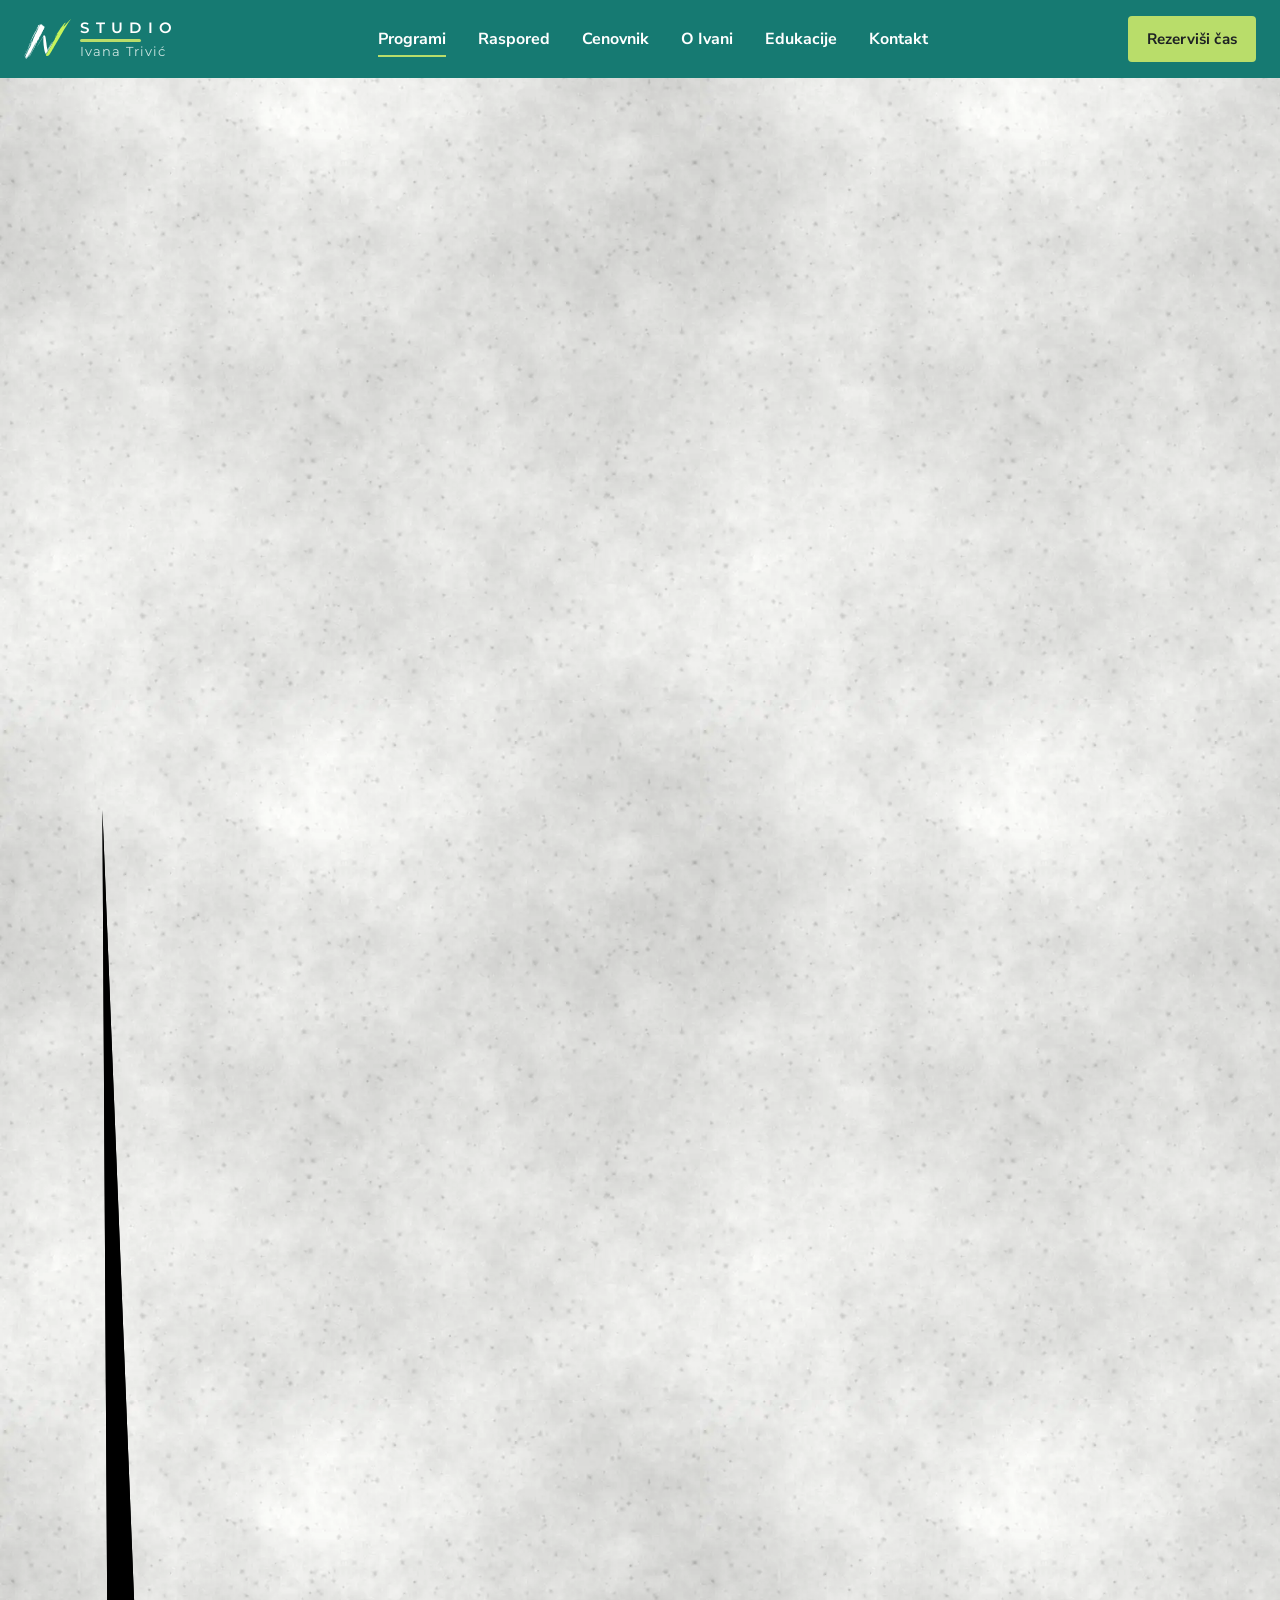
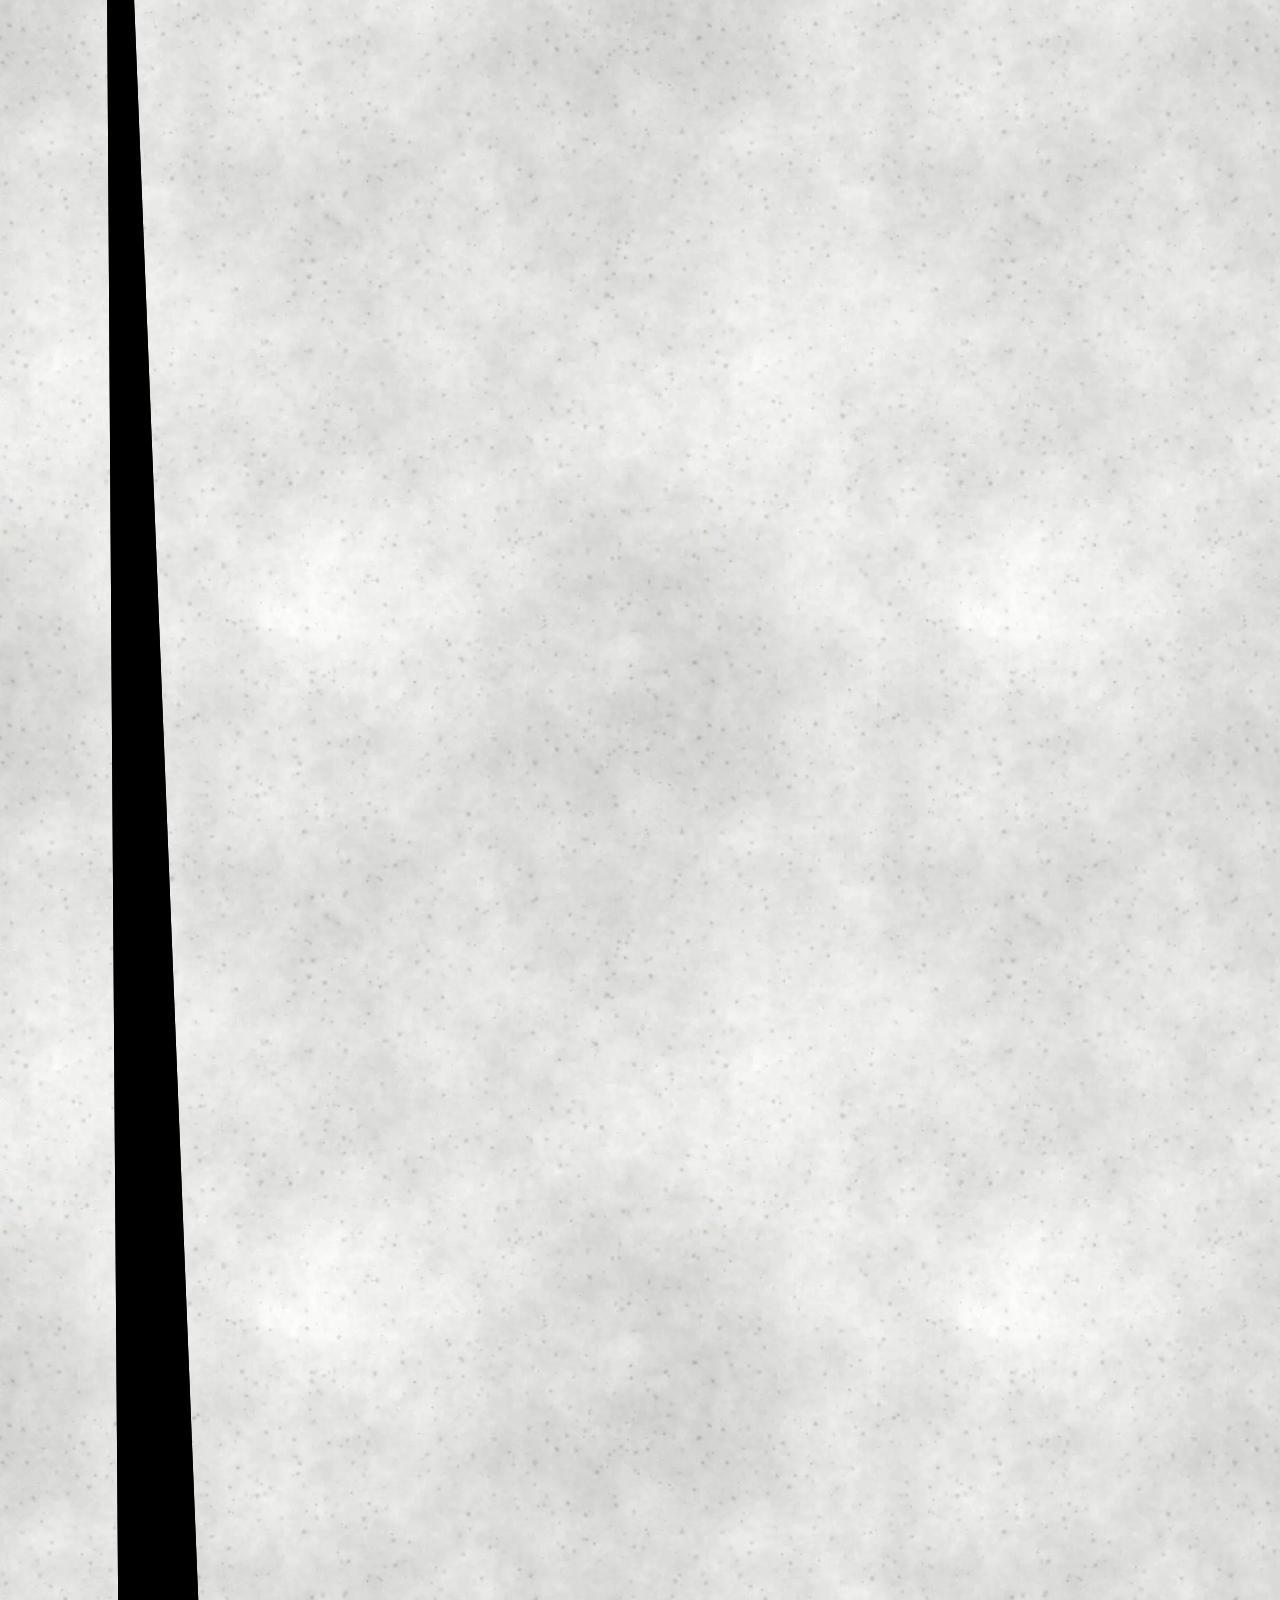
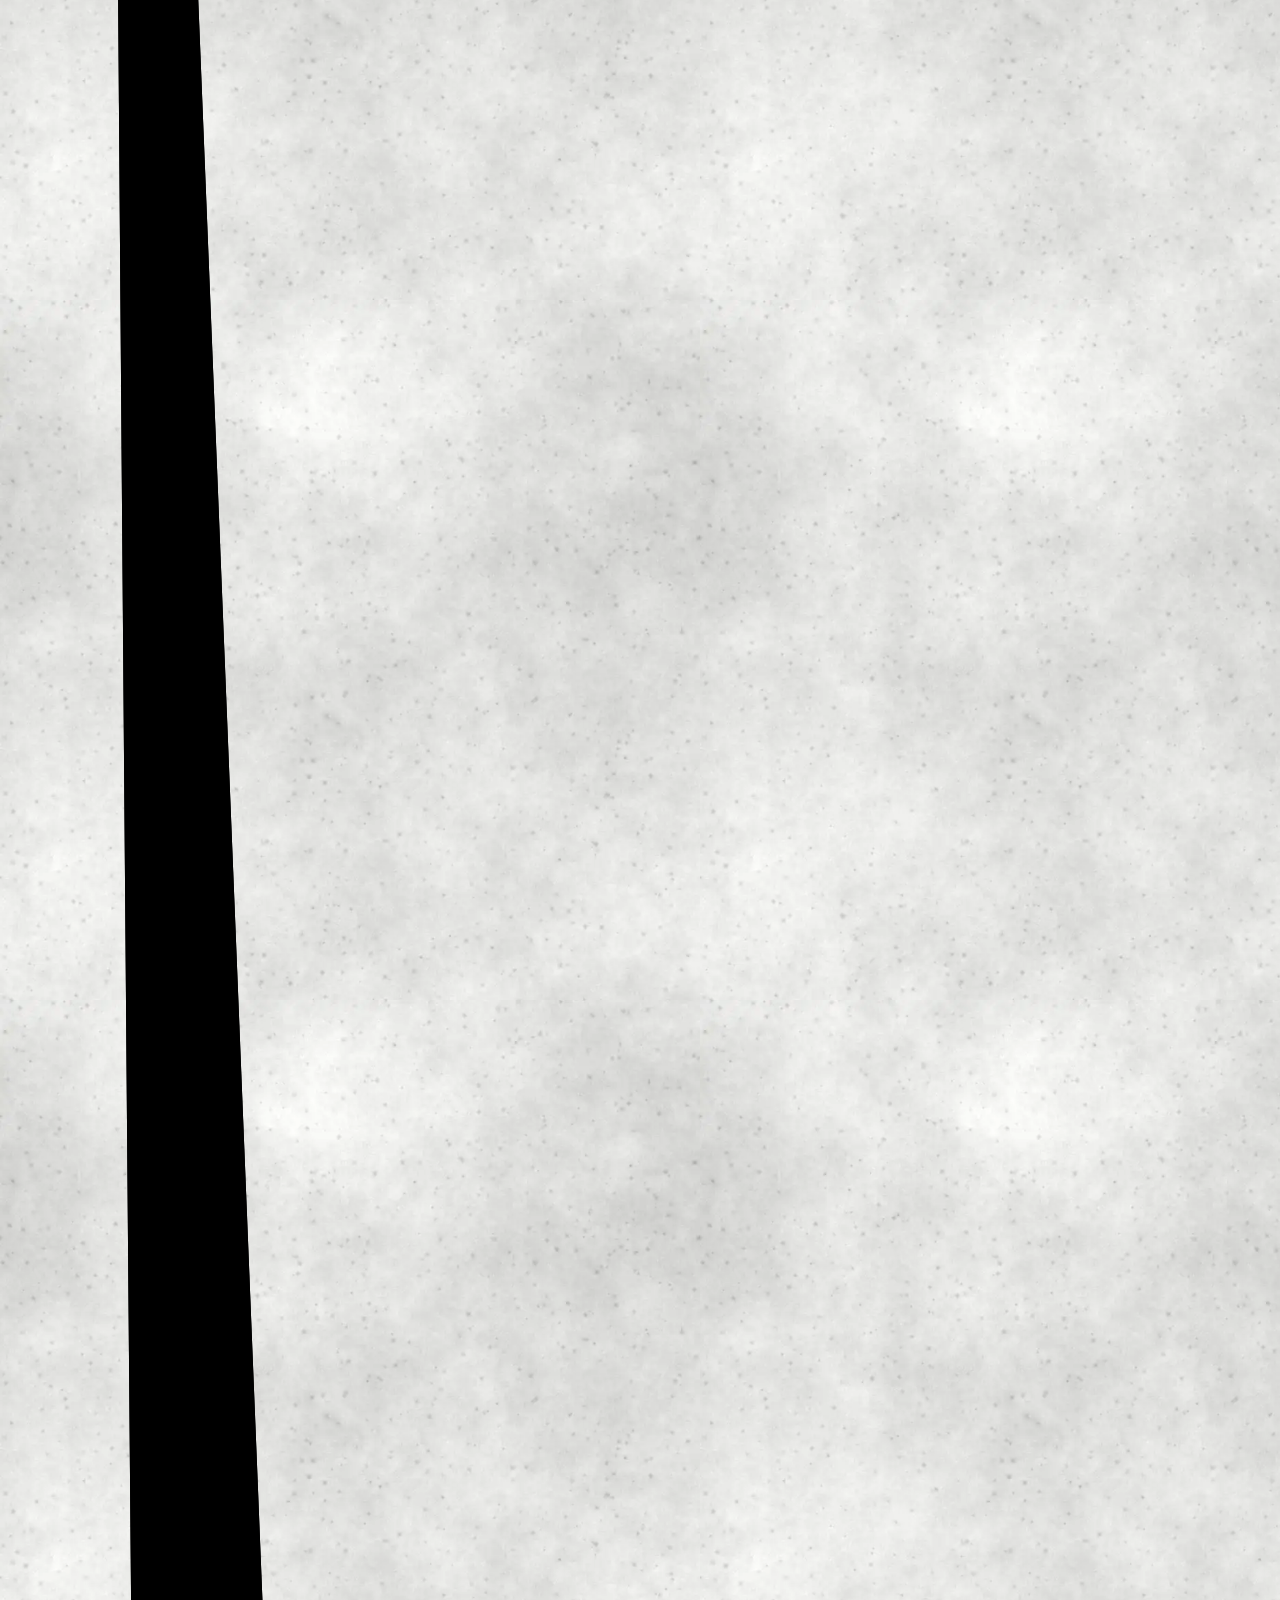
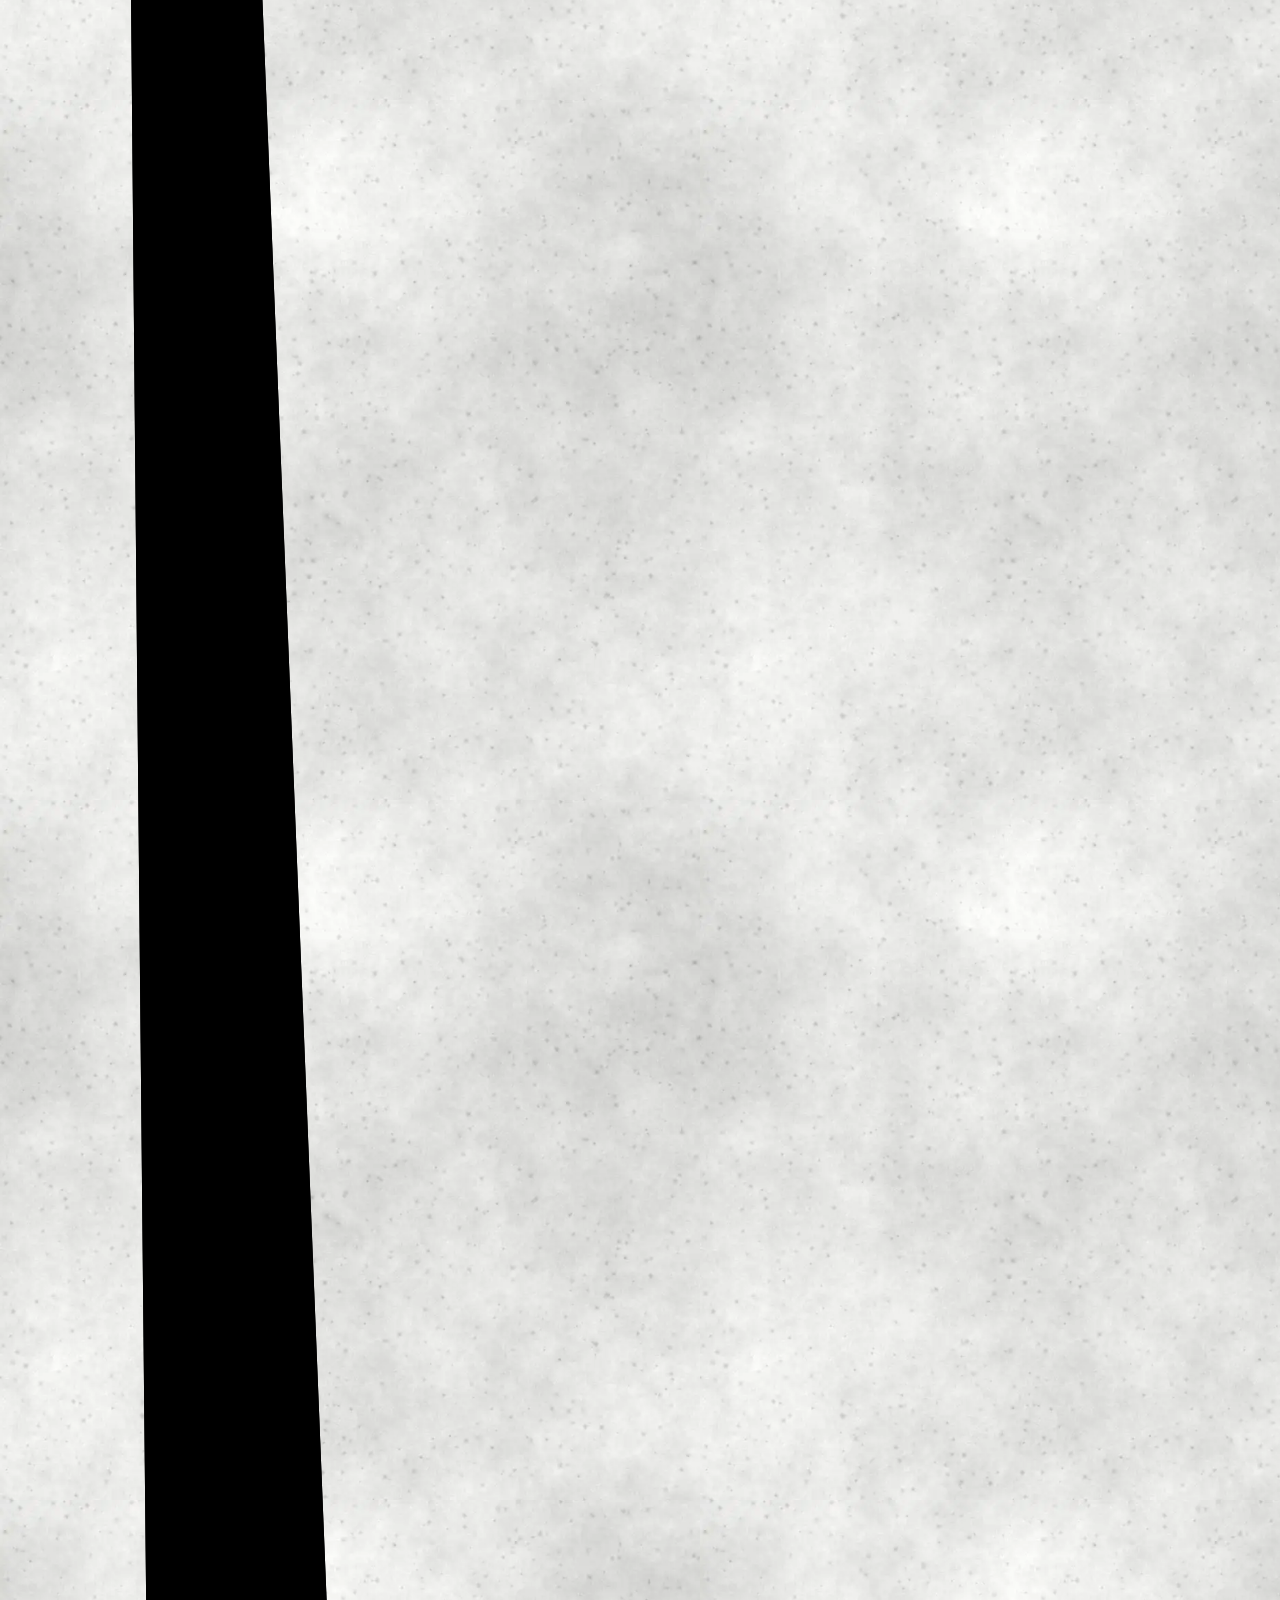
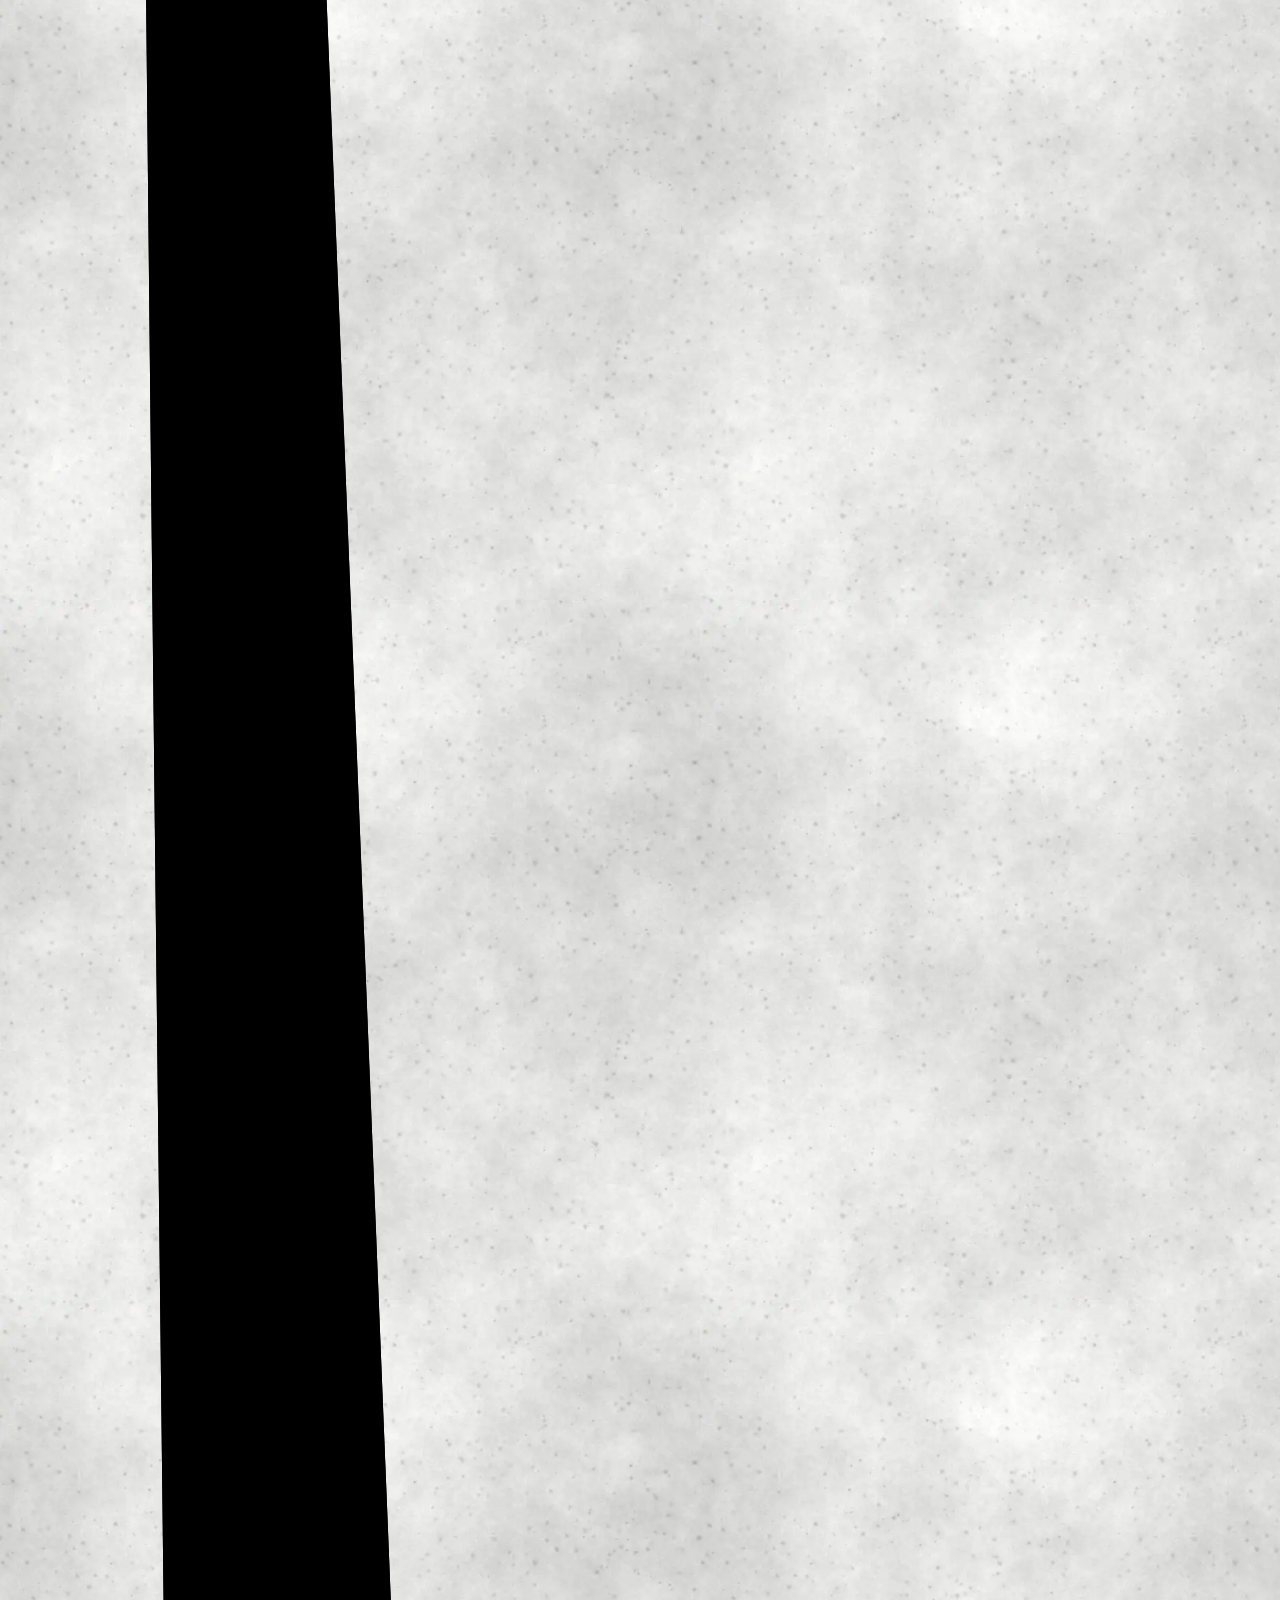
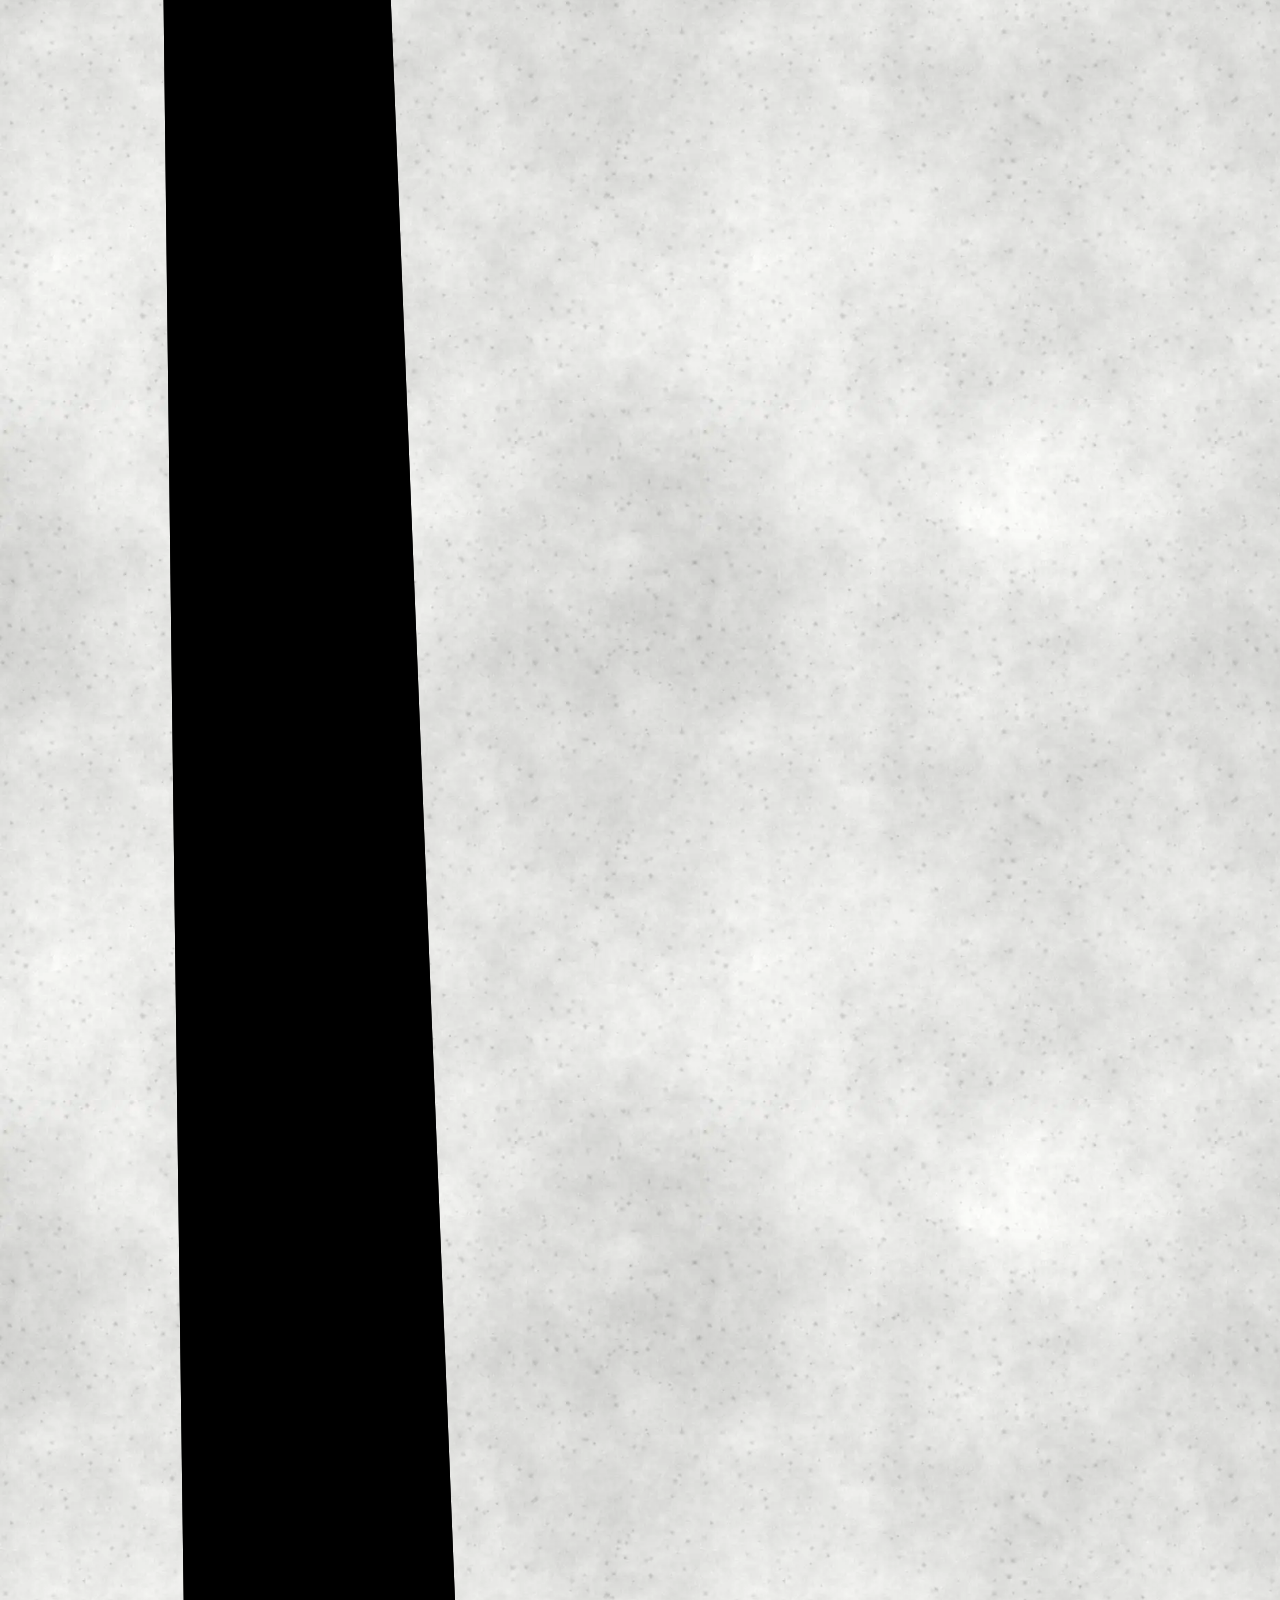
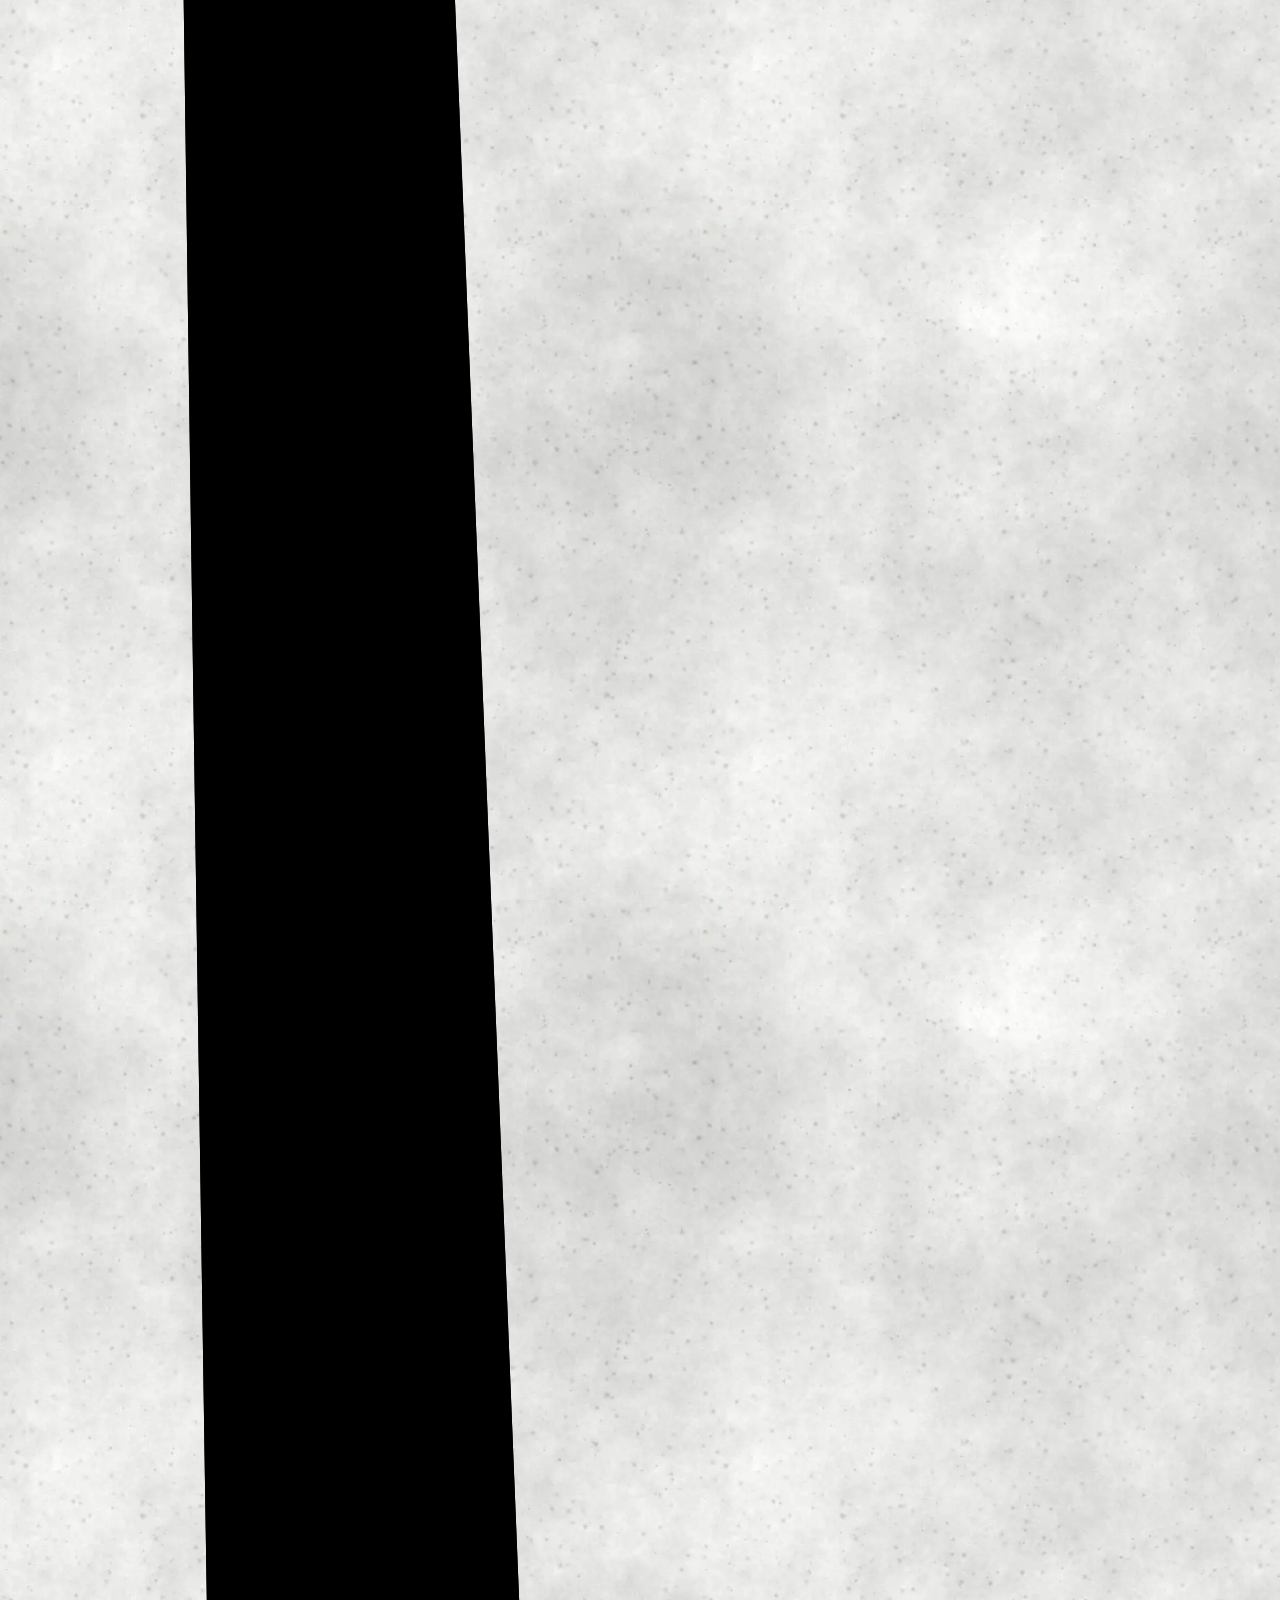
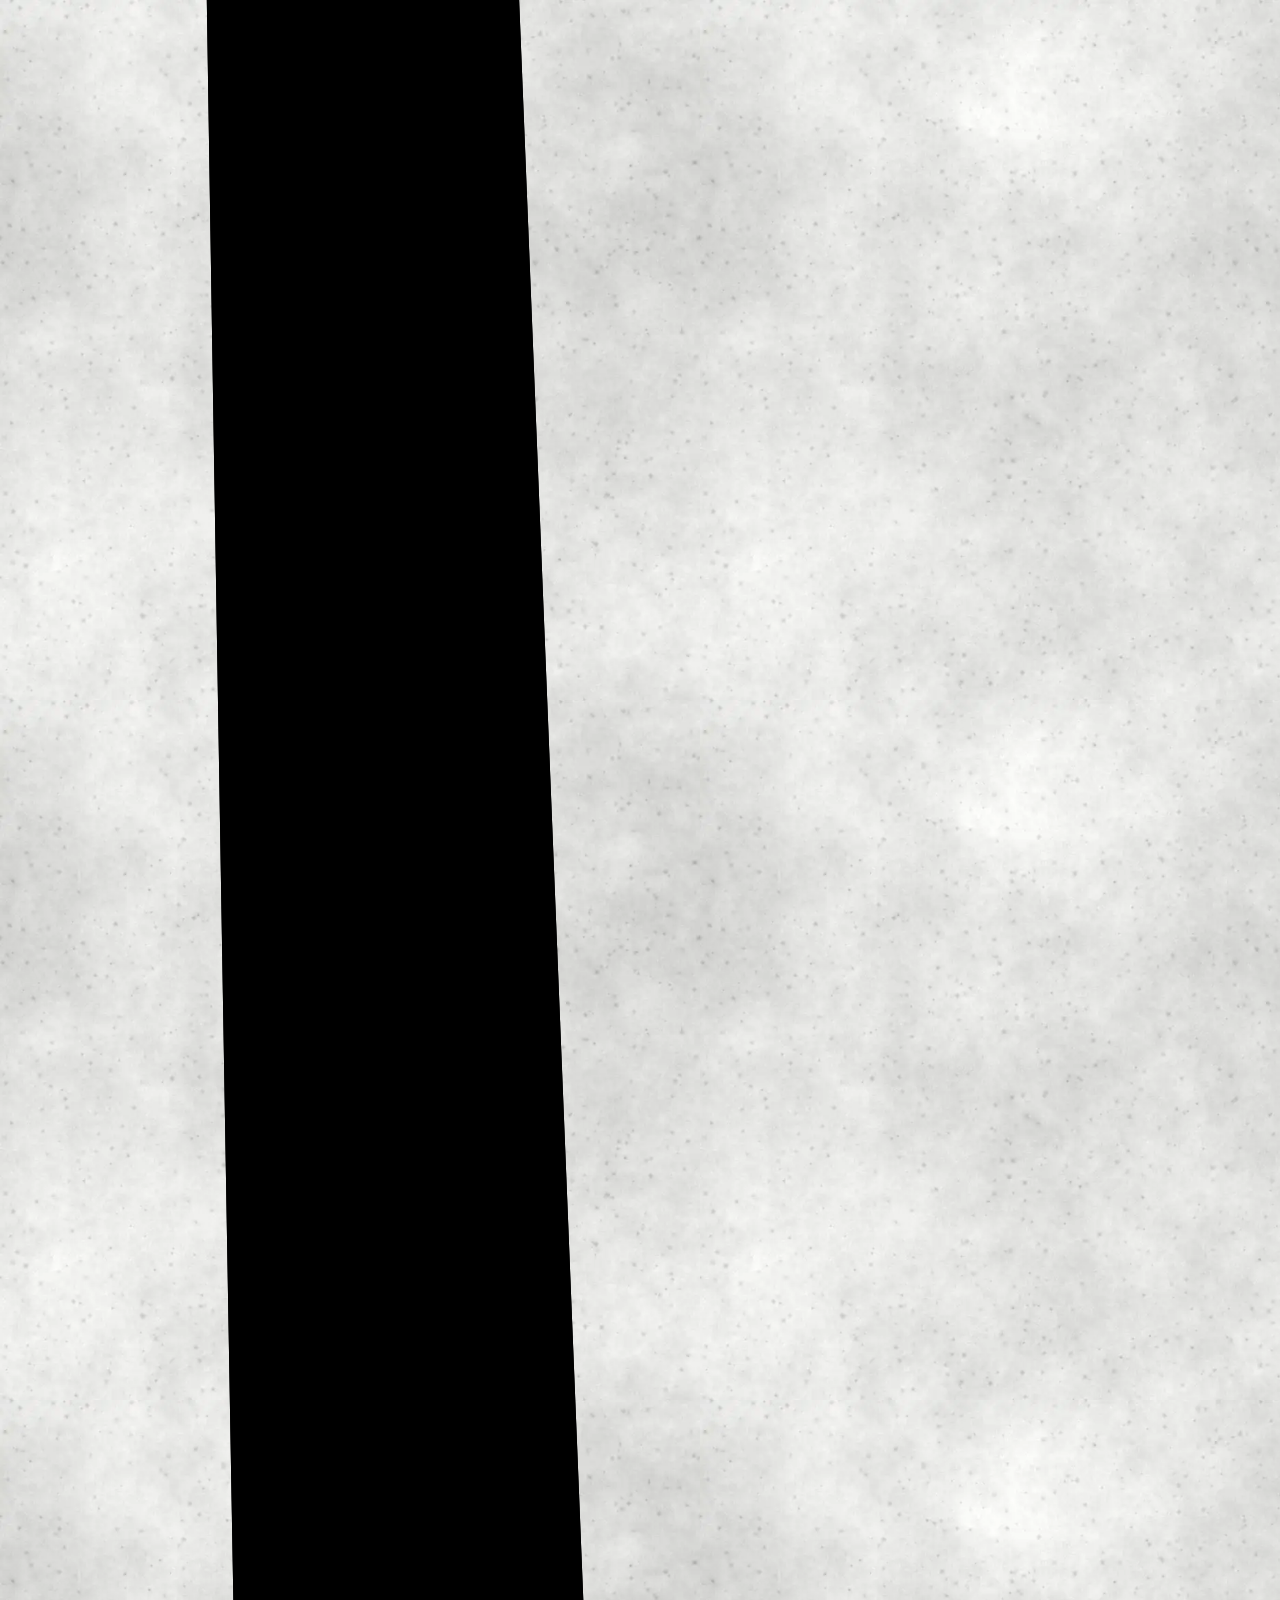
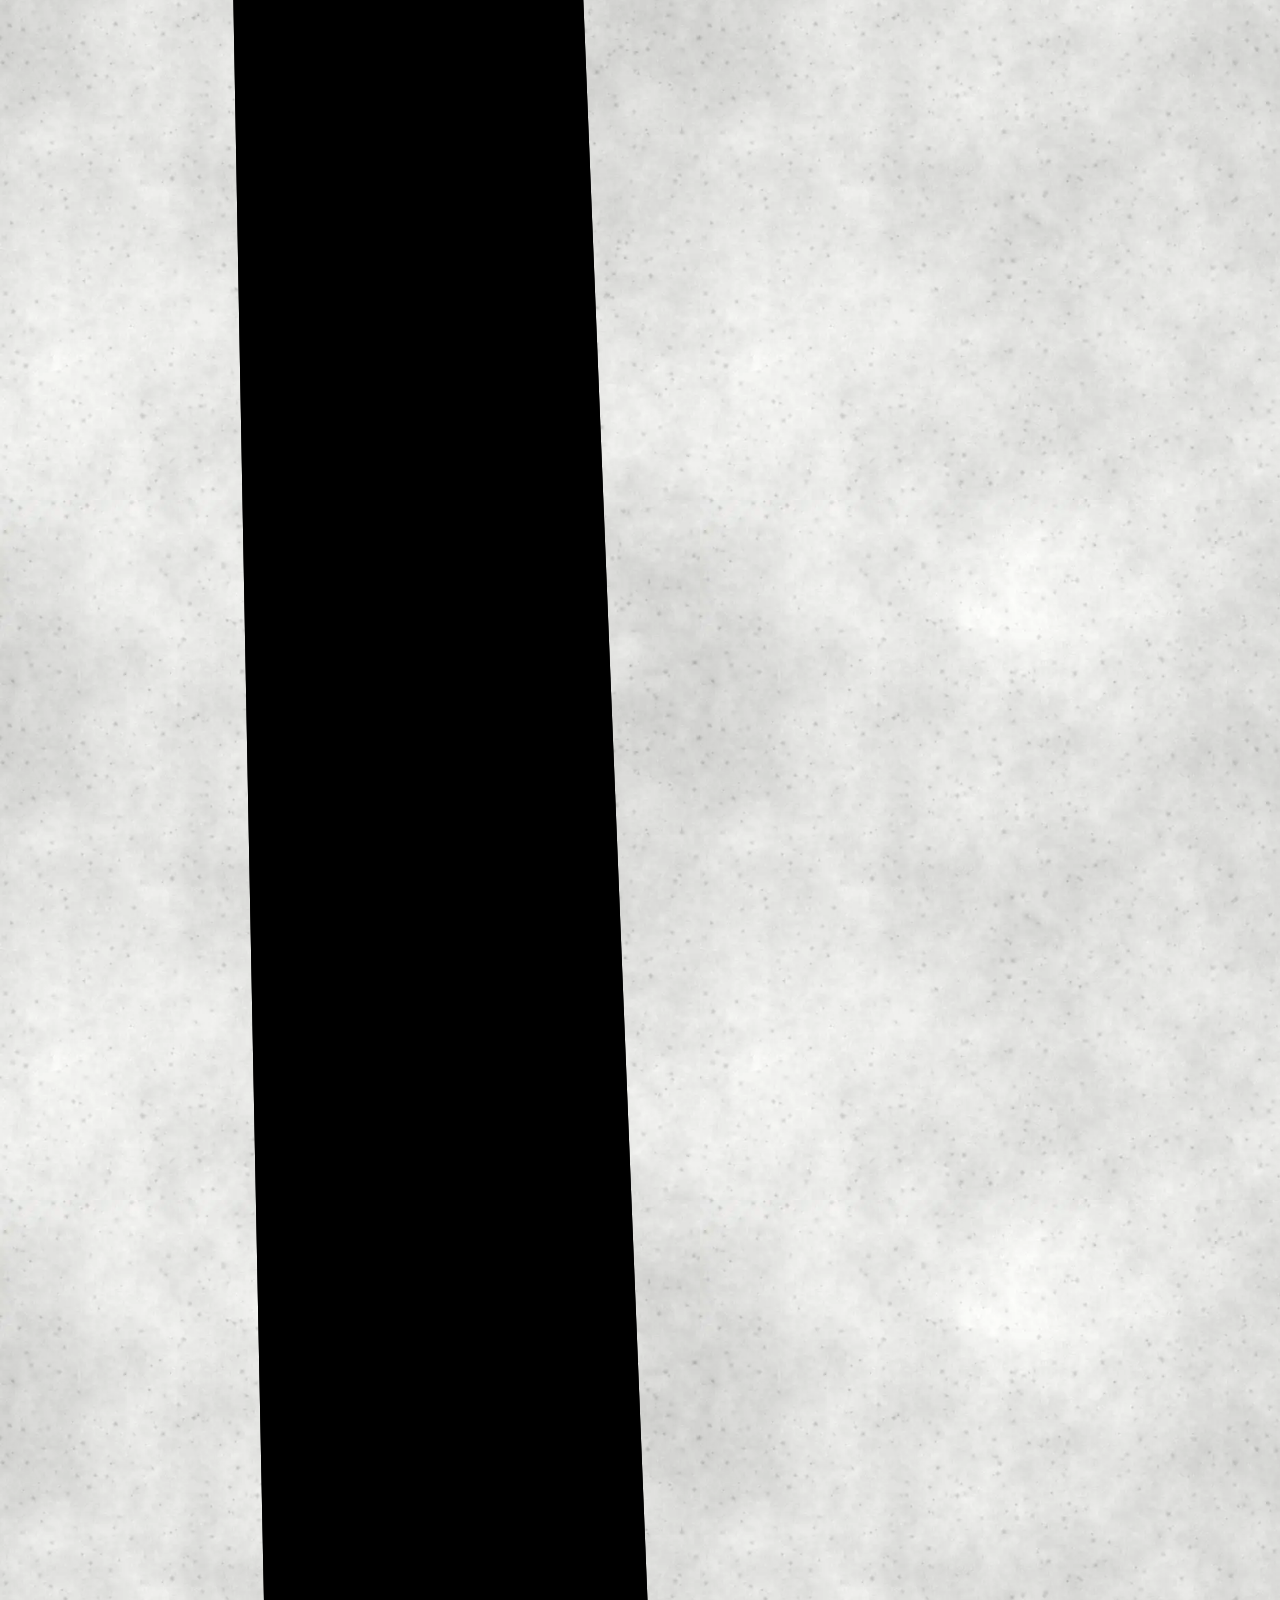
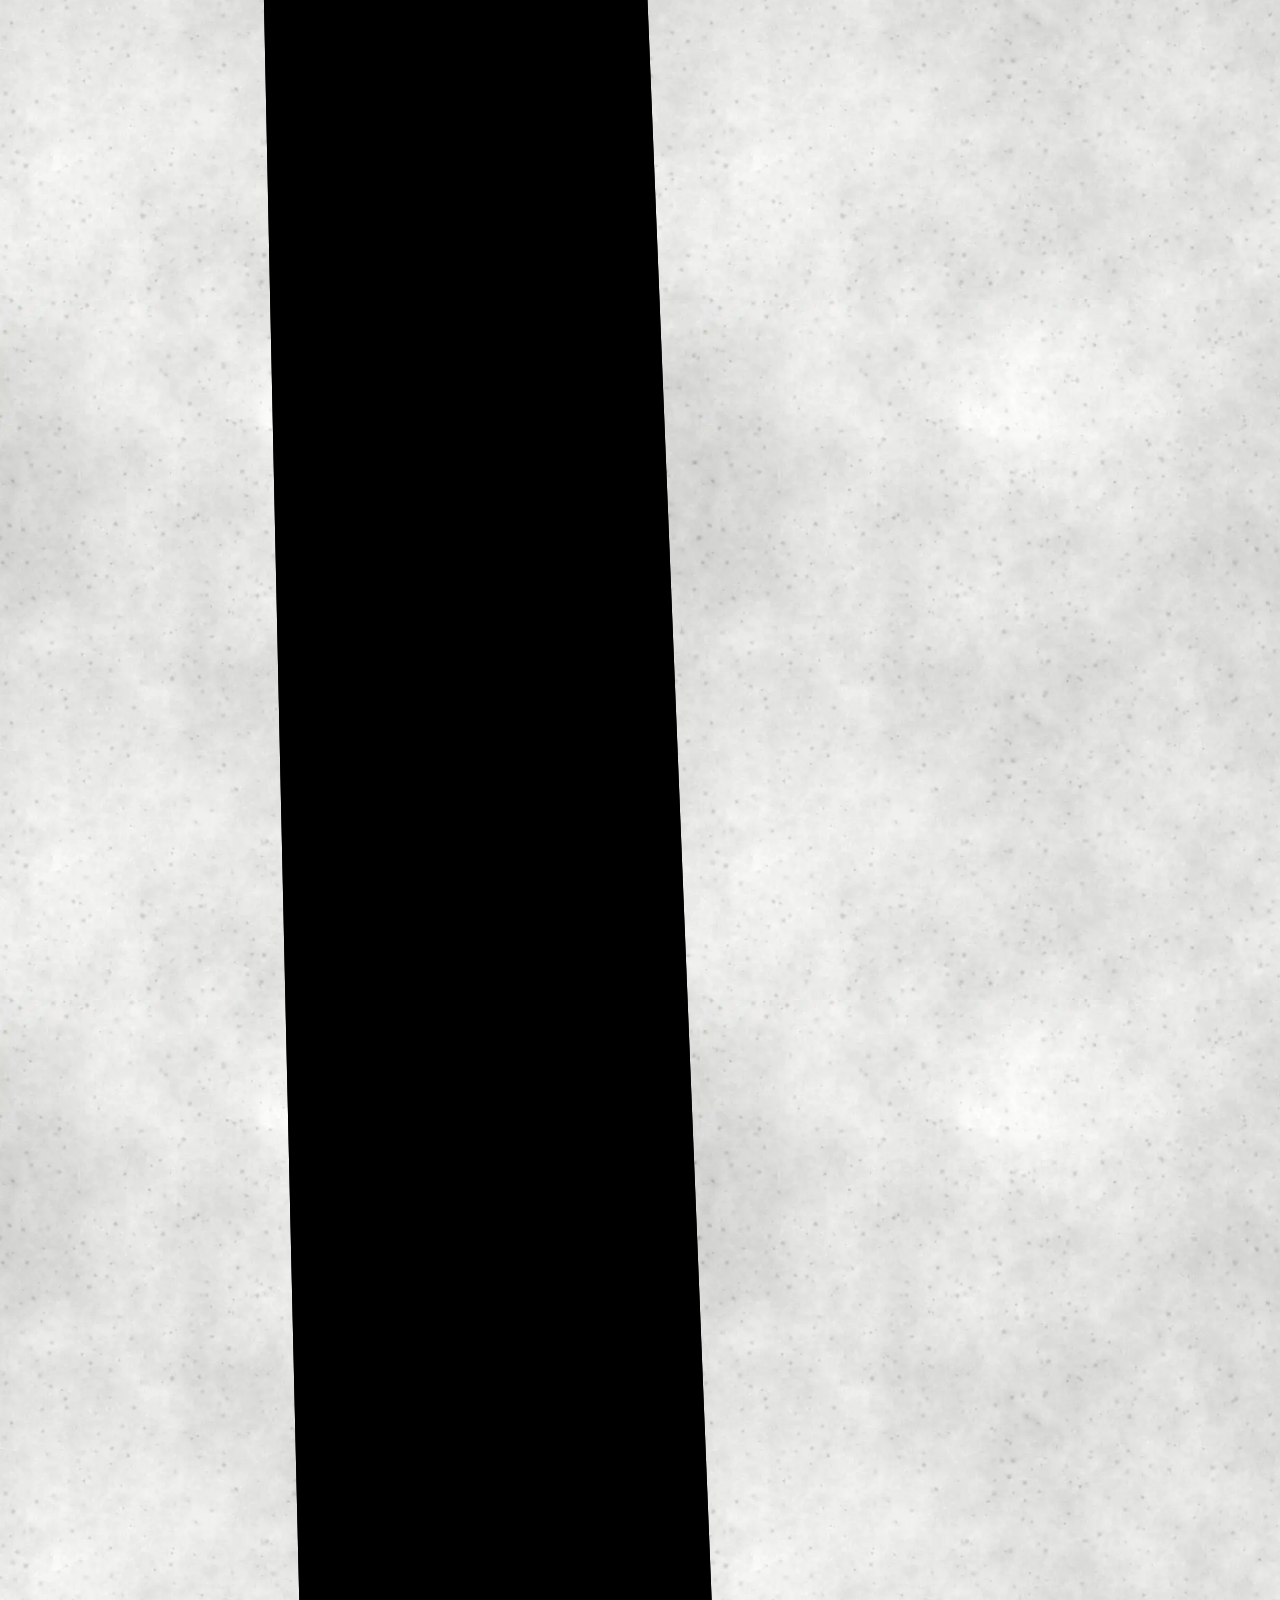
<file: programi.html>
<!DOCTYPE html>

<html lang="sr-Latn">
<head>
<meta charset="utf-8"/>
<meta content="width=device-width, initial-scale=1" name="viewport"/>
<title>Programi · Studio Ivana Trivić, Novi Sad</title>
<meta content="Svih 11 vrsta treninga u Studio Ivana Trivić: sprave, strunjača, rehab pilates, trudnice, deca, ACT za sportiste i online trening. Za koga je koji program i koliko košta." name="description"/>
<meta content="noindex, nofollow" name="robots"/>
<meta content="website" property="og:type"/>
<meta property="og:title" content="Programi · Studio Ivana Trivić, Novi Sad">
<meta property="og:description" content="Svih 11 vrsta treninga u Studio Ivana Trivić: sprave, strunjača, rehab pilates, trudnice, deca, ACT za sportiste i online trening. Za koga je koji program i koliko košta.">
<meta content="/assets/img/hero-og.jpg" property="og:image"/>
<meta content="sr_RS" property="og:locale"/>
<meta content="summary_large_image" name="twitter:card"/>
<meta content="#FAF5F1" name="theme-color"/>
<link href="data:image/svg+xml,%3Csvg xmlns='http://www.w3.org/2000/svg' viewBox='0 90 590 450'%3E%3Cpath d='M15 525C30 330 230 200 390 265' fill='none' stroke='%23767A80' stroke-width='34' stroke-linecap='round'/%3E%3Ccircle cx='268' cy='420' r='118' fill='%23C8735C'/%3E%3Ccircle cx='473' cy='317' r='49' fill='%23C8735C'/%3E%3C/svg%3E" rel="icon"/>
<link as="font" crossorigin="" href="/assets/fonts/montserrat-lat.woff2" rel="preload" type="font/woff2"/>
<link href="/assets/fonts.css" rel="stylesheet"/>
<link href="/assets/site.css" rel="stylesheet"/>
</head>
<body>
<a class="sr" href="#sadrzaj">Preskoči na sadržaj</a>
<header class="top" id="top">
<div class="wrap">
<a class="brand" href="/" aria-label="Studio Ivana Trivić, početna"><img class="iv-znak" src="/assets/img/iv-mark.svg" alt="" width="60" height="62"><span class="iv-rec"><b>STUDIO</b><i></i><small>Ivana Trivić</small></span></a>
<nav aria-label="Glavna navigacija" class="main">
<ul>
<li><a aria-current="page" href="/programi">Programi</a></li>
<li><a href="/#raspored">Raspored</a></li>
<li><a href="/cenovnik">Cenovnik</a></li>
<li><a href="/studio">O Ivani</a></li>
<li><a href="/edukacije">Edukacije</a></li>
<li><a href="/#kontakt">Kontakt</a></li>
</ul>
</nav>
<a class="btn btn-t" href="/#raspored">Rezerviši čas</a>
<button aria-controls="meni" aria-expanded="false" aria-label="Meni" class="menu-btn"><svg fill="none" height="24" stroke="currentColor" stroke-linecap="round" stroke-width="1.8" viewbox="0 0 24 24" width="24"><path d="M4 8h16M4 16h11"></path></svg></button>
</div>
</header>
<nav aria-label="Meni" class="meni" id="meni">
<ul>
<li><a href="/">Početna</a></li>
<li><a aria-current="page" href="/programi">Programi</a></li>
<li><a href="/#raspored">Raspored</a></li>
<li><a href="/cenovnik">Cenovnik</a></li>
<li><a href="/studio">O Ivani</a></li>
<li><a href="/edukacije">Edukacije</a></li>
<li><a href="/#kontakt">Kontakt</a></li>
</ul>
<a class="btn btn-t" href="/#raspored">Rezerviši probni čas</a>
<p class="meni-kontakt">[telefon] · Novi Sad</p>
</nav>
<main id="sadrzaj">
<section aria-labelledby="h1" class="p-hero">
<div class="wrap">
<h1 id="h1" class="fade d2">Sedam programa.</h1>
<p class="lead fade d2">Svaki program je opisan: za koga je, kako izgleda i koliko košta. Ako ne znaš odakle da kreneš, počni od probnog časa u mini grupi.</p>
<nav class="skok fade d3" aria-label="Programi"><a href="#sprave">STOTT PILATES: sprave</a><a href="#strunjace">STOTT PILATES: strunjače</a><a href="#rehabilitacija">Rehabilitacija</a><a href="#disanje">Disanje</a><a href="#fascija">Fascija</a><a href="#edukacija">Edukacija</a><a href="#online">Online</a></nav>
</div>
<div class="p-znak" aria-hidden="true"><svg class="iv-anim" viewBox="188 103 559 479" aria-hidden="true"><defs><clipPath id="pcp1"><rect class="cr1" x="188" y="103" width="559" height="479"/></clipPath><clipPath id="pcp2"><rect class="cr2" x="188" y="103" width="559" height="479"/></clipPath></defs><path class="p1" clip-path="url(#pcp1)" fill="#167A72" fill-rule="evenodd" d="M213.3 479.0 L212.0 480.3 L205.0 494.3 L205.3 496.7 L206.7 493.3 L208.7 491.3 L209.7 488.3 L211.7 486.3 L211.7 484.3 L213.7 481.3Z M257.3 388.0 L256.3 388.0 L255.0 389.3 L255.0 391.3 L248.0 403.3 L248.0 405.3 L244.0 413.3 L244.3 414.7 L245.7 413.3 L245.7 411.3 L249.7 406.3 L252.7 400.3 L252.7 398.3 L255.7 393.3 L255.7 391.3Z M428.3 297.0 L426.3 299.0 L424.3 299.0 L422.3 301.0 L421.0 301.3 L416.0 312.3 L414.0 314.3 L412.0 319.3 L406.0 328.3 L406.0 330.3 L396.0 344.3 L394.0 349.3 L390.0 354.3 L389.0 357.3 L387.0 359.3 L382.0 369.3 L379.0 372.3 L378.0 375.3 L375.0 378.3 L374.0 381.3 L372.0 383.3 L371.0 386.3 L369.0 388.3 L365.0 396.3 L363.0 398.3 L360.0 404.3 L358.0 406.3 L357.0 409.3 L353.0 414.3 L353.0 416.3 L351.0 418.3 L351.0 419.3 L347.0 424.3 L346.0 427.3 L344.0 429.3 L343.0 431.3 L343.0 433.3 L343.7 433.3 L343.7 431.3 L347.7 427.3 L352.7 417.3 L355.7 414.3 L358.7 408.3 L361.7 405.3 L361.7 404.3 L365.7 399.3 L366.7 396.3 L372.7 388.3 L374.7 383.3 L376.7 381.3 L379.7 375.3 L381.7 373.3 L382.7 371.3 L382.7 369.3 L385.7 366.3 L385.7 365.3 L390.7 359.3 L393.7 352.3 L399.7 344.3 L405.7 332.3 L408.7 329.3 L409.7 326.3 L411.7 324.3 L414.7 317.3 L417.3 314.7 L419.0 316.3 L419.0 322.3 L418.0 323.3 L418.0 374.3 L419.0 375.3 L419.0 390.3 L420.0 391.3 L420.0 404.3 L421.0 405.3 L421.0 414.3 L422.0 415.3 L422.0 422.3 L423.0 423.3 L423.0 429.3 L424.0 430.3 L424.0 435.3 L425.0 436.3 L425.0 445.3 L426.0 446.3 L426.0 451.3 L427.0 452.3 L427.0 457.3 L428.0 458.3 L428.0 463.3 L429.0 464.3 L429.0 468.3 L430.0 469.3 L430.0 474.3 L431.0 475.3 L432.0 484.3 L433.0 485.3 L433.0 487.3 L435.0 491.3 L435.0 494.3 L436.0 495.3 L436.0 498.3 L438.0 502.3 L438.0 505.3 L440.0 508.3 L440.0 510.3 L442.3 514.7 L444.3 514.7 L446.3 512.7 L447.0 513.3 L446.0 518.3 L447.3 519.7 L449.3 519.7 L449.7 518.3 L451.7 516.3 L451.7 515.3 L453.7 513.3 L459.7 500.3 L467.7 489.3 L467.7 487.3 L472.7 477.3 L476.7 472.3 L480.7 464.3 L483.3 461.7 L485.0 462.3 L483.0 467.3 L481.0 469.3 L481.0 471.3 L476.0 478.3 L474.0 483.3 L472.0 485.3 L470.0 490.3 L468.0 492.3 L466.0 496.3 L466.0 498.3 L462.0 503.3 L456.0 516.3 L454.0 518.3 L453.0 520.3 L453.0 522.3 L454.3 522.7 L455.7 521.3 L456.7 518.3 L458.7 516.3 L459.7 513.3 L461.7 511.3 L463.7 506.3 L465.7 504.3 L465.7 502.3 L467.7 500.3 L471.7 491.3 L473.7 489.3 L475.7 484.3 L477.7 482.3 L480.7 475.3 L482.7 473.3 L483.7 470.3 L487.7 465.3 L494.7 451.3 L497.7 448.3 L500.7 441.3 L502.7 439.3 L511.7 421.3 L513.7 419.3 L518.7 409.3 L518.7 406.3 L517.7 405.3 L519.7 403.3 L521.7 399.3 L521.7 397.3 L523.7 395.3 L527.7 386.3 L532.7 379.3 L534.7 374.3 L536.7 372.3 L540.7 364.3 L539.0 365.3 L539.0 366.3 L537.0 368.3 L537.0 369.3 L535.0 371.3 L535.0 372.3 L533.0 374.3 L531.0 378.3 L528.0 381.3 L528.0 382.3 L520.0 393.3 L519.0 396.3 L513.0 404.3 L511.0 409.3 L508.0 412.3 L507.0 415.3 L505.0 417.3 L500.0 427.3 L494.0 434.3 L489.0 444.3 L481.0 455.3 L476.0 465.3 L467.3 477.0 L466.7 475.3 L467.7 474.3 L468.7 469.3 L472.7 461.3 L474.7 459.3 L481.7 445.3 L483.7 443.3 L488.7 433.3 L490.7 431.3 L501.7 409.3 L503.7 407.3 L508.7 397.3 L513.7 390.3 L513.7 388.3 L515.7 384.3 L517.7 382.3 L519.7 377.3 L519.3 377.0 L517.0 379.3 L512.0 389.3 L510.0 391.3 L509.0 394.3 L505.0 399.3 L503.0 404.3 L501.0 406.3 L499.0 411.3 L497.0 413.3 L494.0 420.3 L492.0 422.3 L487.0 432.3 L485.0 434.3 L481.0 443.3 L479.0 445.3 L471.0 462.3 L467.3 467.0 L464.7 463.3 L464.7 460.3 L463.7 459.3 L463.7 454.3 L462.7 453.3 L462.7 449.3 L461.7 448.3 L460.7 437.3 L459.7 436.3 L459.7 432.3 L458.7 431.3 L458.7 424.3 L457.7 423.3 L457.7 416.3 L456.7 415.3 L456.7 408.3 L455.7 407.3 L455.7 400.3 L454.7 399.3 L454.7 391.3 L453.7 390.3 L453.7 384.3 L452.7 383.3 L452.7 377.3 L451.7 376.3 L451.7 371.3 L450.7 370.3 L450.7 364.3 L449.7 363.3 L449.7 356.3 L448.7 355.3 L448.7 350.3 L447.7 349.3 L447.7 342.3 L446.7 341.3 L446.7 335.3 L445.7 334.3 L445.7 329.3 L444.7 328.3 L444.7 323.3 L443.7 322.3 L443.7 318.3 L442.7 317.3 L442.7 315.3 L441.7 314.3 L441.7 312.3 L440.7 311.3 L439.7 306.3 L437.7 304.3 L437.7 303.3 L433.3 303.0 L431.7 300.3 L431.7 298.3 L430.3 297.0Z M395.3 166.0 L388.3 167.0 L385.3 170.0 L380.3 172.0 L380.0 173.3 L378.0 175.3 L377.0 178.3 L375.0 180.3 L375.0 181.3 L370.0 187.3 L370.0 192.3 L369.3 193.0 L365.3 193.0 L365.0 194.3 L362.3 197.0 L361.7 195.3 L363.7 192.3 L363.7 190.3 L365.7 188.3 L366.7 185.3 L371.7 178.3 L373.7 174.3 L373.7 172.3 L370.3 170.0 L369.3 171.0 L367.3 171.0 L364.0 174.3 L363.0 177.3 L360.3 180.0 L358.3 178.0 L357.3 178.0 L356.0 179.3 L351.0 189.3 L351.0 191.3 L350.0 193.3 L350.3 193.7 L353.7 190.3 L353.7 189.3 L356.3 186.7 L358.0 187.3 L357.0 189.3 L357.0 191.3 L355.0 193.3 L353.0 198.3 L351.0 200.3 L347.3 208.0 L344.3 209.0 L343.7 208.3 L344.7 207.3 L344.7 204.3 L345.7 203.3 L344.3 203.0 L342.0 206.3 L342.0 208.3 L339.0 214.3 L337.0 216.3 L336.0 221.3 L336.7 221.3 L336.7 219.3 L338.7 217.3 L338.7 216.3 L343.3 211.7 L344.0 212.3 L344.0 215.3 L343.0 216.3 L343.0 218.3 L339.0 224.3 L339.0 226.3 L337.0 228.3 L333.0 237.3 L331.0 239.3 L330.0 241.3 L330.0 243.3 L328.0 247.3 L326.0 249.3 L325.0 252.3 L323.0 254.3 L323.0 255.3 L321.0 256.3 L321.0 258.3 L318.3 261.0 L317.3 261.0 L317.0 262.3 L315.0 264.3 L315.0 268.3 L311.0 276.3 L307.0 280.3 L305.0 284.3 L305.0 287.3 L302.0 291.3 L297.0 301.3 L297.0 303.3 L295.0 305.3 L293.0 309.3 L293.0 311.3 L289.0 316.3 L289.0 320.3 L287.0 322.3 L283.0 330.3 L282.0 335.3 L278.0 341.3 L278.0 343.3 L263.0 373.3 L263.0 375.3 L261.0 378.3 L261.3 379.7 L262.7 379.3 L269.7 365.3 L273.7 361.3 L274.7 359.3 L274.7 356.3 L277.3 353.7 L278.7 353.3 L278.7 350.3 L281.7 344.3 L283.7 342.3 L284.7 340.3 L284.7 338.3 L286.7 334.3 L288.7 332.3 L288.7 330.3 L294.7 323.3 L296.7 319.3 L297.7 314.3 L300.7 310.3 L304.7 301.3 L307.3 297.7 L308.3 297.7 L310.3 299.7 L312.7 296.3 L312.7 294.3 L311.3 294.0 L310.3 295.0 L309.7 294.3 L310.7 289.3 L314.7 284.3 L314.7 282.3 L316.7 280.3 L316.7 279.3 L318.3 277.7 L321.7 277.3 L322.7 275.3 L322.7 271.3 L323.7 270.3 L322.7 268.3 L323.7 267.3 L323.7 265.3 L325.7 263.3 L326.7 260.3 L332.7 255.3 L332.7 253.3 L331.7 252.3 L331.7 249.3 L333.7 247.3 L340.7 233.3 L340.7 231.3 L345.7 226.3 L345.7 220.3 L348.3 217.7 L350.7 217.3 L350.7 213.3 L352.7 211.3 L353.7 208.3 L355.7 206.3 L355.7 205.3 L357.7 203.3 L360.3 198.7 L362.3 200.7 L364.3 200.7 L365.0 202.3 L361.3 206.0 L358.3 207.0 L357.0 209.3 L357.0 211.3 L356.0 212.3 L357.0 214.3 L357.0 217.3 L356.0 219.3 L353.0 222.3 L353.0 225.3 L352.0 226.3 L352.0 228.3 L349.0 231.3 L349.0 233.3 L347.0 236.3 L347.0 239.3 L343.0 243.3 L343.0 246.3 L339.0 254.3 L339.0 257.3 L335.0 261.3 L335.0 264.3 L331.0 271.3 L331.0 273.3 L329.0 276.3 L329.0 278.3 L325.3 282.0 L324.3 282.0 L323.0 283.3 L320.0 289.3 L320.0 295.3 L319.3 296.0 L318.3 294.0 L317.0 295.3 L317.0 296.3 L318.3 296.7 L319.0 298.3 L317.0 302.3 L315.0 304.3 L315.0 306.3 L314.0 308.3 L312.0 310.3 L312.0 312.3 L311.0 313.3 L311.0 318.3 L308.0 319.3 L308.0 321.3 L303.0 329.3 L303.0 334.3 L301.3 336.0 L300.3 336.0 L297.0 340.3 L298.0 342.3 L298.0 347.3 L296.0 349.3 L293.0 355.3 L295.0 356.3 L295.0 359.3 L290.3 364.0 L289.0 364.3 L290.0 365.3 L290.0 369.3 L289.0 370.3 L289.0 372.3 L286.0 374.3 L286.0 378.3 L283.3 383.0 L279.3 383.0 L277.3 385.0 L276.7 384.3 L276.7 381.3 L281.7 371.3 L283.7 369.3 L283.7 367.3 L286.7 364.3 L286.7 362.3 L287.7 361.3 L287.3 360.0 L283.3 365.0 L281.0 364.3 L282.0 365.3 L282.0 368.3 L281.0 370.3 L278.3 373.0 L276.3 372.0 L271.0 379.3 L269.0 383.3 L269.0 386.3 L267.0 390.3 L265.0 391.3 L265.0 394.3 L262.0 399.3 L262.0 401.3 L260.0 405.3 L256.3 409.0 L254.3 409.0 L252.0 411.3 L252.3 412.7 L253.3 411.7 L255.0 412.3 L255.0 415.3 L253.0 419.3 L251.3 421.0 L247.0 421.3 L247.0 423.3 L246.0 425.3 L247.3 425.7 L249.0 427.3 L249.0 428.3 L246.3 432.0 L244.3 432.0 L242.3 433.0 L240.0 435.3 L240.0 437.3 L243.3 436.7 L244.0 437.3 L244.0 439.3 L242.3 442.0 L241.3 442.0 L236.0 446.3 L236.0 448.3 L235.0 449.3 L235.3 449.7 L237.7 447.3 L238.3 445.7 L240.3 444.7 L241.0 445.3 L241.0 448.3 L240.0 449.3 L240.0 451.3 L238.0 453.3 L235.0 460.3 L233.0 462.3 L233.0 464.3 L231.0 468.3 L229.0 470.3 L226.3 475.0 L225.3 474.0 L222.0 476.3 L222.0 477.3 L223.3 478.7 L225.3 475.7 L226.0 476.3 L226.0 479.3 L225.0 480.3 L225.0 482.3 L223.0 484.3 L212.0 506.3 L212.0 508.3 L210.0 510.3 L208.0 515.3 L201.0 523.3 L201.0 526.3 L199.0 530.3 L197.0 532.3 L197.0 539.3 L194.0 545.3 L194.0 547.3 L192.0 551.3 L192.3 552.7 L193.7 551.3 L205.7 526.3 L207.7 524.3 L207.7 523.3 L209.7 522.3 L208.7 521.3 L208.7 518.3 L211.7 515.3 L214.7 509.3 L214.7 507.3 L219.7 500.3 L219.7 496.3 L223.7 491.3 L226.7 485.3 L226.7 482.3 L233.7 471.3 L233.7 466.3 L235.7 462.3 L240.7 457.3 L240.7 454.3 L243.7 449.3 L243.7 447.3 L245.7 443.3 L247.7 441.3 L251.7 433.3 L252.7 428.3 L254.7 426.3 L254.7 424.3 L258.7 416.3 L262.7 411.3 L262.7 405.3 L264.3 403.7 L267.7 402.3 L267.7 398.3 L266.7 397.3 L266.7 395.3 L269.7 390.3 L269.7 388.3 L271.7 386.3 L271.7 384.3 L273.7 383.3 L273.7 381.3 L276.3 376.7 L277.0 377.3 L277.0 380.3 L275.0 382.3 L274.0 387.3 L272.0 389.3 L272.3 390.7 L276.3 386.7 L277.0 387.3 L277.0 390.3 L279.0 392.3 L277.3 394.0 L276.3 394.0 L272.0 398.3 L272.0 400.3 L271.0 401.3 L273.3 401.7 L275.0 403.3 L275.0 404.3 L272.0 407.3 L272.0 410.3 L271.0 411.3 L271.0 413.3 L265.0 421.3 L265.0 422.3 L267.0 424.3 L267.0 426.3 L265.0 428.3 L264.0 430.3 L264.0 432.3 L262.3 434.0 L259.3 434.0 L258.0 435.3 L256.0 439.3 L257.3 439.7 L259.0 441.3 L259.0 442.3 L257.0 444.3 L254.3 450.0 L252.3 450.0 L250.0 452.3 L248.0 456.3 L248.0 459.3 L245.0 465.3 L241.0 469.3 L241.0 475.3 L237.0 483.3 L235.0 485.3 L233.0 490.3 L231.0 492.3 L231.0 494.3 L230.0 495.3 L230.0 497.3 L231.3 496.7 L232.0 498.3 L230.3 500.0 L228.3 500.0 L226.0 503.3 L225.0 508.3 L226.3 508.7 L227.0 510.3 L225.3 512.0 L223.3 512.0 L221.0 514.3 L217.0 522.3 L217.0 523.3 L218.3 523.7 L219.0 525.3 L217.3 526.0 L216.3 525.0 L215.0 526.3 L214.0 529.3 L212.0 531.3 L212.0 534.3 L211.0 535.3 L213.0 536.3 L212.0 541.3 L210.3 543.0 L208.3 542.0 L207.0 543.3 L207.0 547.3 L203.0 555.3 L204.3 556.7 L205.3 553.7 L207.0 554.3 L206.0 556.3 L206.0 558.3 L205.0 559.3 L205.0 562.3 L204.0 563.3 L207.3 563.7 L208.0 564.3 L208.0 565.3 L204.0 569.3 L204.3 571.7 L209.3 571.7 L211.7 567.3 L211.7 565.3 L213.7 563.3 L213.7 562.3 L217.7 558.3 L219.3 554.7 L221.0 555.3 L211.0 575.3 L213.3 577.7 L217.3 574.7 L219.3 574.7 L224.7 567.3 L224.7 566.3 L226.7 564.3 L226.7 562.3 L230.7 557.3 L233.7 550.3 L235.7 548.3 L238.7 542.3 L240.7 540.3 L242.7 534.3 L244.7 532.3 L245.7 529.3 L249.7 524.3 L252.7 517.3 L256.3 512.7 L257.0 513.3 L257.0 516.3 L255.0 520.3 L252.0 523.3 L248.0 531.3 L248.0 533.3 L244.0 541.3 L242.0 543.3 L240.0 548.3 L238.0 550.3 L238.0 552.3 L236.0 554.3 L231.0 565.3 L229.0 567.3 L229.3 568.7 L230.3 568.7 L232.7 566.3 L232.7 565.3 L240.7 554.3 L242.7 549.3 L250.7 538.3 L252.7 533.3 L254.7 531.3 L254.7 528.3 L256.7 524.3 L258.3 523.7 L260.7 521.3 L259.7 519.3 L259.7 517.3 L260.7 515.3 L265.7 509.3 L269.7 501.3 L269.7 499.3 L271.7 497.3 L271.7 496.3 L274.7 494.3 L276.7 490.3 L275.7 488.3 L277.7 484.3 L279.7 482.3 L279.7 480.3 L281.7 478.3 L283.7 474.3 L283.7 472.3 L285.7 470.3 L285.7 468.3 L291.7 456.3 L293.3 454.7 L295.7 454.3 L295.7 449.3 L298.7 445.3 L298.7 444.3 L300.3 443.7 L301.3 444.7 L302.7 443.3 L301.7 436.3 L304.3 431.7 L306.3 431.7 L307.7 430.3 L307.7 428.3 L308.7 427.3 L308.7 424.3 L309.7 422.3 L313.7 418.3 L314.7 416.3 L314.7 412.3 L319.7 406.3 L320.7 403.3 L325.7 396.3 L325.7 392.3 L327.7 388.3 L329.3 386.7 L331.3 386.7 L332.0 387.3 L332.0 389.3 L329.0 394.3 L329.0 396.3 L327.0 398.3 L327.0 400.3 L325.0 403.3 L325.0 405.3 L322.0 409.3 L322.0 411.3 L320.0 414.3 L320.0 416.3 L319.0 417.3 L319.0 422.3 L318.0 424.3 L315.0 427.3 L314.0 429.3 L314.0 432.3 L309.0 442.3 L307.0 444.3 L307.0 446.3 L305.0 450.3 L303.0 452.3 L298.0 464.3 L293.0 470.3 L293.0 472.3 L290.0 477.3 L290.0 479.3 L285.0 486.3 L281.0 494.3 L281.0 496.3 L279.0 500.3 L276.0 503.3 L275.0 505.3 L275.0 508.3 L274.0 510.3 L271.0 513.3 L267.0 521.3 L267.0 524.3 L263.0 529.3 L251.0 553.3 L251.3 554.7 L252.3 554.7 L252.7 553.3 L254.7 551.3 L254.7 549.3 L257.7 545.3 L257.7 544.3 L260.7 542.3 L261.7 540.3 L261.7 537.3 L266.7 531.3 L268.7 527.3 L268.7 525.3 L269.7 523.3 L272.7 520.3 L275.7 514.3 L275.7 512.3 L276.7 511.3 L276.7 509.3 L277.7 507.3 L282.7 501.3 L283.7 499.3 L283.7 497.3 L286.7 493.3 L286.7 491.3 L288.7 487.3 L290.7 485.3 L292.7 481.3 L294.7 480.3 L294.7 477.3 L295.7 475.3 L297.7 473.3 L304.7 459.3 L308.7 454.3 L308.7 449.3 L313.7 443.3 L314.7 440.3 L317.7 436.3 L317.7 434.3 L316.7 432.3 L319.7 426.3 L322.7 424.3 L322.7 420.3 L323.7 418.3 L325.3 416.7 L326.3 416.7 L329.7 412.3 L329.7 410.3 L327.7 408.3 L327.7 407.3 L334.7 393.3 L336.7 391.3 L336.7 389.3 L340.3 385.7 L341.3 385.7 L344.7 381.3 L344.3 378.0 L340.3 382.0 L339.7 381.3 L339.7 379.3 L341.7 375.3 L343.7 373.3 L344.7 371.3 L344.7 369.3 L346.7 367.3 L346.7 365.3 L348.7 363.3 L350.7 358.3 L353.3 355.7 L355.3 356.7 L357.7 354.3 L360.7 348.3 L360.7 344.3 L364.7 340.3 L365.7 338.3 L365.7 336.3 L368.7 332.3 L368.7 329.3 L367.3 330.0 L366.7 329.3 L367.7 326.3 L369.7 324.3 L375.7 311.3 L379.3 309.7 L379.7 308.3 L382.7 305.3 L382.7 303.3 L389.7 289.3 L392.7 286.3 L396.7 278.3 L396.7 276.3 L399.7 272.3 L399.7 267.3 L400.7 265.3 L407.7 258.3 L408.7 256.3 L408.7 254.3 L406.7 253.3 L406.7 251.3 L409.3 248.7 L411.3 248.7 L414.7 244.3 L413.7 237.3 L415.3 235.7 L418.3 235.7 L419.7 234.3 L420.7 231.3 L422.7 229.3 L422.7 226.3 L423.7 225.3 L422.7 223.3 L425.7 219.3 L426.7 216.3 L428.7 214.3 L428.7 209.3 L429.7 208.3 L429.7 206.3 L430.7 204.3 L432.7 202.3 L432.7 196.3 L429.3 193.0 L424.3 193.0 L422.7 191.3 L422.7 187.3 L421.3 186.0 L417.3 184.0 L413.3 184.0 L411.3 185.0 L409.7 182.3 L409.7 180.3 L408.7 179.3 L408.7 175.3 L403.3 172.0 L401.3 173.0 L399.3 173.0 L398.7 172.3 L398.7 168.3Z"/><path class="p2" clip-path="url(#pcp2)" fill="#B9DD6A" fill-rule="evenodd" d="M573.3 291.0 L571.0 292.3 L570.0 294.3 L570.0 298.3 L565.0 304.3 L564.0 309.3 L561.0 310.3 L559.0 315.3 L557.0 317.3 L556.0 319.3 L556.3 322.7 L559.7 318.3 L559.7 316.3 L560.7 314.3 L562.7 313.3 L562.7 312.3 L568.7 305.3 L569.7 300.3 L574.7 293.3 L574.7 292.3Z M742.3 107.0 L739.3 110.0 L738.3 110.0 L736.3 113.0 L735.0 113.3 L735.0 114.3 L731.3 119.0 L729.3 119.0 L724.0 122.3 L724.0 124.3 L723.0 126.3 L718.0 131.3 L718.0 132.3 L708.3 143.0 L705.3 144.0 L704.0 145.3 L704.0 146.3 L702.3 147.0 L699.0 150.3 L697.0 154.3 L689.0 163.3 L689.0 164.3 L682.3 171.0 L681.3 171.0 L681.0 172.3 L677.0 176.3 L677.0 177.3 L675.0 179.3 L673.0 183.3 L669.3 185.0 L665.0 189.3 L665.0 190.3 L661.3 193.0 L659.7 191.3 L659.7 188.3 L662.7 183.3 L662.7 181.3 L665.7 179.3 L667.7 173.3 L672.7 167.3 L676.7 159.3 L679.7 156.3 L680.7 154.3 L680.7 150.3 L682.7 147.3 L681.3 146.0 L678.3 149.0 L674.3 151.0 L672.3 151.0 L668.0 155.3 L666.0 159.3 L661.0 163.3 L661.0 164.3 L658.0 167.3 L658.0 168.3 L654.0 172.3 L651.0 178.3 L646.0 183.3 L646.0 184.3 L643.0 187.3 L643.0 188.3 L638.0 193.3 L637.0 196.3 L633.0 200.3 L631.0 204.3 L627.3 208.0 L626.0 208.3 L624.0 213.3 L619.0 219.3 L618.0 222.3 L612.0 230.3 L611.0 233.3 L607.0 237.3 L607.0 239.3 L601.0 247.3 L599.0 252.3 L596.0 255.3 L596.0 257.3 L590.0 264.3 L588.0 268.3 L585.0 271.3 L583.0 276.3 L579.0 280.3 L577.0 284.3 L577.3 287.7 L579.3 287.7 L583.3 285.7 L584.7 282.3 L586.3 280.7 L587.0 281.3 L587.0 283.3 L586.0 284.3 L585.0 289.3 L582.0 292.3 L581.0 295.3 L576.0 301.3 L573.0 308.3 L570.0 310.3 L562.0 326.3 L559.0 329.3 L556.0 336.3 L552.0 341.3 L551.3 344.7 L556.7 337.3 L556.7 336.3 L560.3 332.7 L561.0 333.3 L560.0 334.3 L560.0 336.3 L555.0 343.3 L553.0 348.3 L547.0 356.3 L547.0 358.3 L545.0 360.3 L544.0 363.3 L539.0 370.3 L537.0 375.3 L535.0 377.3 L534.0 380.3 L528.0 389.3 L528.0 394.3 L513.0 424.3 L511.0 426.3 L509.0 431.3 L507.0 433.3 L503.0 442.3 L501.0 444.3 L500.0 447.3 L495.0 454.3 L488.0 468.3 L485.0 471.3 L482.0 478.3 L480.0 480.3 L478.0 485.3 L476.0 487.3 L474.0 492.3 L472.0 494.3 L466.0 507.3 L464.0 509.3 L463.0 512.3 L461.0 514.3 L457.0 522.3 L454.3 525.0 L453.3 525.0 L451.3 523.0 L445.0 520.3 L447.0 522.3 L447.0 524.3 L446.0 525.3 L446.3 528.7 L447.7 528.3 L447.7 526.3 L450.0 524.0 L452.0 525.3 L452.0 527.3 L450.0 529.3 L450.0 531.3 L449.0 532.3 L449.0 538.3 L452.0 540.3 L452.0 542.3 L456.3 546.7 L458.3 546.7 L459.3 545.7 L469.3 545.7 L471.3 543.7 L476.3 542.7 L476.7 541.3 L479.3 538.7 L484.3 537.7 L487.7 534.3 L490.7 528.3 L494.7 524.3 L495.7 522.3 L495.7 520.3 L502.7 512.3 L502.7 510.3 L504.7 508.3 L505.7 505.3 L507.7 503.3 L511.7 495.3 L513.7 494.3 L513.7 491.3 L514.7 489.3 L518.7 485.3 L520.7 481.3 L520.7 479.3 L521.7 477.3 L524.7 474.3 L531.7 460.3 L536.7 455.3 L540.7 447.3 L540.7 445.3 L542.7 441.3 L545.7 438.3 L545.7 436.3 L548.7 430.3 L550.7 428.3 L550.7 426.3 L553.7 423.3 L553.7 422.3 L557.7 417.3 L559.7 412.3 L561.7 410.3 L564.7 404.3 L564.7 402.3 L566.7 400.3 L569.7 394.3 L571.7 392.3 L579.7 376.3 L585.7 368.3 L589.7 359.3 L593.7 355.3 L596.7 348.3 L599.7 344.3 L599.7 342.3 L601.7 338.3 L604.7 335.3 L607.7 329.3 L609.7 327.3 L611.7 322.3 L613.7 320.3 L615.7 315.3 L617.7 313.3 L617.7 311.3 L619.7 309.3 L622.7 302.3 L624.7 300.3 L624.7 298.3 L631.7 288.3 L631.7 286.3 L635.7 281.3 L638.7 275.3 L638.7 273.3 L642.7 269.3 L644.7 263.3 L648.7 258.3 L649.7 255.3 L652.7 252.3 L652.7 250.3 L654.7 246.3 L660.7 238.3 L662.7 234.3 L662.7 232.3 L667.7 226.3 L674.7 212.3 L684.7 198.3 L687.7 191.3 L692.7 185.3 L694.7 180.3 L698.7 175.3 L699.7 172.3 L703.7 168.3 L706.7 161.3 L709.7 158.3 L713.7 150.3 L717.7 146.3 L718.7 143.3 L720.7 142.3 L721.7 139.3 L729.7 128.3 L732.7 121.3 L739.7 114.3 L739.7 111.3 L742.7 108.3Z"/></svg></div>
</section>
<section class="blok" id="sprave" aria-labelledby="h-sprave"><div class="wrap soba-split">
<figure class="soba-slika r-img r"><img src="/assets/img/mini-grupa.webp" alt="Mini grupa na reformerima" loading="lazy"></figure>
<div class="soba-tekst"><h2 id="h-sprave" class="r">STOTT PILATES: sprave</h2><p class="lead r">Reformer, Cadillac i ostale STOTT PILATES sprave. Opruge daju otpor i podršku, pa sprave odgovaraju i početniku i sportisti.</p><ul class="prog-lista"><li id="individualni" class="r"><div class="pl-glava"><h3>Individualni trening</h3><b class="pl-cena">od 29 € po času</b></div><p>Ceo čas je samo tvoj: Ivana prati tvoje telo, disanje i tempo.</p><p class="pl-za">Za najbrži napredak, povredu ili poseban cilj.</p><a class="pl-link" href="/#kontakt">Dogovori termin →</a></li><li id="duo-trio" class="r"><div class="pl-glava"><h3>Duo i trio</h3><b class="pl-cena">duo od 20 €, trio od 18 €</b></div><p>Privatan čas u društvu, a pažnja je i dalje na svakom od vas.</p><p class="pl-za">Za parove i male ekipe.</p><a class="pl-link" href="/#kontakt">Dogovori termin →</a></li><li id="mini-grupe" class="r"><div class="pl-glava"><h3>Mini grupe</h3><b class="pl-cena">od 13,75 € po času</b></div><p>Mala grupa na spravama, najviše pet osoba.</p><p class="pl-za">Za sve nivoe, idealno za prvi susret sa STOTT PILATES-om.</p><a class="pl-link" href="/#raspored">Rezerviši →</a></li></ul></div></div></section>
<section class="blok" id="strunjace" aria-labelledby="h-strunjace"><div class="wrap soba-split obrnuto">
<figure class="soba-slika r-img r"><img src="/assets/img/strunjaca.webp" alt="Grupni trening na strunjači" loading="lazy"></figure>
<div class="soba-tekst"><h2 id="h-strunjace" class="r">STOTT PILATES: strunjače</h2><p class="lead r">Klasičan STOTT PILATES na strunjači, sa loptama, obručima i valjcima.</p><ul class="prog-lista"><li id="grupa" class="r"><div class="pl-glava"><h3>Grupni pilates</h3><b class="pl-cena">6.000 din mesečno</b></div><p>Jačanje dubokih mišića, pravilno držanje i disanje, uz rekvizite.</p><p class="pl-za">Za redovan trening u grupi, po pristupačnoj ceni.</p><a class="pl-link" href="/#raspored">Rezerviši →</a></li></ul></div></div></section>
<section class="blok" id="rehabilitacija" aria-labelledby="h-rehabilitacija"><div class="wrap soba-split">
<figure class="soba-slika r-img r"><img src="/assets/img/rehab.webp" alt="Instruktorka koriguje vežbu na Cadillac spravi" loading="lazy"></figure>
<div class="soba-tekst"><h2 id="h-rehabilitacija" class="r">Rehabilitacija</h2><p class="lead r">Krećemo od tačke na kojoj si sada, u dogovoru sa tvojim lekarom ili fizioterapeutom.</p><ul class="prog-lista"><li id="rehab" class="r"><div class="pl-glava"><h3>Rehab pilates</h3><b class="pl-cena">kao individualni</b></div><p>Program po meri za leđa, vrat, kolena ili oporavak posle povrede.</p><p class="pl-za">Za sve sa bolom, povredom ili posle operacije.</p><a class="pl-link" href="/#kontakt">Javi se →</a></li><li id="posturalna" class="r"><div class="pl-glava"><h3>Posturalna analiza</h3><b class="pl-cena">6.000 din</b></div><p>Pregled držanja i obrazaca pokreta, sa jasnim planom šta i zašto da radiš.</p><p class="pl-za">Za svakog ko počinje ozbiljnije.</p><a class="pl-link" href="/#kontakt">Zakaži →</a></li></ul></div></div></section>
<section class="blok" id="disanje" aria-labelledby="h-disanje"><div class="wrap soba-split obrnuto">
<figure class="soba-slika r-img r"><img src="/assets/img/individualni.webp" alt="Vežba na ladder barrel spravi" loading="lazy"></figure>
<div class="soba-tekst"><h2 id="h-disanje" class="r">Disanje</h2><p class="lead r">Dah je prvi pokret. Kad ga razumeš, lakše je i telu i glavi.</p><ul class="prog-lista"><li id="radionice-disanja" class="r"><div class="pl-glava"><h3>Radionice svesnog disanja</h3><b class="pl-cena">[cena]</b></div><p>Kako dah utiče na pokret, napetost i mir. Za vežbače i instruktore.</p><p class="pl-za">Za sve kojima treba više mira i bolja kontrola.</p><a class="pl-link" href="/#kontakt">Prijavi se →</a></li><li id="dah-individualno" class="r"><div class="pl-glava"><h3>Individualni rad na dahu</h3><b class="pl-cena">po dogovoru</b></div><p>Disanje uključeno u tvoj trening, korak po korak.</p><p class="pl-za">Za oporavak, stres i bolje držanje.</p><a class="pl-link" href="/#kontakt">Javi se →</a></li></ul></div></div></section>
<section class="blok" id="fascija" aria-labelledby="h-fascija"><div class="wrap soba-split">
<figure class="soba-slika r-img r"><img src="/assets/img/duo.webp" alt="Vežba na stability chair spravi" loading="lazy"></figure>
<div class="soba-tekst"><h2 id="h-fascija" class="r">Fascija</h2><p class="lead r">Vezivno tkivo koje drži telo na okupu. Kad je opušteno i pokretno, pokret je lakši.</p><ul class="prog-lista"><li id="fascija-rad" class="r"><div class="pl-glava"><h3>Rad sa fascijom</h3><b class="pl-cena">[cena]</b></div><p>Valjci i loptice po metodi The Roll Model: samomasaža, pokretljivost i oporavak.</p><p class="pl-za">Za ukočenost, sportiste i oporavak posle treninga.</p><a class="pl-link" href="/#kontakt">Javi se →</a></li></ul></div></div></section>
<section class="blok" id="edukacija" aria-labelledby="h-edukacija"><div class="wrap soba-split obrnuto">
<figure class="soba-slika r-img r"><img src="/assets/img/edu.webp" alt="Vežba na Cadillac spravi" loading="lazy"></figure>
<div class="soba-tekst"><h2 id="h-edukacija" class="r">Edukacija</h2><p class="lead r">Reformer edukacija i radionice za instruktore, u studiju u kom se STOTT PILATES radi svaki dan.</p><ul class="prog-lista"><li id="reformer-edu" class="r"><div class="pl-glava"><h3>Reformer edukacija</h3><b class="pl-cena">[cena]</b></div><p>42 sata u 6 dana: teorija, praksa na spravama i rad sa klijentima.</p><p class="pl-za">Za instruktore i one koji to žele da postanu.</p><a class="pl-link" href="/edukacije">Sve o edukaciji →</a></li></ul></div></div></section>
<section class="blok" id="online" aria-labelledby="h-online"><div class="wrap soba-split">
<figure class="soba-slika r-img r"><img src="/assets/img/reformer-grupa.webp" alt="Vežba na reformeru" loading="lazy"></figure>
<div class="soba-tekst"><h2 id="h-online" class="r">Online</h2><p class="lead r">Kad ne možeš da dođeš, trening dolazi kod tebe.</p><ul class="prog-lista"><li id="online-trening" class="r"><div class="pl-glava"><h3>Online trening po meri</h3><b class="pl-cena">1.200 din · 2+ po 1.000</b></div><p>Trening snimljen za tebe, po tvom nivou i cilju.</p><p class="pl-za">Za one koji putuju ili vežbaju i kod kuće.</p><a class="pl-link" href="/#kontakt">Naruči →</a></li></ul></div></div></section>
</main>
<footer>
<div aria-hidden="true" class="wrap f-ime-wrap"><svg class="f-ime" viewBox="0 0 1000 132" preserveAspectRatio="xMidYMid meet"><text x="500" y="112" text-anchor="middle" textLength="990" lengthAdjust="spacingAndGlyphs">IVANA TRIVIĆ</text></svg></div>
<div class="wrap">
<div><img src="/assets/img/iv-mark-svetli.svg" alt="" width="54" height="56" class="f-znak"><br>STOTT PILATES, rehabilitacija, disanje i fascija<br>Novi Sad</div>
<ul aria-label="Stranice" class="f-nav">
<li><a href="/programi">Programi</a></li><li><a href="/cenovnik">Cenovnik</a></li><li><a href="/studio">O Ivani</a></li><li><a href="/edukacije">Edukacije</a></li><li><a href="/#raspored">Raspored</a></li><li><a href="/#kontakt">Kontakt</a></li>
</ul>
<div>[adresa studija], Novi Sad<br>[telefon] · [email]<br>[Instagram]</div>
<p class="predlog">© <span data-godina>2026</span> Studio Ivana Trivić. Predlog sajta: sadržaj u uglastim zagradama, raspored, cene i fotografije su privremeni dok ih studio ne potvrdi. Rezervacije i prijave u ovom primeru se ne šalju.</p>
</div>
</footer>
<div class="dock" id="dock">
<a class="btn btn-t" href="/#raspored">Rezerviši probni čas</a>
<a aria-label="Kontakt" class="btn btn-o" href="#kontakt">Pozovi</a>
</div>
<script defer="" src="/assets/site.js"></script>
</body>
</html>
</file>
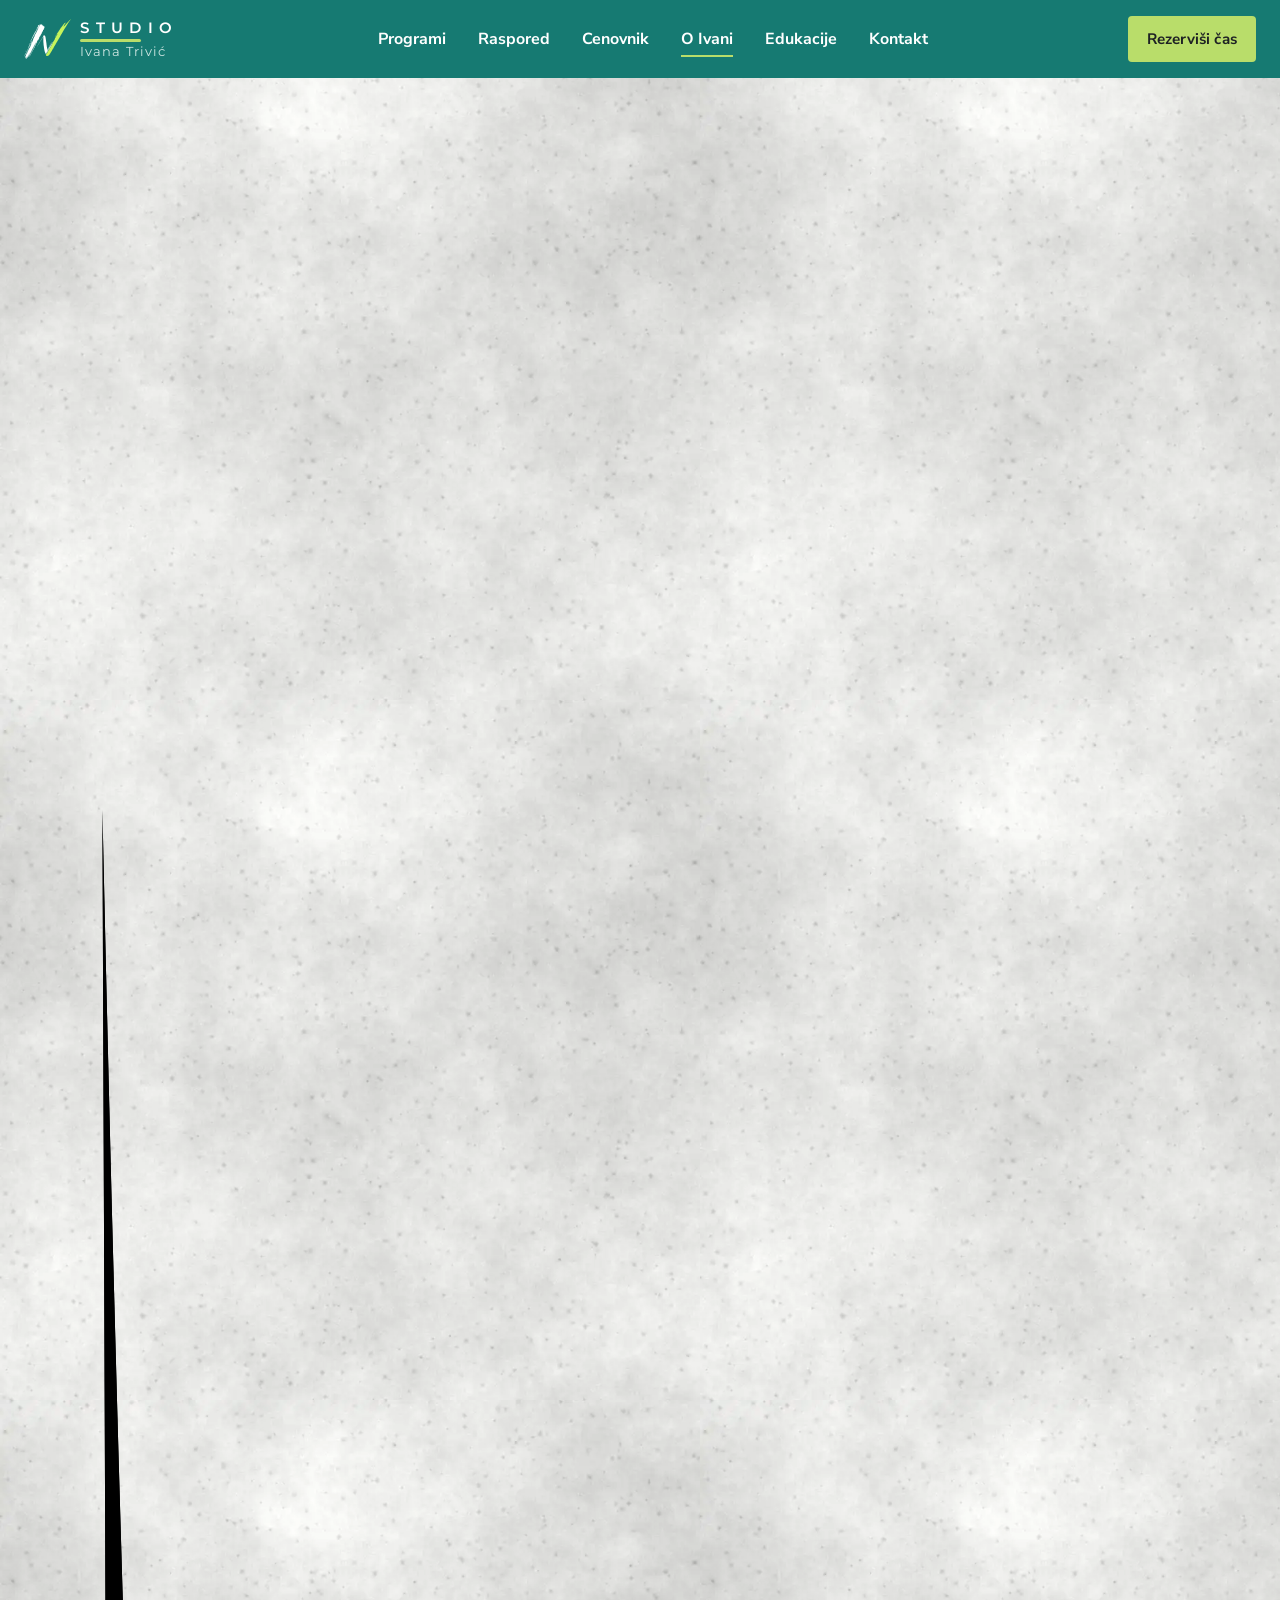
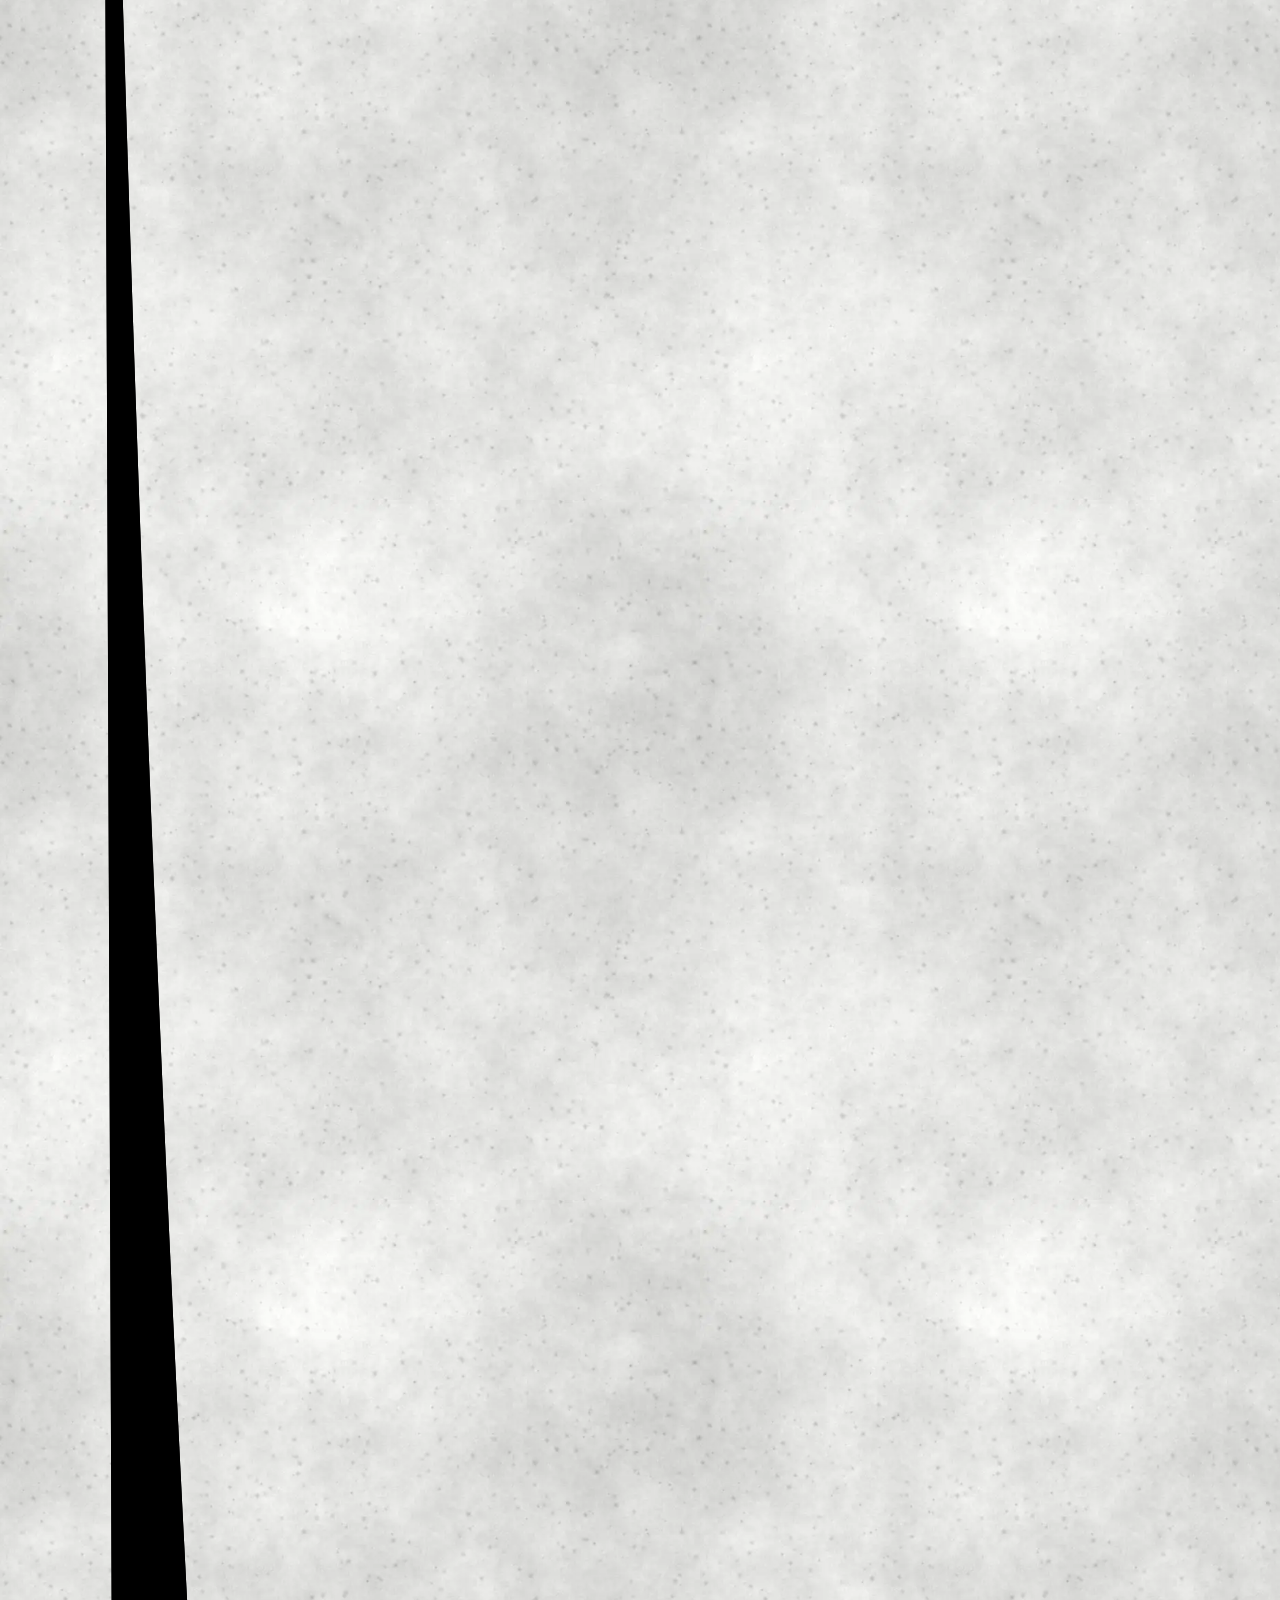
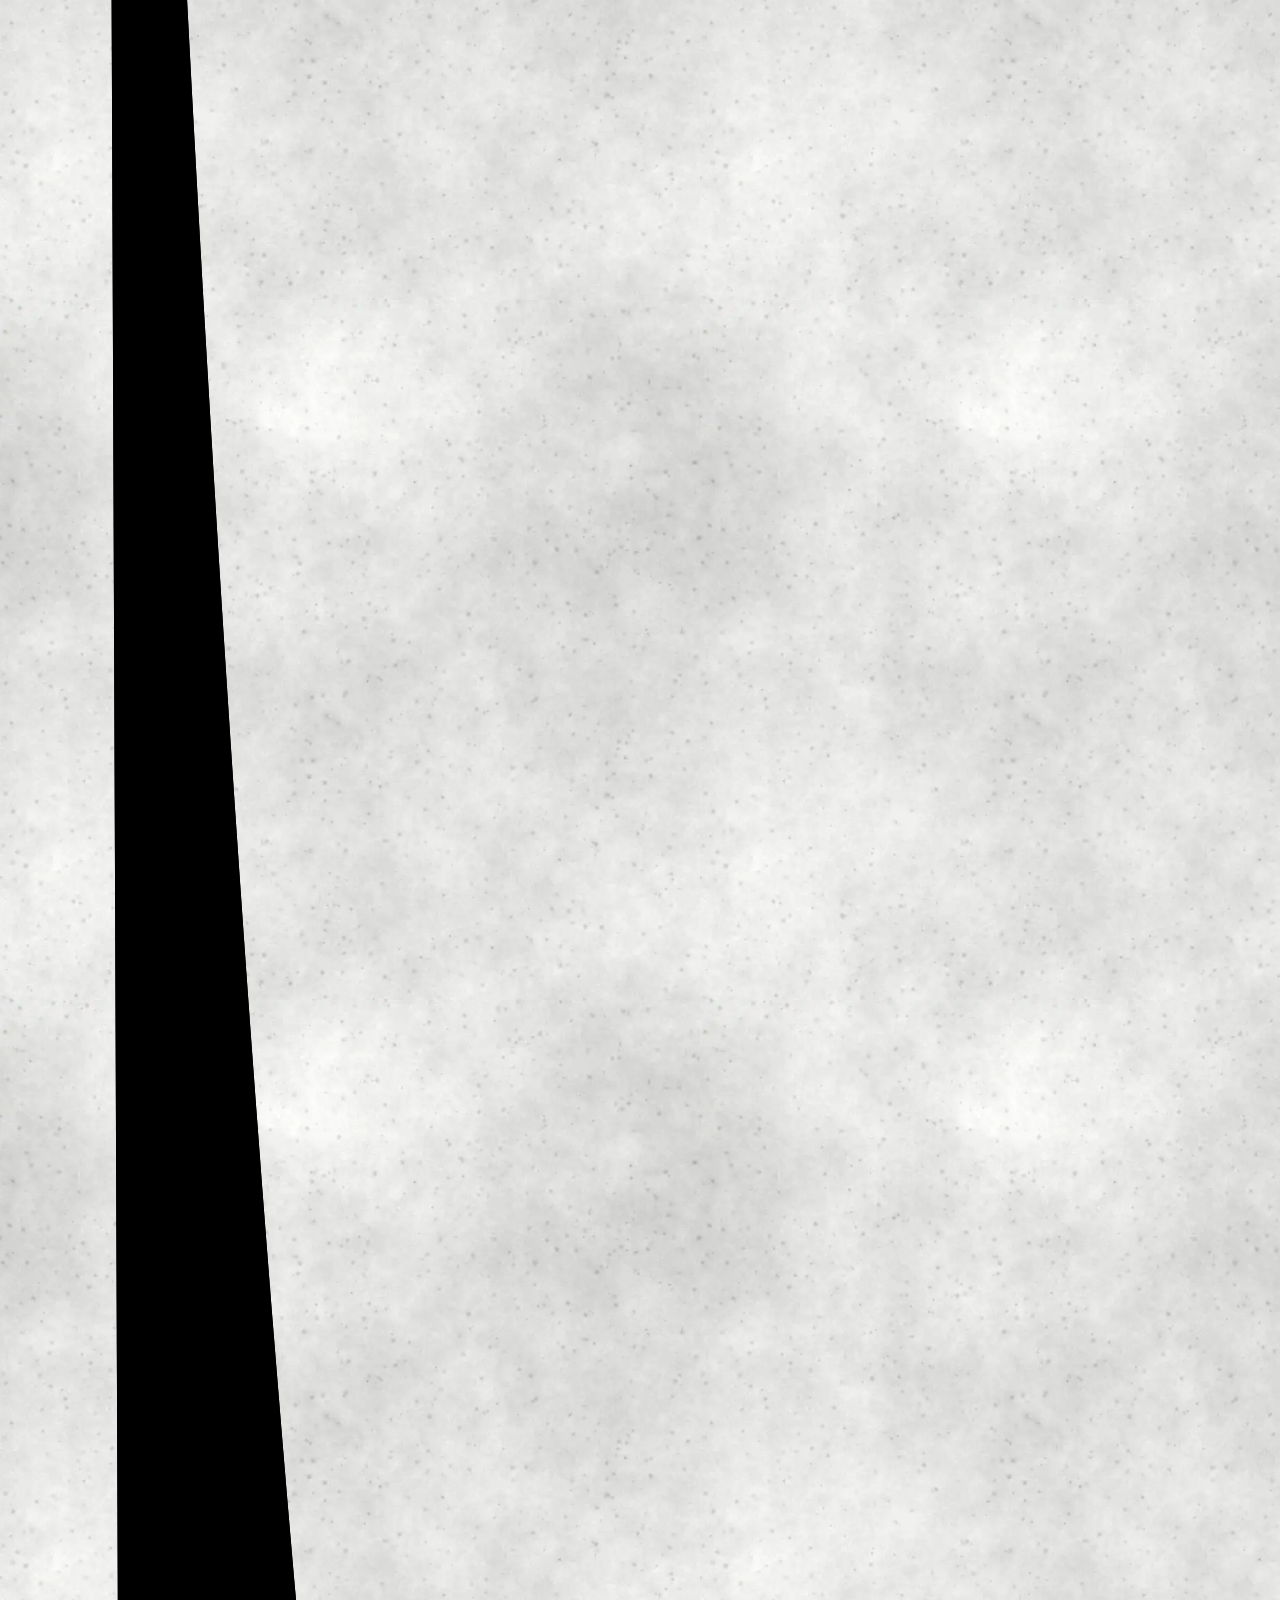
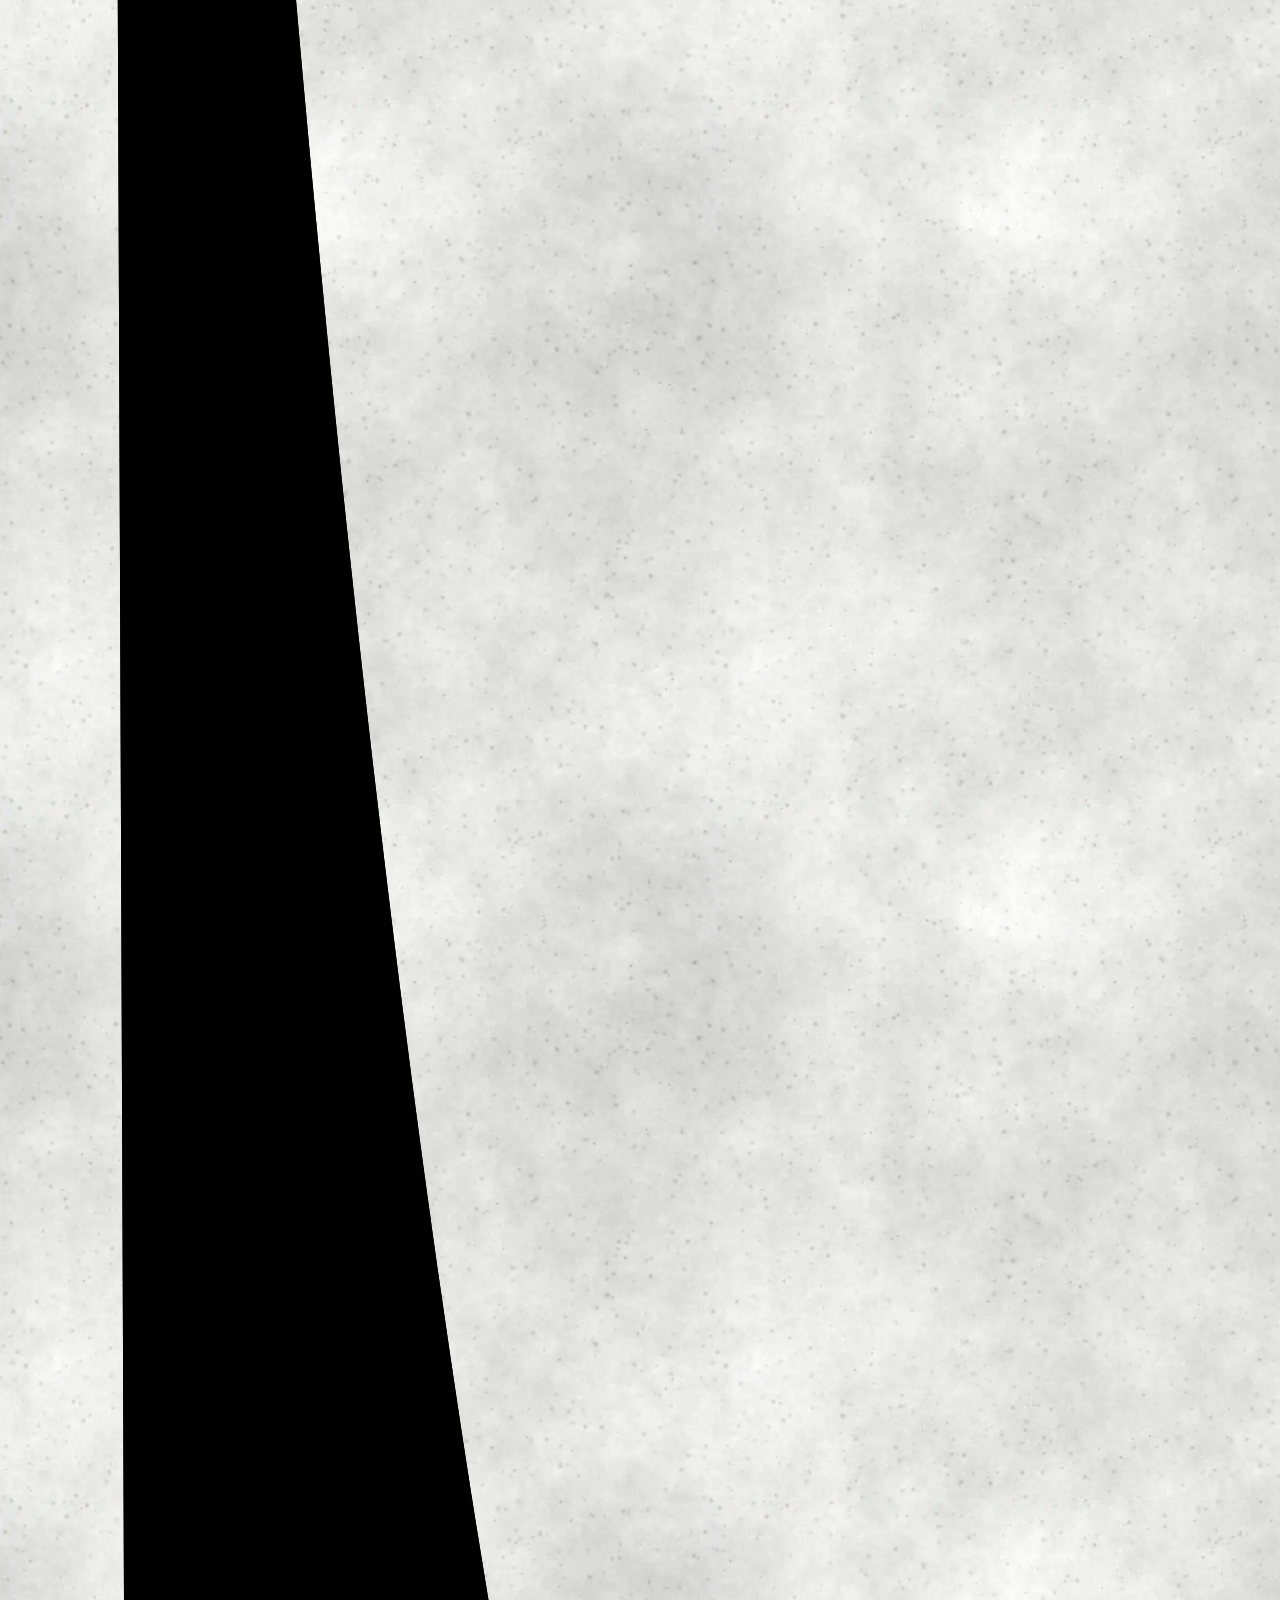
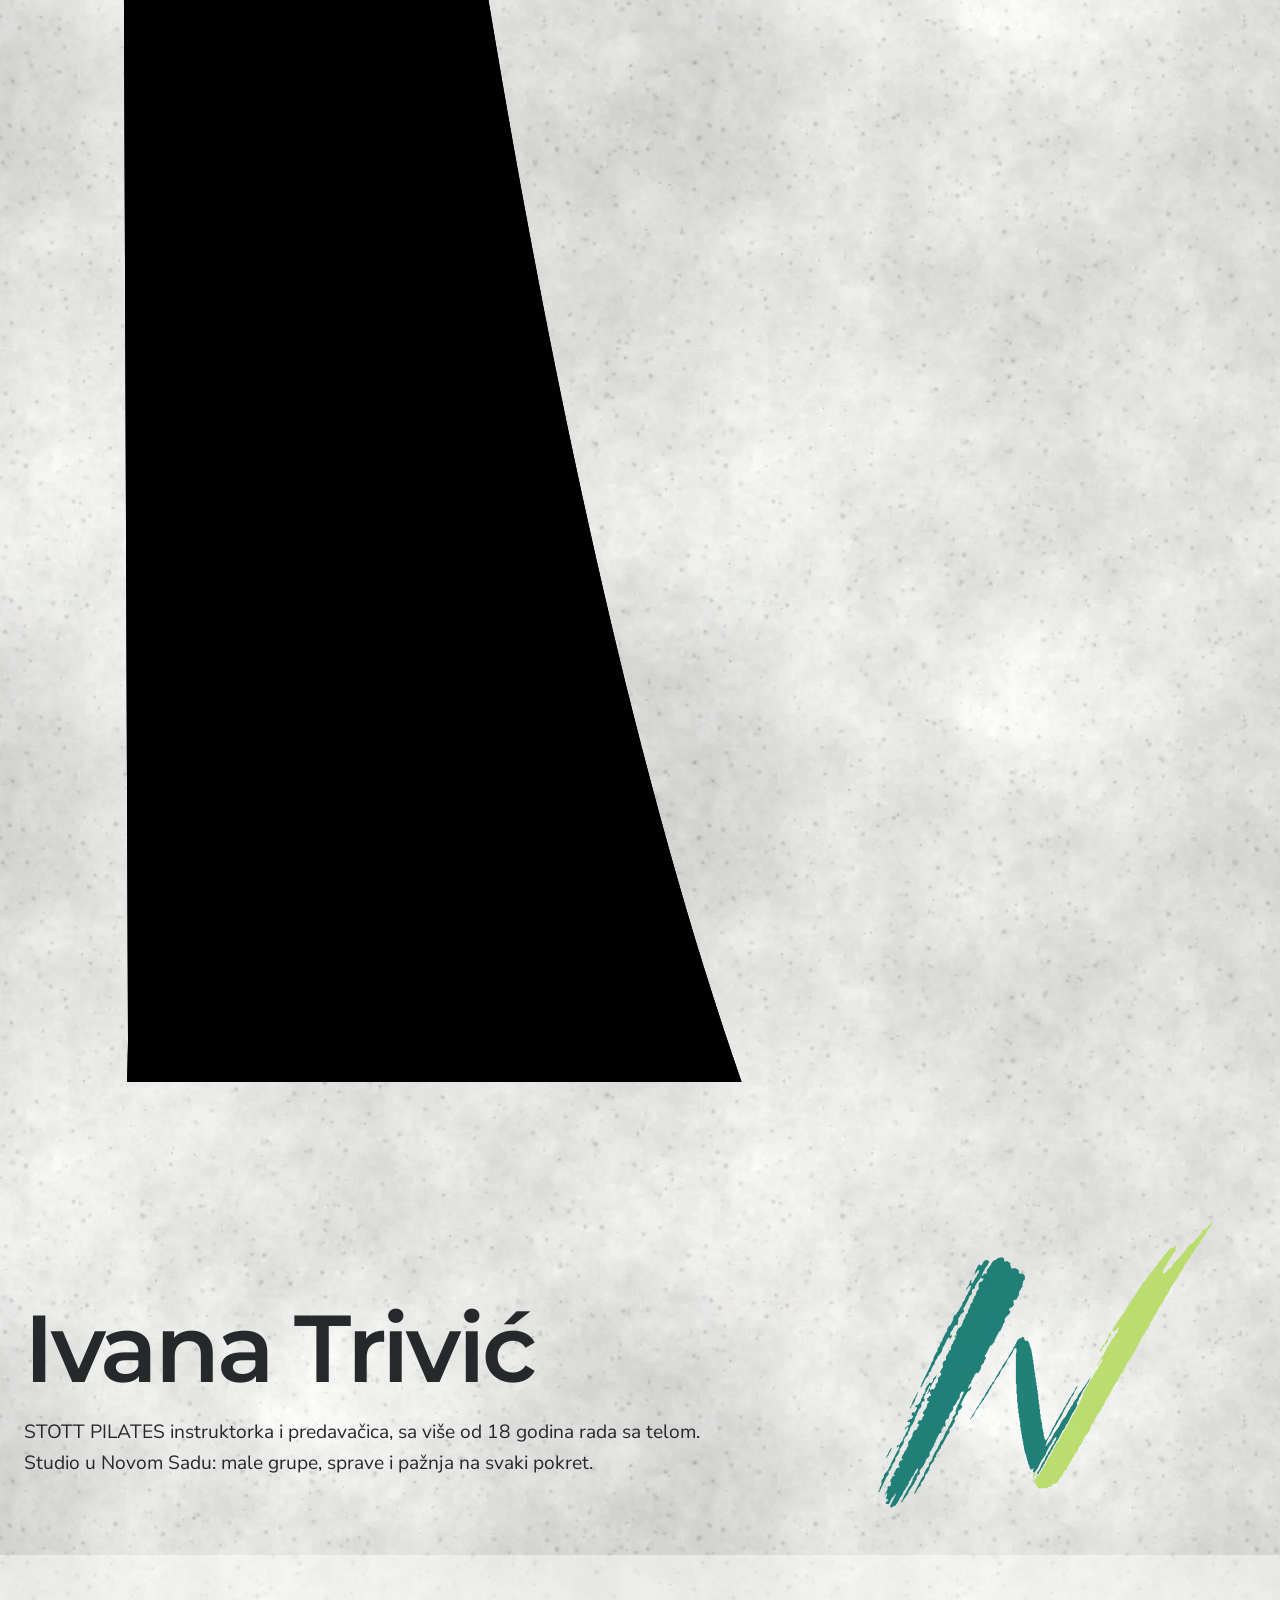
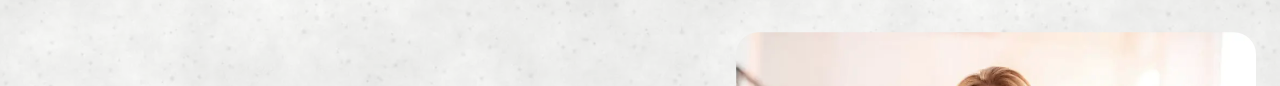
<file: studio.html>
<!DOCTYPE html>

<html lang="sr-Latn">
<head>
<meta charset="utf-8"/>
<meta content="width=device-width, initial-scale=1" name="viewport"/>
<title>O Ivani · Studio Ivana Trivić, Novi Sad</title>
<meta content="Ivana Trivić, STOTT PILATES instruktorka i predavačica na Reformer edukaciji. Studio u Novom Sadu." name="description"/>
<meta content="noindex, nofollow" name="robots"/>
<meta content="website" property="og:type"/>
<meta property="og:title" content="O Ivani · Studio Ivana Trivić, Novi Sad">
<meta property="og:description" content="Ivana Trivić, STOTT PILATES instruktorka i predavačica na Reformer edukaciji. Studio u Novom Sadu.">
<meta content="/assets/img/hero-og.jpg" property="og:image"/>
<meta content="sr_RS" property="og:locale"/>
<meta content="summary_large_image" name="twitter:card"/>
<meta content="#FAF5F1" name="theme-color"/>
<link href="data:image/svg+xml,%3Csvg xmlns='http://www.w3.org/2000/svg' viewBox='188 103 559 479'%3E%3Cpath fill='%231E4F52' fill-rule='evenodd' d='M213.3 479.0 L212.0 480.3 L205.0 494.3 L205.3 496.7 L206.7 493.3 L208.7 491.3 L209.7 488.3 L211.7 486.3 L211.7 484.3 L213.7 481.3Z M257.3 388.0 L256.3 388.0 L255.0 389.3 L255.0 391.3 L248.0 403.3 L248.0 405.3 L244.0 413.3 L244.3 414.7 L245.7 413.3 L245.7 411.3 L249.7 406.3 L252.7 400.3 L252.7 398.3 L255.7 393.3 L255.7 391.3Z M428.3 297.0 L426.3 299.0 L424.3 299.0 L422.3 301.0 L421.0 301.3 L416.0 312.3 L414.0 314.3 L412.0 319.3 L406.0 328.3 L406.0 330.3 L396.0 344.3 L394.0 349.3 L390.0 354.3 L389.0 357.3 L387.0 359.3 L382.0 369.3 L379.0 372.3 L378.0 375.3 L375.0 378.3 L374.0 381.3 L372.0 383.3 L371.0 386.3 L369.0 388.3 L365.0 396.3 L363.0 398.3 L360.0 404.3 L358.0 406.3 L357.0 409.3 L353.0 414.3 L353.0 416.3 L351.0 418.3 L351.0 419.3 L347.0 424.3 L346.0 427.3 L344.0 429.3 L343.0 431.3 L343.0 433.3 L343.7 433.3 L343.7 431.3 L347.7 427.3 L352.7 417.3 L355.7 414.3 L358.7 408.3 L361.7 405.3 L361.7 404.3 L365.7 399.3 L366.7 396.3 L372.7 388.3 L374.7 383.3 L376.7 381.3 L379.7 375.3 L381.7 373.3 L382.7 371.3 L382.7 369.3 L385.7 366.3 L385.7 365.3 L390.7 359.3 L393.7 352.3 L399.7 344.3 L405.7 332.3 L408.7 329.3 L409.7 326.3 L411.7 324.3 L414.7 317.3 L417.3 314.7 L419.0 316.3 L419.0 322.3 L418.0 323.3 L418.0 374.3 L419.0 375.3 L419.0 390.3 L420.0 391.3 L420.0 404.3 L421.0 405.3 L421.0 414.3 L422.0 415.3 L422.0 422.3 L423.0 423.3 L423.0 429.3 L424.0 430.3 L424.0 435.3 L425.0 436.3 L425.0 445.3 L426.0 446.3 L426.0 451.3 L427.0 452.3 L427.0 457.3 L428.0 458.3 L428.0 463.3 L429.0 464.3 L429.0 468.3 L430.0 469.3 L430.0 474.3 L431.0 475.3 L432.0 484.3 L433.0 485.3 L433.0 487.3 L435.0 491.3 L435.0 494.3 L436.0 495.3 L436.0 498.3 L438.0 502.3 L438.0 505.3 L440.0 508.3 L440.0 510.3 L442.3 514.7 L444.3 514.7 L446.3 512.7 L447.0 513.3 L446.0 518.3 L447.3 519.7 L449.3 519.7 L449.7 518.3 L451.7 516.3 L451.7 515.3 L453.7 513.3 L459.7 500.3 L467.7 489.3 L467.7 487.3 L472.7 477.3 L476.7 472.3 L480.7 464.3 L483.3 461.7 L485.0 462.3 L483.0 467.3 L481.0 469.3 L481.0 471.3 L476.0 478.3 L474.0 483.3 L472.0 485.3 L470.0 490.3 L468.0 492.3 L466.0 496.3 L466.0 498.3 L462.0 503.3 L456.0 516.3 L454.0 518.3 L453.0 520.3 L453.0 522.3 L454.3 522.7 L455.7 521.3 L456.7 518.3 L458.7 516.3 L459.7 513.3 L461.7 511.3 L463.7 506.3 L465.7 504.3 L465.7 502.3 L467.7 500.3 L471.7 491.3 L473.7 489.3 L475.7 484.3 L477.7 482.3 L480.7 475.3 L482.7 473.3 L483.7 470.3 L487.7 465.3 L494.7 451.3 L497.7 448.3 L500.7 441.3 L502.7 439.3 L511.7 421.3 L513.7 419.3 L518.7 409.3 L518.7 406.3 L517.7 405.3 L519.7 403.3 L521.7 399.3 L521.7 397.3 L523.7 395.3 L527.7 386.3 L532.7 379.3 L534.7 374.3 L536.7 372.3 L540.7 364.3 L539.0 365.3 L539.0 366.3 L537.0 368.3 L537.0 369.3 L535.0 371.3 L535.0 372.3 L533.0 374.3 L531.0 378.3 L528.0 381.3 L528.0 382.3 L520.0 393.3 L519.0 396.3 L513.0 404.3 L511.0 409.3 L508.0 412.3 L507.0 415.3 L505.0 417.3 L500.0 427.3 L494.0 434.3 L489.0 444.3 L481.0 455.3 L476.0 465.3 L467.3 477.0 L466.7 475.3 L467.7 474.3 L468.7 469.3 L472.7 461.3 L474.7 459.3 L481.7 445.3 L483.7 443.3 L488.7 433.3 L490.7 431.3 L501.7 409.3 L503.7 407.3 L508.7 397.3 L513.7 390.3 L513.7 388.3 L515.7 384.3 L517.7 382.3 L519.7 377.3 L519.3 377.0 L517.0 379.3 L512.0 389.3 L510.0 391.3 L509.0 394.3 L505.0 399.3 L503.0 404.3 L501.0 406.3 L499.0 411.3 L497.0 413.3 L494.0 420.3 L492.0 422.3 L487.0 432.3 L485.0 434.3 L481.0 443.3 L479.0 445.3 L471.0 462.3 L467.3 467.0 L464.7 463.3 L464.7 460.3 L463.7 459.3 L463.7 454.3 L462.7 453.3 L462.7 449.3 L461.7 448.3 L460.7 437.3 L459.7 436.3 L459.7 432.3 L458.7 431.3 L458.7 424.3 L457.7 423.3 L457.7 416.3 L456.7 415.3 L456.7 408.3 L455.7 407.3 L455.7 400.3 L454.7 399.3 L454.7 391.3 L453.7 390.3 L453.7 384.3 L452.7 383.3 L452.7 377.3 L451.7 376.3 L451.7 371.3 L450.7 370.3 L450.7 364.3 L449.7 363.3 L449.7 356.3 L448.7 355.3 L448.7 350.3 L447.7 349.3 L447.7 342.3 L446.7 341.3 L446.7 335.3 L445.7 334.3 L445.7 329.3 L444.7 328.3 L444.7 323.3 L443.7 322.3 L443.7 318.3 L442.7 317.3 L442.7 315.3 L441.7 314.3 L441.7 312.3 L440.7 311.3 L439.7 306.3 L437.7 304.3 L437.7 303.3 L433.3 303.0 L431.7 300.3 L431.7 298.3 L430.3 297.0Z M395.3 166.0 L388.3 167.0 L385.3 170.0 L380.3 172.0 L380.0 173.3 L378.0 175.3 L377.0 178.3 L375.0 180.3 L375.0 181.3 L370.0 187.3 L370.0 192.3 L369.3 193.0 L365.3 193.0 L365.0 194.3 L362.3 197.0 L361.7 195.3 L363.7 192.3 L363.7 190.3 L365.7 188.3 L366.7 185.3 L371.7 178.3 L373.7 174.3 L373.7 172.3 L370.3 170.0 L369.3 171.0 L367.3 171.0 L364.0 174.3 L363.0 177.3 L360.3 180.0 L358.3 178.0 L357.3 178.0 L356.0 179.3 L351.0 189.3 L351.0 191.3 L350.0 193.3 L350.3 193.7 L353.7 190.3 L353.7 189.3 L356.3 186.7 L358.0 187.3 L357.0 189.3 L357.0 191.3 L355.0 193.3 L353.0 198.3 L351.0 200.3 L347.3 208.0 L344.3 209.0 L343.7 208.3 L344.7 207.3 L344.7 204.3 L345.7 203.3 L344.3 203.0 L342.0 206.3 L342.0 208.3 L339.0 214.3 L337.0 216.3 L336.0 221.3 L336.7 221.3 L336.7 219.3 L338.7 217.3 L338.7 216.3 L343.3 211.7 L344.0 212.3 L344.0 215.3 L343.0 216.3 L343.0 218.3 L339.0 224.3 L339.0 226.3 L337.0 228.3 L333.0 237.3 L331.0 239.3 L330.0 241.3 L330.0 243.3 L328.0 247.3 L326.0 249.3 L325.0 252.3 L323.0 254.3 L323.0 255.3 L321.0 256.3 L321.0 258.3 L318.3 261.0 L317.3 261.0 L317.0 262.3 L315.0 264.3 L315.0 268.3 L311.0 276.3 L307.0 280.3 L305.0 284.3 L305.0 287.3 L302.0 291.3 L297.0 301.3 L297.0 303.3 L295.0 305.3 L293.0 309.3 L293.0 311.3 L289.0 316.3 L289.0 320.3 L287.0 322.3 L283.0 330.3 L282.0 335.3 L278.0 341.3 L278.0 343.3 L263.0 373.3 L263.0 375.3 L261.0 378.3 L261.3 379.7 L262.7 379.3 L269.7 365.3 L273.7 361.3 L274.7 359.3 L274.7 356.3 L277.3 353.7 L278.7 353.3 L278.7 350.3 L281.7 344.3 L283.7 342.3 L284.7 340.3 L284.7 338.3 L286.7 334.3 L288.7 332.3 L288.7 330.3 L294.7 323.3 L296.7 319.3 L297.7 314.3 L300.7 310.3 L304.7 301.3 L307.3 297.7 L308.3 297.7 L310.3 299.7 L312.7 296.3 L312.7 294.3 L311.3 294.0 L310.3 295.0 L309.7 294.3 L310.7 289.3 L314.7 284.3 L314.7 282.3 L316.7 280.3 L316.7 279.3 L318.3 277.7 L321.7 277.3 L322.7 275.3 L322.7 271.3 L323.7 270.3 L322.7 268.3 L323.7 267.3 L323.7 265.3 L325.7 263.3 L326.7 260.3 L332.7 255.3 L332.7 253.3 L331.7 252.3 L331.7 249.3 L333.7 247.3 L340.7 233.3 L340.7 231.3 L345.7 226.3 L345.7 220.3 L348.3 217.7 L350.7 217.3 L350.7 213.3 L352.7 211.3 L353.7 208.3 L355.7 206.3 L355.7 205.3 L357.7 203.3 L360.3 198.7 L362.3 200.7 L364.3 200.7 L365.0 202.3 L361.3 206.0 L358.3 207.0 L357.0 209.3 L357.0 211.3 L356.0 212.3 L357.0 214.3 L357.0 217.3 L356.0 219.3 L353.0 222.3 L353.0 225.3 L352.0 226.3 L352.0 228.3 L349.0 231.3 L349.0 233.3 L347.0 236.3 L347.0 239.3 L343.0 243.3 L343.0 246.3 L339.0 254.3 L339.0 257.3 L335.0 261.3 L335.0 264.3 L331.0 271.3 L331.0 273.3 L329.0 276.3 L329.0 278.3 L325.3 282.0 L324.3 282.0 L323.0 283.3 L320.0 289.3 L320.0 295.3 L319.3 296.0 L318.3 294.0 L317.0 295.3 L317.0 296.3 L318.3 296.7 L319.0 298.3 L317.0 302.3 L315.0 304.3 L315.0 306.3 L314.0 308.3 L312.0 310.3 L312.0 312.3 L311.0 313.3 L311.0 318.3 L308.0 319.3 L308.0 321.3 L303.0 329.3 L303.0 334.3 L301.3 336.0 L300.3 336.0 L297.0 340.3 L298.0 342.3 L298.0 347.3 L296.0 349.3 L293.0 355.3 L295.0 356.3 L295.0 359.3 L290.3 364.0 L289.0 364.3 L290.0 365.3 L290.0 369.3 L289.0 370.3 L289.0 372.3 L286.0 374.3 L286.0 378.3 L283.3 383.0 L279.3 383.0 L277.3 385.0 L276.7 384.3 L276.7 381.3 L281.7 371.3 L283.7 369.3 L283.7 367.3 L286.7 364.3 L286.7 362.3 L287.7 361.3 L287.3 360.0 L283.3 365.0 L281.0 364.3 L282.0 365.3 L282.0 368.3 L281.0 370.3 L278.3 373.0 L276.3 372.0 L271.0 379.3 L269.0 383.3 L269.0 386.3 L267.0 390.3 L265.0 391.3 L265.0 394.3 L262.0 399.3 L262.0 401.3 L260.0 405.3 L256.3 409.0 L254.3 409.0 L252.0 411.3 L252.3 412.7 L253.3 411.7 L255.0 412.3 L255.0 415.3 L253.0 419.3 L251.3 421.0 L247.0 421.3 L247.0 423.3 L246.0 425.3 L247.3 425.7 L249.0 427.3 L249.0 428.3 L246.3 432.0 L244.3 432.0 L242.3 433.0 L240.0 435.3 L240.0 437.3 L243.3 436.7 L244.0 437.3 L244.0 439.3 L242.3 442.0 L241.3 442.0 L236.0 446.3 L236.0 448.3 L235.0 449.3 L235.3 449.7 L237.7 447.3 L238.3 445.7 L240.3 444.7 L241.0 445.3 L241.0 448.3 L240.0 449.3 L240.0 451.3 L238.0 453.3 L235.0 460.3 L233.0 462.3 L233.0 464.3 L231.0 468.3 L229.0 470.3 L226.3 475.0 L225.3 474.0 L222.0 476.3 L222.0 477.3 L223.3 478.7 L225.3 475.7 L226.0 476.3 L226.0 479.3 L225.0 480.3 L225.0 482.3 L223.0 484.3 L212.0 506.3 L212.0 508.3 L210.0 510.3 L208.0 515.3 L201.0 523.3 L201.0 526.3 L199.0 530.3 L197.0 532.3 L197.0 539.3 L194.0 545.3 L194.0 547.3 L192.0 551.3 L192.3 552.7 L193.7 551.3 L205.7 526.3 L207.7 524.3 L207.7 523.3 L209.7 522.3 L208.7 521.3 L208.7 518.3 L211.7 515.3 L214.7 509.3 L214.7 507.3 L219.7 500.3 L219.7 496.3 L223.7 491.3 L226.7 485.3 L226.7 482.3 L233.7 471.3 L233.7 466.3 L235.7 462.3 L240.7 457.3 L240.7 454.3 L243.7 449.3 L243.7 447.3 L245.7 443.3 L247.7 441.3 L251.7 433.3 L252.7 428.3 L254.7 426.3 L254.7 424.3 L258.7 416.3 L262.7 411.3 L262.7 405.3 L264.3 403.7 L267.7 402.3 L267.7 398.3 L266.7 397.3 L266.7 395.3 L269.7 390.3 L269.7 388.3 L271.7 386.3 L271.7 384.3 L273.7 383.3 L273.7 381.3 L276.3 376.7 L277.0 377.3 L277.0 380.3 L275.0 382.3 L274.0 387.3 L272.0 389.3 L272.3 390.7 L276.3 386.7 L277.0 387.3 L277.0 390.3 L279.0 392.3 L277.3 394.0 L276.3 394.0 L272.0 398.3 L272.0 400.3 L271.0 401.3 L273.3 401.7 L275.0 403.3 L275.0 404.3 L272.0 407.3 L272.0 410.3 L271.0 411.3 L271.0 413.3 L265.0 421.3 L265.0 422.3 L267.0 424.3 L267.0 426.3 L265.0 428.3 L264.0 430.3 L264.0 432.3 L262.3 434.0 L259.3 434.0 L258.0 435.3 L256.0 439.3 L257.3 439.7 L259.0 441.3 L259.0 442.3 L257.0 444.3 L254.3 450.0 L252.3 450.0 L250.0 452.3 L248.0 456.3 L248.0 459.3 L245.0 465.3 L241.0 469.3 L241.0 475.3 L237.0 483.3 L235.0 485.3 L233.0 490.3 L231.0 492.3 L231.0 494.3 L230.0 495.3 L230.0 497.3 L231.3 496.7 L232.0 498.3 L230.3 500.0 L228.3 500.0 L226.0 503.3 L225.0 508.3 L226.3 508.7 L227.0 510.3 L225.3 512.0 L223.3 512.0 L221.0 514.3 L217.0 522.3 L217.0 523.3 L218.3 523.7 L219.0 525.3 L217.3 526.0 L216.3 525.0 L215.0 526.3 L214.0 529.3 L212.0 531.3 L212.0 534.3 L211.0 535.3 L213.0 536.3 L212.0 541.3 L210.3 543.0 L208.3 542.0 L207.0 543.3 L207.0 547.3 L203.0 555.3 L204.3 556.7 L205.3 553.7 L207.0 554.3 L206.0 556.3 L206.0 558.3 L205.0 559.3 L205.0 562.3 L204.0 563.3 L207.3 563.7 L208.0 564.3 L208.0 565.3 L204.0 569.3 L204.3 571.7 L209.3 571.7 L211.7 567.3 L211.7 565.3 L213.7 563.3 L213.7 562.3 L217.7 558.3 L219.3 554.7 L221.0 555.3 L211.0 575.3 L213.3 577.7 L217.3 574.7 L219.3 574.7 L224.7 567.3 L224.7 566.3 L226.7 564.3 L226.7 562.3 L230.7 557.3 L233.7 550.3 L235.7 548.3 L238.7 542.3 L240.7 540.3 L242.7 534.3 L244.7 532.3 L245.7 529.3 L249.7 524.3 L252.7 517.3 L256.3 512.7 L257.0 513.3 L257.0 516.3 L255.0 520.3 L252.0 523.3 L248.0 531.3 L248.0 533.3 L244.0 541.3 L242.0 543.3 L240.0 548.3 L238.0 550.3 L238.0 552.3 L236.0 554.3 L231.0 565.3 L229.0 567.3 L229.3 568.7 L230.3 568.7 L232.7 566.3 L232.7 565.3 L240.7 554.3 L242.7 549.3 L250.7 538.3 L252.7 533.3 L254.7 531.3 L254.7 528.3 L256.7 524.3 L258.3 523.7 L260.7 521.3 L259.7 519.3 L259.7 517.3 L260.7 515.3 L265.7 509.3 L269.7 501.3 L269.7 499.3 L271.7 497.3 L271.7 496.3 L274.7 494.3 L276.7 490.3 L275.7 488.3 L277.7 484.3 L279.7 482.3 L279.7 480.3 L281.7 478.3 L283.7 474.3 L283.7 472.3 L285.7 470.3 L285.7 468.3 L291.7 456.3 L293.3 454.7 L295.7 454.3 L295.7 449.3 L298.7 445.3 L298.7 444.3 L300.3 443.7 L301.3 444.7 L302.7 443.3 L301.7 436.3 L304.3 431.7 L306.3 431.7 L307.7 430.3 L307.7 428.3 L308.7 427.3 L308.7 424.3 L309.7 422.3 L313.7 418.3 L314.7 416.3 L314.7 412.3 L319.7 406.3 L320.7 403.3 L325.7 396.3 L325.7 392.3 L327.7 388.3 L329.3 386.7 L331.3 386.7 L332.0 387.3 L332.0 389.3 L329.0 394.3 L329.0 396.3 L327.0 398.3 L327.0 400.3 L325.0 403.3 L325.0 405.3 L322.0 409.3 L322.0 411.3 L320.0 414.3 L320.0 416.3 L319.0 417.3 L319.0 422.3 L318.0 424.3 L315.0 427.3 L314.0 429.3 L314.0 432.3 L309.0 442.3 L307.0 444.3 L307.0 446.3 L305.0 450.3 L303.0 452.3 L298.0 464.3 L293.0 470.3 L293.0 472.3 L290.0 477.3 L290.0 479.3 L285.0 486.3 L281.0 494.3 L281.0 496.3 L279.0 500.3 L276.0 503.3 L275.0 505.3 L275.0 508.3 L274.0 510.3 L271.0 513.3 L267.0 521.3 L267.0 524.3 L263.0 529.3 L251.0 553.3 L251.3 554.7 L252.3 554.7 L252.7 553.3 L254.7 551.3 L254.7 549.3 L257.7 545.3 L257.7 544.3 L260.7 542.3 L261.7 540.3 L261.7 537.3 L266.7 531.3 L268.7 527.3 L268.7 525.3 L269.7 523.3 L272.7 520.3 L275.7 514.3 L275.7 512.3 L276.7 511.3 L276.7 509.3 L277.7 507.3 L282.7 501.3 L283.7 499.3 L283.7 497.3 L286.7 493.3 L286.7 491.3 L288.7 487.3 L290.7 485.3 L292.7 481.3 L294.7 480.3 L294.7 477.3 L295.7 475.3 L297.7 473.3 L304.7 459.3 L308.7 454.3 L308.7 449.3 L313.7 443.3 L314.7 440.3 L317.7 436.3 L317.7 434.3 L316.7 432.3 L319.7 426.3 L322.7 424.3 L322.7 420.3 L323.7 418.3 L325.3 416.7 L326.3 416.7 L329.7 412.3 L329.7 410.3 L327.7 408.3 L327.7 407.3 L334.7 393.3 L336.7 391.3 L336.7 389.3 L340.3 385.7 L341.3 385.7 L344.7 381.3 L344.3 378.0 L340.3 382.0 L339.7 381.3 L339.7 379.3 L341.7 375.3 L343.7 373.3 L344.7 371.3 L344.7 369.3 L346.7 367.3 L346.7 365.3 L348.7 363.3 L350.7 358.3 L353.3 355.7 L355.3 356.7 L357.7 354.3 L360.7 348.3 L360.7 344.3 L364.7 340.3 L365.7 338.3 L365.7 336.3 L368.7 332.3 L368.7 329.3 L367.3 330.0 L366.7 329.3 L367.7 326.3 L369.7 324.3 L375.7 311.3 L379.3 309.7 L379.7 308.3 L382.7 305.3 L382.7 303.3 L389.7 289.3 L392.7 286.3 L396.7 278.3 L396.7 276.3 L399.7 272.3 L399.7 267.3 L400.7 265.3 L407.7 258.3 L408.7 256.3 L408.7 254.3 L406.7 253.3 L406.7 251.3 L409.3 248.7 L411.3 248.7 L414.7 244.3 L413.7 237.3 L415.3 235.7 L418.3 235.7 L419.7 234.3 L420.7 231.3 L422.7 229.3 L422.7 226.3 L423.7 225.3 L422.7 223.3 L425.7 219.3 L426.7 216.3 L428.7 214.3 L428.7 209.3 L429.7 208.3 L429.7 206.3 L430.7 204.3 L432.7 202.3 L432.7 196.3 L429.3 193.0 L424.3 193.0 L422.7 191.3 L422.7 187.3 L421.3 186.0 L417.3 184.0 L413.3 184.0 L411.3 185.0 L409.7 182.3 L409.7 180.3 L408.7 179.3 L408.7 175.3 L403.3 172.0 L401.3 173.0 L399.3 173.0 L398.7 172.3 L398.7 168.3Z'/%3E%3Cpath fill='%23C6F35B' fill-rule='evenodd' d='M573.3 291.0 L571.0 292.3 L570.0 294.3 L570.0 298.3 L565.0 304.3 L564.0 309.3 L561.0 310.3 L559.0 315.3 L557.0 317.3 L556.0 319.3 L556.3 322.7 L559.7 318.3 L559.7 316.3 L560.7 314.3 L562.7 313.3 L562.7 312.3 L568.7 305.3 L569.7 300.3 L574.7 293.3 L574.7 292.3Z M742.3 107.0 L739.3 110.0 L738.3 110.0 L736.3 113.0 L735.0 113.3 L735.0 114.3 L731.3 119.0 L729.3 119.0 L724.0 122.3 L724.0 124.3 L723.0 126.3 L718.0 131.3 L718.0 132.3 L708.3 143.0 L705.3 144.0 L704.0 145.3 L704.0 146.3 L702.3 147.0 L699.0 150.3 L697.0 154.3 L689.0 163.3 L689.0 164.3 L682.3 171.0 L681.3 171.0 L681.0 172.3 L677.0 176.3 L677.0 177.3 L675.0 179.3 L673.0 183.3 L669.3 185.0 L665.0 189.3 L665.0 190.3 L661.3 193.0 L659.7 191.3 L659.7 188.3 L662.7 183.3 L662.7 181.3 L665.7 179.3 L667.7 173.3 L672.7 167.3 L676.7 159.3 L679.7 156.3 L680.7 154.3 L680.7 150.3 L682.7 147.3 L681.3 146.0 L678.3 149.0 L674.3 151.0 L672.3 151.0 L668.0 155.3 L666.0 159.3 L661.0 163.3 L661.0 164.3 L658.0 167.3 L658.0 168.3 L654.0 172.3 L651.0 178.3 L646.0 183.3 L646.0 184.3 L643.0 187.3 L643.0 188.3 L638.0 193.3 L637.0 196.3 L633.0 200.3 L631.0 204.3 L627.3 208.0 L626.0 208.3 L624.0 213.3 L619.0 219.3 L618.0 222.3 L612.0 230.3 L611.0 233.3 L607.0 237.3 L607.0 239.3 L601.0 247.3 L599.0 252.3 L596.0 255.3 L596.0 257.3 L590.0 264.3 L588.0 268.3 L585.0 271.3 L583.0 276.3 L579.0 280.3 L577.0 284.3 L577.3 287.7 L579.3 287.7 L583.3 285.7 L584.7 282.3 L586.3 280.7 L587.0 281.3 L587.0 283.3 L586.0 284.3 L585.0 289.3 L582.0 292.3 L581.0 295.3 L576.0 301.3 L573.0 308.3 L570.0 310.3 L562.0 326.3 L559.0 329.3 L556.0 336.3 L552.0 341.3 L551.3 344.7 L556.7 337.3 L556.7 336.3 L560.3 332.7 L561.0 333.3 L560.0 334.3 L560.0 336.3 L555.0 343.3 L553.0 348.3 L547.0 356.3 L547.0 358.3 L545.0 360.3 L544.0 363.3 L539.0 370.3 L537.0 375.3 L535.0 377.3 L534.0 380.3 L528.0 389.3 L528.0 394.3 L513.0 424.3 L511.0 426.3 L509.0 431.3 L507.0 433.3 L503.0 442.3 L501.0 444.3 L500.0 447.3 L495.0 454.3 L488.0 468.3 L485.0 471.3 L482.0 478.3 L480.0 480.3 L478.0 485.3 L476.0 487.3 L474.0 492.3 L472.0 494.3 L466.0 507.3 L464.0 509.3 L463.0 512.3 L461.0 514.3 L457.0 522.3 L454.3 525.0 L453.3 525.0 L451.3 523.0 L445.0 520.3 L447.0 522.3 L447.0 524.3 L446.0 525.3 L446.3 528.7 L447.7 528.3 L447.7 526.3 L450.0 524.0 L452.0 525.3 L452.0 527.3 L450.0 529.3 L450.0 531.3 L449.0 532.3 L449.0 538.3 L452.0 540.3 L452.0 542.3 L456.3 546.7 L458.3 546.7 L459.3 545.7 L469.3 545.7 L471.3 543.7 L476.3 542.7 L476.7 541.3 L479.3 538.7 L484.3 537.7 L487.7 534.3 L490.7 528.3 L494.7 524.3 L495.7 522.3 L495.7 520.3 L502.7 512.3 L502.7 510.3 L504.7 508.3 L505.7 505.3 L507.7 503.3 L511.7 495.3 L513.7 494.3 L513.7 491.3 L514.7 489.3 L518.7 485.3 L520.7 481.3 L520.7 479.3 L521.7 477.3 L524.7 474.3 L531.7 460.3 L536.7 455.3 L540.7 447.3 L540.7 445.3 L542.7 441.3 L545.7 438.3 L545.7 436.3 L548.7 430.3 L550.7 428.3 L550.7 426.3 L553.7 423.3 L553.7 422.3 L557.7 417.3 L559.7 412.3 L561.7 410.3 L564.7 404.3 L564.7 402.3 L566.7 400.3 L569.7 394.3 L571.7 392.3 L579.7 376.3 L585.7 368.3 L589.7 359.3 L593.7 355.3 L596.7 348.3 L599.7 344.3 L599.7 342.3 L601.7 338.3 L604.7 335.3 L607.7 329.3 L609.7 327.3 L611.7 322.3 L613.7 320.3 L615.7 315.3 L617.7 313.3 L617.7 311.3 L619.7 309.3 L622.7 302.3 L624.7 300.3 L624.7 298.3 L631.7 288.3 L631.7 286.3 L635.7 281.3 L638.7 275.3 L638.7 273.3 L642.7 269.3 L644.7 263.3 L648.7 258.3 L649.7 255.3 L652.7 252.3 L652.7 250.3 L654.7 246.3 L660.7 238.3 L662.7 234.3 L662.7 232.3 L667.7 226.3 L674.7 212.3 L684.7 198.3 L687.7 191.3 L692.7 185.3 L694.7 180.3 L698.7 175.3 L699.7 172.3 L703.7 168.3 L706.7 161.3 L709.7 158.3 L713.7 150.3 L717.7 146.3 L718.7 143.3 L720.7 142.3 L721.7 139.3 L729.7 128.3 L732.7 121.3 L739.7 114.3 L739.7 111.3 L742.7 108.3Z'/%3E%3C/svg%3E" rel="icon"/>
<link as="font" crossorigin="" href="/assets/fonts/montserrat-lat.woff2" rel="preload" type="font/woff2"/>
<link href="/assets/fonts.css" rel="stylesheet"/>
<link href="/assets/site.css" rel="stylesheet"/>
</head>
<body>
<a class="sr" href="#sadrzaj">Preskoči na sadržaj</a>
<header class="top" id="top">
<div class="wrap">
<a aria-label="Studio Ivana Trivić, početna" class="brand" href="/"><img alt="" class="iv-znak" height="62" src="/assets/img/iv-mark.svg" width="60"/><span class="iv-rec"><b>STUDIO</b><i></i><small>Ivana Trivić</small></span></a>
<nav aria-label="Glavna navigacija" class="main">
<ul>
<li><a href="/programi">Programi</a></li>
<li><a href="/#raspored">Raspored</a></li>
<li><a href="/cenovnik">Cenovnik</a></li>
<li><a aria-current="page" href="/studio">O Ivani</a></li>
<li><a href="/edukacije">Edukacije</a></li>
<li><a href="/#kontakt">Kontakt</a></li>
</ul>
</nav>
<a class="btn btn-t" href="/#raspored">Rezerviši čas</a>
<button aria-controls="meni" aria-expanded="false" aria-label="Meni" class="menu-btn"><svg fill="none" height="24" stroke="currentColor" stroke-linecap="round" stroke-width="1.8" viewbox="0 0 24 24" width="24"><path d="M4 8h16M4 16h11"></path></svg></button>
</div>
</header>
<nav aria-label="Meni" class="meni" id="meni">
<ul>
<li><a href="/">Početna</a></li>
<li><a href="/programi">Programi</a></li>
<li><a href="/#raspored">Raspored</a></li>
<li><a href="/cenovnik">Cenovnik</a></li>
<li><a aria-current="page" href="/studio">O Ivani</a></li>
<li><a href="/edukacije">Edukacije</a></li>
<li><a href="/#kontakt">Kontakt</a></li>
</ul>
<a class="btn btn-t" href="/#raspored">Rezerviši probni čas</a>
<p class="meni-kontakt">[telefon] · Novi Sad</p>
</nav>
<main id="sadrzaj">
<section aria-labelledby="h1" class="p-hero">
<div class="wrap">
<h1 class="fade d2" id="h1">Ivana Trivić</h1>
<p class="lead fade d2">STOTT PILATES instruktorka i predavačica, sa više od 18 godina rada sa telom. Studio u Novom Sadu: male grupe, sprave i pažnja na svaki pokret.</p>
</div>
<div class="p-znak" aria-hidden="true"><svg class="iv-anim" viewBox="188 103 559 479" aria-hidden="true"><defs><clipPath id="pcp1"><rect class="cr1" x="188" y="103" width="559" height="479"/></clipPath><clipPath id="pcp2"><rect class="cr2" x="188" y="103" width="559" height="479"/></clipPath></defs><path class="p1" clip-path="url(#pcp1)" fill="#167A72" fill-rule="evenodd" d="M213.3 479.0 L212.0 480.3 L205.0 494.3 L205.3 496.7 L206.7 493.3 L208.7 491.3 L209.7 488.3 L211.7 486.3 L211.7 484.3 L213.7 481.3Z M257.3 388.0 L256.3 388.0 L255.0 389.3 L255.0 391.3 L248.0 403.3 L248.0 405.3 L244.0 413.3 L244.3 414.7 L245.7 413.3 L245.7 411.3 L249.7 406.3 L252.7 400.3 L252.7 398.3 L255.7 393.3 L255.7 391.3Z M428.3 297.0 L426.3 299.0 L424.3 299.0 L422.3 301.0 L421.0 301.3 L416.0 312.3 L414.0 314.3 L412.0 319.3 L406.0 328.3 L406.0 330.3 L396.0 344.3 L394.0 349.3 L390.0 354.3 L389.0 357.3 L387.0 359.3 L382.0 369.3 L379.0 372.3 L378.0 375.3 L375.0 378.3 L374.0 381.3 L372.0 383.3 L371.0 386.3 L369.0 388.3 L365.0 396.3 L363.0 398.3 L360.0 404.3 L358.0 406.3 L357.0 409.3 L353.0 414.3 L353.0 416.3 L351.0 418.3 L351.0 419.3 L347.0 424.3 L346.0 427.3 L344.0 429.3 L343.0 431.3 L343.0 433.3 L343.7 433.3 L343.7 431.3 L347.7 427.3 L352.7 417.3 L355.7 414.3 L358.7 408.3 L361.7 405.3 L361.7 404.3 L365.7 399.3 L366.7 396.3 L372.7 388.3 L374.7 383.3 L376.7 381.3 L379.7 375.3 L381.7 373.3 L382.7 371.3 L382.7 369.3 L385.7 366.3 L385.7 365.3 L390.7 359.3 L393.7 352.3 L399.7 344.3 L405.7 332.3 L408.7 329.3 L409.7 326.3 L411.7 324.3 L414.7 317.3 L417.3 314.7 L419.0 316.3 L419.0 322.3 L418.0 323.3 L418.0 374.3 L419.0 375.3 L419.0 390.3 L420.0 391.3 L420.0 404.3 L421.0 405.3 L421.0 414.3 L422.0 415.3 L422.0 422.3 L423.0 423.3 L423.0 429.3 L424.0 430.3 L424.0 435.3 L425.0 436.3 L425.0 445.3 L426.0 446.3 L426.0 451.3 L427.0 452.3 L427.0 457.3 L428.0 458.3 L428.0 463.3 L429.0 464.3 L429.0 468.3 L430.0 469.3 L430.0 474.3 L431.0 475.3 L432.0 484.3 L433.0 485.3 L433.0 487.3 L435.0 491.3 L435.0 494.3 L436.0 495.3 L436.0 498.3 L438.0 502.3 L438.0 505.3 L440.0 508.3 L440.0 510.3 L442.3 514.7 L444.3 514.7 L446.3 512.7 L447.0 513.3 L446.0 518.3 L447.3 519.7 L449.3 519.7 L449.7 518.3 L451.7 516.3 L451.7 515.3 L453.7 513.3 L459.7 500.3 L467.7 489.3 L467.7 487.3 L472.7 477.3 L476.7 472.3 L480.7 464.3 L483.3 461.7 L485.0 462.3 L483.0 467.3 L481.0 469.3 L481.0 471.3 L476.0 478.3 L474.0 483.3 L472.0 485.3 L470.0 490.3 L468.0 492.3 L466.0 496.3 L466.0 498.3 L462.0 503.3 L456.0 516.3 L454.0 518.3 L453.0 520.3 L453.0 522.3 L454.3 522.7 L455.7 521.3 L456.7 518.3 L458.7 516.3 L459.7 513.3 L461.7 511.3 L463.7 506.3 L465.7 504.3 L465.7 502.3 L467.7 500.3 L471.7 491.3 L473.7 489.3 L475.7 484.3 L477.7 482.3 L480.7 475.3 L482.7 473.3 L483.7 470.3 L487.7 465.3 L494.7 451.3 L497.7 448.3 L500.7 441.3 L502.7 439.3 L511.7 421.3 L513.7 419.3 L518.7 409.3 L518.7 406.3 L517.7 405.3 L519.7 403.3 L521.7 399.3 L521.7 397.3 L523.7 395.3 L527.7 386.3 L532.7 379.3 L534.7 374.3 L536.7 372.3 L540.7 364.3 L539.0 365.3 L539.0 366.3 L537.0 368.3 L537.0 369.3 L535.0 371.3 L535.0 372.3 L533.0 374.3 L531.0 378.3 L528.0 381.3 L528.0 382.3 L520.0 393.3 L519.0 396.3 L513.0 404.3 L511.0 409.3 L508.0 412.3 L507.0 415.3 L505.0 417.3 L500.0 427.3 L494.0 434.3 L489.0 444.3 L481.0 455.3 L476.0 465.3 L467.3 477.0 L466.7 475.3 L467.7 474.3 L468.7 469.3 L472.7 461.3 L474.7 459.3 L481.7 445.3 L483.7 443.3 L488.7 433.3 L490.7 431.3 L501.7 409.3 L503.7 407.3 L508.7 397.3 L513.7 390.3 L513.7 388.3 L515.7 384.3 L517.7 382.3 L519.7 377.3 L519.3 377.0 L517.0 379.3 L512.0 389.3 L510.0 391.3 L509.0 394.3 L505.0 399.3 L503.0 404.3 L501.0 406.3 L499.0 411.3 L497.0 413.3 L494.0 420.3 L492.0 422.3 L487.0 432.3 L485.0 434.3 L481.0 443.3 L479.0 445.3 L471.0 462.3 L467.3 467.0 L464.7 463.3 L464.7 460.3 L463.7 459.3 L463.7 454.3 L462.7 453.3 L462.7 449.3 L461.7 448.3 L460.7 437.3 L459.7 436.3 L459.7 432.3 L458.7 431.3 L458.7 424.3 L457.7 423.3 L457.7 416.3 L456.7 415.3 L456.7 408.3 L455.7 407.3 L455.7 400.3 L454.7 399.3 L454.7 391.3 L453.7 390.3 L453.7 384.3 L452.7 383.3 L452.7 377.3 L451.7 376.3 L451.7 371.3 L450.7 370.3 L450.7 364.3 L449.7 363.3 L449.7 356.3 L448.7 355.3 L448.7 350.3 L447.7 349.3 L447.7 342.3 L446.7 341.3 L446.7 335.3 L445.7 334.3 L445.7 329.3 L444.7 328.3 L444.7 323.3 L443.7 322.3 L443.7 318.3 L442.7 317.3 L442.7 315.3 L441.7 314.3 L441.7 312.3 L440.7 311.3 L439.7 306.3 L437.7 304.3 L437.7 303.3 L433.3 303.0 L431.7 300.3 L431.7 298.3 L430.3 297.0Z M395.3 166.0 L388.3 167.0 L385.3 170.0 L380.3 172.0 L380.0 173.3 L378.0 175.3 L377.0 178.3 L375.0 180.3 L375.0 181.3 L370.0 187.3 L370.0 192.3 L369.3 193.0 L365.3 193.0 L365.0 194.3 L362.3 197.0 L361.7 195.3 L363.7 192.3 L363.7 190.3 L365.7 188.3 L366.7 185.3 L371.7 178.3 L373.7 174.3 L373.7 172.3 L370.3 170.0 L369.3 171.0 L367.3 171.0 L364.0 174.3 L363.0 177.3 L360.3 180.0 L358.3 178.0 L357.3 178.0 L356.0 179.3 L351.0 189.3 L351.0 191.3 L350.0 193.3 L350.3 193.7 L353.7 190.3 L353.7 189.3 L356.3 186.7 L358.0 187.3 L357.0 189.3 L357.0 191.3 L355.0 193.3 L353.0 198.3 L351.0 200.3 L347.3 208.0 L344.3 209.0 L343.7 208.3 L344.7 207.3 L344.7 204.3 L345.7 203.3 L344.3 203.0 L342.0 206.3 L342.0 208.3 L339.0 214.3 L337.0 216.3 L336.0 221.3 L336.7 221.3 L336.7 219.3 L338.7 217.3 L338.7 216.3 L343.3 211.7 L344.0 212.3 L344.0 215.3 L343.0 216.3 L343.0 218.3 L339.0 224.3 L339.0 226.3 L337.0 228.3 L333.0 237.3 L331.0 239.3 L330.0 241.3 L330.0 243.3 L328.0 247.3 L326.0 249.3 L325.0 252.3 L323.0 254.3 L323.0 255.3 L321.0 256.3 L321.0 258.3 L318.3 261.0 L317.3 261.0 L317.0 262.3 L315.0 264.3 L315.0 268.3 L311.0 276.3 L307.0 280.3 L305.0 284.3 L305.0 287.3 L302.0 291.3 L297.0 301.3 L297.0 303.3 L295.0 305.3 L293.0 309.3 L293.0 311.3 L289.0 316.3 L289.0 320.3 L287.0 322.3 L283.0 330.3 L282.0 335.3 L278.0 341.3 L278.0 343.3 L263.0 373.3 L263.0 375.3 L261.0 378.3 L261.3 379.7 L262.7 379.3 L269.7 365.3 L273.7 361.3 L274.7 359.3 L274.7 356.3 L277.3 353.7 L278.7 353.3 L278.7 350.3 L281.7 344.3 L283.7 342.3 L284.7 340.3 L284.7 338.3 L286.7 334.3 L288.7 332.3 L288.7 330.3 L294.7 323.3 L296.7 319.3 L297.7 314.3 L300.7 310.3 L304.7 301.3 L307.3 297.7 L308.3 297.7 L310.3 299.7 L312.7 296.3 L312.7 294.3 L311.3 294.0 L310.3 295.0 L309.7 294.3 L310.7 289.3 L314.7 284.3 L314.7 282.3 L316.7 280.3 L316.7 279.3 L318.3 277.7 L321.7 277.3 L322.7 275.3 L322.7 271.3 L323.7 270.3 L322.7 268.3 L323.7 267.3 L323.7 265.3 L325.7 263.3 L326.7 260.3 L332.7 255.3 L332.7 253.3 L331.7 252.3 L331.7 249.3 L333.7 247.3 L340.7 233.3 L340.7 231.3 L345.7 226.3 L345.7 220.3 L348.3 217.7 L350.7 217.3 L350.7 213.3 L352.7 211.3 L353.7 208.3 L355.7 206.3 L355.7 205.3 L357.7 203.3 L360.3 198.7 L362.3 200.7 L364.3 200.7 L365.0 202.3 L361.3 206.0 L358.3 207.0 L357.0 209.3 L357.0 211.3 L356.0 212.3 L357.0 214.3 L357.0 217.3 L356.0 219.3 L353.0 222.3 L353.0 225.3 L352.0 226.3 L352.0 228.3 L349.0 231.3 L349.0 233.3 L347.0 236.3 L347.0 239.3 L343.0 243.3 L343.0 246.3 L339.0 254.3 L339.0 257.3 L335.0 261.3 L335.0 264.3 L331.0 271.3 L331.0 273.3 L329.0 276.3 L329.0 278.3 L325.3 282.0 L324.3 282.0 L323.0 283.3 L320.0 289.3 L320.0 295.3 L319.3 296.0 L318.3 294.0 L317.0 295.3 L317.0 296.3 L318.3 296.7 L319.0 298.3 L317.0 302.3 L315.0 304.3 L315.0 306.3 L314.0 308.3 L312.0 310.3 L312.0 312.3 L311.0 313.3 L311.0 318.3 L308.0 319.3 L308.0 321.3 L303.0 329.3 L303.0 334.3 L301.3 336.0 L300.3 336.0 L297.0 340.3 L298.0 342.3 L298.0 347.3 L296.0 349.3 L293.0 355.3 L295.0 356.3 L295.0 359.3 L290.3 364.0 L289.0 364.3 L290.0 365.3 L290.0 369.3 L289.0 370.3 L289.0 372.3 L286.0 374.3 L286.0 378.3 L283.3 383.0 L279.3 383.0 L277.3 385.0 L276.7 384.3 L276.7 381.3 L281.7 371.3 L283.7 369.3 L283.7 367.3 L286.7 364.3 L286.7 362.3 L287.7 361.3 L287.3 360.0 L283.3 365.0 L281.0 364.3 L282.0 365.3 L282.0 368.3 L281.0 370.3 L278.3 373.0 L276.3 372.0 L271.0 379.3 L269.0 383.3 L269.0 386.3 L267.0 390.3 L265.0 391.3 L265.0 394.3 L262.0 399.3 L262.0 401.3 L260.0 405.3 L256.3 409.0 L254.3 409.0 L252.0 411.3 L252.3 412.7 L253.3 411.7 L255.0 412.3 L255.0 415.3 L253.0 419.3 L251.3 421.0 L247.0 421.3 L247.0 423.3 L246.0 425.3 L247.3 425.7 L249.0 427.3 L249.0 428.3 L246.3 432.0 L244.3 432.0 L242.3 433.0 L240.0 435.3 L240.0 437.3 L243.3 436.7 L244.0 437.3 L244.0 439.3 L242.3 442.0 L241.3 442.0 L236.0 446.3 L236.0 448.3 L235.0 449.3 L235.3 449.7 L237.7 447.3 L238.3 445.7 L240.3 444.7 L241.0 445.3 L241.0 448.3 L240.0 449.3 L240.0 451.3 L238.0 453.3 L235.0 460.3 L233.0 462.3 L233.0 464.3 L231.0 468.3 L229.0 470.3 L226.3 475.0 L225.3 474.0 L222.0 476.3 L222.0 477.3 L223.3 478.7 L225.3 475.7 L226.0 476.3 L226.0 479.3 L225.0 480.3 L225.0 482.3 L223.0 484.3 L212.0 506.3 L212.0 508.3 L210.0 510.3 L208.0 515.3 L201.0 523.3 L201.0 526.3 L199.0 530.3 L197.0 532.3 L197.0 539.3 L194.0 545.3 L194.0 547.3 L192.0 551.3 L192.3 552.7 L193.7 551.3 L205.7 526.3 L207.7 524.3 L207.7 523.3 L209.7 522.3 L208.7 521.3 L208.7 518.3 L211.7 515.3 L214.7 509.3 L214.7 507.3 L219.7 500.3 L219.7 496.3 L223.7 491.3 L226.7 485.3 L226.7 482.3 L233.7 471.3 L233.7 466.3 L235.7 462.3 L240.7 457.3 L240.7 454.3 L243.7 449.3 L243.7 447.3 L245.7 443.3 L247.7 441.3 L251.7 433.3 L252.7 428.3 L254.7 426.3 L254.7 424.3 L258.7 416.3 L262.7 411.3 L262.7 405.3 L264.3 403.7 L267.7 402.3 L267.7 398.3 L266.7 397.3 L266.7 395.3 L269.7 390.3 L269.7 388.3 L271.7 386.3 L271.7 384.3 L273.7 383.3 L273.7 381.3 L276.3 376.7 L277.0 377.3 L277.0 380.3 L275.0 382.3 L274.0 387.3 L272.0 389.3 L272.3 390.7 L276.3 386.7 L277.0 387.3 L277.0 390.3 L279.0 392.3 L277.3 394.0 L276.3 394.0 L272.0 398.3 L272.0 400.3 L271.0 401.3 L273.3 401.7 L275.0 403.3 L275.0 404.3 L272.0 407.3 L272.0 410.3 L271.0 411.3 L271.0 413.3 L265.0 421.3 L265.0 422.3 L267.0 424.3 L267.0 426.3 L265.0 428.3 L264.0 430.3 L264.0 432.3 L262.3 434.0 L259.3 434.0 L258.0 435.3 L256.0 439.3 L257.3 439.7 L259.0 441.3 L259.0 442.3 L257.0 444.3 L254.3 450.0 L252.3 450.0 L250.0 452.3 L248.0 456.3 L248.0 459.3 L245.0 465.3 L241.0 469.3 L241.0 475.3 L237.0 483.3 L235.0 485.3 L233.0 490.3 L231.0 492.3 L231.0 494.3 L230.0 495.3 L230.0 497.3 L231.3 496.7 L232.0 498.3 L230.3 500.0 L228.3 500.0 L226.0 503.3 L225.0 508.3 L226.3 508.7 L227.0 510.3 L225.3 512.0 L223.3 512.0 L221.0 514.3 L217.0 522.3 L217.0 523.3 L218.3 523.7 L219.0 525.3 L217.3 526.0 L216.3 525.0 L215.0 526.3 L214.0 529.3 L212.0 531.3 L212.0 534.3 L211.0 535.3 L213.0 536.3 L212.0 541.3 L210.3 543.0 L208.3 542.0 L207.0 543.3 L207.0 547.3 L203.0 555.3 L204.3 556.7 L205.3 553.7 L207.0 554.3 L206.0 556.3 L206.0 558.3 L205.0 559.3 L205.0 562.3 L204.0 563.3 L207.3 563.7 L208.0 564.3 L208.0 565.3 L204.0 569.3 L204.3 571.7 L209.3 571.7 L211.7 567.3 L211.7 565.3 L213.7 563.3 L213.7 562.3 L217.7 558.3 L219.3 554.7 L221.0 555.3 L211.0 575.3 L213.3 577.7 L217.3 574.7 L219.3 574.7 L224.7 567.3 L224.7 566.3 L226.7 564.3 L226.7 562.3 L230.7 557.3 L233.7 550.3 L235.7 548.3 L238.7 542.3 L240.7 540.3 L242.7 534.3 L244.7 532.3 L245.7 529.3 L249.7 524.3 L252.7 517.3 L256.3 512.7 L257.0 513.3 L257.0 516.3 L255.0 520.3 L252.0 523.3 L248.0 531.3 L248.0 533.3 L244.0 541.3 L242.0 543.3 L240.0 548.3 L238.0 550.3 L238.0 552.3 L236.0 554.3 L231.0 565.3 L229.0 567.3 L229.3 568.7 L230.3 568.7 L232.7 566.3 L232.7 565.3 L240.7 554.3 L242.7 549.3 L250.7 538.3 L252.7 533.3 L254.7 531.3 L254.7 528.3 L256.7 524.3 L258.3 523.7 L260.7 521.3 L259.7 519.3 L259.7 517.3 L260.7 515.3 L265.7 509.3 L269.7 501.3 L269.7 499.3 L271.7 497.3 L271.7 496.3 L274.7 494.3 L276.7 490.3 L275.7 488.3 L277.7 484.3 L279.7 482.3 L279.7 480.3 L281.7 478.3 L283.7 474.3 L283.7 472.3 L285.7 470.3 L285.7 468.3 L291.7 456.3 L293.3 454.7 L295.7 454.3 L295.7 449.3 L298.7 445.3 L298.7 444.3 L300.3 443.7 L301.3 444.7 L302.7 443.3 L301.7 436.3 L304.3 431.7 L306.3 431.7 L307.7 430.3 L307.7 428.3 L308.7 427.3 L308.7 424.3 L309.7 422.3 L313.7 418.3 L314.7 416.3 L314.7 412.3 L319.7 406.3 L320.7 403.3 L325.7 396.3 L325.7 392.3 L327.7 388.3 L329.3 386.7 L331.3 386.7 L332.0 387.3 L332.0 389.3 L329.0 394.3 L329.0 396.3 L327.0 398.3 L327.0 400.3 L325.0 403.3 L325.0 405.3 L322.0 409.3 L322.0 411.3 L320.0 414.3 L320.0 416.3 L319.0 417.3 L319.0 422.3 L318.0 424.3 L315.0 427.3 L314.0 429.3 L314.0 432.3 L309.0 442.3 L307.0 444.3 L307.0 446.3 L305.0 450.3 L303.0 452.3 L298.0 464.3 L293.0 470.3 L293.0 472.3 L290.0 477.3 L290.0 479.3 L285.0 486.3 L281.0 494.3 L281.0 496.3 L279.0 500.3 L276.0 503.3 L275.0 505.3 L275.0 508.3 L274.0 510.3 L271.0 513.3 L267.0 521.3 L267.0 524.3 L263.0 529.3 L251.0 553.3 L251.3 554.7 L252.3 554.7 L252.7 553.3 L254.7 551.3 L254.7 549.3 L257.7 545.3 L257.7 544.3 L260.7 542.3 L261.7 540.3 L261.7 537.3 L266.7 531.3 L268.7 527.3 L268.7 525.3 L269.7 523.3 L272.7 520.3 L275.7 514.3 L275.7 512.3 L276.7 511.3 L276.7 509.3 L277.7 507.3 L282.7 501.3 L283.7 499.3 L283.7 497.3 L286.7 493.3 L286.7 491.3 L288.7 487.3 L290.7 485.3 L292.7 481.3 L294.7 480.3 L294.7 477.3 L295.7 475.3 L297.7 473.3 L304.7 459.3 L308.7 454.3 L308.7 449.3 L313.7 443.3 L314.7 440.3 L317.7 436.3 L317.7 434.3 L316.7 432.3 L319.7 426.3 L322.7 424.3 L322.7 420.3 L323.7 418.3 L325.3 416.7 L326.3 416.7 L329.7 412.3 L329.7 410.3 L327.7 408.3 L327.7 407.3 L334.7 393.3 L336.7 391.3 L336.7 389.3 L340.3 385.7 L341.3 385.7 L344.7 381.3 L344.3 378.0 L340.3 382.0 L339.7 381.3 L339.7 379.3 L341.7 375.3 L343.7 373.3 L344.7 371.3 L344.7 369.3 L346.7 367.3 L346.7 365.3 L348.7 363.3 L350.7 358.3 L353.3 355.7 L355.3 356.7 L357.7 354.3 L360.7 348.3 L360.7 344.3 L364.7 340.3 L365.7 338.3 L365.7 336.3 L368.7 332.3 L368.7 329.3 L367.3 330.0 L366.7 329.3 L367.7 326.3 L369.7 324.3 L375.7 311.3 L379.3 309.7 L379.7 308.3 L382.7 305.3 L382.7 303.3 L389.7 289.3 L392.7 286.3 L396.7 278.3 L396.7 276.3 L399.7 272.3 L399.7 267.3 L400.7 265.3 L407.7 258.3 L408.7 256.3 L408.7 254.3 L406.7 253.3 L406.7 251.3 L409.3 248.7 L411.3 248.7 L414.7 244.3 L413.7 237.3 L415.3 235.7 L418.3 235.7 L419.7 234.3 L420.7 231.3 L422.7 229.3 L422.7 226.3 L423.7 225.3 L422.7 223.3 L425.7 219.3 L426.7 216.3 L428.7 214.3 L428.7 209.3 L429.7 208.3 L429.7 206.3 L430.7 204.3 L432.7 202.3 L432.7 196.3 L429.3 193.0 L424.3 193.0 L422.7 191.3 L422.7 187.3 L421.3 186.0 L417.3 184.0 L413.3 184.0 L411.3 185.0 L409.7 182.3 L409.7 180.3 L408.7 179.3 L408.7 175.3 L403.3 172.0 L401.3 173.0 L399.3 173.0 L398.7 172.3 L398.7 168.3Z"/><path class="p2" clip-path="url(#pcp2)" fill="#B9DD6A" fill-rule="evenodd" d="M573.3 291.0 L571.0 292.3 L570.0 294.3 L570.0 298.3 L565.0 304.3 L564.0 309.3 L561.0 310.3 L559.0 315.3 L557.0 317.3 L556.0 319.3 L556.3 322.7 L559.7 318.3 L559.7 316.3 L560.7 314.3 L562.7 313.3 L562.7 312.3 L568.7 305.3 L569.7 300.3 L574.7 293.3 L574.7 292.3Z M742.3 107.0 L739.3 110.0 L738.3 110.0 L736.3 113.0 L735.0 113.3 L735.0 114.3 L731.3 119.0 L729.3 119.0 L724.0 122.3 L724.0 124.3 L723.0 126.3 L718.0 131.3 L718.0 132.3 L708.3 143.0 L705.3 144.0 L704.0 145.3 L704.0 146.3 L702.3 147.0 L699.0 150.3 L697.0 154.3 L689.0 163.3 L689.0 164.3 L682.3 171.0 L681.3 171.0 L681.0 172.3 L677.0 176.3 L677.0 177.3 L675.0 179.3 L673.0 183.3 L669.3 185.0 L665.0 189.3 L665.0 190.3 L661.3 193.0 L659.7 191.3 L659.7 188.3 L662.7 183.3 L662.7 181.3 L665.7 179.3 L667.7 173.3 L672.7 167.3 L676.7 159.3 L679.7 156.3 L680.7 154.3 L680.7 150.3 L682.7 147.3 L681.3 146.0 L678.3 149.0 L674.3 151.0 L672.3 151.0 L668.0 155.3 L666.0 159.3 L661.0 163.3 L661.0 164.3 L658.0 167.3 L658.0 168.3 L654.0 172.3 L651.0 178.3 L646.0 183.3 L646.0 184.3 L643.0 187.3 L643.0 188.3 L638.0 193.3 L637.0 196.3 L633.0 200.3 L631.0 204.3 L627.3 208.0 L626.0 208.3 L624.0 213.3 L619.0 219.3 L618.0 222.3 L612.0 230.3 L611.0 233.3 L607.0 237.3 L607.0 239.3 L601.0 247.3 L599.0 252.3 L596.0 255.3 L596.0 257.3 L590.0 264.3 L588.0 268.3 L585.0 271.3 L583.0 276.3 L579.0 280.3 L577.0 284.3 L577.3 287.7 L579.3 287.7 L583.3 285.7 L584.7 282.3 L586.3 280.7 L587.0 281.3 L587.0 283.3 L586.0 284.3 L585.0 289.3 L582.0 292.3 L581.0 295.3 L576.0 301.3 L573.0 308.3 L570.0 310.3 L562.0 326.3 L559.0 329.3 L556.0 336.3 L552.0 341.3 L551.3 344.7 L556.7 337.3 L556.7 336.3 L560.3 332.7 L561.0 333.3 L560.0 334.3 L560.0 336.3 L555.0 343.3 L553.0 348.3 L547.0 356.3 L547.0 358.3 L545.0 360.3 L544.0 363.3 L539.0 370.3 L537.0 375.3 L535.0 377.3 L534.0 380.3 L528.0 389.3 L528.0 394.3 L513.0 424.3 L511.0 426.3 L509.0 431.3 L507.0 433.3 L503.0 442.3 L501.0 444.3 L500.0 447.3 L495.0 454.3 L488.0 468.3 L485.0 471.3 L482.0 478.3 L480.0 480.3 L478.0 485.3 L476.0 487.3 L474.0 492.3 L472.0 494.3 L466.0 507.3 L464.0 509.3 L463.0 512.3 L461.0 514.3 L457.0 522.3 L454.3 525.0 L453.3 525.0 L451.3 523.0 L445.0 520.3 L447.0 522.3 L447.0 524.3 L446.0 525.3 L446.3 528.7 L447.7 528.3 L447.7 526.3 L450.0 524.0 L452.0 525.3 L452.0 527.3 L450.0 529.3 L450.0 531.3 L449.0 532.3 L449.0 538.3 L452.0 540.3 L452.0 542.3 L456.3 546.7 L458.3 546.7 L459.3 545.7 L469.3 545.7 L471.3 543.7 L476.3 542.7 L476.7 541.3 L479.3 538.7 L484.3 537.7 L487.7 534.3 L490.7 528.3 L494.7 524.3 L495.7 522.3 L495.7 520.3 L502.7 512.3 L502.7 510.3 L504.7 508.3 L505.7 505.3 L507.7 503.3 L511.7 495.3 L513.7 494.3 L513.7 491.3 L514.7 489.3 L518.7 485.3 L520.7 481.3 L520.7 479.3 L521.7 477.3 L524.7 474.3 L531.7 460.3 L536.7 455.3 L540.7 447.3 L540.7 445.3 L542.7 441.3 L545.7 438.3 L545.7 436.3 L548.7 430.3 L550.7 428.3 L550.7 426.3 L553.7 423.3 L553.7 422.3 L557.7 417.3 L559.7 412.3 L561.7 410.3 L564.7 404.3 L564.7 402.3 L566.7 400.3 L569.7 394.3 L571.7 392.3 L579.7 376.3 L585.7 368.3 L589.7 359.3 L593.7 355.3 L596.7 348.3 L599.7 344.3 L599.7 342.3 L601.7 338.3 L604.7 335.3 L607.7 329.3 L609.7 327.3 L611.7 322.3 L613.7 320.3 L615.7 315.3 L617.7 313.3 L617.7 311.3 L619.7 309.3 L622.7 302.3 L624.7 300.3 L624.7 298.3 L631.7 288.3 L631.7 286.3 L635.7 281.3 L638.7 275.3 L638.7 273.3 L642.7 269.3 L644.7 263.3 L648.7 258.3 L649.7 255.3 L652.7 252.3 L652.7 250.3 L654.7 246.3 L660.7 238.3 L662.7 234.3 L662.7 232.3 L667.7 226.3 L674.7 212.3 L684.7 198.3 L687.7 191.3 L692.7 185.3 L694.7 180.3 L698.7 175.3 L699.7 172.3 L703.7 168.3 L706.7 161.3 L709.7 158.3 L713.7 150.3 L717.7 146.3 L718.7 143.3 L720.7 142.3 L721.7 139.3 L729.7 128.3 L732.7 121.3 L739.7 114.3 L739.7 111.3 L742.7 108.3Z"/></svg></div>
</section>
<section aria-labelledby="h-prica" class="blok"><div class="wrap dom">
<div><h2 class="r" id="h-prica">Razumi svoje telo.</h2><p class="lead r" style="margin-top:1.4rem">Ivana je STOTT PILATES učila od najboljih i godinama ga predaje u Novom Sadu: vežbačima, sportistima, ljudima posle povrede i budućim instruktorima. U njenom studiju je cilj isti: da razumeš svoje telo, ne samo da ponoviš pokret.</p>

</div>
<figure class="blok-slika r-img r"><img alt="Ivana Trivić, STOTT PILATES instruktorka" height="640" loading="lazy" src="/assets/img/ivana-velika.webp" width="960"/></figure>
</div></section>
<section aria-labelledby="h-vred" class="blok"><div class="wrap"><h2 class="r" id="h-vred">Tri stvari koje ne menjamo</h2>
<div class="vrednosti">
<div class="r"><b>Male grupe</b><p class="muted">Najviše 5 osoba na spravama. Ivana zna tvoje ime i tvoja leđa.</p></div>
<div class="r"><b>Sertifikovano znanje</b><p class="muted">Ivana je full sertifikovana STOTT PILATES instruktorka i stalno se usavršava.</p></div>
<div class="r"><b>Tvoj tempo</b><p class="muted">Od rehabilitacije do atletske pripreme. Krećemo od tačke na kojoj si sada.</p></div>
</div>
</div></section>
<section aria-labelledby="h-sprave" class="blok" style="background:var(--ruza)"><div class="wrap"><h2 class="r" id="h-sprave">Sprave na kojima radimo</h2>
<div class="sprave">
<div class="sprava r"><img alt="Reformer, STOTT PILATES sprava" height="600" loading="lazy" src="/assets/img/s-reformer.webp" width="600"/><h3>Reformer</h3><p class="muted">Pokretna kolica, opruge i kaiševi. Osnovna sprava za ceo program, od početnika do sportiste.</p></div>
<div class="sprava r"><img alt="Cadillac, STOTT PILATES sprava" height="600" loading="lazy" src="/assets/img/s-cadillac.webp" width="600"/><h3>Cadillac</h3><p class="muted">Ram sa šipkama i oprugama. Odličan za rehabilitaciju, istezanje i zahtevne vežbe.</p></div>
<div class="sprava r"><img alt="Stability chair, STOTT PILATES sprava" height="600" loading="lazy" src="/assets/img/s-chair.webp" width="600"/><h3>Stability chair</h3><p class="muted">Mala sprava sa pedalom. Snaga nogu, ravnoteža i stabilnost trupa.</p></div>
<div class="sprava r"><img alt="Ladder barrel, STOTT PILATES sprava" height="600" loading="lazy" src="/assets/img/s-barrel.webp" width="600"/><h3>Ladder barrel</h3><p class="muted">Lestvice i bure. Istezanje kičme, mobilnost i jačanje trupa.</p></div>
<div class="sprava r"><img alt="Spring wall, STOTT PILATES sprava" height="600" loading="lazy" src="/assets/img/s-wall.webp" width="600"/><h3>Spring wall</h3><p class="muted">Opruge i drvene šipke na zidu, za rad u stojećem i sedećem položaju.</p></div>
</div>
</div></section>

<section aria-labelledby="h-dodji" class="blok"><div class="wrap" style="text-align:center"><h2 class="r" id="h-dodji">Dobro došla.</h2>
<p class="lead r" style="margin:1.2rem auto 0">Probni čas u mini grupi je najlakši početak.</p>
<p class="r" style="margin-top:2rem;display:flex;gap:.8rem;justify-content:center;flex-wrap:wrap"><a class="btn btn-t" href="/#raspored">Rezerviši probni čas</a><a class="btn btn-o" href="/programi">Pogledaj programe</a></p>
</div></section>
</main>
<footer>
<div aria-hidden="true" class="wrap f-ime-wrap"><svg class="f-ime" preserveaspectratio="xMidYMid meet" viewbox="0 0 1000 132"><text lengthadjust="spacingAndGlyphs" text-anchor="middle" textlength="990" x="500" y="112">IVANA TRIVIĆ</text></svg></div>
<div class="wrap">
<div><img alt="" class="f-znak" height="56" src="/assets/img/iv-mark-svetli.svg" width="54"/><br/>STOTT PILATES, rehabilitacija, disanje i fascija<br/>Novi Sad</div>
<ul aria-label="Stranice" class="f-nav">
<li><a href="/programi">Programi</a></li><li><a href="/cenovnik">Cenovnik</a></li><li><a href="/studio">O Ivani</a></li><li><a href="/edukacije">Edukacije</a></li><li><a href="/#raspored">Raspored</a></li><li><a href="/#kontakt">Kontakt</a></li>
</ul>
<div>[adresa studija], Novi Sad<br/>[telefon] · [email]<br/>[Instagram]</div>
<p class="predlog">© <span data-godina="">2026</span> Studio Ivana Trivić. Predlog sajta: sadržaj u uglastim zagradama, raspored, cene i fotografije su privremeni dok ih studio ne potvrdi. Rezervacije i prijave u ovom primeru se ne šalju.</p>
</div>
</footer>
<div class="dock" id="dock">
<a class="btn btn-t" href="/#raspored">Rezerviši probni čas</a>
<a aria-label="Kontakt" class="btn btn-o" href="#kontakt">Pozovi</a>
</div>
<script defer="" src="/assets/site.js"></script>
</body>
</html>
</file>
<file: assets/fonts.css>
@font-face{font-family:'Montserrat';font-style:normal;font-display:swap;font-weight:300 700;src:url(fonts/montserrat-lat.woff2) format('woff2');unicode-range:U+0000-00FF,U+2000-206F,U+20AC,U+2192}
@font-face{font-family:'Montserrat';font-style:normal;font-display:swap;font-weight:300 700;src:url(fonts/montserrat-ext.woff2) format('woff2');unicode-range:U+0106-0107,U+010C-010D,U+0110-0111,U+0160-0161,U+017D-017E}
@font-face{font-family:'Nunito Sans';font-style:normal;font-display:swap;font-weight:400;src:url(fonts/nunito-sans-latin-400-normal.woff2) format('woff2');unicode-range:U+0000-00FF,U+0131,U+0152-0153,U+02BB-02BC,U+02C6,U+02DA,U+02DC,U+0304,U+0308,U+0329,U+2000-206F,U+20AC,U+2122,U+2191,U+2193,U+2212,U+2215,U+FEFF,U+FFFD}
@font-face{font-family:'Nunito Sans';font-style:normal;font-display:swap;font-weight:400;src:url(fonts/nunito-sans-latin-ext-400-normal.woff2) format('woff2');unicode-range:U+0100-02BA,U+02BD-02C5,U+02C7-02CC,U+02CE-02D7,U+02DD-02FF,U+0304,U+0308,U+0329,U+1D00-1DBF,U+1E00-1E9F,U+1EF2-1EFF,U+2020,U+20A0-20AB,U+20AD-20C0,U+2113,U+2C60-2C7F,U+A720-A7FF}
@font-face{font-family:'Nunito Sans';font-style:normal;font-display:swap;font-weight:700;src:url(fonts/nunito-sans-latin-700-normal.woff2) format('woff2');unicode-range:U+0000-00FF,U+0131,U+0152-0153,U+02BB-02BC,U+02C6,U+02DA,U+02DC,U+0304,U+0308,U+0329,U+2000-206F,U+20AC,U+2122,U+2191,U+2193,U+2212,U+2215,U+FEFF,U+FFFD}
@font-face{font-family:'Nunito Sans';font-style:normal;font-display:swap;font-weight:700;src:url(fonts/nunito-sans-latin-ext-700-normal.woff2) format('woff2');unicode-range:U+0100-02BA,U+02BD-02C5,U+02C7-02CC,U+02CE-02D7,U+02DD-02FF,U+0304,U+0308,U+0329,U+1D00-1DBF,U+1E00-1E9F,U+1EF2-1EFF,U+2020,U+20A0-20AB,U+20AD-20C0,U+2113,U+2C60-2C7F,U+A720-A7FF}
</file>
<file: assets/site.css>
:root{
  --papir:#FAF5F1;
  --ruza:#EEDDD5;
  --terakota:#A5543E;
  --sljiva:#3E2528;
  --siva:#5C5F65;
  --terakota-sv:color-mix(in srgb,var(--terakota) 50%,#fff);
  --f-display:'Fraunces', 'Iowan Old Style', Georgia, serif;
  --f-body:'Nunito Sans', 'Segoe UI', system-ui, sans-serif;
  --f-label:'Josefin Sans', 'Century Gothic', 'Futura', sans-serif;
  --ease:cubic-bezier(.22,.8,.24,1);
  --ease-soft:cubic-bezier(.45,.05,.2,1);
  --r:22px;
  --wrap:min(1240px, 100% - 3rem);
}
*,*::before,*::after{box-sizing:border-box}
html{scroll-behavior:smooth;-webkit-text-size-adjust:100%}
body{margin:0;background:var(--papir);color:var(--sljiva);font-family:var(--f-body);font-size:1.0625rem;line-height:1.6;font-weight:400;overflow-x:hidden}
img{max-width:100%;height:auto;display:block}
a{color:inherit}
button{font:inherit;color:inherit;cursor:pointer}
:focus-visible{outline:3px solid var(--terakota);outline-offset:3px;border-radius:6px}
.wrap{width:var(--wrap);margin-inline:auto}
.sr{position:absolute;width:1px;height:1px;overflow:hidden;clip:rect(0 0 0 0);white-space:nowrap}
.label{font-family:var(--f-label);text-transform:uppercase;letter-spacing:.24em;font-size:.78rem;font-weight:600;color:var(--terakota)}
h1,h2,h3{font-family:var(--f-display);font-weight:400;font-variation-settings:"SOFT" 100,"opsz" 96;line-height:1.04;margin:0;letter-spacing:-.01em}
h2{font-size:clamp(2.2rem,4.6vw,3.9rem)}
h2 em,h1 em{font-style:italic;color:var(--terakota);font-variation-settings:"SOFT" 100,"opsz" 96,"WONK" 1}
p{margin:0}
.lead{font-size:1.18rem;color:var(--sljiva);max-width:38rem}
.muted{color:var(--siva)}

/* dugmad */
.btn{display:inline-flex;align-items:center;gap:.6rem;min-height:52px;padding:0 1.6rem;border-radius:999px;border:0;text-decoration:none;font-weight:700;font-size:1rem;letter-spacing:.01em;transition:transform .35s var(--ease),background .35s var(--ease),box-shadow .35s var(--ease)}
.btn-t{background:var(--terakota);color:#fff;box-shadow:0 10px 24px -12px rgba(165,84,62,.9)}
.btn-t:hover{background:color-mix(in srgb,var(--terakota) 86%,#000);transform:translateY(-2px)}
.btn-o{background:transparent;color:var(--sljiva);box-shadow:inset 0 0 0 1.5px rgba(62,37,40,.35)}
.btn-o:hover{box-shadow:inset 0 0 0 1.5px var(--sljiva);transform:translateY(-2px)}
.btn svg{width:18px;height:18px}

/* zaglavlje */
.top{position:fixed;inset:0 0 auto 0;z-index:40;transition:background .5s var(--ease),box-shadow .5s var(--ease)}
.top.scrolled{background:rgba(250,245,241,.9);backdrop-filter:blur(14px);-webkit-backdrop-filter:blur(14px);box-shadow:0 1px 0 rgba(62,37,40,.08)}
.top .wrap{display:flex;align-items:center;justify-content:space-between;height:78px;gap:1rem}
.brand{display:flex;align-items:center;gap:.7rem;text-decoration:none}
.brand svg{width:46px;height:auto}
.brand b{font-family:var(--f-label);font-weight:400;letter-spacing:.14em;font-size:1.22rem;color:var(--siva)}
.brand b span{color:var(--terakota);font-weight:600}
nav.main ul{display:flex;gap:2rem;list-style:none;margin:0;padding:0}
nav.main a{text-decoration:none;font-weight:600;font-size:.97rem;position:relative;padding:.4rem 0}
nav.main a::after{content:"";position:absolute;left:0;right:100%;bottom:0;height:1.5px;background:var(--terakota);transition:right .4s var(--ease)}
nav.main a:hover::after{right:0}
.top .btn{min-height:46px;padding:0 1.2rem;font-size:.95rem}
.menu-btn{display:none;background:none;border:0;width:48px;height:48px;border-radius:50%}

/* HERO */
.hero{position:relative;min-height:100svh;display:grid;align-items:center;overflow:hidden;isolation:isolate}
.hero picture,.hero picture img{position:absolute;inset:0;width:100%;height:100%;object-fit:cover;object-position:62% 50%;z-index:-2}
.hero::before{content:"";position:absolute;inset:0;z-index:-1;background:linear-gradient(90deg,rgba(250,240,234,.9) 0%,rgba(250,240,234,.72) 34%,rgba(250,240,234,0) 56%)}
.hero .wrap{padding-top:96px;padding-bottom:4rem}
.hero-txt{max-width:36rem}
.hero h1{font-size:clamp(2.9rem,6.4vw,5.6rem);margin:1.2rem 0 1.4rem}
.hero h1 .l{display:block;overflow:hidden;padding-bottom:.08em}
.hero h1 .l>span{display:block;transform:translateY(105%);transition:transform 1.3s var(--ease)}
.hero.on h1 .l>span{transform:none}
.hero.on h1 .l:nth-child(2)>span{transition-delay:.14s}
.hero.on h1 .l:nth-child(3)>span{transition-delay:.28s}
.hero .fade{opacity:0;transform:translateY(14px);transition:opacity 1.1s var(--ease),transform 1.1s var(--ease)}
.hero.on .fade{opacity:1;transform:none}
.hero.on .fade.d1{transition-delay:.5s}.hero.on .fade.d2{transition-delay:.66s}.hero.on .fade.d3{transition-delay:.82s}
.hero .lead{font-size:1.15rem;max-width:29rem}
.hero-cta{display:flex;flex-wrap:wrap;gap:.8rem;margin-top:2rem}
.trust{display:flex;flex-wrap:wrap;gap:.6rem 1.4rem;margin-top:2.2rem;font-size:.93rem;font-weight:600}
.trust span{display:inline-flex;align-items:center;gap:.5rem}
.dot{width:9px;height:9px;border-radius:50%;background:var(--terakota);box-shadow:0 0 0 4px rgba(165,84,62,.18)}
.dot.zat{background:var(--siva);box-shadow:0 0 0 4px rgba(92,95,101,.18)}
.stars{color:var(--terakota);letter-spacing:.1em}

/* luk iz loga */
.arc path,.arc line{fill:none;stroke-linecap:round}
.draw{stroke-dasharray:var(--len);stroke-dashoffset:var(--len);transition:stroke-dashoffset 2.2s var(--ease-soft)}
.in .draw,.on .draw{stroke-dashoffset:0}
.pop{transform:scale(0);transform-origin:center;transform-box:fill-box;transition:transform 1.2s var(--ease) .8s}
.in .pop,.on .pop{transform:scale(1)}

/* reveal */
.r{opacity:0;transform:translateY(26px);transition:opacity 1s var(--ease),transform 1s var(--ease)}
.r.in{opacity:1;transform:none}
.r-img{clip-path:inset(12% 8% 12% 8% round 200px);transition:clip-path 1.5s var(--ease)}
.r-img.in{clip-path:inset(0 0 0 0 round var(--r))}

section{position:relative}
.pad{padding:clamp(5rem,10vw,9rem) 0}

/* DOBRO DOŠLA */
.dom{display:grid;grid-template-columns:1.1fr .9fr;gap:clamp(2rem,6vw,6rem);align-items:center}
.dom h2{margin:1rem 0 1.4rem}
.dom .lead + .lead{margin-top:1rem}
.brojke{display:grid;grid-template-columns:repeat(3,1fr);gap:1rem;margin-top:2.6rem;border-top:1px solid rgba(62,37,40,.14);padding-top:1.8rem}
.brojke b{display:block;font-family:var(--f-display);font-size:clamp(2.6rem,4vw,3.6rem);font-weight:300;line-height:1;color:var(--terakota);font-variation-settings:"SOFT" 100,"opsz" 144}
.brojke span{display:block;font-size:.93rem;margin-top:.5rem;color:var(--siva);font-weight:600}
.krov{position:relative;aspect-ratio:1/1.05;max-width:470px;justify-self:center;width:100%}
.krov svg{width:100%;height:auto;overflow:visible}
.citat{font-family:var(--f-display);font-style:italic;font-size:1.25rem;text-align:center;margin-top:1rem;color:var(--sljiva)}
.citat small{display:block;font-family:var(--f-label);font-style:normal;font-size:.72rem;letter-spacing:.2em;text-transform:uppercase;color:var(--siva);margin-top:.6rem}

/* SOBE */
.sobe{background:var(--ruza)}
.sobe-head{display:flex;justify-content:space-between;align-items:end;gap:2rem;flex-wrap:wrap}
.sobe-head h2{margin-top:1rem;max-width:16ch}
.vodic{margin-top:2.2rem}
.vodic p{font-weight:700;margin-bottom:.8rem}
.chips{display:flex;flex-wrap:wrap;gap:.6rem}
.chip{border:0;background:rgba(255,255,255,.6);box-shadow:inset 0 0 0 1.5px rgba(62,37,40,.18);border-radius:999px;min-height:46px;padding:0 1.15rem;font-weight:600;font-size:.95rem;transition:background .35s var(--ease),box-shadow .35s var(--ease),color .35s var(--ease)}
.chip:hover{box-shadow:inset 0 0 0 1.5px var(--terakota)}
.chip[aria-pressed="true"]{background:var(--sljiva);color:var(--papir);box-shadow:none}
.grid-sobe{display:grid;grid-template-columns:repeat(12,1fr);gap:1.2rem;margin-top:2.8rem}
.soba{grid-column:span 4;background:var(--papir);border-radius:var(--r);padding:1.8rem;display:flex;flex-direction:column;gap:.9rem;position:relative;transition:transform .6s var(--ease),box-shadow .6s var(--ease),opacity .6s var(--ease)}
.soba.velika{grid-column:span 6;padding:0;overflow:hidden}
.soba.velika .t{padding:1.8rem 1.8rem 2rem}
.soba.velika img{aspect-ratio:4/3;object-fit:cover;width:100%;transition:transform 1.6s var(--ease)}
.soba.velika:hover img{transform:scale(1.04)}
.soba .vrata{font-family:var(--f-label);font-size:.74rem;letter-spacing:.2em;color:var(--siva);text-transform:uppercase;font-weight:600}
.soba h3{font-size:1.9rem;margin:.2rem 0 .3rem}
.soba ul{list-style:none;margin:0;padding:0;display:grid;gap:.45rem}
.soba li{display:flex;gap:.6rem;align-items:baseline}
.soba li::before{content:"";flex:none;width:7px;height:7px;border-radius:50%;background:var(--terakota);transform:translateY(-2px)}
.soba .za{margin-top:auto;font-size:.92rem;color:var(--siva);padding-top:.6rem;border-top:1px dashed rgba(62,37,40,.18)}
.grid-sobe.filtrirano .soba{opacity:.4;transform:scale(.985)}
.grid-sobe.filtrirano .soba.pogodak{opacity:1;transform:translateY(-6px);box-shadow:0 22px 40px -26px rgba(62,37,40,.55)}
.pogodak-oznaka{position:absolute;top:1rem;right:1rem;background:var(--terakota);color:#fff;font-size:.78rem;font-weight:700;padding:.35rem .8rem;border-radius:999px;opacity:0;transform:translateY(-6px);transition:.4s var(--ease);z-index:2}
.grid-sobe.filtrirano .pogodak .pogodak-oznaka{opacity:1;transform:none}
.vodic-odgovor{min-height:1.6em;margin-top:1rem;font-weight:600;color:var(--terakota)}

/* RASPORED */
.rasp-grid{display:grid;grid-template-columns:1fr 380px;gap:2rem;margin-top:2.8rem;align-items:start}
.rasp-head{display:flex;justify-content:space-between;align-items:end;gap:2rem;flex-wrap:wrap}
.rasp-head h2{margin-top:1rem}
.prekidac{display:inline-flex;background:var(--ruza);border-radius:999px;padding:5px;position:relative}
.prekidac button{position:relative;z-index:1;border:0;background:none;min-height:46px;padding:0 1.3rem;border-radius:999px;font-weight:700;font-size:.95rem;transition:color .4s var(--ease)}
.prekidac button[aria-selected="true"]{color:var(--papir)}
.prekidac .klizac{position:absolute;top:5px;bottom:5px;left:5px;border-radius:999px;background:var(--sljiva);transition:transform .5s var(--ease),width .5s var(--ease)}
.nedelja{display:grid;grid-template-columns:repeat(5,1fr);gap:.8rem}
.dan{background:#fff;border-radius:18px;padding:1rem .8rem 1.1rem;min-height:300px;box-shadow:0 1px 0 rgba(62,37,40,.06)}
.dan h3{font-family:var(--f-label);font-size:.8rem;letter-spacing:.2em;text-transform:uppercase;font-weight:600;color:var(--siva);display:flex;justify-content:space-between;align-items:center;padding:0 .3rem .8rem;border-bottom:1px solid rgba(62,37,40,.08);margin-bottom:.8rem;line-height:1.2}
.dan.danas{background:var(--sljiva)}
.dan.danas h3{color:var(--ruza);border-color:rgba(255,255,255,.15)}
.dan.danas h3 i{font-style:normal;font-family:var(--f-body);letter-spacing:0;text-transform:none;font-size:.75rem;background:var(--terakota);color:#fff;padding:.15rem .5rem;border-radius:99px}
.termin{display:block;width:100%;text-align:left;border:0;background:var(--papir);border-radius:12px;padding:.7rem .75rem;margin-bottom:.55rem;transition:transform .35s var(--ease),background .35s var(--ease),box-shadow .35s var(--ease);min-height:64px}
.termin:hover{transform:translateY(-2px);box-shadow:inset 0 0 0 1.5px var(--terakota)}
.termin[aria-pressed="true"]{background:var(--terakota);color:#fff}
.dan.danas .termin{background:rgba(255,255,255,.1);color:#fff}
.dan.danas .termin[aria-pressed="true"]{background:var(--terakota)}
.termin b{display:block;font-size:1.05rem;font-variant-numeric:tabular-nums}
.termin span{display:block;font-size:.84rem;opacity:.85}
.termin .mesta-mini{display:flex;opacity:1}
.mesta-mini{display:flex;gap:4px;margin-top:.4rem}
.mesta-mini i{width:7px;height:7px;border-radius:50%;background:currentColor;opacity:.25}
.mesta-mini i.z{opacity:.9}
.prazan{font-size:.85rem;color:var(--siva);padding:.6rem .3rem}
.dan.danas .prazan{color:var(--ruza)}
.legenda{margin-top:1rem;font-size:.9rem;color:var(--siva);display:flex;gap:1.4rem;flex-wrap:wrap}

.rasp-grid>*{min-width:0}
.kljuc{position:sticky;top:100px;background:#fff;border-radius:var(--r);padding:1.8rem;box-shadow:0 24px 50px -34px rgba(62,37,40,.5)}
.kljuc h3{font-size:1.7rem;margin:.6rem 0 .4rem}
.kljuc .izabrano{font-weight:700;margin-top:.2rem}
.sedista{display:flex;gap:.7rem;margin:1.3rem 0 .4rem}
.sediste{width:48px;height:48px;border-radius:50%;border:0;background:var(--ruza);position:relative;transition:transform .4s var(--ease),background .4s var(--ease)}
.sediste:hover:not(:disabled){transform:scale(1.08);background:color-mix(in srgb,var(--ruza) 80%,var(--terakota))}
.sediste:disabled{background:var(--siva);opacity:.35;cursor:not-allowed}
.sediste[aria-pressed="true"]{background:var(--terakota);transform:scale(1.12)}
.sediste span{font-size:.82rem;font-weight:800}
.sediste[aria-pressed="true"] span{color:#fff}
.sed-opis{font-size:.88rem;color:var(--siva);min-height:1.4em}
.polje{display:grid;gap:.35rem;margin-top:1rem}
.polje label{font-weight:700;font-size:.92rem}
.polje input,.polje select,.polje textarea{font:inherit;min-height:50px;border-radius:14px;border:1.5px solid rgba(62,37,40,.2);background:var(--papir);padding:.7rem 1rem;color:var(--sljiva);transition:border-color .3s var(--ease)}
.polje input:focus,.polje select:focus,.polje textarea:focus{outline:none;border-color:var(--terakota)}
.polje .greska{font-size:.85rem;color:color-mix(in srgb,var(--terakota) 60%,#5a0000);min-height:1.1em}
.kljuc .btn{width:100%;justify-content:center;margin-top:1.2rem}
.kljuc .napomena{font-size:.84rem;color:var(--siva);margin-top:.9rem}
.potvrda{display:none;text-align:center;padding:1rem 0}
.potvrda svg{width:84px;margin:0 auto 1rem}
.kljuc.gotovo form{display:none}
.kljuc.gotovo .potvrda{display:block}

/* CENE */
.cene{background:var(--sljiva);color:var(--papir)}
.cene .label{color:var(--terakota-sv)}
.cene h2 em{color:var(--terakota-sv)}
.cene-head{display:flex;justify-content:space-between;align-items:end;gap:2rem;flex-wrap:wrap}
.cene-head h2{margin-top:1rem}
.cene .prekidac{background:rgba(255,255,255,.08)}
.cene .prekidac button{color:var(--papir)}
.cene .prekidac button[aria-selected="true"]{color:var(--sljiva)}
.cene .prekidac .klizac{background:var(--papir)}
.cenovnik{display:grid;grid-template-columns:repeat(4,1fr);gap:1.1rem;margin-top:2.8rem}
.cena{border-radius:var(--r);padding:1.7rem;background:rgba(255,255,255,.05);box-shadow:inset 0 0 0 1px rgba(255,255,255,.1);display:flex;flex-direction:column;gap:.4rem;transition:background .4s var(--ease),transform .5s var(--ease)}
.cena:hover{background:rgba(255,255,255,.09);transform:translateY(-3px)}
.cena.ist{background:var(--papir);color:var(--sljiva)}
.cena h3{font-size:1.5rem}
.cena .od{font-size:.9rem;opacity:.75}
.cena .iznos{font-family:var(--f-display);font-size:3.2rem;line-height:1;font-weight:300;margin:.5rem 0 .2rem;font-variation-settings:"SOFT" 100,"opsz" 144}
.cena .iznos small{font-size:1rem;font-family:var(--f-body);font-weight:600;opacity:.75}
.cena ul{list-style:none;padding:0;margin:.6rem 0 0;display:grid;gap:.35rem;font-size:.95rem}
.cena li{display:flex;justify-content:space-between;border-top:1px solid rgba(255,255,255,.1);padding-top:.35rem}
.cena.ist li{border-color:rgba(62,37,40,.12)}
.cena-panel[hidden]{display:none}
.cene-nap{margin-top:1.6rem;font-size:.92rem;opacity:.8;max-width:60rem}
.cene-nap a{color:var(--terakota-sv)}

/* TIM */
.tim{display:grid;grid-template-columns:1.15fr .85fr;gap:clamp(2rem,5vw,5rem);align-items:center}
.tim-foto{position:relative;border-radius:var(--r);overflow:hidden}
.tim-foto img{width:100%;aspect-ratio:3/2;object-fit:cover;object-position:50% 30%}
.tim-foto::after{content:"";position:absolute;inset:0;background:var(--terakota);mix-blend-mode:soft-light;opacity:.55;pointer-events:none}
.tim h2{margin:1rem 0 1.2rem}
.imena{list-style:none;padding:0;margin:1.8rem 0 0;display:grid;gap:0}
.imena li{display:flex;justify-content:space-between;gap:1rem;padding:.9rem 0;border-top:1px solid rgba(62,37,40,.12);align-items:baseline}
.imena b{font-family:var(--f-display);font-size:1.45rem;font-weight:400}
.imena span{font-size:.9rem;color:var(--siva);text-align:right}
.metode{display:flex;flex-wrap:wrap;gap:.5rem;margin-top:1.6rem}
.metode span{font-family:var(--f-label);font-size:.74rem;letter-spacing:.16em;text-transform:uppercase;padding:.5rem .8rem;border-radius:99px;background:var(--ruza);font-weight:600}

/* RECENZIJE */
.glasovi{background:var(--ruza);overflow:hidden}
.glasovi-head{text-align:center;max-width:46rem;margin:0 auto}
.glasovi-head h2{margin-top:1rem}
.ocena{display:inline-flex;align-items:center;gap:.8rem;margin-top:1.4rem;font-weight:700}
.ocena b{font-family:var(--f-display);font-size:2.6rem;font-weight:300;color:var(--terakota)}
.traka{display:flex;gap:1.2rem;margin-top:3rem;width:max-content;animation:plovi 60s linear infinite}
.traka:hover{animation-play-state:paused}
.glas{width:min(400px,80vw);background:var(--papir);border-radius:var(--r);padding:1.8rem;flex:none}
.glas p{font-family:var(--f-display);font-size:1.3rem;line-height:1.35;font-variation-settings:"SOFT" 100}
.glas small{display:block;margin-top:1rem;color:var(--siva);font-size:.85rem}
@keyframes plovi{to{transform:translateX(calc(-50% - .6rem))}}

/* EDUKACIJE */
.edu{display:grid;grid-template-columns:.9fr 1.1fr;gap:clamp(2rem,5vw,5rem);align-items:center}
.edu-slika{border-radius:var(--r);overflow:hidden}
.edu-slika img{aspect-ratio:4/5;object-fit:cover;width:100%}
.edu h2{margin:1rem 0 1.2rem}
.edu-tri{display:flex;gap:2.2rem;margin:1.8rem 0;font-family:var(--f-display);font-size:clamp(1.6rem,2.6vw,2.2rem)}
.edu-tri span{opacity:.3;transition:opacity .8s var(--ease)}
.edu-tri.in span{opacity:1}
.edu-tri.in span:nth-child(2){transition-delay:.3s}
.edu-tri.in span:nth-child(3){transition-delay:.6s;color:var(--terakota);font-style:italic}
.edu-cinjenice{display:grid;grid-template-columns:repeat(3,auto);gap:1.6rem;justify-content:start;margin-bottom:2rem}
.edu-cinjenice b{display:block;font-family:var(--f-display);font-size:2.2rem;font-weight:300;color:var(--terakota);line-height:1}
.edu-cinjenice span{font-size:.9rem;color:var(--siva);font-weight:600}

/* KONTAKT */
.kontakt{background:var(--sljiva);color:var(--papir);overflow:hidden}
.kontakt .label{color:var(--terakota-sv)}
.kontakt h2 em{color:var(--terakota-sv)}
.kontakt-grid{display:grid;grid-template-columns:1fr 1fr;gap:clamp(2rem,5vw,5rem);align-items:start}
.kontakt h2{margin:1rem 0 1.4rem}
.kanali{display:grid;gap:.8rem;margin-top:2rem}
.kanal{display:flex;align-items:center;gap:1rem;text-decoration:none;padding:1rem 1.2rem;border-radius:16px;background:rgba(255,255,255,.06);transition:background .35s var(--ease),transform .35s var(--ease);min-height:64px}
.kanal:hover{background:rgba(255,255,255,.12);transform:translateX(4px)}
.kanal svg{width:24px;height:24px;flex:none;color:var(--terakota-sv)}
.kanal b{display:block}
.kanal span{font-size:.9rem;opacity:.75}
.sati{margin-top:2rem;width:100%;border-collapse:collapse;font-size:.98rem}
.sati td{padding:.55rem 0;border-top:1px solid rgba(255,255,255,.1)}
.sati td:last-child{text-align:right;font-variant-numeric:tabular-nums}
.sati tr.danas td{color:var(--terakota-sv);font-weight:700}
.forma{background:var(--papir);color:var(--sljiva);border-radius:var(--r);padding:clamp(1.6rem,3vw,2.4rem)}
.forma h3{font-size:2rem}
.forma .red2{display:grid;grid-template-columns:1fr 1fr;gap:1rem}
.forma .btn{margin-top:1.4rem;width:100%;justify-content:center}
.forma .potvrda{color:var(--sljiva)}
.forma.gotovo form{display:none}
.forma.gotovo .potvrda{display:block}
.mapa{margin-top:2rem;border-radius:18px;overflow:hidden;position:relative;background:var(--sljiva);aspect-ratio:16/8}
.mapa svg{width:100%;height:100%}
.mapa a{position:absolute;right:1rem;bottom:1rem;background:var(--papir);color:var(--sljiva);text-decoration:none;font-weight:700;font-size:.9rem;padding:.6rem 1rem;border-radius:99px;min-height:44px;display:inline-flex;align-items:center}

footer{background:color-mix(in srgb,var(--sljiva) 78%,#000);color:var(--ruza);padding:3rem 0 6rem;font-size:.92rem}
footer .wrap{display:flex;justify-content:space-between;gap:2rem;flex-wrap:wrap}
footer a{color:var(--terakota-sv)}
.predlog{margin-top:1.6rem;padding-top:1.2rem;border-top:1px solid rgba(255,255,255,.1);width:100%;font-size:.86rem;opacity:.85}

.dock{display:none}
.sobe .label,.glasovi .label{color:var(--sljiva)}

@media (max-width:1100px){
  .rasp-grid{grid-template-columns:1fr}
  .kljuc{position:relative;top:0}
  .cenovnik{grid-template-columns:repeat(2,1fr)}
  .soba{grid-column:span 6}
}
@media (max-width:860px){
  nav.main,.top .btn{display:none}
  .dom,.tim,.edu,.kontakt-grid{grid-template-columns:1fr}
  .krov{max-width:320px;order:-1}
}
@media (max-width:760px){
  :root{--wrap:min(1240px,100% - 2.5rem);--r:18px}
  body{font-size:1rem}
  .top{background:rgba(250,245,241,.82);backdrop-filter:blur(12px);-webkit-backdrop-filter:blur(12px)}
  .top .wrap{height:64px}
  .brand svg{width:38px}
  .brand b{font-size:1.05rem}
  .hero{min-height:auto;align-items:end}
  .hero picture img{object-position:50% 40%}
  .hero::before{background:linear-gradient(180deg,rgba(250,240,234,0) 20%,rgba(250,240,234,.9) 40%,var(--papir) 58%)}
  .hero .label{letter-spacing:.16em;font-size:.72rem}
  .duze{display:none}
  .hero .wrap{padding-top:46vh;padding-bottom:2.6rem}
  .hero h1{font-size:2.85rem;margin:.9rem 0 1rem}
  .hero .lead{font-size:1.04rem}
  .hero-cta .btn{flex:1 1 100%;justify-content:center}
  .trust{gap:.5rem 1.1rem;font-size:.88rem;margin-top:1.4rem}
  h2{font-size:2.3rem}
  .brojke{gap:.6rem}
  .brojke b{font-size:2.3rem}
  .brojke span{font-size:.82rem}
  .soba,.soba.velika{grid-column:span 12}
  .grid-sobe{gap:.9rem}
  .nedelja{grid-template-columns:none;grid-auto-flow:column;grid-auto-columns:78%;overflow-x:auto;scroll-snap-type:x mandatory;padding-bottom:.6rem;margin-inline:-1.25rem;padding-inline:1.25rem;scrollbar-width:none}
  .nedelja::-webkit-scrollbar{display:none}
  .dan{scroll-snap-align:start;min-height:auto}
  .cenovnik{grid-template-columns:1fr}
  .forma .red2{grid-template-columns:1fr}
  .imena li{flex-direction:column;gap:.1rem}
  .imena span{text-align:left}
  .edu-cinjenice{grid-template-columns:repeat(3,1fr);gap:.8rem}
  .dock{display:flex;position:fixed;left:.75rem;right:.75rem;bottom:.75rem;z-index:45;gap:.5rem;background:rgba(62,37,40,.94);backdrop-filter:blur(10px);-webkit-backdrop-filter:blur(10px);padding:.45rem;border-radius:999px;transform:translateY(140%);transition:transform .5s var(--ease)}
  .dock.vidi{transform:none}
  .dock a{flex:1;justify-content:center;min-height:48px;font-size:.95rem}
  .dock .btn-o{color:var(--papir);box-shadow:inset 0 0 0 1.5px rgba(255,255,255,.3);flex:0 0 auto;padding:0 1.1rem}
  .menu-btn{display:grid;place-items:center}
}
@media (prefers-reduced-motion:reduce){
  *,*::before,*::after{transition:none!important;animation:none!important;scroll-behavior:auto!important}
  .r,.hero .fade,.hero h1 .l>span{opacity:1!important;transform:none!important}
  .r-img{clip-path:none!important}
  .draw{stroke-dashoffset:0!important}.pop{transform:none!important}
  .traka{width:auto;flex-wrap:wrap;justify-content:center}
}

/* ===== dodato za ceo sajt ===== */
nav.main a[aria-current="page"]::after{right:0}
body.meni-on{overflow:hidden}
.meni{position:fixed;inset:0;z-index:39;background:var(--papir);display:flex;flex-direction:column;justify-content:center;padding:96px 1.5rem 2rem;opacity:0;visibility:hidden;transition:opacity .4s var(--ease),visibility .4s}
.meni.otvoren{opacity:1;visibility:visible}
.meni ul{list-style:none;margin:0;padding:0;display:grid;gap:.2rem}
.meni a{font-family:var(--f-display);font-size:2.4rem;text-decoration:none;display:block;padding:.35rem 0;font-variation-settings:"SOFT" 100,"opsz" 96}
.meni a[aria-current="page"]{color:var(--terakota);font-style:italic}
.meni .btn{margin-top:2rem;font-family:var(--f-body);font-size:1rem;justify-content:center}
.meni .meni-kontakt{margin-top:1.4rem;color:var(--siva);font-size:.95rem}
.menu-btn[aria-expanded="true"] path{d:path("M6 6l12 12M6 18L18 6")}
@media (min-width:861px){.meni{display:none}}
@media (max-width:860px){.menu-btn{display:grid;place-items:center}}

/* podstrane */
.p-hero{padding:clamp(8rem,16vw,12rem) 0 clamp(3rem,6vw,5rem);position:relative;overflow:hidden}
.p-hero .wrap{position:relative;z-index:1}
.p-hero h1{font-size:clamp(2.8rem,6.4vw,5.4rem);margin:1.1rem 0 1.3rem;max-width:15ch}
.p-hero .lead{max-width:40rem}
.p-hero .luk{position:absolute;right:-4%;bottom:-12%;width:min(520px,60vw);opacity:.9;z-index:0;pointer-events:none}
.p-hero .fade{opacity:0;transform:translateY(14px);transition:opacity 1.1s var(--ease),transform 1.1s var(--ease)}
.p-hero.on .fade{opacity:1;transform:none}
.p-hero.on .fade.d2{transition-delay:.15s}.p-hero.on .fade.d3{transition-delay:.3s}
.mrvice{font-size:.9rem;color:var(--siva)}
.mrvice a{color:var(--siva)}
.skok{display:flex;flex-wrap:wrap;gap:.5rem;margin-top:2rem}
.skok a{text-decoration:none;font-weight:600;font-size:.93rem;padding:.55rem 1rem;border-radius:99px;box-shadow:inset 0 0 0 1.5px rgba(62,37,40,.18);min-height:44px;display:inline-flex;align-items:center;transition:box-shadow .3s var(--ease),background .3s var(--ease)}
.skok a:hover{box-shadow:inset 0 0 0 1.5px var(--terakota);background:#fff}

.blok{padding:clamp(3.5rem,7vw,6rem) 0;border-top:1px solid rgba(62,37,40,.1);scroll-margin-top:80px}
.blok-head{display:grid;grid-template-columns:.8fr 1.2fr;gap:clamp(1.5rem,5vw,5rem);align-items:start}
.blok-head h2{margin-top:.8rem}
.programi{display:grid;grid-template-columns:repeat(2,1fr);gap:1.1rem;margin-top:2.6rem}
.program{background:#fff;border-radius:var(--r);padding:clamp(1.4rem,2.6vw,2rem);display:flex;flex-direction:column;gap:.8rem;scroll-margin-top:90px}
.program h3{font-size:1.75rem}
.program .meta{display:flex;flex-wrap:wrap;gap:.4rem}
.program .meta span{font-size:.8rem;font-weight:700;padding:.3rem .7rem;border-radius:99px;background:var(--ruza)}
.program dl{display:grid;grid-template-columns:auto 1fr;gap:.35rem 1rem;margin:.4rem 0 0;font-size:.95rem}
.program dt{font-weight:700;color:var(--siva)}
.program dd{margin:0}
.program .dno{margin-top:auto;padding-top:1rem;border-top:1px dashed rgba(62,37,40,.18);display:flex;justify-content:space-between;align-items:center;gap:1rem;flex-wrap:wrap}
.program .dno b{font-family:var(--f-display);font-size:1.5rem;font-weight:400;color:var(--terakota)}
.program .dno a{font-weight:700;text-decoration:none;color:var(--terakota)}
.program .dno a:hover{text-decoration:underline}
.blok-slika{border-radius:var(--r);overflow:hidden;margin:0}
.blok-slika img{width:100%;aspect-ratio:4/3;object-fit:cover}

/* cenovnik */
.tabela{width:100%;border-collapse:collapse;margin-top:1.6rem;font-size:1rem;background:#fff;border-radius:var(--r);overflow:hidden}
.tabela caption{text-align:left;font-family:var(--f-display);font-size:1.7rem;padding:0 0 .8rem}
.tabela th,.tabela td{padding:.95rem 1.2rem;text-align:left;border-bottom:1px solid rgba(62,37,40,.08)}
.tabela thead th{font-family:var(--f-label);font-size:.74rem;letter-spacing:.18em;text-transform:uppercase;color:var(--siva);font-weight:600;background:var(--ruza)}
.tabela td:not(:first-child),.tabela th:not(:first-child){text-align:right;font-variant-numeric:tabular-nums}
.tabela tbody tr:last-child td{border-bottom:0}
.tabela tbody tr:hover{background:var(--papir)}
.tabele{display:grid;grid-template-columns:1fr 1fr;gap:2rem 1.4rem}
.tabele .cela{grid-column:1/-1}
.pravila{display:grid;grid-template-columns:repeat(3,1fr);gap:1rem;margin-top:2rem}
.pravilo{background:var(--ruza);border-radius:18px;padding:1.4rem}
.pravilo b{display:block;font-family:var(--f-display);font-size:1.4rem;font-weight:400;margin-bottom:.3rem}
.kalk{background:var(--sljiva);color:var(--papir);border-radius:var(--r);padding:clamp(1.6rem,3vw,2.4rem);margin-top:2rem;display:grid;grid-template-columns:1fr 1fr;gap:2rem;align-items:center}
.kalk .label{color:var(--terakota-sv)}
.kalk h3{font-size:2rem;margin:.6rem 0}
.kalk .polje label{color:var(--ruza)}
.kalk .polje select{background:rgba(255,255,255,.08);color:var(--papir);border-color:rgba(255,255,255,.2)}
.kalk .polje select option{color:var(--sljiva)}
.kalk-rez{font-family:var(--f-display);font-size:clamp(2.6rem,5vw,3.8rem);font-weight:300;line-height:1;color:var(--terakota-sv)}
.kalk-rez small{display:block;font-family:var(--f-body);font-size:.95rem;color:var(--ruza);margin-top:.8rem;line-height:1.5}

/* studio */
.sprave{display:grid;grid-template-columns:repeat(3,1fr);gap:1rem;margin-top:2.4rem}
.sprava{background:#fff;border-radius:18px;padding:1.5rem}
.sprava h3{font-size:1.5rem;margin-bottom:.4rem}
.osobe{display:grid;grid-template-columns:repeat(2,1fr);gap:1.1rem;margin-top:2.4rem}
.osoba{background:#fff;border-radius:var(--r);padding:1.7rem;display:grid;grid-template-columns:64px 1fr;gap:1.1rem;align-items:start}
.osoba .ini{width:64px;height:64px;border-radius:50%;background:var(--ruza);display:grid;place-items:center;font-family:var(--f-display);font-size:1.5rem;color:var(--terakota)}
.osoba h3{font-size:1.6rem}
.osoba p{margin-top:.4rem;color:var(--siva);font-size:.97rem}
.vrednosti{display:grid;grid-template-columns:repeat(3,1fr);gap:1.6rem;margin-top:2.4rem}
.vrednosti b{display:block;font-family:var(--f-display);font-size:1.7rem;font-weight:400;margin-bottom:.4rem}

/* edukacije */
.koraci{counter-reset:k;display:grid;gap:0;margin-top:2rem;list-style:none;padding:0}
.koraci li{counter-increment:k;display:grid;grid-template-columns:3.2rem 1fr;gap:1rem;padding:1.1rem 0;border-top:1px solid rgba(62,37,40,.12)}
.koraci li::before{content:counter(k,decimal-leading-zero);font-family:var(--f-label);letter-spacing:.12em;color:var(--terakota);font-weight:600;padding-top:.2rem}
.koraci b{display:block;font-size:1.08rem}

/* mapa sa pravim Google prikazom na klik */
.mapa-ucitaj{position:absolute;left:1rem;bottom:1rem;background:var(--terakota);color:#fff;border:0;font-weight:700;font-size:.9rem;padding:.6rem 1rem;border-radius:99px;min-height:44px}
.mapa.ziva{aspect-ratio:16/10;background:#e9e2dc}
.mapa iframe{width:100%;height:100%;border:0;display:block;filter:sepia(.25) saturate(.85)}

/* futer */
.f-nav{display:flex;flex-wrap:wrap;gap:.4rem 1.4rem;list-style:none;margin:0;padding:0}
.f-nav a{text-decoration:none}
.f-nav a:hover{text-decoration:underline}

/* 404 */
.nema{min-height:100svh;display:grid;place-items:center;text-align:center;padding:6rem 1.5rem}
.nema h1{font-size:clamp(3rem,8vw,6rem);margin:1rem 0}
.nema svg{width:160px;margin:0 auto}

@media (max-width:960px){
  .programi,.tabele,.osobe{grid-template-columns:1fr}
  .blok-head,.kalk{grid-template-columns:1fr}
  .sprave,.vrednosti,.pravila{grid-template-columns:1fr 1fr}
}
@media (max-width:600px){
  .sprave,.vrednosti,.pravila{grid-template-columns:1fr}
  .tabela th,.tabela td{padding:.8rem .8rem;font-size:.93rem}
  .p-hero .luk{width:70vw;bottom:-6%;right:-18%;opacity:.35}
  .osoba{grid-template-columns:1fr}
}
.soba-link{font-weight:700;text-decoration:none;color:var(--terakota);margin-top:.2rem;align-self:flex-start;min-height:44px;display:inline-flex;align-items:center}
.soba-link:hover{text-decoration:underline}
.soba.velika .t{display:flex;flex-direction:column;gap:.9rem}
.meni a.btn{display:flex;align-items:center;justify-content:center;font-family:var(--f-body);font-size:1rem;padding:0 1.6rem}
.meni .meni-kontakt a{display:inline;font-family:inherit;font-size:inherit;padding:0;font-weight:700;color:var(--sljiva)}
/* prave fotografije */
.osoba{grid-template-columns:88px 1fr}
img.ini{width:88px;height:88px;border-radius:50%;object-fit:cover;object-position:50% 30%}
.sprave{grid-template-columns:repeat(5,1fr)}
.sprava img{width:100%;aspect-ratio:1;object-fit:contain;background:#fff;border-radius:12px;margin-bottom:.8rem}
.blok-slika img{aspect-ratio:3/2}
@media (max-width:960px){.sprave{grid-template-columns:repeat(3,1fr)}}
@media (max-width:600px){.sprave{grid-template-columns:1fr 1fr}.osoba{grid-template-columns:72px 1fr}img.ini{width:72px;height:72px}}

.dan.danas h3 b.dn{font-weight:600;font-family:var(--f-body);letter-spacing:0;text-transform:none;font-size:.8125rem;background:var(--terakota);color:#fff;padding:.15rem .5rem;border-radius:99px}
.mesta-mini b{width:7px;height:7px;border-radius:50%;background:currentColor;opacity:.25;display:block}
.mesta-mini b.z{opacity:.9}

/* ================= v2: čistiji sistem ================= */
:root{
  --t-display:clamp(3.2rem,7.4vw,6.6rem);
  --t-h2:clamp(2.3rem,4.6vw,3.9rem);
  --t-h3:1.7rem;
  --t-lead:1.2rem;
  --t-body:1.0625rem;
  --t-small:.9375rem;
}
/* tipografija: pet veličina */
.hero h1,.p-hero h1,.nema h1{font-size:var(--t-display);letter-spacing:-.025em;line-height:.98}
h2{font-size:var(--t-h2);letter-spacing:-.02em}
.soba h3,.program h3,.cena h3,.kljuc h3,.forma h3,.osoba h3,.sprava h3,.vrednosti b,.pravilo b,.tabela caption,.kalk h3,.glas-velik p{font-size:var(--t-h3)}
.lead,.hero .lead,.p-hero .lead{font-size:var(--t-lead)}
body,.soba li,.program dl,.cena ul,.sati,.kanal span,.imena span,.osoba p,.sprava p,.legenda,.cene-nap,.napomena,.sed-opis,.za,.program p,.edu-cinjenice span,.brojke span,.trust,.metode span,.tabela th,.tabela td,.polje label,.chip,.skok a,nav.main a,.btn,footer,.predlog,.f-nav a,.termin span,.prazan,.dan h3,.glas-lista li,.izvor,.mapa a,.mapa-ucitaj,.cena .od,.kalk-rez small,.meni-kontakt{font-size:var(--t-small)}
body{font-size:var(--t-body)}
.brojke b,.edu-cinjenice b,.cena .iznos,.ocena b,.kalk-rez{font-size:clamp(2.6rem,4vw,3.4rem)}
.edu-tri{font-size:var(--t-h3)}
.termin b{font-size:var(--t-body)}
/* tekst u punom mastilu, sivo samo za sporedno */
.lead,.soba li,.program p,.osoba p,.sprava p{color:var(--sljiva)}
.muted{color:#4F5257}
.lead,.blok p,.program p,.cene-nap,.edu .lead,.dom .lead{max-width:62ch}
/* bez natpisa velikim slovima */
.dan h3{font-family:var(--f-body);text-transform:none;letter-spacing:0;font-weight:700;color:var(--sljiva);border-bottom:0;padding-bottom:.4rem}
.dan.danas h3{color:var(--papir)}
.dan.danas h3 i{font-size:.8125rem}
.metode span{font-family:var(--f-body);text-transform:none;letter-spacing:0;font-weight:700}
.tabela thead th{font-family:var(--f-body);text-transform:none;letter-spacing:0;font-weight:700;color:var(--sljiva)}
.pogodak-oznaka{font-size:.8125rem}
.prekidac .duze{display:inline}
/* bez senki na stvarima koje miruju */
.btn-t,.kljuc,.dan,.forma,.top.scrolled{box-shadow:none!important}
.top.scrolled{background:var(--papir)}
.btn-t:hover{transform:translateY(-2px)}
/* bez tankih linija: razmak i promena tona */
.brojke{border-top:0;padding-top:0;margin-top:2.4rem}
.soba .za,.program .dno{border-top:0;padding-top:.4rem}
.imena li{border-top:0;padding:.55rem 0}
.cena li{border-top:0;padding-top:.15rem}
.koraci li{border-top:0;padding:.7rem 0}
.blok{border-top:0}
.blok:nth-of-type(even){background:color-mix(in srgb,var(--ruza) 45%,var(--papir))}
.sati td{border-top:0;padding:.35rem 0}
.cene .cena,.cena{box-shadow:none}
.cena{background:rgba(255,255,255,.07)}
/* prekidači: obojeno dugme umesto klizača */
.prekidac .klizac{display:none}
.prekidac button{transition:background .35s var(--ease),color .35s var(--ease)}
.prekidac button[aria-selected="true"]{background:var(--sljiva);color:var(--papir)}
.cene .prekidac button[aria-selected="true"]{background:var(--papir);color:var(--sljiva)}
/* jedno zamućenje najviše (gornja traka), dock je pun */
.dock{backdrop-filter:none!important;-webkit-backdrop-filter:none!important;background:var(--sljiva)}
.top{backdrop-filter:none!important;-webkit-backdrop-filter:none!important}
.dock.skriven{transform:translateY(140%)!important}
/* recenzije: jedna velika izjava i lista */
.glasovi2{display:grid;grid-template-columns:.8fr 1.2fr;gap:clamp(2rem,6vw,6rem);align-items:start}
.glasovi .ocena{margin-top:1.2rem;display:flex;align-items:baseline;gap:.8rem}
.glas-velik{margin:0}
.glas-velik p{font-family:var(--f-display);font-size:clamp(1.7rem,2.6vw,2.2rem);line-height:1.25;font-variation-settings:"SOFT" 100}
.glas-lista{list-style:none;margin:2rem 0 0;padding:0;display:grid;grid-template-columns:1fr 1fr;gap:1rem 2rem}
.glas-lista li{font-family:var(--f-display);font-size:1.2rem;line-height:1.4}
.izvor{margin-top:1.4rem}
/* futer: ime preko cele širine */
.f-ime{font-family:var(--f-label);font-weight:600;letter-spacing:.06em;font-size:clamp(3.4rem,15vw,15rem);line-height:.9;color:var(--terakota-sv);margin:0 auto 2.4rem;white-space:nowrap;overflow:hidden;text-align:center}
footer{padding-top:4rem}
/* sobe: na tabletu peta soba preko cele širine */
@media (min-width:761px) and (max-width:1100px){
  .grid-sobe .soba:last-child{grid-column:span 12}
}
/* osobe: veće fotografije, bez kutija */
.osobe{grid-template-columns:repeat(4,1fr);gap:1.6rem}
.osoba{background:none;padding:0;display:block}
img.ini{width:100%;height:auto;aspect-ratio:1;border-radius:var(--r);margin-bottom:1rem}
.osoba h3{font-size:1.45rem}
/* HERO: tablet koristi isti sastav kao telefon (slika gore, tekst ispod) */
@media (max-width:1100px){
  .hero{min-height:auto;align-items:end}
  .hero picture img{object-position:50% 30%}
  .hero::before{background:linear-gradient(180deg,rgba(250,240,234,0) 30%,rgba(250,240,234,.92) 52%,var(--papir) 66%)}
  .hero .wrap{padding-top:58vh;padding-bottom:3rem}
  .hero-txt{max-width:40rem}
}
@media (min-width:761px) and (max-width:1100px){
  .hero .wrap{padding-top:52vh}
  .hero picture img{object-position:50% 20%}
}
/* telefon */
@media (max-width:760px){
  .hero h1{font-size:3.1rem}
  .hero .wrap{padding-top:44vh}
  .edu-tri{flex-wrap:wrap;gap:.3rem 1.2rem}
  .edu-tri span{white-space:nowrap}
  .mapa{aspect-ratio:auto;height:auto;display:grid}
  .mapa svg{height:180px}
  .mapa-ucitaj,.mapa a{position:static;margin:.6rem .6rem 0 0;justify-self:start}
  .mapa{padding-bottom:.8rem;padding-left:.8rem}
  .mapa svg{margin-left:-.8rem;width:calc(100% + .8rem)}
  .glasovi2{grid-template-columns:1fr}
  .glas-lista{grid-template-columns:1fr}
  .osobe{grid-template-columns:1fr 1fr;gap:1rem}
  .osoba h3{font-size:1.2rem}
  .f-ime{font-size:17vw}
  .nedelja{margin-inline:0;padding-inline:0;grid-auto-columns:82%}
}
@media (max-width:960px) and (min-width:761px){.osobe{grid-template-columns:repeat(2,1fr)}}
/* v2 runda 2 */
.btn-o{box-shadow:none!important;border:1.5px solid rgba(62,37,40,.4)}
.btn-o:hover{border-color:var(--sljiva)}
.dock .btn-o{border-color:rgba(255,255,255,.35)}
.chip{box-shadow:none!important;border:1.5px solid rgba(62,37,40,.2);background:rgba(255,255,255,.55)}
.chip:hover{border-color:var(--terakota)}
.predlog{border-top:0;padding-top:.4rem}
.cena .iznos{margin:.4rem 0 0}
.cena .od{margin-bottom:.4rem}
@media (max-width:760px){
  .glas-velik p{font-size:1.45rem}
  /* raspored na telefonu: dani jedan ispod drugog, termini u redu */
  .nedelja{display:grid;grid-auto-flow:row;grid-template-columns:1fr;overflow:visible;gap:.6rem}
  .dan{display:grid;grid-template-columns:3.2rem 1fr;align-items:start;gap:.6rem;padding:.8rem}
  .dan h3{padding:.7rem 0 0;margin:0;flex-direction:column;align-items:flex-start;gap:.3rem}
  .dan .t-red{display:grid;grid-template-columns:repeat(3,1fr);gap:.45rem}
  .dan .termin{margin:0;min-height:56px;padding:.55rem .5rem}
  .dan .termin span{font-size:.8125rem}
}
/* v2 runda 3 */
.program p,.osoba p,.sprava p,.soba li,.program dl{font-size:var(--t-body)}
.predlog,.cene-nap{max-width:75ch}
.c-slika{margin:1.6rem 0 0;border-radius:var(--r);overflow:hidden}
.c-slika img{width:100%;aspect-ratio:21/8;object-fit:cover}
.kalk-rez{font-size:var(--t-body)}
.kalk-rez .kb{display:block;font-family:var(--f-display);font-weight:300;font-size:clamp(2.6rem,4vw,3.4rem);line-height:1;color:var(--terakota-sv)}
.e-foto{display:grid;grid-template-columns:repeat(3,1fr);gap:.8rem;margin-top:1.6rem}
.e-foto img{width:100%;aspect-ratio:1;object-fit:cover;border-radius:14px}
@media (max-width:760px){.c-slika img{aspect-ratio:3/2}}
/* futer: ime uvek tačno u širini */
.f-ime-wrap{display:block;margin-bottom:2.6rem}
svg.f-ime{display:block;width:100%;height:auto;overflow:visible;margin:0;font-size:inherit;white-space:normal}
svg.f-ime text{font-family:var(--f-label);font-weight:600;font-size:160px;fill:var(--terakota-sv);letter-spacing:0}
@media (max-width:760px){.f-ime-wrap{margin-bottom:1.6rem}}
/* ===== kraći sajt ===== */
.tim-linkovi{display:flex;flex-wrap:wrap;gap:.7rem;margin-top:1.6rem}
.sati-kratko{display:none}
.dom .lead.muted{display:none}
@media (min-width:761px){
  .pad{padding:clamp(4.5rem,8vw,7rem) 0}
  .blok{padding:clamp(3rem,6vw,5rem) 0}
}
@media (max-width:760px){
  .pad{padding:3.6rem 0}
  .blok{padding:2.8rem 0}
  .p-hero{padding:6.5rem 0 2rem}
  .p-hero .luk{display:none}
  /* dobro došla: bez velikog crteža luka */
  .krov{display:none}
  .brojke{margin-top:1.6rem}
  /* sobe: kratke kartice, detalji su na strani Programi */
  .grid-sobe{margin-top:1.6rem;gap:.7rem}
  .soba ul,.soba .za{display:none}
  .soba{padding:1.2rem 1.3rem;gap:.4rem}
  .soba.velika .t{padding:1.1rem 1.3rem 1.2rem;gap:.4rem}
  .soba.velika img{aspect-ratio:16/9}
  .soba h3{font-size:1.4rem;margin:0}
  .vodic{margin-top:1.4rem}
  /* cene: dve kolone, samo početna cena */
  .cenovnik{grid-template-columns:1fr 1fr;gap:.6rem;margin-top:1.6rem}
  .cena{padding:1.1rem}
  .cena ul{display:none}
  .cena h3{font-size:1.2rem}
  .cena .iznos,.cena .iznos{font-size:2.3rem}
  .cene-nap{margin-top:1.2rem}
  /* tim: imena i metode su na strani Studio */
  .tim .imena,.tim .metode,.tim .lead{display:none}
  .tim{gap:1.4rem}
  /* recenzije: veliki citat i dve kraće */
  .glas-lista li:nth-child(n+3){display:none}
  .glas-lista{margin-top:1.2rem}
  /* kontakt: kratko radno vreme, bez crteža mape */
  .sati{display:none}
  .sati-kratko{display:block;margin-top:1.2rem;font-weight:700;color:var(--ruza)}
  .kanali{margin-top:1.4rem;gap:.6rem}
  .kanal{min-height:56px;padding:.7rem 1rem}
  .mapa svg{display:none}
  .mapa{background:none;padding:0;margin-top:1rem;display:flex;flex-wrap:wrap;gap:.6rem}
  .mapa-ucitaj,.mapa a{margin:0}
  .mapa.ziva{display:block;aspect-ratio:4/3}
  .forma{padding:1.3rem}
  #k-por{min-height:0}
  /* programi: kraće kartice */
  .program dl{display:none}
  .program{padding:1.2rem 1.3rem;gap:.5rem}
  .programi{gap:.7rem;margin-top:1.4rem}
  .blok-head{gap:1rem}
  .blok-slika img{aspect-ratio:16/9}
  /* raspored: niži termini */
  .dan .termin{min-height:50px}
  .rasp-grid{margin-top:1.6rem}
}
@media (min-width:761px){
  .soba.velika img{aspect-ratio:16/10}
  .grid-sobe{margin-top:2rem}
}
@media (max-width:760px){.prekidac .duze{display:none}}
/* ===== brzina: glavni tekst vidljiv odmah, samo blago pomeranje ===== */
.hero .fade,.p-hero .fade{opacity:1!important}
.hero h1 .l>span{transform:translateY(18%);opacity:.001;transition:transform 1s var(--ease),opacity .8s var(--ease)}
.hero.on h1 .l>span{transform:none;opacity:1}
/* bez kurziva (ne skida se poseban font) */
.meni a[aria-current="page"],.citat,.edu-tri.in span:nth-child(3),.edu-tri span:nth-child(3){font-style:normal}
.sediste span{font-weight:700}
/* raspored po danima na telefonu */
.dani-tabs{display:none}
@media (max-width:760px){
  .dani-tabs{display:grid;grid-template-columns:repeat(5,1fr);gap:.35rem;margin-bottom:.7rem}
  .dani-tabs button{border:0;background:#fff;border-radius:12px;min-height:48px;font-weight:700;color:var(--sljiva);transition:background .3s var(--ease),color .3s var(--ease)}
  .dani-tabs button[aria-pressed="true"]{background:var(--sljiva);color:var(--papir)}
  .nedelja .dan{display:none}
  .nedelja .dan.aktivan{display:grid;grid-template-columns:1fr}
  .nedelja .dan.aktivan h3{display:none}
  .dan .t-red{grid-template-columns:repeat(3,1fr)}
  .dan .termin{min-height:64px}
}
/* programi: split sobe */
.soba-split{display:grid;grid-template-columns:5fr 7fr;gap:clamp(2rem,5vw,5rem);align-items:start}
.soba-split.obrnuto{grid-template-columns:7fr 5fr}
.soba-split.obrnuto .soba-slika{order:2}
.soba-slika{margin:0;border-radius:var(--r);overflow:hidden;position:sticky;top:96px}
.soba-slika img{width:100%;aspect-ratio:4/5;object-fit:cover}
.soba-tekst h2{margin-bottom:1rem}
.prog-lista{list-style:none;margin:2rem 0 0;padding:0;display:grid;gap:.8rem}
.prog-lista li{background:#fff;border-radius:18px;padding:1.3rem 1.5rem;display:grid;gap:.45rem;scroll-margin-top:90px}
.blok:nth-of-type(even) .prog-lista li{background:var(--papir)}
.pl-glava{display:flex;justify-content:space-between;align-items:baseline;gap:1rem;flex-wrap:wrap}
.pl-glava h3{font-size:var(--t-h3)}
.pl-cena{font-family:var(--f-display);font-weight:400;font-size:1.15rem;color:var(--terakota)}
.pl-za{color:#4F5257;font-size:var(--t-small)}
.pl-link{font-weight:700;color:var(--terakota);text-decoration:none;justify-self:start;min-height:40px;display:inline-flex;align-items:center}
.pl-link:hover{text-decoration:underline}
@media (max-width:860px){
  .soba-split,.soba-split.obrnuto{grid-template-columns:1fr}
  .soba-split.obrnuto .soba-slika{order:0}
  .soba-slika{position:static}
  .soba-slika img{aspect-ratio:16/9}
}
@media (max-width:760px){
  .prog-lista{margin-top:1.2rem;gap:.6rem}
  .prog-lista li{padding:1.1rem 1.2rem}
  .pl-glava h3{font-size:1.35rem}
  .pl-za{display:none}
}
/* završno: tekst najmanje 16px, puno mastilo, kraći redovi */
:root{--t-small:1rem}
.muted,.pl-za{color:#45474C}
.p-hero .lead,.blok-head .lead,.soba-tekst .lead,.edu .lead,.kontakt .lead{max-width:60ch}
p{max-width:75ch}
.nema-slika{margin:2rem auto 0;max-width:520px;border-radius:var(--r);overflow:hidden}
.nema-slika img{width:100%;aspect-ratio:16/9;object-fit:cover}

/* ================= Studio Ivana Trivić ================= */
:root{
  --papir:#EDEDEB; --ruza:#E0E1DE; --terakota:#167A72; --sljiva:#26292C; --siva:#5E6266;
  --terakota-sv:#B9DD6A; --lime:#C6F35B; --lime-m:#B9DD6A; --teal-t:#1E4F52;
  --f-display:'Montserrat','Segoe UI',system-ui,sans-serif;
  --f-label:'Montserrat','Segoe UI',system-ui,sans-serif;
  --beton-s:url(/assets/img/beton-svetli.webp); --beton-t:url(/assets/img/beton-tamni.webp);
}
body{background:var(--papir) var(--beton-s) repeat;background-size:700px}
h1,h2,h3{font-family:var(--f-display);font-weight:600;font-variation-settings:normal;letter-spacing:-.025em}
.hero h1,.p-hero h1,.nema h1{font-weight:600;letter-spacing:-.035em;line-height:1.02}
h3{font-weight:600;letter-spacing:-.015em}
/* zeleni potez ispod naslova, kao crta ispod reči STUDIO u logou */
main section h2::after{content:"";display:block;width:56px;height:6px;border-radius:3px;background:var(--lime-m);margin-top:.9rem}
.soba-tekst h2::after{margin-top:.8rem}
.nema h1::after{content:none}
/* zaglavlje sa logoom */
.brand{display:flex;align-items:center;gap:.6rem;text-decoration:none}
.iv-znak{width:auto;height:40px}
.iv-rec{display:grid;line-height:1;gap:.22rem}
.iv-rec b{font-family:var(--f-label);font-weight:600;letter-spacing:.42em;font-size:.95rem;color:var(--sljiva)}
.iv-rec i{display:block;width:62%;height:3px;background:var(--lime-m);border-radius:2px}
.iv-rec small{font-family:var(--f-label);font-weight:400;letter-spacing:.08em;font-size:.82rem;color:var(--siva)}
.top.scrolled,.top{background:transparent}
.top.scrolled{background:rgba(237,237,235,.96)}
/* dugmad */
.btn-t{background:var(--terakota);color:#fff}
.btn-t:hover{background:#11625C}
.btn-o{border-color:rgba(38,41,44,.35);color:var(--sljiva)}
.chip[aria-pressed="true"],.dani-tabs button[aria-pressed="true"]{background:var(--teal-t);color:#fff;border-color:var(--teal-t)}
.chip:hover{border-color:var(--terakota)}
nav.main a::after{background:var(--lime-m)}
/* HERO: svetao beton preko fotografije + logo koji se iscrtava */
.hero::before{background:linear-gradient(90deg,rgba(237,237,235,.97) 0%,rgba(237,237,235,.9) 30%,rgba(237,237,235,.35) 52%,rgba(237,237,235,0) 66%)}
@media (max-width:1100px){.hero::before{background:linear-gradient(180deg,rgba(237,237,235,0) 30%,rgba(237,237,235,.93) 52%,var(--papir) 66%)}}
.hero-znak{position:absolute;z-index:1;left:-4%;top:6%;width:min(54vw,760px);opacity:.16;pointer-events:none}
.hero .wrap{position:relative;z-index:2}
@media (max-width:1100px){.hero-znak{left:auto;right:-10%;top:auto;bottom:4%;width:90vw;opacity:.12}}
/* animacija poteza: tamni pa zeleni, kao četkom */
.iv-anim rect{transform-box:fill-box;transform-origin:0 100%;transform:scale(0,1);transition:transform 1.1s cubic-bezier(.65,0,.25,1)}
.iv-anim .cr2{transition-delay:.75s;transition-duration:.9s}
.hero.on .iv-anim rect,.krov.in .iv-anim rect,.iv-anim.go rect{transform:scale(1,1)}
.krov .iv-anim{width:min(100%,460px);display:block;margin-inline:auto}
.krov .citat{font-family:var(--f-display);font-weight:500;font-style:normal;color:var(--sljiva)}
@media (prefers-reduced-motion:reduce){.iv-anim rect{transform:none!important;transition:none}}
/* sekcije: svetao i taman beton, zelenim akcentima */
.sobe{background:transparent}
.blok:nth-of-type(even){background:rgba(255,255,255,.45)}
.cene,.kontakt{background:#2E3134 var(--beton-t) repeat;background-size:700px;color:var(--papir)}
.cene h2,.kontakt h2{color:#fff}
.cena{background:rgba(255,255,255,.06)}
.cena.ist{background:var(--papir) var(--beton-s);background-size:700px;color:var(--sljiva)}
.cena .iznos,.cene .kalk-rez{color:var(--lime-m)}
.cena.ist .iznos{color:var(--terakota)}
.cene .prekidac button[aria-selected="true"]{background:var(--lime-m);color:var(--sljiva)}
.prekidac button[aria-selected="true"]{background:var(--teal-t);color:#fff}
.cene-nap a,.kontakt a{color:var(--lime-m)}
.kontakt .lead{color:var(--ruza)!important}
.sati-kratko{color:var(--lime-m)!important}
footer{background:#1E2124 var(--beton-t) repeat;background-size:700px;color:#C9CBCD}
footer a{color:#E3E5E6}
svg.f-ime text{fill:var(--lime-m);font-family:var(--f-label);font-weight:600}
.f-znak{width:44px;height:auto;margin-bottom:.6rem}
/* raspored i rezervacija */
.dan{background:rgba(255,255,255,.72)}
.dan.danas{background:var(--teal-t);color:#fff}
.dan.danas h3{color:#fff}
.dan.danas h3 b.dn{background:var(--lime-m);color:var(--sljiva)}
.termin[aria-pressed="true"]{background:var(--terakota);color:#fff}
.mesta-mini b{color:var(--terakota)}
.sediste[aria-pressed="true"]{background:var(--terakota);color:#fff}
.sediste:not(:disabled){background:color-mix(in srgb,var(--lime-m) 45%,#fff)}
.kljuc,.forma{background:#fff}
.soba{background:rgba(255,255,255,.78)}
.soba.pogodak{outline:3px solid var(--lime-m)}
.pogodak-oznaka{background:var(--lime-m);color:var(--sljiva)}
.soba-link,.pl-link{color:var(--terakota)}
.pl-cena{color:var(--terakota);font-family:var(--f-display);font-weight:600}
.prog-lista li{background:rgba(255,255,255,.8)}
.blok:nth-of-type(even) .prog-lista li{background:#fff}
/* sobe: 2 velike + 5 manjih */
@media (min-width:1101px){
  .grid-sobe .soba:not(.velika){grid-column:span 4}
  .grid-sobe .soba:not(.velika):nth-last-child(-n+2){grid-column:span 6}
}
@media (min-width:761px) and (max-width:1100px){
  .grid-sobe .soba:not(.velika){grid-column:span 6}
  .grid-sobe .soba:last-child{grid-column:span 12}
}
/* Ivana */
.ivana-foto img{aspect-ratio:3/2;object-fit:cover;object-position:40% 30%}
.metode span{background:rgba(255,255,255,.7)}
.mapa svg{display:none}
.mapa{background:none;min-height:0;aspect-ratio:auto;padding:0;display:flex;flex-wrap:wrap;gap:.6rem;margin-top:1.2rem}
.mapa-ucitaj,.mapa a{position:static}
.mapa.ziva{display:block;aspect-ratio:4/3}
.brojke b,.edu-cinjenice b{font-family:var(--f-display);font-weight:500;color:var(--terakota)}
.tabela thead th{background:var(--ruza)}
.kalk{background:#2E3134 var(--beton-t);background-size:700px}
.kalk .label,.kalk-rez .kb{color:var(--lime-m)}
.skok a:hover{box-shadow:none;border-color:var(--terakota)}
.e-foto img,.soba-slika,.blok-slika,.c-slika{border-radius:14px}
/* popravke */
.kontakt .mapa a{background:transparent;color:#fff;border:1.5px solid rgba(255,255,255,.4);border-radius:99px;padding:0 1rem;min-height:44px;display:inline-flex;align-items:center;text-decoration:none;font-weight:700}
.kontakt .mapa a:hover{border-color:var(--lime-m)}
svg.f-ime text{fill:#2A8C83}
.p-znak{position:absolute;right:5%;bottom:8%;width:min(340px,34vw);opacity:.95;pointer-events:none;z-index:0}
.p-hero.on .iv-anim rect{transform:scale(1,1)}
[style*="text-align:center"] h2::after{margin-inline:auto}
@media (max-width:760px){.p-znak{width:44vw;right:-6%;bottom:4%;opacity:.25}}
@media (max-width:760px){.p-hero h1{font-size:2.55rem}}

/* ===== C · TEAL POLJE ===== */
.top,.top.scrolled{background:#167A72!important}
.top nav.main a,.top .iv-rec b{color:#fff!important}
.top .iv-rec small{color:#CFE7E3!important}
.top .brand .iv-znak{content:url(/assets/img/iv-mark-svetli.svg)}
.top .btn-t{background:var(--lime-m)!important;color:#1E2124!important}
.top .menu-btn{color:#fff}
.hero h1{font-size:clamp(3rem,5.6vw,5.4rem)}
.hero{background:#167A72;min-height:100svh}
.hero::before{display:none}
.hero picture{position:absolute;inset:0 0 0 46%;width:auto;left:46%;right:0}
.hero picture img{object-position:88% 28%}
.hero h1,.hero .lead,.hero .trust,.hero .trust span{color:#fff}
.hero .lead{color:#E3F2EF}
.hero .btn-t{background:var(--lime-m);color:#1E2124}
.hero .btn-o{color:#fff;border-color:rgba(255,255,255,.5)}
.hero-znak{left:auto;right:56%;top:auto;bottom:-6%;width:min(40vw,560px);opacity:1}
.hero-znak .p1{fill:#0F5C55}
.hero .dot{background:var(--lime-m)}
.hero-txt{max-width:min(36rem,40vw)}
.top:not(.scrolled) nav.main a,.top:not(.scrolled) .iv-rec b{color:#fff}
.top:not(.scrolled) .iv-rec small{color:#CFE7E3}
.top:not(.scrolled) .brand .iv-znak{content:url(/assets/img/iv-mark-svetli.svg)}
.top:not(.scrolled) .btn-t{background:var(--lime-m);color:#1E2124}
.top:not(.scrolled) .menu-btn{color:#fff}
@media (max-width:1100px){
  .hero{min-height:auto}
  .hero picture{inset:0 0 auto 0;left:0;width:100%;height:52vh}
  .hero .wrap{padding-top:calc(52vh + 2rem)}
  .hero-txt{max-width:40rem}
  .hero-znak{right:-12%;bottom:auto;top:30vh;width:70vw;opacity:.35}
}
/* programi na punom teal polju */
.sobe{background:#167A72 var(--beton-t);background-blend-mode:soft-light;background-size:700px}
.sobe h2,.sobe .lead,.sobe #vodic-pitanje,.sobe .vodic-odgovor{color:#fff}
.sobe h2::after{background:var(--lime-m)}
.sobe .chip{background:rgba(255,255,255,.12);color:#fff;border-color:rgba(255,255,255,.3)}
.sobe .chip[aria-pressed="true"]{background:var(--lime-m);color:#1E2124}
.sobe .soba{background:#fff}
/* veliki naslovi, oštriji uglovi */
h2{font-size:clamp(2.4rem,5.2vw,4.4rem)}
.soba,.kljuc,.forma,.cena,.prog-lista li,.dan,.blok-slika,.soba-slika,.tim-foto,.c-slika,.e-foto img,.btn,.chip{border-radius:6px!important}
.btn{border-radius:4px!important}
</file>
